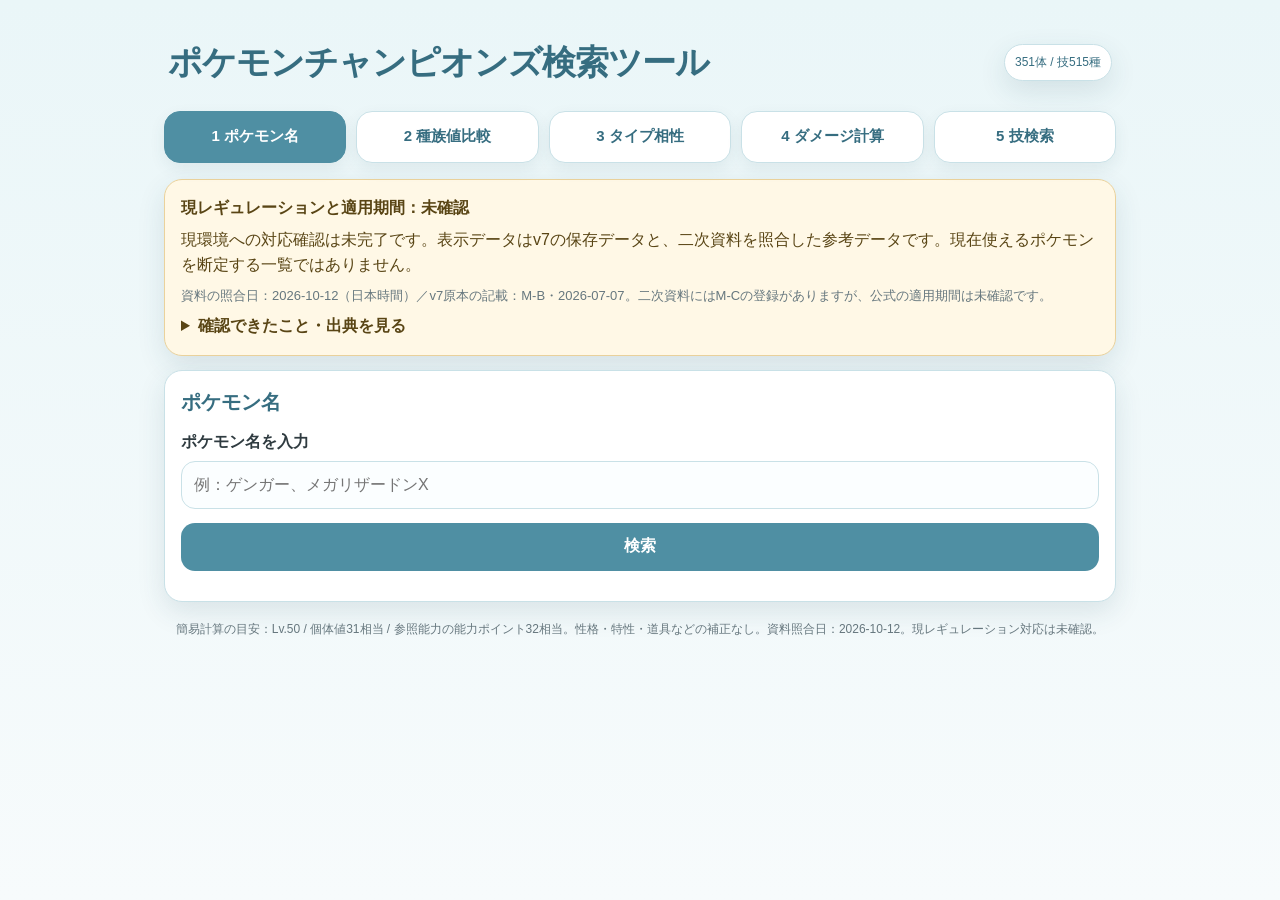
<file: index.html>
<!doctype html>
<html lang="ja">
<head>
  <meta charset="utf-8">
  <meta name="viewport" content="width=device-width, initial-scale=1, viewport-fit=cover">
  <meta name="theme-color" content="#4f8fa3">
  <meta name="apple-mobile-web-app-capable" content="yes">
  <meta name="apple-mobile-web-app-title" content="ポケモンCH検索">
  <title>ポケモンチャンピオンズ検索ツール</title>
  <link rel="stylesheet" href="css/style.css">
</head>
<body>
  <div class="app">
    <header>
      <div class="title-wrap">
        <h1>ポケモンチャンピオンズ検索ツール</h1>
      </div>
      <div class="badge">データ読み込み中</div>
    </header>

    <nav class="tabs" aria-label="機能選択">
      <button class="tab-btn active" data-tab="search">1 ポケモン名</button>
      <button class="tab-btn" data-tab="compare">2 種族値比較</button>
      <button class="tab-btn" data-tab="type">3 タイプ相性</button>
      <button class="tab-btn" data-tab="damage">4 ダメージ計算</button>
      <button class="tab-btn" data-tab="moveSearch">5 技検索</button>
    </nav>

    <aside class="card data-notice" id="dataNotice" aria-label="データの確認状況">
      <strong>現レギュレーションと適用期間：未確認</strong>
      <p>現環境への対応確認は未完了です。利用できるポケモンを断定する一覧ではありません。</p>
    </aside>

    <section id="search" class="panel active">
      <div class="card">
        <h2>ポケモン名</h2>
        <label for="searchName">ポケモン名を入力</label>
        <input id="searchName" list="pokemonNames" placeholder="例：ゲンガー、メガリザードンX" autocomplete="off">
        <div class="action-row"><button class="action" id="searchBtn">検索</button></div>
        <div id="searchResult" class="result"></div>
      </div>
    </section>

    <section id="compare" class="panel">
      <div class="card">
        <h2>種族値比較</h2>
        <div class="grid two">
          <div>
            <label for="compareA">1匹目</label>
            <input id="compareA" list="pokemonNames" placeholder="例：ゲンガー" autocomplete="off">
          </div>
          <div>
            <label for="compareB">2匹目</label>
            <input id="compareB" list="pokemonNames" placeholder="例：メガゲンガー" autocomplete="off">
          </div>
        </div>
        <div class="action-row"><button class="action" id="compareBtn">比較</button></div>
        <div id="compareResult" class="result"></div>
      </div>
    </section>

    <section id="type" class="panel">
      <div class="card">
        <h2>タイプ相性</h2>
        <label for="typeMode">検索方法</label>
        <select id="typeMode">
          <option value="attack">使用する技のタイプから検索</option>
          <option value="defense">防御側のタイプから検索</option>
        </select>
        <label for="typeSelect">タイプ</label>
        <select id="typeSelect"></select>
        <div class="action-row"><button class="action" id="typeBtn">表示</button></div>
        <div id="typeResult" class="result"></div>
      </div>
    </section>

    <section id="damage" class="panel">
      <div class="card">
        <h2>ダメージ計算（簡易・目安）</h2>
        <p class="calculation-notice">特性・道具・天候・能力ランクなどは反映しません。実戦の正確なダメージや勝敗の確率ではありません。</p>
        <details class="calculation-details" id="calculationDetails">
          <summary>計算する条件・計算しない条件</summary>
          <p>計算するもの：固定条件の能力値、登録威力、物理／特殊、通常のタイプ一致1.5倍、タイプ相性、85〜100の16通りの乱数。アクロバットは道具なしで威力2倍、ボディプレス・イカサマ・サイコショックは参照する能力を切り替えます。</p>
          <p>計算しないもの：実際に使う特性（てきおうりょくも含む）、道具、性格、天候、フィールド、能力ランク、急所、やけど、壁、ダブルバトルの複数対象補正、タイプ・威力・能力が変わる特殊効果など。個別の効果説明は計算には使いません。</p>
          <p>変化技、威力が未確認の技、資料で確認した未対応の変動威力・連続攻撃・固定ダメージ・反射・一撃必殺技は計算しません。丸め処理を含め、ゲームの全仕様を再現した計算ではありません。</p>
        </details>
        <div class="grid three">
          <div>
            <label for="attackerName">攻撃側ポケモン</label>
            <input id="attackerName" list="pokemonNames" placeholder="例：メガゲンガー" autocomplete="off">
          </div>
          <div>
            <label for="defenderName">防御側ポケモン</label>
            <input id="defenderName" list="pokemonNames" placeholder="例：カビゴン" autocomplete="off">
          </div>
          <div>
            <label for="moveName">技</label>
            <input id="moveName" list="moveNames" placeholder="例：シャドーボール" autocomplete="off">
          </div>
        </div>
        <div class="action-row"><button class="action" id="damageBtn">計算</button></div>
        <div id="damageResult" class="result"></div>
      </div>
    </section>

    <section id="moveSearch" class="panel">
      <div class="card">
        <h2>技検索</h2>
        <label for="moveSearchName">技名を入力</label>
        <input id="moveSearchName" list="moveNames" placeholder="例：シャドーボール、10まんボルト" autocomplete="off">
        <div class="action-row"><button class="action" id="moveSearchBtn">検索</button></div>
        <div id="moveSearchResult" class="result"></div>
      </div>
    </section>

    <datalist id="pokemonNames"></datalist>
    <datalist id="moveNames"></datalist>
    <p class="footer-note">データ確認状況を読み込んでいます。</p>
  </div>

  <script src="data/pokemon.js"></script>
  <script src="data/moves.js"></script>
  <script src="data/types.js"></script>
  <script src="data/settings.js"></script>
  <script src="data/review.js"></script>
  <script src="js/verification.js"></script>
  <script src="js/search.js"></script>
  <script src="js/calculations.js"></script>
  <script src="js/app.js"></script>

</body>
</html>
</file>
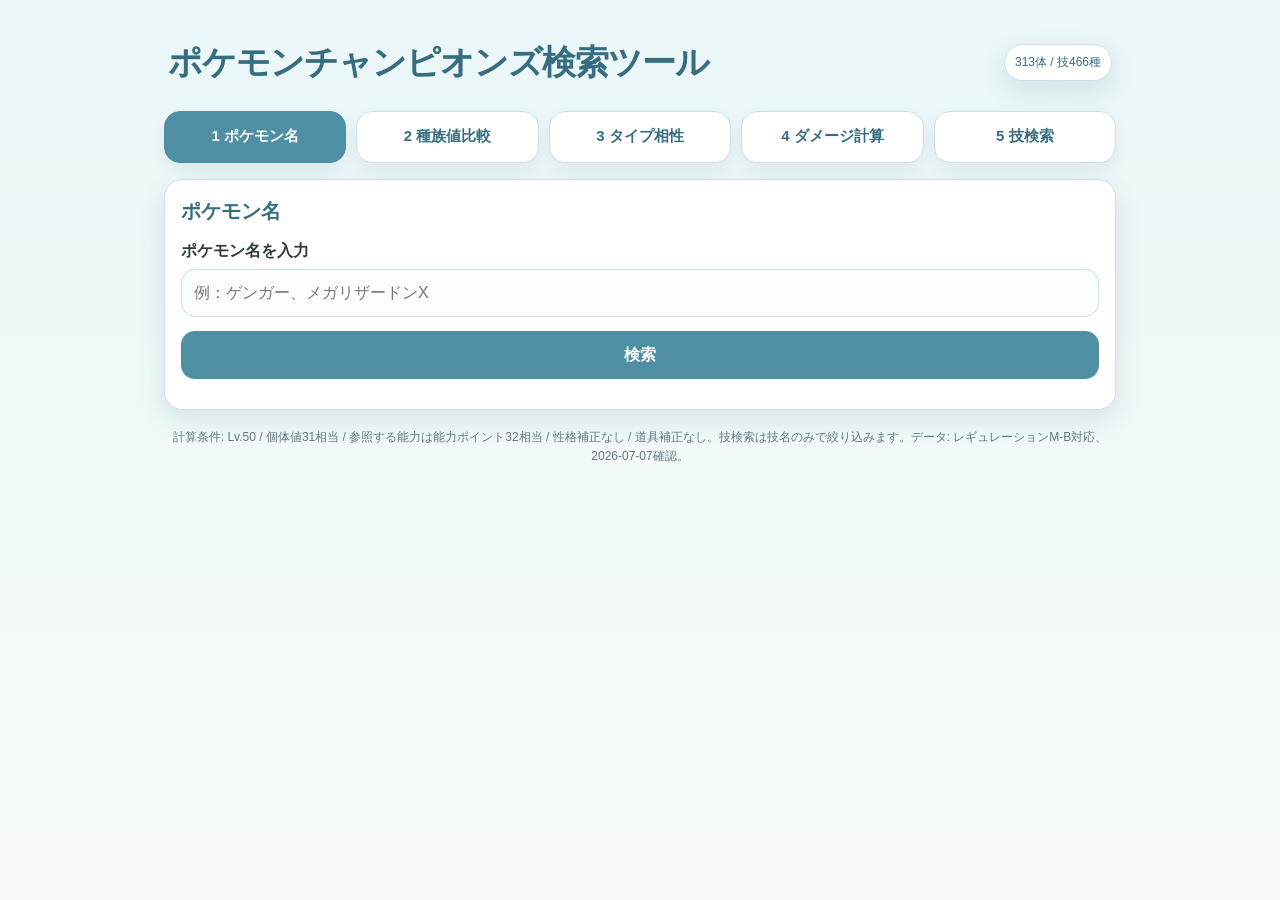
<file: originals/pokemon_champions_webapp_v7_regulation_mb.html>
<!doctype html>
<html lang="ja">
<head>
  <meta charset="utf-8">
  <meta name="viewport" content="width=device-width, initial-scale=1, viewport-fit=cover">
  <meta name="theme-color" content="#4f8fa3">
  <meta name="apple-mobile-web-app-capable" content="yes">
  <meta name="apple-mobile-web-app-title" content="ポケモンCH検索">
  <title>ポケモンチャンピオンズ検索ツール</title>
  <style>
    :root {
      --bg: #eaf6f8;
      --card: #ffffff;
      --main: #4f8fa3;
      --main-dark: #366d80;
      --soft: #d7eef3;
      --text: #2f3b40;
      --muted: #66777e;
      --line: #c9e1e7;
      --danger-bg: #fff8f8;
      --danger-line: #ffd3d3;
      --danger-text: #8b3a3a;
      --shadow: 0 10px 28px rgba(35, 77, 90, 0.12);
      --radius: 18px;
    }
    * { box-sizing: border-box; }
    html, body { margin: 0; padding: 0; }
    body {
      min-height: 100vh;
      font-family: -apple-system, BlinkMacSystemFont, "Hiragino Sans", "Hiragino Kaku Gothic ProN", "Yu Gothic", Meiryo, sans-serif;
      background: linear-gradient(180deg, var(--bg), #f7fbfc);
      color: var(--text);
      line-height: 1.55;
    }
    .app { max-width: 980px; margin: 0 auto; padding: 18px 14px 48px; }
    header {
      padding: 18px 4px 10px;
      display: flex;
      gap: 12px;
      align-items: center;
      justify-content: space-between;
    }
    .title-wrap { min-width: 0; }
    h1 { margin: 0; font-size: clamp(22px, 5vw, 34px); letter-spacing: -0.03em; color: var(--main-dark); }
    .subtitle { margin: 4px 0 0; color: var(--muted); font-size: 13px; }
    .badge {
      flex: 0 0 auto;
      border: 1px solid var(--line);
      background: var(--card);
      color: var(--main-dark);
      border-radius: 999px;
      padding: 8px 10px;
      font-size: 12px;
      box-shadow: var(--shadow);
      white-space: nowrap;
    }
    .tabs {
      display: grid;
      grid-template-columns: repeat(2, minmax(0, 1fr));
      gap: 10px;
      margin: 12px 0 16px;
    }
    @media (min-width: 720px) { .tabs { grid-template-columns: repeat(5, minmax(0, 1fr)); } }
    .tab-btn {
      appearance: none;
      border: 1px solid var(--line);
      background: var(--card);
      color: var(--main-dark);
      border-radius: 16px;
      min-height: 52px;
      padding: 10px 12px;
      font-weight: 700;
      font-size: 15px;
      box-shadow: 0 6px 16px rgba(35, 77, 90, 0.08);
    }
    .tab-btn.active { background: var(--main); color: #fff; border-color: var(--main); }
    .panel { display: none; }
    .panel.active { display: block; }
    .card {
      background: var(--card);
      border: 1px solid var(--line);
      border-radius: var(--radius);
      box-shadow: var(--shadow);
      padding: 16px;
      margin: 0 0 14px;
    }
    .card h2 { margin: 0 0 12px; font-size: 20px; color: var(--main-dark); }
    .card h3 { margin: 16px 0 8px; font-size: 16px; color: var(--main-dark); }
    label { display: block; font-weight: 700; margin: 12px 0 6px; color: var(--text); }
    input, select {
      width: 100%;
      appearance: none;
      border: 1px solid var(--line);
      background: #fbfeff;
      color: var(--text);
      border-radius: 14px;
      min-height: 48px;
      padding: 10px 12px;
      font-size: 16px;
      outline: none;
    }
    input:focus, select:focus { border-color: var(--main); box-shadow: 0 0 0 3px rgba(79, 143, 163, 0.18); }
    .grid { display: grid; gap: 12px; }
    @media (min-width: 720px) { .grid.two { grid-template-columns: repeat(2, minmax(0, 1fr)); } .grid.three { grid-template-columns: repeat(3, minmax(0, 1fr)); } }
    .action-row { display: flex; gap: 10px; flex-wrap: wrap; margin-top: 14px; }
    button.action {
      border: 0;
      border-radius: 14px;
      background: var(--main);
      color: white;
      font-weight: 800;
      font-size: 16px;
      padding: 12px 16px;
      min-height: 48px;
      flex: 1 1 160px;
    }
    button.secondary { background: var(--soft); color: var(--main-dark); }
    .result { margin-top: 14px; }
    .result-card {
      border: 1px solid var(--line);
      background: #fbfeff;
      border-radius: 16px;
      padding: 14px;
      margin: 10px 0;
    }
    .name-line { display: flex; align-items: baseline; gap: 8px; flex-wrap: wrap; }
    .poke-name, .move-name { font-size: 20px; font-weight: 900; color: var(--main-dark); }
    .types { display: inline-flex; gap: 6px; flex-wrap: wrap; }
    .type-pill {
      display: inline-block;
      border-radius: 999px;
      padding: 3px 9px;
      background: var(--soft);
      color: var(--main-dark);
      font-size: 12px;
      font-weight: 800;
    }
    .stats { width: 100%; border-collapse: collapse; margin-top: 10px; overflow: hidden; border-radius: 12px; }
    .stats th, .stats td { border-bottom: 1px solid var(--line); padding: 8px 6px; text-align: right; font-size: 14px; }
    .stats th:first-child, .stats td:first-child { text-align: left; color: var(--muted); }
    .stats tr:last-child th, .stats tr:last-child td { border-bottom: 0; }
    .mini { font-size: 13px; color: var(--muted); }
    .error { border-color: var(--danger-line); background: var(--danger-bg); color: var(--danger-text); }
    .success { border-color: var(--line); background: #fbfeff; }
    .match-group { margin: 10px 0; }
    .match-title { font-weight: 900; color: var(--main-dark); margin-bottom: 5px; }
    .chip-list { display: flex; gap: 6px; flex-wrap: wrap; }
    .chip {
      display: inline-block;
      border: 1px solid var(--line);
      border-radius: 999px;
      background: white;
      padding: 5px 10px;
      font-size: 13px;
      font-weight: 700;
    }
    .damage-output {
      font-size: clamp(26px, 8vw, 42px);
      font-weight: 900;
      color: var(--main-dark);
      letter-spacing: -0.04em;
      text-align: center;
      padding: 20px 8px 8px;
    }
    .move-meta {
      display: grid;
      grid-template-columns: repeat(2, minmax(0, 1fr));
      gap: 8px;
      margin-top: 10px;
    }
    @media (min-width: 720px) { .move-meta { grid-template-columns: repeat(4, minmax(0, 1fr)); } }
    .meta-box {
      border: 1px solid var(--line);
      border-radius: 12px;
      padding: 9px 10px;
      background: white;
    }
    .meta-label { display: block; color: var(--muted); font-size: 12px; font-weight: 700; }
    .meta-value { display: block; color: var(--main-dark); font-weight: 900; font-size: 16px; }
    .effect-text { margin: 12px 0 0; }

    .autocomplete-wrap { position: relative; }
    .suggestions {
      position: absolute;
      top: calc(100% + 5px);
      left: 0;
      right: 0;
      z-index: 50;
      max-height: 260px;
      overflow-y: auto;
      -webkit-overflow-scrolling: touch;
      background: white;
      border: 1px solid var(--line);
      border-radius: 14px;
      box-shadow: var(--shadow);
      padding: 6px;
    }
    .suggestions[hidden] { display: none; }
    .suggestion-btn {
      width: 100%;
      border: 0;
      border-radius: 10px;
      background: white;
      color: var(--text);
      text-align: left;
      padding: 10px 10px;
      font-size: 15px;
      font-weight: 700;
      min-height: 42px;
    }
    .suggestion-btn:active,
    .suggestion-btn:hover {
      background: var(--soft);
      color: var(--main-dark);
    }
    .suggestion-sub {
      display: block;
      margin-top: 2px;
      font-size: 12px;
      font-weight: 700;
      color: var(--muted);
    }
    .footer-note { margin-top: 18px; color: var(--muted); font-size: 12px; text-align: center; }
  </style>
</head>
<body>
  <div class="app">
    <header>
      <div class="title-wrap">
        <h1>ポケモンチャンピオンズ検索ツール</h1>
      </div>
      <div class="badge">313体 / 技466種</div>
    </header>

    <nav class="tabs" aria-label="機能選択">
      <button class="tab-btn active" data-tab="search">1 ポケモン名</button>
      <button class="tab-btn" data-tab="compare">2 種族値比較</button>
      <button class="tab-btn" data-tab="type">3 タイプ相性</button>
      <button class="tab-btn" data-tab="damage">4 ダメージ計算</button>
      <button class="tab-btn" data-tab="moveSearch">5 技検索</button>
    </nav>

    <section id="search" class="panel active">
      <div class="card">
        <h2>ポケモン名</h2>
        <label for="searchName">ポケモン名を入力</label>
        <input id="searchName" list="pokemonNames" placeholder="例：ゲンガー、メガリザードンX" autocomplete="off">
        <div class="action-row"><button class="action" id="searchBtn">検索</button></div>
        <div id="searchResult" class="result"></div>
      </div>
    </section>

    <section id="compare" class="panel">
      <div class="card">
        <h2>種族値比較</h2>
        <div class="grid two">
          <div>
            <label for="compareA">1匹目</label>
            <input id="compareA" list="pokemonNames" placeholder="例：ゲンガー" autocomplete="off">
          </div>
          <div>
            <label for="compareB">2匹目</label>
            <input id="compareB" list="pokemonNames" placeholder="例：メガゲンガー" autocomplete="off">
          </div>
        </div>
        <div class="action-row"><button class="action" id="compareBtn">比較</button></div>
        <div id="compareResult" class="result"></div>
      </div>
    </section>

    <section id="type" class="panel">
      <div class="card">
        <h2>タイプ相性</h2>
        <label for="typeMode">検索方法</label>
        <select id="typeMode">
          <option value="attack">使用する技のタイプから検索</option>
          <option value="defense">防御側のタイプから検索</option>
        </select>
        <label for="typeSelect">タイプ</label>
        <select id="typeSelect"></select>
        <div class="action-row"><button class="action" id="typeBtn">表示</button></div>
        <div id="typeResult" class="result"></div>
      </div>
    </section>

    <section id="damage" class="panel">
      <div class="card">
        <h2>ダメージ計算</h2>
        <div class="grid three">
          <div>
            <label for="attackerName">攻撃側ポケモン</label>
            <input id="attackerName" list="pokemonNames" placeholder="例：メガゲンガー" autocomplete="off">
          </div>
          <div>
            <label for="defenderName">防御側ポケモン</label>
            <input id="defenderName" list="pokemonNames" placeholder="例：カビゴン" autocomplete="off">
          </div>
          <div>
            <label for="moveName">技</label>
            <input id="moveName" list="moveNames" placeholder="例：シャドーボール" autocomplete="off">
          </div>
        </div>
        <div class="action-row"><button class="action" id="damageBtn">計算</button></div>
        <div id="damageResult" class="result"></div>
      </div>
    </section>

    <section id="moveSearch" class="panel">
      <div class="card">
        <h2>技検索</h2>
        <label for="moveSearchName">技名を入力</label>
        <input id="moveSearchName" list="moveNames" placeholder="例：シャドーボール、10まんボルト" autocomplete="off">
        <div class="action-row"><button class="action" id="moveSearchBtn">検索</button></div>
        <div id="moveSearchResult" class="result"></div>
      </div>
    </section>

    <datalist id="pokemonNames"></datalist>
    <datalist id="moveNames"></datalist>
    <p class="footer-note">計算条件: Lv.50 / 個体値31相当 / 参照する能力は能力ポイント32相当 / 性格補正なし / 道具補正なし。技検索は技名のみで絞り込みます。データ: レギュレーションM-B対応、2026-07-07確認。</p>
  </div>

  <script type="application/json" id="app-data">{"pokemon":[{"name":"フシギバナ","type1":"くさ","type2":"どく","ability1":"しんりょく","ability1_description":"HPが最大HPの1/3以下の時、くさタイプの攻撃技を使うと、こうげき・とくこうが1.5倍として計算される。","ability2":"","ability2_description":"","hidden_ability":"ようりょくそ","hidden_ability_description":"天気が「にほんばれ」の時、すばやさが2倍になる。","abilities_all":"しんりょく / ようりょくそ","abilities_description_all":"特性1: しんりょく（HPが最大HPの1/3以下の時、くさタイプの攻撃技を使うと、こうげき・とくこうが1.5倍として計算される。） / 夢特性: ようりょくそ（天気が「にほんばれ」の時、すばやさが2倍になる。）","hp":80,"attack":82,"defense":83,"sp_attack":100,"sp_defense":100,"speed":80},{"name":"メガフシギバナ","type1":"くさ","type2":"どく","ability1":"あついしぼう","ability1_description":"ほのお・こおりタイプの技で受けるダメージが半減する。","ability2":"","ability2_description":"","hidden_ability":"","hidden_ability_description":"","abilities_all":"あついしぼう","abilities_description_all":"特性1: あついしぼう（ほのお・こおりタイプの技で受けるダメージが半減する。）","hp":80,"attack":100,"defense":123,"sp_attack":122,"sp_defense":120,"speed":80},{"name":"リザードン","type1":"ほのお","type2":"ひこう","ability1":"もうか","ability1_description":"HPが最大HPの1/3以下の時、ほのおタイプの攻撃技を使うと、こうげき・とくこうが1.5倍として計算される。","ability2":"","ability2_description":"","hidden_ability":"サンパワー","hidden_ability_description":"天気が「にほんばれ」の時、とくこうが1.5倍になるが、毎ターン終了時に最大HPの1/8ダメージを受ける。","abilities_all":"もうか / サンパワー","abilities_description_all":"特性1: もうか（HPが最大HPの1/3以下の時、ほのおタイプの攻撃技を使うと、こうげき・とくこうが1.5倍として計算される。） / 夢特性: サンパワー（天気が「にほんばれ」の時、とくこうが1.5倍になるが、毎ターン終了時に最大HPの1/8ダメージを受ける。）","hp":78,"attack":84,"defense":78,"sp_attack":109,"sp_defense":85,"speed":100},{"name":"メガリザードンX","type1":"ほのお","type2":"ドラゴン","ability1":"かたいツメ","ability1_description":"接触技の威力が1.3倍になる。","ability2":"","ability2_description":"","hidden_ability":"","hidden_ability_description":"","abilities_all":"かたいツメ","abilities_description_all":"特性1: かたいツメ（接触技の威力が1.3倍になる。）","hp":78,"attack":130,"defense":111,"sp_attack":130,"sp_defense":85,"speed":100},{"name":"メガリザードンY","type1":"ほのお","type2":"ひこう","ability1":"ひでり","ability1_description":"場に出ると、5ターンの間、天気を「にほんばれ」にする。","ability2":"","ability2_description":"","hidden_ability":"","hidden_ability_description":"","abilities_all":"ひでり","abilities_description_all":"特性1: ひでり（場に出ると、5ターンの間、天気を「にほんばれ」にする。）","hp":78,"attack":104,"defense":78,"sp_attack":159,"sp_defense":115,"speed":100},{"name":"カメックス","type1":"みず","type2":"","ability1":"げきりゅう","ability1_description":"HPが最大HPの1/3以下の時、みずタイプの攻撃技を使うと、こうげき・とくこうが1.5倍として計算される。","ability2":"","ability2_description":"","hidden_ability":"あめうけざら","hidden_ability_description":"天気が「あめ」の時、毎ターン終了時に最大HPの1/16回復する。","abilities_all":"げきりゅう / あめうけざら","abilities_description_all":"特性1: げきりゅう（HPが最大HPの1/3以下の時、みずタイプの攻撃技を使うと、こうげき・とくこうが1.5倍として計算される。） / 夢特性: あめうけざら（天気が「あめ」の時、毎ターン終了時に最大HPの1/16回復する。）","hp":79,"attack":83,"defense":100,"sp_attack":85,"sp_defense":105,"speed":78},{"name":"メガカメックス","type1":"みず","type2":"","ability1":"メガランチャー","ability1_description":"波動系の技の威力が1.5倍になる。いやしのはどうは回復量が最大HPの3/4になる。","ability2":"","ability2_description":"","hidden_ability":"","hidden_ability_description":"","abilities_all":"メガランチャー","abilities_description_all":"特性1: メガランチャー（波動系の技の威力が1.5倍になる。いやしのはどうは回復量が最大HPの3/4になる。）","hp":79,"attack":103,"defense":120,"sp_attack":135,"sp_defense":115,"speed":78},{"name":"スピアー","type1":"むし","type2":"どく","ability1":"むしのしらせ","ability1_description":"HPが最大HPの1/3以下の時、むしタイプの攻撃技を使うと、こうげき・とくこうが1.5倍として計算される。","ability2":"","ability2_description":"","hidden_ability":"スナイパー","hidden_ability_description":"急所時のダメージ補正が1.5倍ではなく2.25倍になる。","abilities_all":"むしのしらせ / スナイパー","abilities_description_all":"特性1: むしのしらせ（HPが最大HPの1/3以下の時、むしタイプの攻撃技を使うと、こうげき・とくこうが1.5倍として計算される。） / 夢特性: スナイパー（急所時のダメージ補正が1.5倍ではなく2.25倍になる。）","hp":65,"attack":90,"defense":40,"sp_attack":45,"sp_defense":80,"speed":75},{"name":"メガスピアー","type1":"むし","type2":"どく","ability1":"てきおうりょく","ability1_description":"タイプ一致補正が通常1.5倍ではなく2倍になる。","ability2":"","ability2_description":"","hidden_ability":"","hidden_ability_description":"","abilities_all":"てきおうりょく","abilities_description_all":"特性1: てきおうりょく（タイプ一致補正が通常1.5倍ではなく2倍になる。）","hp":65,"attack":150,"defense":40,"sp_attack":15,"sp_defense":80,"speed":145},{"name":"ピジョット","type1":"ノーマル","type2":"ひこう","ability1":"するどいめ","ability1_description":"命中率ランクが下がらず、相手の回避率ランク変化も無視する。","ability2":"ちどりあし","ability2_description":"こんらん状態の時、回避率が2倍になる。","hidden_ability":"はとむね","hidden_ability_description":"相手の技や特性でぼうぎょランクを下げられない。","abilities_all":"するどいめ / ちどりあし / はとむね","abilities_description_all":"特性1: するどいめ（命中率ランクが下がらず、相手の回避率ランク変化も無視する。） / 特性2: ちどりあし（こんらん状態の時、回避率が2倍になる。） / 夢特性: はとむね（相手の技や特性でぼうぎょランクを下げられない。）","hp":83,"attack":80,"defense":75,"sp_attack":70,"sp_defense":70,"speed":101},{"name":"メガピジョット","type1":"ノーマル","type2":"ひこう","ability1":"ノーガード","ability1_description":"自分と相手の技が命中率・回避率に関係なく必ず命中する。そらをとぶ等の半無敵中にも命中する。","ability2":"","ability2_description":"","hidden_ability":"","hidden_ability_description":"","abilities_all":"ノーガード","abilities_description_all":"特性1: ノーガード（自分と相手の技が命中率・回避率に関係なく必ず命中する。そらをとぶ等の半無敵中にも命中する。）","hp":83,"attack":80,"defense":80,"sp_attack":135,"sp_defense":80,"speed":121},{"name":"アーボック","type1":"どく","type2":"","ability1":"いかく","ability1_description":"場に出た時、相手全体のこうげきランクを1段階下げる。きもったま・せいしんりょく・どんかん・マイペースには無効。","ability2":"だっぴ","ability2_description":"ターン終了時、30%の確率で自分の状態異常が治る。","hidden_ability":"きんちょうかん","hidden_ability_description":"相手はきのみを使えなくなる。","abilities_all":"いかく / だっぴ / きんちょうかん","abilities_description_all":"特性1: いかく（場に出た時、相手全体のこうげきランクを1段階下げる。きもったま・せいしんりょく・どんかん・マイペースには無効。） / 特性2: だっぴ（ターン終了時、30%の確率で自分の状態異常が治る。） / 夢特性: きんちょうかん（相手はきのみを使えなくなる。）","hp":60,"attack":95,"defense":69,"sp_attack":65,"sp_defense":79,"speed":80},{"name":"ピカチュウ","type1":"でんき","type2":"","ability1":"せいでんき","ability1_description":"接触技を受けると、30%の確率で相手をまひ状態にする。","ability2":"","ability2_description":"","hidden_ability":"ひらいしん","hidden_ability_description":"でんきタイプ技を受けると無効化し、とくこうランクが1段階上がる。ダブルでは単体でんき技を自分に引き寄せる。","abilities_all":"せいでんき / ひらいしん","abilities_description_all":"特性1: せいでんき（接触技を受けると、30%の確率で相手をまひ状態にする。） / 夢特性: ひらいしん（でんきタイプ技を受けると無効化し、とくこうランクが1段階上がる。ダブルでは単体でんき技を自分に引き寄せる。）","hp":35,"attack":55,"defense":40,"sp_attack":50,"sp_defense":50,"speed":90},{"name":"ライチュウ","type1":"でんき","type2":"","ability1":"せいでんき","ability1_description":"接触技を受けると、30%の確率で相手をまひ状態にする。","ability2":"","ability2_description":"","hidden_ability":"ひらいしん","hidden_ability_description":"でんきタイプ技を受けると無効化し、とくこうランクが1段階上がる。ダブルでは単体でんき技を自分に引き寄せる。","abilities_all":"せいでんき / ひらいしん","abilities_description_all":"特性1: せいでんき（接触技を受けると、30%の確率で相手をまひ状態にする。） / 夢特性: ひらいしん（でんきタイプ技を受けると無効化し、とくこうランクが1段階上がる。ダブルでは単体でんき技を自分に引き寄せる。）","hp":60,"attack":90,"defense":55,"sp_attack":90,"sp_defense":80,"speed":110},{"name":"ライチュウ (アローラのすがた)","type1":"でんき","type2":"エスパー","ability1":"サーフテール","ability1_description":"場がエレキフィールドの時、すばやさが2倍になる。","ability2":"","ability2_description":"","hidden_ability":"","hidden_ability_description":"","abilities_all":"サーフテール","abilities_description_all":"特性1: サーフテール（場がエレキフィールドの時、すばやさが2倍になる。）","hp":60,"attack":85,"defense":50,"sp_attack":95,"sp_defense":85,"speed":110},{"name":"ピクシー","type1":"フェアリー","type2":"","ability1":"メロメロボディ","ability1_description":"異性から接触技を受けると、30%の確率で相手をメロメロ状態にする。同性・性別不明には無効。","ability2":"マジックガード","ability2_description":"攻撃技などの直接ダメージ以外を受けない。毒・火傷・天気・ステルスロック・反動・いのちのたま等のダメージを受けない。","hidden_ability":"てんねん","hidden_ability_description":"相手のこうげき・ぼうぎょ・とくこう・とくぼう・命中率・回避率ランク変化を無視する。すばやさは無視しない。","abilities_all":"メロメロボディ / マジックガード / てんねん","abilities_description_all":"特性1: メロメロボディ（異性から接触技を受けると、30%の確率で相手をメロメロ状態にする。同性・性別不明には無効。） / 特性2: マジックガード（攻撃技などの直接ダメージ以外を受けない。毒・火傷・天気・ステルスロック・反動・いのちのたま等のダメージを受けない。） / 夢特性: てんねん（相手のこうげき・ぼうぎょ・とくこう・とくぼう・命中率・回避率ランク変化を無視する。すばやさは無視しない。）","hp":95,"attack":70,"defense":73,"sp_attack":95,"sp_defense":90,"speed":60},{"name":"メガピクシー","type1":"フェアリー","type2":"ひこう","ability1":"マジックミラー","ability1_description":"マジックコートで跳ね返せる変化技を相手に跳ね返す。","ability2":"","ability2_description":"","hidden_ability":"","hidden_ability_description":"","abilities_all":"マジックミラー","abilities_description_all":"特性1: マジックミラー（マジックコートで跳ね返せる変化技を相手に跳ね返す。）","hp":95,"attack":80,"defense":93,"sp_attack":135,"sp_defense":110,"speed":70},{"name":"キュウコン","type1":"ほのお","type2":"","ability1":"もらいび","ability1_description":"ほのおタイプ技を受けると無効化し、以後自分のほのおタイプ技の威力が1.5倍になる。","ability2":"","ability2_description":"","hidden_ability":"ひでり","hidden_ability_description":"場に出ると、5ターンの間、天気を「にほんばれ」にする。","abilities_all":"もらいび / ひでり","abilities_description_all":"特性1: もらいび（ほのおタイプ技を受けると無効化し、以後自分のほのおタイプ技の威力が1.5倍になる。） / 夢特性: ひでり（場に出ると、5ターンの間、天気を「にほんばれ」にする。）","hp":73,"attack":76,"defense":75,"sp_attack":81,"sp_defense":100,"speed":100},{"name":"キュウコン (アローラのすがた)","type1":"こおり","type2":"フェアリー","ability1":"ゆきがくれ","ability1_description":"天気が「ゆき」の時、相手の技の命中率が0.8倍になる。","ability2":"","ability2_description":"","hidden_ability":"ゆきふらし","hidden_ability_description":"場に出ると、5ターンの間、天気を「ゆき」にする。","abilities_all":"ゆきがくれ / ゆきふらし","abilities_description_all":"特性1: ゆきがくれ（天気が「ゆき」の時、相手の技の命中率が0.8倍になる。） / 夢特性: ゆきふらし（場に出ると、5ターンの間、天気を「ゆき」にする。）","hp":73,"attack":67,"defense":75,"sp_attack":81,"sp_defense":100,"speed":109},{"name":"ウインディ","type1":"ほのお","type2":"","ability1":"いかく","ability1_description":"場に出た時、相手全体のこうげきランクを1段階下げる。きもったま・せいしんりょく・どんかん・マイペースには無効。","ability2":"もらいび","ability2_description":"ほのおタイプ技を受けると無効化し、以後自分のほのおタイプ技の威力が1.5倍になる。","hidden_ability":"せいぎのこころ","hidden_ability_description":"あくタイプの攻撃技でダメージを受けると、こうげきランクが1段階上がる。","abilities_all":"いかく / もらいび / せいぎのこころ","abilities_description_all":"特性1: いかく（場に出た時、相手全体のこうげきランクを1段階下げる。きもったま・せいしんりょく・どんかん・マイペースには無効。） / 特性2: もらいび（ほのおタイプ技を受けると無効化し、以後自分のほのおタイプ技の威力が1.5倍になる。） / 夢特性: せいぎのこころ（あくタイプの攻撃技でダメージを受けると、こうげきランクが1段階上がる。）","hp":90,"attack":110,"defense":80,"sp_attack":100,"sp_defense":80,"speed":95},{"name":"ウインディ (ヒスイのすがた)","type1":"ほのお","type2":"いわ","ability1":"いかく","ability1_description":"場に出た時、相手全体のこうげきランクを1段階下げる。きもったま・せいしんりょく・どんかん・マイペースには無効。","ability2":"もらいび","ability2_description":"ほのおタイプ技を受けると無効化し、以後自分のほのおタイプ技の威力が1.5倍になる。","hidden_ability":"いしあたま","hidden_ability_description":"すてみタックル・フレアドライブ・ブレイブバード・ボルテッカー・もろはのずつき等の反動ダメージを受けない。","abilities_all":"いかく / もらいび / いしあたま","abilities_description_all":"特性1: いかく（場に出た時、相手全体のこうげきランクを1段階下げる。きもったま・せいしんりょく・どんかん・マイペースには無効。） / 特性2: もらいび（ほのおタイプ技を受けると無効化し、以後自分のほのおタイプ技の威力が1.5倍になる。） / 夢特性: いしあたま（すてみタックル・フレアドライブ・ブレイブバード・ボルテッカー・もろはのずつき等の反動ダメージを受けない。）","hp":95,"attack":115,"defense":80,"sp_attack":95,"sp_defense":80,"speed":90},{"name":"フーディン","type1":"エスパー","type2":"","ability1":"シンクロ","ability1_description":"相手の技や特性で自分がどく・もうどく・まひ・やけど状態になった時、相手も同じ状態異常にする。","ability2":"せいしんりょく","ability2_description":"ひるみ状態にならない。相手のいかくも受けない。","hidden_ability":"マジックガード","hidden_ability_description":"攻撃技などの直接ダメージ以外を受けない。毒・火傷・天気・ステルスロック・反動・いのちのたま等のダメージを受けない。","abilities_all":"シンクロ / せいしんりょく / マジックガード","abilities_description_all":"特性1: シンクロ（相手の技や特性で自分がどく・もうどく・まひ・やけど状態になった時、相手も同じ状態異常にする。） / 特性2: せいしんりょく（ひるみ状態にならない。相手のいかくも受けない。） / 夢特性: マジックガード（攻撃技などの直接ダメージ以外を受けない。毒・火傷・天気・ステルスロック・反動・いのちのたま等のダメージを受けない。）","hp":55,"attack":50,"defense":45,"sp_attack":135,"sp_defense":95,"speed":120},{"name":"メガフーディン","type1":"エスパー","type2":"","ability1":"トレース","ability1_description":"場に出た時、相手と同じ特性になる。相手が2体ならランダム。特定のフォルム系・特殊特性はコピー不可。","ability2":"","ability2_description":"","hidden_ability":"","hidden_ability_description":"","abilities_all":"トレース","abilities_description_all":"特性1: トレース（場に出た時、相手と同じ特性になる。相手が2体ならランダム。特定のフォルム系・特殊特性はコピー不可。）","hp":55,"attack":50,"defense":65,"sp_attack":175,"sp_defense":105,"speed":150},{"name":"カイリキー","type1":"かくとう","type2":"","ability1":"こんじょう","ability1_description":"状態異常の時、こうげきが1.5倍になる。やけどによるこうげき半減も受けない。","ability2":"ノーガード","ability2_description":"自分と相手の技が命中率・回避率に関係なく必ず命中する。そらをとぶ等の半無敵中にも命中する。","hidden_ability":"ふくつのこころ","hidden_ability_description":"相手の技でひるむと、すばやさランクが1段階上がる。","abilities_all":"こんじょう / ノーガード / ふくつのこころ","abilities_description_all":"特性1: こんじょう（状態異常の時、こうげきが1.5倍になる。やけどによるこうげき半減も受けない。） / 特性2: ノーガード（自分と相手の技が命中率・回避率に関係なく必ず命中する。そらをとぶ等の半無敵中にも命中する。） / 夢特性: ふくつのこころ（相手の技でひるむと、すばやさランクが1段階上がる。）","hp":90,"attack":130,"defense":80,"sp_attack":65,"sp_defense":85,"speed":55},{"name":"ウツボット","type1":"くさ","type2":"どく","ability1":"ようりょくそ","ability1_description":"天気が「にほんばれ」の時、すばやさが2倍になる。","ability2":"","ability2_description":"","hidden_ability":"くいしんぼう","hidden_ability_description":"通常はHP1/4以下で使うきのみを、HPが半分以下になった時に使う。","abilities_all":"ようりょくそ / くいしんぼう","abilities_description_all":"特性1: ようりょくそ（天気が「にほんばれ」の時、すばやさが2倍になる。） / 夢特性: くいしんぼう（通常はHP1/4以下で使うきのみを、HPが半分以下になった時に使う。）","hp":80,"attack":105,"defense":65,"sp_attack":100,"sp_defense":70,"speed":70},{"name":"メガウツボット","type1":"くさ","type2":"どく","ability1":"とびだすなかみ","ability1_description":"相手の技のダメージでひんしになった時、攻撃を受ける直前に残っていたHPと同じダメージを相手に与える。","ability2":"","ability2_description":"","hidden_ability":"","hidden_ability_description":"","abilities_all":"とびだすなかみ","abilities_description_all":"特性1: とびだすなかみ（相手の技のダメージでひんしになった時、攻撃を受ける直前に残っていたHPと同じダメージを相手に与える。）","hp":80,"attack":125,"defense":85,"sp_attack":135,"sp_defense":95,"speed":70},{"name":"ヤドラン","type1":"みず","type2":"エスパー","ability1":"どんかん","ability1_description":"メロメロ・ちょうはつ・ゆうわく状態にならない。相手のいかくも受けない。","ability2":"マイペース","ability2_description":"こんらん状態にならない。相手のいかくも受けない。","hidden_ability":"さいせいりょく","hidden_ability_description":"手持ちに戻ると最大HPの1/3回復する。","abilities_all":"どんかん / マイペース / さいせいりょく","abilities_description_all":"特性1: どんかん（メロメロ・ちょうはつ・ゆうわく状態にならない。相手のいかくも受けない。） / 特性2: マイペース（こんらん状態にならない。相手のいかくも受けない。） / 夢特性: さいせいりょく（手持ちに戻ると最大HPの1/3回復する。）","hp":95,"attack":75,"defense":110,"sp_attack":100,"sp_defense":80,"speed":30},{"name":"メガヤドラン","type1":"みず","type2":"エスパー","ability1":"シェルアーマー","ability1_description":"相手の攻撃が急所に当たらない。","ability2":"","ability2_description":"","hidden_ability":"","hidden_ability_description":"","abilities_all":"シェルアーマー","abilities_description_all":"特性1: シェルアーマー（相手の攻撃が急所に当たらない。）","hp":95,"attack":75,"defense":180,"sp_attack":130,"sp_defense":80,"speed":30},{"name":"ヤドラン (ガラルのすがた)","type1":"どく","type2":"エスパー","ability1":"クイックドロウ","ability1_description":"攻撃技を使う時、30%の確率で同じ優先度内で先制できる。変化技には無効。","ability2":"マイペース","ability2_description":"こんらん状態にならない。相手のいかくも受けない。","hidden_ability":"さいせいりょく","hidden_ability_description":"手持ちに戻ると最大HPの1/3回復する。","abilities_all":"クイックドロウ / マイペース / さいせいりょく","abilities_description_all":"特性1: クイックドロウ（攻撃技を使う時、30%の確率で同じ優先度内で先制できる。変化技には無効。） / 特性2: マイペース（こんらん状態にならない。相手のいかくも受けない。） / 夢特性: さいせいりょく（手持ちに戻ると最大HPの1/3回復する。）","hp":95,"attack":100,"defense":95,"sp_attack":100,"sp_defense":70,"speed":30},{"name":"ゲンガー","type1":"ゴースト","type2":"どく","ability1":"のろわれボディ","ability1_description":"相手から技を受けた時、30%の確率で3ターンの間、その技をかなしばり状態にする。","ability2":"","ability2_description":"","hidden_ability":"","hidden_ability_description":"","abilities_all":"のろわれボディ","abilities_description_all":"特性1: のろわれボディ（相手から技を受けた時、30%の確率で3ターンの間、その技をかなしばり状態にする。）","hp":60,"attack":65,"defense":60,"sp_attack":130,"sp_defense":75,"speed":110},{"name":"メガゲンガー","type1":"ゴースト","type2":"どく","ability1":"かげふみ","ability1_description":"相手は逃げたり交代できなくなる。ゴーストタイプや同じ「かげふみ」には無効。","ability2":"","ability2_description":"","hidden_ability":"","hidden_ability_description":"","abilities_all":"かげふみ","abilities_description_all":"特性1: かげふみ（相手は逃げたり交代できなくなる。ゴーストタイプや同じ「かげふみ」には無効。）","hp":60,"attack":65,"defense":80,"sp_attack":170,"sp_defense":95,"speed":130},{"name":"ガルーラ","type1":"ノーマル","type2":"","ability1":"はやおき","ability1_description":"ねむり状態のターン経過が2倍になり、通常より早く起きる。","ability2":"きもったま","ability2_description":"ノーマル・かくとう技がゴーストタイプにも等倍で当たる。相手のいかくも受けない。","hidden_ability":"せいしんりょく","hidden_ability_description":"ひるみ状態にならない。相手のいかくも受けない。","abilities_all":"はやおき / きもったま / せいしんりょく","abilities_description_all":"特性1: はやおき（ねむり状態のターン経過が2倍になり、通常より早く起きる。） / 特性2: きもったま（ノーマル・かくとう技がゴーストタイプにも等倍で当たる。相手のいかくも受けない。） / 夢特性: せいしんりょく（ひるみ状態にならない。相手のいかくも受けない。）","hp":105,"attack":95,"defense":80,"sp_attack":40,"sp_defense":80,"speed":90},{"name":"メガガルーラ","type1":"ノーマル","type2":"","ability1":"おやこあい","ability1_description":"同じ攻撃技で1ターンに2回攻撃する。2回目の威力は0.25倍。範囲技や連続技には基本的に適用されない。","ability2":"","ability2_description":"","hidden_ability":"","hidden_ability_description":"","abilities_all":"おやこあい","abilities_description_all":"特性1: おやこあい（同じ攻撃技で1ターンに2回攻撃する。2回目の威力は0.25倍。範囲技や連続技には基本的に適用されない。）","hp":105,"attack":125,"defense":100,"sp_attack":60,"sp_defense":100,"speed":100},{"name":"スターミー","type1":"みず","type2":"エスパー","ability1":"はっこう","ability1_description":"命中率ランクが下がらず、相手の回避率ランク変化も無視する。","ability2":"しぜんかいふく","ability2_description":"手持ちに戻ると状態異常が回復する。","hidden_ability":"アナライズ","hidden_ability_description":"自分の攻撃がそのターンで一番最後に出る時、技の威力が1.3倍になる。","abilities_all":"はっこう / しぜんかいふく / アナライズ","abilities_description_all":"特性1: はっこう（命中率ランクが下がらず、相手の回避率ランク変化も無視する。） / 特性2: しぜんかいふく（手持ちに戻ると状態異常が回復する。） / 夢特性: アナライズ（自分の攻撃がそのターンで一番最後に出る時、技の威力が1.3倍になる。）","hp":60,"attack":75,"defense":85,"sp_attack":100,"sp_defense":85,"speed":115},{"name":"メガスターミー","type1":"みず","type2":"エスパー","ability1":"ちからもち","ability1_description":"攻撃時、自分のこうげきが2倍として計算される。","ability2":"","ability2_description":"","hidden_ability":"","hidden_ability_description":"","abilities_all":"ちからもち","abilities_description_all":"特性1: ちからもち（攻撃時、自分のこうげきが2倍として計算される。）","hp":60,"attack":100,"defense":105,"sp_attack":130,"sp_defense":105,"speed":120},{"name":"カイロス","type1":"むし","type2":"","ability1":"かいりきバサミ","ability1_description":"相手の技や特性でこうげきランクを下げられない。","ability2":"かたやぶり","ability2_description":"攻撃する時、相手の防御系・無効化系など一部特性の影響を無視する。攻撃後に発動する効果は無視できない。","hidden_ability":"じしんかじょう","hidden_ability_description":"自分の技で相手を倒すと、こうげきランクが1段階上がる。","abilities_all":"かいりきバサミ / かたやぶり / じしんかじょう","abilities_description_all":"特性1: かいりきバサミ（相手の技や特性でこうげきランクを下げられない。） / 特性2: かたやぶり（攻撃する時、相手の防御系・無効化系など一部特性の影響を無視する。攻撃後に発動する効果は無視できない。） / 夢特性: じしんかじょう（自分の技で相手を倒すと、こうげきランクが1段階上がる。）","hp":65,"attack":125,"defense":100,"sp_attack":55,"sp_defense":70,"speed":85},{"name":"メガカイロス","type1":"むし","type2":"ひこう","ability1":"スカイスキン","ability1_description":"自分のノーマルタイプ技がひこうタイプになり、威力が1.2倍になる。","ability2":"","ability2_description":"","hidden_ability":"","hidden_ability_description":"","abilities_all":"スカイスキン","abilities_description_all":"特性1: スカイスキン（自分のノーマルタイプ技がひこうタイプになり、威力が1.2倍になる。）","hp":65,"attack":155,"defense":120,"sp_attack":65,"sp_defense":90,"speed":105},{"name":"ケンタロス","type1":"ノーマル","type2":"","ability1":"いかく","ability1_description":"場に出た時、相手全体のこうげきランクを1段階下げる。きもったま・せいしんりょく・どんかん・マイペースには無効。","ability2":"いかりのつぼ","ability2_description":"自分への攻撃が急所に当たると、こうげきランクが最大まで上がる。","hidden_ability":"ちからずく","hidden_ability_description":"追加効果のある技の追加効果が出ない代わりに、威力が1.3倍になる。いのちのたま等の一部反動も発動しない。","abilities_all":"いかく / いかりのつぼ / ちからずく","abilities_description_all":"特性1: いかく（場に出た時、相手全体のこうげきランクを1段階下げる。きもったま・せいしんりょく・どんかん・マイペースには無効。） / 特性2: いかりのつぼ（自分への攻撃が急所に当たると、こうげきランクが最大まで上がる。） / 夢特性: ちからずく（追加効果のある技の追加効果が出ない代わりに、威力が1.3倍になる。いのちのたま等の一部反動も発動しない。）","hp":75,"attack":100,"defense":95,"sp_attack":40,"sp_defense":70,"speed":110},{"name":"ケンタロス (パルデアのすがた単)","type1":"かくとう","type2":"","ability1":"いかく","ability1_description":"場に出た時、相手全体のこうげきランクを1段階下げる。きもったま・せいしんりょく・どんかん・マイペースには無効。","ability2":"いかりのつぼ","ability2_description":"自分への攻撃が急所に当たると、こうげきランクが最大まで上がる。","hidden_ability":"はんすう","hidden_ability_description":"きのみを食べた次のターン終了時に、もう一度同じきのみを食べる。","abilities_all":"いかく / いかりのつぼ / はんすう","abilities_description_all":"特性1: いかく（場に出た時、相手全体のこうげきランクを1段階下げる。きもったま・せいしんりょく・どんかん・マイペースには無効。） / 特性2: いかりのつぼ（自分への攻撃が急所に当たると、こうげきランクが最大まで上がる。） / 夢特性: はんすう（きのみを食べた次のターン終了時に、もう一度同じきのみを食べる。）","hp":75,"attack":110,"defense":105,"sp_attack":30,"sp_defense":70,"speed":100},{"name":"ケンタロス (パルデアのすがた炎)","type1":"かくとう","type2":"ほのお","ability1":"いかく","ability1_description":"場に出た時、相手全体のこうげきランクを1段階下げる。きもったま・せいしんりょく・どんかん・マイペースには無効。","ability2":"いかりのつぼ","ability2_description":"自分への攻撃が急所に当たると、こうげきランクが最大まで上がる。","hidden_ability":"はんすう","hidden_ability_description":"きのみを食べた次のターン終了時に、もう一度同じきのみを食べる。","abilities_all":"いかく / いかりのつぼ / はんすう","abilities_description_all":"特性1: いかく（場に出た時、相手全体のこうげきランクを1段階下げる。きもったま・せいしんりょく・どんかん・マイペースには無効。） / 特性2: いかりのつぼ（自分への攻撃が急所に当たると、こうげきランクが最大まで上がる。） / 夢特性: はんすう（きのみを食べた次のターン終了時に、もう一度同じきのみを食べる。）","hp":75,"attack":110,"defense":105,"sp_attack":30,"sp_defense":70,"speed":100},{"name":"ケンタロス (パルデアのすがた水)","type1":"かくとう","type2":"みず","ability1":"いかく","ability1_description":"場に出た時、相手全体のこうげきランクを1段階下げる。きもったま・せいしんりょく・どんかん・マイペースには無効。","ability2":"いかりのつぼ","ability2_description":"自分への攻撃が急所に当たると、こうげきランクが最大まで上がる。","hidden_ability":"はんすう","hidden_ability_description":"きのみを食べた次のターン終了時に、もう一度同じきのみを食べる。","abilities_all":"いかく / いかりのつぼ / はんすう","abilities_description_all":"特性1: いかく（場に出た時、相手全体のこうげきランクを1段階下げる。きもったま・せいしんりょく・どんかん・マイペースには無効。） / 特性2: いかりのつぼ（自分への攻撃が急所に当たると、こうげきランクが最大まで上がる。） / 夢特性: はんすう（きのみを食べた次のターン終了時に、もう一度同じきのみを食べる。）","hp":75,"attack":110,"defense":105,"sp_attack":30,"sp_defense":70,"speed":100},{"name":"ギャラドス","type1":"みず","type2":"ひこう","ability1":"いかく","ability1_description":"場に出た時、相手全体のこうげきランクを1段階下げる。きもったま・せいしんりょく・どんかん・マイペースには無効。","ability2":"","ability2_description":"","hidden_ability":"じしんかじょう","hidden_ability_description":"自分の技で相手を倒すと、こうげきランクが1段階上がる。","abilities_all":"いかく / じしんかじょう","abilities_description_all":"特性1: いかく（場に出た時、相手全体のこうげきランクを1段階下げる。きもったま・せいしんりょく・どんかん・マイペースには無効。） / 夢特性: じしんかじょう（自分の技で相手を倒すと、こうげきランクが1段階上がる。）","hp":95,"attack":125,"defense":79,"sp_attack":60,"sp_defense":100,"speed":81},{"name":"メガギャラドス","type1":"みず","type2":"あく","ability1":"かたやぶり","ability1_description":"攻撃する時、相手の防御系・無効化系など一部特性の影響を無視する。攻撃後に発動する効果は無視できない。","ability2":"","ability2_description":"","hidden_ability":"","hidden_ability_description":"","abilities_all":"かたやぶり","abilities_description_all":"特性1: かたやぶり（攻撃する時、相手の防御系・無効化系など一部特性の影響を無視する。攻撃後に発動する効果は無視できない。）","hp":95,"attack":155,"defense":109,"sp_attack":70,"sp_defense":130,"speed":81},{"name":"メタモン","type1":"ノーマル","type2":"","ability1":"じゅうなん","ability1_description":"まひ状態にならない。","ability2":"","ability2_description":"","hidden_ability":"かわりもの","hidden_ability_description":"場に出ると、相手にへんしんする。ダブルでは正面の相手が対象。","abilities_all":"じゅうなん / かわりもの","abilities_description_all":"特性1: じゅうなん（まひ状態にならない。） / 夢特性: かわりもの（場に出ると、相手にへんしんする。ダブルでは正面の相手が対象。）","hp":48,"attack":48,"defense":48,"sp_attack":48,"sp_defense":48,"speed":48},{"name":"シャワーズ","type1":"みず","type2":"","ability1":"ちょすい","ability1_description":"みずタイプ技を受けると無効化し、最大HPの1/4回復する。","ability2":"","ability2_description":"","hidden_ability":"うるおいボディ","hidden_ability_description":"天気が「あめ」の時、ターン終了時に自分の状態異常が回復する。","abilities_all":"ちょすい / うるおいボディ","abilities_description_all":"特性1: ちょすい（みずタイプ技を受けると無効化し、最大HPの1/4回復する。） / 夢特性: うるおいボディ（天気が「あめ」の時、ターン終了時に自分の状態異常が回復する。）","hp":130,"attack":65,"defense":60,"sp_attack":110,"sp_defense":95,"speed":65},{"name":"サンダース","type1":"でんき","type2":"","ability1":"ちくでん","ability1_description":"でんきタイプ技を受けると無効化し、最大HPの1/4回復する。","ability2":"","ability2_description":"","hidden_ability":"はやあし","hidden_ability_description":"状態異常の時、すばやさが1.5倍になる。まひによるすばやさ低下も受けない。","abilities_all":"ちくでん / はやあし","abilities_description_all":"特性1: ちくでん（でんきタイプ技を受けると無効化し、最大HPの1/4回復する。） / 夢特性: はやあし（状態異常の時、すばやさが1.5倍になる。まひによるすばやさ低下も受けない。）","hp":65,"attack":65,"defense":60,"sp_attack":110,"sp_defense":95,"speed":130},{"name":"ブースター","type1":"ほのお","type2":"","ability1":"もらいび","ability1_description":"ほのおタイプ技を受けると無効化し、以後自分のほのおタイプ技の威力が1.5倍になる。","ability2":"","ability2_description":"","hidden_ability":"こんじょう","hidden_ability_description":"状態異常の時、こうげきが1.5倍になる。やけどによるこうげき半減も受けない。","abilities_all":"もらいび / こんじょう","abilities_description_all":"特性1: もらいび（ほのおタイプ技を受けると無効化し、以後自分のほのおタイプ技の威力が1.5倍になる。） / 夢特性: こんじょう（状態異常の時、こうげきが1.5倍になる。やけどによるこうげき半減も受けない。）","hp":65,"attack":130,"defense":60,"sp_attack":95,"sp_defense":110,"speed":65},{"name":"プテラ","type1":"いわ","type2":"ひこう","ability1":"いしあたま","ability1_description":"すてみタックル・フレアドライブ・ブレイブバード・ボルテッカー・もろはのずつき等の反動ダメージを受けない。","ability2":"プレッシャー","ability2_description":"自分を対象にした相手の技のPP消費が1多くなる。","hidden_ability":"きんちょうかん","hidden_ability_description":"相手はきのみを使えなくなる。","abilities_all":"いしあたま / プレッシャー / きんちょうかん","abilities_description_all":"特性1: いしあたま（すてみタックル・フレアドライブ・ブレイブバード・ボルテッカー・もろはのずつき等の反動ダメージを受けない。） / 特性2: プレッシャー（自分を対象にした相手の技のPP消費が1多くなる。） / 夢特性: きんちょうかん（相手はきのみを使えなくなる。）","hp":80,"attack":105,"defense":65,"sp_attack":60,"sp_defense":75,"speed":130},{"name":"メガプテラ","type1":"いわ","type2":"ひこう","ability1":"かたいツメ","ability1_description":"接触技の威力が1.3倍になる。","ability2":"","ability2_description":"","hidden_ability":"","hidden_ability_description":"","abilities_all":"かたいツメ","abilities_description_all":"特性1: かたいツメ（接触技の威力が1.3倍になる。）","hp":80,"attack":135,"defense":85,"sp_attack":70,"sp_defense":95,"speed":150},{"name":"カビゴン","type1":"ノーマル","type2":"","ability1":"めんえき","ability1_description":"どく・もうどく状態にならない。","ability2":"あついしぼう","ability2_description":"ほのお・こおりタイプの技で受けるダメージが半減する。","hidden_ability":"くいしんぼう","hidden_ability_description":"通常はHP1/4以下で使うきのみを、HPが半分以下になった時に使う。","abilities_all":"めんえき / あついしぼう / くいしんぼう","abilities_description_all":"特性1: めんえき（どく・もうどく状態にならない。） / 特性2: あついしぼう（ほのお・こおりタイプの技で受けるダメージが半減する。） / 夢特性: くいしんぼう（通常はHP1/4以下で使うきのみを、HPが半分以下になった時に使う。）","hp":160,"attack":110,"defense":65,"sp_attack":65,"sp_defense":110,"speed":30},{"name":"カイリュー","type1":"ドラゴン","type2":"ひこう","ability1":"せいしんりょく","ability1_description":"ひるみ状態にならない。相手のいかくも受けない。","ability2":"","ability2_description":"","hidden_ability":"マルチスケイル","hidden_ability_description":"HPが満タンの時、受けるダメージが半減する。","abilities_all":"せいしんりょく / マルチスケイル","abilities_description_all":"特性1: せいしんりょく（ひるみ状態にならない。相手のいかくも受けない。） / 夢特性: マルチスケイル（HPが満タンの時、受けるダメージが半減する。）","hp":91,"attack":134,"defense":95,"sp_attack":100,"sp_defense":100,"speed":80},{"name":"メガカイリュー","type1":"ドラゴン","type2":"ひこう","ability1":"マルチスケイル","ability1_description":"HPが満タンの時、受けるダメージが半減する。","ability2":"","ability2_description":"","hidden_ability":"","hidden_ability_description":"","abilities_all":"マルチスケイル","abilities_description_all":"特性1: マルチスケイル（HPが満タンの時、受けるダメージが半減する。）","hp":91,"attack":124,"defense":115,"sp_attack":145,"sp_defense":125,"speed":100},{"name":"メガニウム","type1":"くさ","type2":"","ability1":"しんりょく","ability1_description":"HPが最大HPの1/3以下の時、くさタイプの攻撃技を使うと、こうげき・とくこうが1.5倍として計算される。","ability2":"","ability2_description":"","hidden_ability":"リーフガード","hidden_ability_description":"天気が「にほんばれ」の時、状態異常にならない。","abilities_all":"しんりょく / リーフガード","abilities_description_all":"特性1: しんりょく（HPが最大HPの1/3以下の時、くさタイプの攻撃技を使うと、こうげき・とくこうが1.5倍として計算される。） / 夢特性: リーフガード（天気が「にほんばれ」の時、状態異常にならない。）","hp":80,"attack":82,"defense":100,"sp_attack":83,"sp_defense":100,"speed":80},{"name":"メガメガニウム","type1":"くさ","type2":"フェアリー","ability1":"メガソーラー","ability1_description":"自分が技を使う時だけ、実際の天気に関係なく、にほんばれ状態と同じ効果になる。天気自体は変えない。","ability2":"","ability2_description":"","hidden_ability":"","hidden_ability_description":"","abilities_all":"メガソーラー","abilities_description_all":"特性1: メガソーラー（自分が技を使う時だけ、実際の天気に関係なく、にほんばれ状態と同じ効果になる。天気自体は変えない。）","hp":80,"attack":92,"defense":115,"sp_attack":143,"sp_defense":115,"speed":80},{"name":"バクフーン","type1":"ほのお","type2":"","ability1":"もうか","ability1_description":"HPが最大HPの1/3以下の時、ほのおタイプの攻撃技を使うと、こうげき・とくこうが1.5倍として計算される。","ability2":"","ability2_description":"","hidden_ability":"もらいび","hidden_ability_description":"ほのおタイプ技を受けると無効化し、以後自分のほのおタイプ技の威力が1.5倍になる。","abilities_all":"もうか / もらいび","abilities_description_all":"特性1: もうか（HPが最大HPの1/3以下の時、ほのおタイプの攻撃技を使うと、こうげき・とくこうが1.5倍として計算される。） / 夢特性: もらいび（ほのおタイプ技を受けると無効化し、以後自分のほのおタイプ技の威力が1.5倍になる。）","hp":78,"attack":84,"defense":78,"sp_attack":109,"sp_defense":85,"speed":100},{"name":"バクフーン (ヒスイのすがた)","type1":"ほのお","type2":"ゴースト","ability1":"もうか","ability1_description":"HPが最大HPの1/3以下の時、ほのおタイプの攻撃技を使うと、こうげき・とくこうが1.5倍として計算される。","ability2":"","ability2_description":"","hidden_ability":"おみとおし","hidden_ability_description":"場に出た時、相手の持っている道具が分かる。ダブルでは相手全体の道具が分かる。","abilities_all":"もうか / おみとおし","abilities_description_all":"特性1: もうか（HPが最大HPの1/3以下の時、ほのおタイプの攻撃技を使うと、こうげき・とくこうが1.5倍として計算される。） / 夢特性: おみとおし（場に出た時、相手の持っている道具が分かる。ダブルでは相手全体の道具が分かる。）","hp":73,"attack":84,"defense":78,"sp_attack":119,"sp_defense":85,"speed":95},{"name":"オーダイル","type1":"みず","type2":"","ability1":"げきりゅう","ability1_description":"HPが最大HPの1/3以下の時、みずタイプの攻撃技を使うと、こうげき・とくこうが1.5倍として計算される。","ability2":"","ability2_description":"","hidden_ability":"ちからずく","hidden_ability_description":"追加効果のある技の追加効果が出ない代わりに、威力が1.3倍になる。いのちのたま等の一部反動も発動しない。","abilities_all":"げきりゅう / ちからずく","abilities_description_all":"特性1: げきりゅう（HPが最大HPの1/3以下の時、みずタイプの攻撃技を使うと、こうげき・とくこうが1.5倍として計算される。） / 夢特性: ちからずく（追加効果のある技の追加効果が出ない代わりに、威力が1.3倍になる。いのちのたま等の一部反動も発動しない。）","hp":85,"attack":105,"defense":100,"sp_attack":79,"sp_defense":83,"speed":78},{"name":"メガオーダイル","type1":"みず","type2":"ドラゴン","ability1":"ドラゴンスキン","ability1_description":"自分のノーマルタイプ技がドラゴンタイプになり、威力が1.2倍になる。","ability2":"","ability2_description":"","hidden_ability":"","hidden_ability_description":"","abilities_all":"ドラゴンスキン","abilities_description_all":"特性1: ドラゴンスキン（自分のノーマルタイプ技がドラゴンタイプになり、威力が1.2倍になる。）","hp":85,"attack":160,"defense":125,"sp_attack":89,"sp_defense":93,"speed":78},{"name":"アリアドス","type1":"むし","type2":"どく","ability1":"むしのしらせ","ability1_description":"HPが最大HPの1/3以下の時、むしタイプの攻撃技を使うと、こうげき・とくこうが1.5倍として計算される。","ability2":"ふみん","ability2_description":"ねむり・ねむけ状態にならない。ねむるも使えない。既に眠っている場合は回復する。","hidden_ability":"スナイパー","hidden_ability_description":"急所時のダメージ補正が1.5倍ではなく2.25倍になる。","abilities_all":"むしのしらせ / ふみん / スナイパー","abilities_description_all":"特性1: むしのしらせ（HPが最大HPの1/3以下の時、むしタイプの攻撃技を使うと、こうげき・とくこうが1.5倍として計算される。） / 特性2: ふみん（ねむり・ねむけ状態にならない。ねむるも使えない。既に眠っている場合は回復する。） / 夢特性: スナイパー（急所時のダメージ補正が1.5倍ではなく2.25倍になる。）","hp":70,"attack":90,"defense":70,"sp_attack":60,"sp_defense":70,"speed":40},{"name":"デンリュウ","type1":"でんき","type2":"","ability1":"せいでんき","ability1_description":"接触技を受けると、30%の確率で相手をまひ状態にする。","ability2":"","ability2_description":"","hidden_ability":"プラス","hidden_ability_description":"場にプラスまたはマイナスのポケモンがいると、とくこうが1.5倍になる。","abilities_all":"せいでんき / プラス","abilities_description_all":"特性1: せいでんき（接触技を受けると、30%の確率で相手をまひ状態にする。） / 夢特性: プラス（場にプラスまたはマイナスのポケモンがいると、とくこうが1.5倍になる。）","hp":90,"attack":75,"defense":85,"sp_attack":115,"sp_defense":90,"speed":55},{"name":"メガデンリュウ","type1":"でんき","type2":"ドラゴン","ability1":"かたやぶり","ability1_description":"攻撃する時、相手の防御系・無効化系など一部特性の影響を無視する。攻撃後に発動する効果は無視できない。","ability2":"","ability2_description":"","hidden_ability":"","hidden_ability_description":"","abilities_all":"かたやぶり","abilities_description_all":"特性1: かたやぶり（攻撃する時、相手の防御系・無効化系など一部特性の影響を無視する。攻撃後に発動する効果は無視できない。）","hp":90,"attack":95,"defense":105,"sp_attack":165,"sp_defense":110,"speed":45},{"name":"マリルリ","type1":"みず","type2":"フェアリー","ability1":"あついしぼう","ability1_description":"ほのお・こおりタイプの技で受けるダメージが半減する。","ability2":"ちからもち","ability2_description":"攻撃時、自分のこうげきが2倍として計算される。","hidden_ability":"そうしょく","hidden_ability_description":"くさタイプ技を受けると無効化し、こうげきランクが1段階上がる。","abilities_all":"あついしぼう / ちからもち / そうしょく","abilities_description_all":"特性1: あついしぼう（ほのお・こおりタイプの技で受けるダメージが半減する。） / 特性2: ちからもち（攻撃時、自分のこうげきが2倍として計算される。） / 夢特性: そうしょく（くさタイプ技を受けると無効化し、こうげきランクが1段階上がる。）","hp":100,"attack":50,"defense":80,"sp_attack":60,"sp_defense":80,"speed":50},{"name":"ニョロトノ","type1":"みず","type2":"","ability1":"ちょすい","ability1_description":"みずタイプ技を受けると無効化し、最大HPの1/4回復する。","ability2":"しめりけ","ability2_description":"じばく・だいばくはつ・ビックリヘッド・ミストバーストを失敗させ、ゆうばくも無効にする。","hidden_ability":"あめふらし","hidden_ability_description":"場に出ると、5ターンの間、天気を「あめ」にする。","abilities_all":"ちょすい / しめりけ / あめふらし","abilities_description_all":"特性1: ちょすい（みずタイプ技を受けると無効化し、最大HPの1/4回復する。） / 特性2: しめりけ（じばく・だいばくはつ・ビックリヘッド・ミストバーストを失敗させ、ゆうばくも無効にする。） / 夢特性: あめふらし（場に出ると、5ターンの間、天気を「あめ」にする。）","hp":90,"attack":75,"defense":75,"sp_attack":90,"sp_defense":100,"speed":70},{"name":"エーフィ","type1":"エスパー","type2":"","ability1":"シンクロ","ability1_description":"相手の技や特性で自分がどく・もうどく・まひ・やけど状態になった時、相手も同じ状態異常にする。","ability2":"","ability2_description":"","hidden_ability":"マジックミラー","hidden_ability_description":"マジックコートで跳ね返せる変化技を相手に跳ね返す。","abilities_all":"シンクロ / マジックミラー","abilities_description_all":"特性1: シンクロ（相手の技や特性で自分がどく・もうどく・まひ・やけど状態になった時、相手も同じ状態異常にする。） / 夢特性: マジックミラー（マジックコートで跳ね返せる変化技を相手に跳ね返す。）","hp":65,"attack":65,"defense":60,"sp_attack":130,"sp_defense":95,"speed":110},{"name":"ブラッキー","type1":"あく","type2":"","ability1":"シンクロ","ability1_description":"相手の技や特性で自分がどく・もうどく・まひ・やけど状態になった時、相手も同じ状態異常にする。","ability2":"","ability2_description":"","hidden_ability":"せいしんりょく","hidden_ability_description":"ひるみ状態にならない。相手のいかくも受けない。","abilities_all":"シンクロ / せいしんりょく","abilities_description_all":"特性1: シンクロ（相手の技や特性で自分がどく・もうどく・まひ・やけど状態になった時、相手も同じ状態異常にする。） / 夢特性: せいしんりょく（ひるみ状態にならない。相手のいかくも受けない。）","hp":95,"attack":65,"defense":110,"sp_attack":60,"sp_defense":130,"speed":65},{"name":"ヤドキング","type1":"みず","type2":"エスパー","ability1":"どんかん","ability1_description":"メロメロ・ちょうはつ・ゆうわく状態にならない。相手のいかくも受けない。","ability2":"マイペース","ability2_description":"こんらん状態にならない。相手のいかくも受けない。","hidden_ability":"さいせいりょく","hidden_ability_description":"手持ちに戻ると最大HPの1/3回復する。","abilities_all":"どんかん / マイペース / さいせいりょく","abilities_description_all":"特性1: どんかん（メロメロ・ちょうはつ・ゆうわく状態にならない。相手のいかくも受けない。） / 特性2: マイペース（こんらん状態にならない。相手のいかくも受けない。） / 夢特性: さいせいりょく（手持ちに戻ると最大HPの1/3回復する。）","hp":95,"attack":75,"defense":80,"sp_attack":100,"sp_defense":110,"speed":30},{"name":"ヤドキング (ガラルのすがた)","type1":"どく","type2":"エスパー","ability1":"きみょうなくすり","ability1_description":"場に出た時、味方の能力ランク変化を元に戻す。上昇も下降もリセットする。","ability2":"マイペース","ability2_description":"こんらん状態にならない。相手のいかくも受けない。","hidden_ability":"さいせいりょく","hidden_ability_description":"手持ちに戻ると最大HPの1/3回復する。","abilities_all":"きみょうなくすり / マイペース / さいせいりょく","abilities_description_all":"特性1: きみょうなくすり（場に出た時、味方の能力ランク変化を元に戻す。上昇も下降もリセットする。） / 特性2: マイペース（こんらん状態にならない。相手のいかくも受けない。） / 夢特性: さいせいりょく（手持ちに戻ると最大HPの1/3回復する。）","hp":95,"attack":65,"defense":80,"sp_attack":110,"sp_defense":110,"speed":30},{"name":"フォレトス","type1":"むし","type2":"はがね","ability1":"がんじょう","ability1_description":"HPが満タンの時、一撃で倒されるダメージを受けてもHP1で耐える。一撃必殺技も無効。","ability2":"","ability2_description":"","hidden_ability":"ぼうじん","hidden_ability_description":"天気ダメージ、粉系技、ほうし系技を受けない。","abilities_all":"がんじょう / ぼうじん","abilities_description_all":"特性1: がんじょう（HPが満タンの時、一撃で倒されるダメージを受けてもHP1で耐える。一撃必殺技も無効。） / 夢特性: ぼうじん（天気ダメージ、粉系技、ほうし系技を受けない。）","hp":75,"attack":90,"defense":140,"sp_attack":60,"sp_defense":60,"speed":40},{"name":"ハガネール","type1":"はがね","type2":"じめん","ability1":"いしあたま","ability1_description":"すてみタックル・フレアドライブ・ブレイブバード・ボルテッカー・もろはのずつき等の反動ダメージを受けない。","ability2":"がんじょう","ability2_description":"HPが満タンの時、一撃で倒されるダメージを受けてもHP1で耐える。一撃必殺技も無効。","hidden_ability":"ちからずく","hidden_ability_description":"追加効果のある技の追加効果が出ない代わりに、威力が1.3倍になる。いのちのたま等の一部反動も発動しない。","abilities_all":"いしあたま / がんじょう / ちからずく","abilities_description_all":"特性1: いしあたま（すてみタックル・フレアドライブ・ブレイブバード・ボルテッカー・もろはのずつき等の反動ダメージを受けない。） / 特性2: がんじょう（HPが満タンの時、一撃で倒されるダメージを受けてもHP1で耐える。一撃必殺技も無効。） / 夢特性: ちからずく（追加効果のある技の追加効果が出ない代わりに、威力が1.3倍になる。いのちのたま等の一部反動も発動しない。）","hp":75,"attack":85,"defense":200,"sp_attack":55,"sp_defense":65,"speed":30},{"name":"メガハガネール","type1":"はがね","type2":"じめん","ability1":"すなのちから","ability1_description":"天気が「すなあらし」の時、じめん・いわ・はがねタイプ技の威力が1.3倍になる。すなあらしのダメージも受けない。","ability2":"","ability2_description":"","hidden_ability":"","hidden_ability_description":"","abilities_all":"すなのちから","abilities_description_all":"特性1: すなのちから（天気が「すなあらし」の時、じめん・いわ・はがねタイプ技の威力が1.3倍になる。すなあらしのダメージも受けない。）","hp":75,"attack":125,"defense":230,"sp_attack":55,"sp_defense":95,"speed":30},{"name":"ハッサム","type1":"むし","type2":"はがね","ability1":"むしのしらせ","ability1_description":"HPが最大HPの1/3以下の時、むしタイプの攻撃技を使うと、こうげき・とくこうが1.5倍として計算される。","ability2":"テクニシャン","ability2_description":"威力60以下の技の威力が1.5倍になる。威力変動技は変動後の威力で判定する。","hidden_ability":"ライトメタル","hidden_ability_description":"自分の重さが半分になる。けたぐり・くさむすび等の重さ依存技に影響する。","abilities_all":"むしのしらせ / テクニシャン / ライトメタル","abilities_description_all":"特性1: むしのしらせ（HPが最大HPの1/3以下の時、むしタイプの攻撃技を使うと、こうげき・とくこうが1.5倍として計算される。） / 特性2: テクニシャン（威力60以下の技の威力が1.5倍になる。威力変動技は変動後の威力で判定する。） / 夢特性: ライトメタル（自分の重さが半分になる。けたぐり・くさむすび等の重さ依存技に影響する。）","hp":70,"attack":130,"defense":100,"sp_attack":55,"sp_defense":80,"speed":65},{"name":"メガハッサム","type1":"むし","type2":"はがね","ability1":"テクニシャン","ability1_description":"威力60以下の技の威力が1.5倍になる。威力変動技は変動後の威力で判定する。","ability2":"","ability2_description":"","hidden_ability":"","hidden_ability_description":"","abilities_all":"テクニシャン","abilities_description_all":"特性1: テクニシャン（威力60以下の技の威力が1.5倍になる。威力変動技は変動後の威力で判定する。）","hp":70,"attack":150,"defense":140,"sp_attack":65,"sp_defense":100,"speed":75},{"name":"ヘラクロス","type1":"むし","type2":"かくとう","ability1":"むしのしらせ","ability1_description":"HPが最大HPの1/3以下の時、むしタイプの攻撃技を使うと、こうげき・とくこうが1.5倍として計算される。","ability2":"こんじょう","ability2_description":"状態異常の時、こうげきが1.5倍になる。やけどによるこうげき半減も受けない。","hidden_ability":"じしんかじょう","hidden_ability_description":"自分の技で相手を倒すと、こうげきランクが1段階上がる。","abilities_all":"むしのしらせ / こんじょう / じしんかじょう","abilities_description_all":"特性1: むしのしらせ（HPが最大HPの1/3以下の時、むしタイプの攻撃技を使うと、こうげき・とくこうが1.5倍として計算される。） / 特性2: こんじょう（状態異常の時、こうげきが1.5倍になる。やけどによるこうげき半減も受けない。） / 夢特性: じしんかじょう（自分の技で相手を倒すと、こうげきランクが1段階上がる。）","hp":80,"attack":125,"defense":75,"sp_attack":40,"sp_defense":95,"speed":85},{"name":"メガヘラクロス","type1":"むし","type2":"かくとう","ability1":"スキルリンク","ability1_description":"連続技が、1回目が命中すれば必ず最大回数当たる。","ability2":"","ability2_description":"","hidden_ability":"","hidden_ability_description":"","abilities_all":"スキルリンク","abilities_description_all":"特性1: スキルリンク（連続技が、1回目が命中すれば必ず最大回数当たる。）","hp":80,"attack":185,"defense":115,"sp_attack":40,"sp_defense":105,"speed":75},{"name":"エアームド","type1":"はがね","type2":"ひこう","ability1":"するどいめ","ability1_description":"命中率ランクが下がらず、相手の回避率ランク変化も無視する。","ability2":"がんじょう","ability2_description":"HPが満タンの時、一撃で倒されるダメージを受けてもHP1で耐える。一撃必殺技も無効。","hidden_ability":"くだけるよろい","hidden_ability_description":"物理技を受けると、ぼうぎょランクが1段階下がり、すばやさランクが2段階上がる。","abilities_all":"するどいめ / がんじょう / くだけるよろい","abilities_description_all":"特性1: するどいめ（命中率ランクが下がらず、相手の回避率ランク変化も無視する。） / 特性2: がんじょう（HPが満タンの時、一撃で倒されるダメージを受けてもHP1で耐える。一撃必殺技も無効。） / 夢特性: くだけるよろい（物理技を受けると、ぼうぎょランクが1段階下がり、すばやさランクが2段階上がる。）","hp":65,"attack":80,"defense":140,"sp_attack":40,"sp_defense":70,"speed":70},{"name":"メガエアームド","type1":"はがね","type2":"ひこう","ability1":"すじがねいり","ability1_description":"ひらいしん・よびみず・このゆびとまれ等の攻撃対象変更効果を無視して攻撃できる。","ability2":"","ability2_description":"","hidden_ability":"","hidden_ability_description":"","abilities_all":"すじがねいり","abilities_description_all":"特性1: すじがねいり（ひらいしん・よびみず・このゆびとまれ等の攻撃対象変更効果を無視して攻撃できる。）","hp":65,"attack":140,"defense":110,"sp_attack":40,"sp_defense":100,"speed":110},{"name":"ヘルガー","type1":"あく","type2":"ほのお","ability1":"はやおき","ability1_description":"ねむり状態のターン経過が2倍になり、通常より早く起きる。","ability2":"もらいび","ability2_description":"ほのおタイプ技を受けると無効化し、以後自分のほのおタイプ技の威力が1.5倍になる。","hidden_ability":"きんちょうかん","hidden_ability_description":"相手はきのみを使えなくなる。","abilities_all":"はやおき / もらいび / きんちょうかん","abilities_description_all":"特性1: はやおき（ねむり状態のターン経過が2倍になり、通常より早く起きる。） / 特性2: もらいび（ほのおタイプ技を受けると無効化し、以後自分のほのおタイプ技の威力が1.5倍になる。） / 夢特性: きんちょうかん（相手はきのみを使えなくなる。）","hp":75,"attack":90,"defense":50,"sp_attack":110,"sp_defense":80,"speed":95},{"name":"メガヘルガー","type1":"あく","type2":"ほのお","ability1":"サンパワー","ability1_description":"天気が「にほんばれ」の時、とくこうが1.5倍になるが、毎ターン終了時に最大HPの1/8ダメージを受ける。","ability2":"","ability2_description":"","hidden_ability":"","hidden_ability_description":"","abilities_all":"サンパワー","abilities_description_all":"特性1: サンパワー（天気が「にほんばれ」の時、とくこうが1.5倍になるが、毎ターン終了時に最大HPの1/8ダメージを受ける。）","hp":75,"attack":90,"defense":90,"sp_attack":140,"sp_defense":90,"speed":115},{"name":"バンギラス","type1":"いわ","type2":"あく","ability1":"すなおこし","ability1_description":"場に出ると、5ターンの間、天気を「すなあらし」にする。","ability2":"","ability2_description":"","hidden_ability":"きんちょうかん","hidden_ability_description":"相手はきのみを使えなくなる。","abilities_all":"すなおこし / きんちょうかん","abilities_description_all":"特性1: すなおこし（場に出ると、5ターンの間、天気を「すなあらし」にする。） / 夢特性: きんちょうかん（相手はきのみを使えなくなる。）","hp":100,"attack":134,"defense":110,"sp_attack":95,"sp_defense":100,"speed":61},{"name":"メガバンギラス","type1":"いわ","type2":"あく","ability1":"すなおこし","ability1_description":"場に出ると、5ターンの間、天気を「すなあらし」にする。","ability2":"","ability2_description":"","hidden_ability":"","hidden_ability_description":"","abilities_all":"すなおこし","abilities_description_all":"特性1: すなおこし（場に出ると、5ターンの間、天気を「すなあらし」にする。）","hp":100,"attack":164,"defense":150,"sp_attack":95,"sp_defense":120,"speed":71},{"name":"ペリッパー","type1":"みず","type2":"ひこう","ability1":"するどいめ","ability1_description":"命中率ランクが下がらず、相手の回避率ランク変化も無視する。","ability2":"あめふらし","ability2_description":"場に出ると、5ターンの間、天気を「あめ」にする。","hidden_ability":"あめうけざら","hidden_ability_description":"天気が「あめ」の時、毎ターン終了時に最大HPの1/16回復する。","abilities_all":"するどいめ / あめふらし / あめうけざら","abilities_description_all":"特性1: するどいめ（命中率ランクが下がらず、相手の回避率ランク変化も無視する。） / 特性2: あめふらし（場に出ると、5ターンの間、天気を「あめ」にする。） / 夢特性: あめうけざら（天気が「あめ」の時、毎ターン終了時に最大HPの1/16回復する。）","hp":60,"attack":50,"defense":100,"sp_attack":95,"sp_defense":70,"speed":65},{"name":"サーナイト","type1":"エスパー","type2":"フェアリー","ability1":"シンクロ","ability1_description":"相手の技や特性で自分がどく・もうどく・まひ・やけど状態になった時、相手も同じ状態異常にする。","ability2":"トレース","ability2_description":"場に出た時、相手と同じ特性になる。相手が2体ならランダム。特定のフォルム系・特殊特性はコピー不可。","hidden_ability":"テレパシー","hidden_ability_description":"味方の技によるダメージを受けない。","abilities_all":"シンクロ / トレース / テレパシー","abilities_description_all":"特性1: シンクロ（相手の技や特性で自分がどく・もうどく・まひ・やけど状態になった時、相手も同じ状態異常にする。） / 特性2: トレース（場に出た時、相手と同じ特性になる。相手が2体ならランダム。特定のフォルム系・特殊特性はコピー不可。） / 夢特性: テレパシー（味方の技によるダメージを受けない。）","hp":68,"attack":65,"defense":65,"sp_attack":125,"sp_defense":115,"speed":80},{"name":"メガサーナイト","type1":"エスパー","type2":"フェアリー","ability1":"フェアリースキン","ability1_description":"自分のノーマルタイプ技がフェアリータイプになり、威力が1.2倍になる。","ability2":"","ability2_description":"","hidden_ability":"","hidden_ability_description":"","abilities_all":"フェアリースキン","abilities_description_all":"特性1: フェアリースキン（自分のノーマルタイプ技がフェアリータイプになり、威力が1.2倍になる。）","hp":68,"attack":85,"defense":65,"sp_attack":165,"sp_defense":135,"speed":100},{"name":"ヤミラミ","type1":"あく","type2":"ゴースト","ability1":"するどいめ","ability1_description":"命中率ランクが下がらず、相手の回避率ランク変化も無視する。","ability2":"あとだし","ability2_description":"技を出す順番が、同じ優先度内で必ず一番最後になる。","hidden_ability":"いたずらごころ","hidden_ability_description":"変化技の優先度が+1される。ただし、あくタイプの相手には変化技が失敗する。","abilities_all":"するどいめ / あとだし / いたずらごころ","abilities_description_all":"特性1: するどいめ（命中率ランクが下がらず、相手の回避率ランク変化も無視する。） / 特性2: あとだし（技を出す順番が、同じ優先度内で必ず一番最後になる。） / 夢特性: いたずらごころ（変化技の優先度が+1される。ただし、あくタイプの相手には変化技が失敗する。）","hp":50,"attack":75,"defense":75,"sp_attack":65,"sp_defense":65,"speed":50},{"name":"メガヤミラミ","type1":"あく","type2":"ゴースト","ability1":"マジックミラー","ability1_description":"マジックコートで跳ね返せる変化技を相手に跳ね返す。","ability2":"","ability2_description":"","hidden_ability":"","hidden_ability_description":"","abilities_all":"マジックミラー","abilities_description_all":"特性1: マジックミラー（マジックコートで跳ね返せる変化技を相手に跳ね返す。）","hp":50,"attack":85,"defense":125,"sp_attack":85,"sp_defense":115,"speed":20},{"name":"ボスゴドラ","type1":"はがね","type2":"いわ","ability1":"がんじょう","ability1_description":"HPが満タンの時、一撃で倒されるダメージを受けてもHP1で耐える。一撃必殺技も無効。","ability2":"いしあたま","ability2_description":"すてみタックル・フレアドライブ・ブレイブバード・ボルテッカー・もろはのずつき等の反動ダメージを受けない。","hidden_ability":"ヘヴィメタル","hidden_ability_description":"自分の重さが2倍になる。けたぐり・くさむすび等の重さ依存技に影響する。","abilities_all":"がんじょう / いしあたま / ヘヴィメタル","abilities_description_all":"特性1: がんじょう（HPが満タンの時、一撃で倒されるダメージを受けてもHP1で耐える。一撃必殺技も無効。） / 特性2: いしあたま（すてみタックル・フレアドライブ・ブレイブバード・ボルテッカー・もろはのずつき等の反動ダメージを受けない。） / 夢特性: ヘヴィメタル（自分の重さが2倍になる。けたぐり・くさむすび等の重さ依存技に影響する。）","hp":70,"attack":110,"defense":180,"sp_attack":60,"sp_defense":60,"speed":50},{"name":"メガボスゴドラ","type1":"はがね","type2":"","ability1":"フィルター","ability1_description":"効果抜群の技で受けるダメージが3/4になる。2倍弱点は1.5倍、4倍弱点は3倍に軽減される。","ability2":"","ability2_description":"","hidden_ability":"","hidden_ability_description":"","abilities_all":"フィルター","abilities_description_all":"特性1: フィルター（効果抜群の技で受けるダメージが3/4になる。2倍弱点は1.5倍、4倍弱点は3倍に軽減される。）","hp":70,"attack":140,"defense":230,"sp_attack":60,"sp_defense":80,"speed":50},{"name":"チャーレム","type1":"かくとう","type2":"エスパー","ability1":"ヨガパワー","ability1_description":"攻撃時、自分のこうげきが2倍として計算される。","ability2":"","ability2_description":"","hidden_ability":"テレパシー","hidden_ability_description":"味方の技によるダメージを受けない。","abilities_all":"ヨガパワー / テレパシー","abilities_description_all":"特性1: ヨガパワー（攻撃時、自分のこうげきが2倍として計算される。） / 夢特性: テレパシー（味方の技によるダメージを受けない。）","hp":60,"attack":60,"defense":75,"sp_attack":60,"sp_defense":75,"speed":80},{"name":"メガチャーレム","type1":"かくとう","type2":"エスパー","ability1":"ヨガパワー","ability1_description":"攻撃時、自分のこうげきが2倍として計算される。","ability2":"","ability2_description":"","hidden_ability":"","hidden_ability_description":"","abilities_all":"ヨガパワー","abilities_description_all":"特性1: ヨガパワー（攻撃時、自分のこうげきが2倍として計算される。）","hp":60,"attack":100,"defense":85,"sp_attack":80,"sp_defense":85,"speed":100},{"name":"ライボルト","type1":"でんき","type2":"","ability1":"せいでんき","ability1_description":"接触技を受けると、30%の確率で相手をまひ状態にする。","ability2":"ひらいしん","ability2_description":"でんきタイプ技を受けると無効化し、とくこうランクが1段階上がる。ダブルでは単体でんき技を自分に引き寄せる。","hidden_ability":"マイナス","hidden_ability_description":"場にプラスまたはマイナスのポケモンがいると、とくこうが1.5倍になる。","abilities_all":"せいでんき / ひらいしん / マイナス","abilities_description_all":"特性1: せいでんき（接触技を受けると、30%の確率で相手をまひ状態にする。） / 特性2: ひらいしん（でんきタイプ技を受けると無効化し、とくこうランクが1段階上がる。ダブルでは単体でんき技を自分に引き寄せる。） / 夢特性: マイナス（場にプラスまたはマイナスのポケモンがいると、とくこうが1.5倍になる。）","hp":70,"attack":75,"defense":60,"sp_attack":105,"sp_defense":60,"speed":105},{"name":"メガライボルト","type1":"でんき","type2":"","ability1":"いかく","ability1_description":"場に出た時、相手全体のこうげきランクを1段階下げる。きもったま・せいしんりょく・どんかん・マイペースには無効。","ability2":"","ability2_description":"","hidden_ability":"","hidden_ability_description":"","abilities_all":"いかく","abilities_description_all":"特性1: いかく（場に出た時、相手全体のこうげきランクを1段階下げる。きもったま・せいしんりょく・どんかん・マイペースには無効。）","hp":70,"attack":75,"defense":80,"sp_attack":135,"sp_defense":80,"speed":135},{"name":"サメハダー","type1":"みず","type2":"あく","ability1":"さめはだ","ability1_description":"接触技を受けると、相手に相手最大HPの1/8ダメージを与える。","ability2":"","ability2_description":"","hidden_ability":"かそく","hidden_ability_description":"毎ターン終了時にすばやさランクが1段階上がる。","abilities_all":"さめはだ / かそく","abilities_description_all":"特性1: さめはだ（接触技を受けると、相手に相手最大HPの1/8ダメージを与える。） / 夢特性: かそく（毎ターン終了時にすばやさランクが1段階上がる。）","hp":70,"attack":120,"defense":40,"sp_attack":95,"sp_defense":40,"speed":95},{"name":"メガサメハダー","type1":"みず","type2":"あく","ability1":"がんじょうあご","ability1_description":"かみつく・かみくだく・各種キバ技など、あごやキバを使う技の威力が1.5倍になる。","ability2":"","ability2_description":"","hidden_ability":"","hidden_ability_description":"","abilities_all":"がんじょうあご","abilities_description_all":"特性1: がんじょうあご（かみつく・かみくだく・各種キバ技など、あごやキバを使う技の威力が1.5倍になる。）","hp":70,"attack":140,"defense":70,"sp_attack":110,"sp_defense":65,"speed":105},{"name":"バクーダ","type1":"ほのお","type2":"じめん","ability1":"マグマのよろい","ability1_description":"こおり状態にならない。","ability2":"ハードロック","ability2_description":"効果抜群の技で受けるダメージが3/4になる。2倍弱点は1.5倍、4倍弱点は3倍に軽減される。","hidden_ability":"いかりのつぼ","hidden_ability_description":"自分への攻撃が急所に当たると、こうげきランクが最大まで上がる。","abilities_all":"マグマのよろい / ハードロック / いかりのつぼ","abilities_description_all":"特性1: マグマのよろい（こおり状態にならない。） / 特性2: ハードロック（効果抜群の技で受けるダメージが3/4になる。2倍弱点は1.5倍、4倍弱点は3倍に軽減される。） / 夢特性: いかりのつぼ（自分への攻撃が急所に当たると、こうげきランクが最大まで上がる。）","hp":70,"attack":100,"defense":70,"sp_attack":105,"sp_defense":75,"speed":40},{"name":"メガバクーダ","type1":"ほのお","type2":"じめん","ability1":"ちからずく","ability1_description":"追加効果のある技の追加効果が出ない代わりに、威力が1.3倍になる。いのちのたま等の一部反動も発動しない。","ability2":"","ability2_description":"","hidden_ability":"","hidden_ability_description":"","abilities_all":"ちからずく","abilities_description_all":"特性1: ちからずく（追加効果のある技の追加効果が出ない代わりに、威力が1.3倍になる。いのちのたま等の一部反動も発動しない。）","hp":70,"attack":120,"defense":100,"sp_attack":145,"sp_defense":105,"speed":20},{"name":"コータス","type1":"ほのお","type2":"","ability1":"しろいけむり","ability1_description":"相手の技や特性で能力ランクを下げられない。","ability2":"ひでり","ability2_description":"場に出ると、5ターンの間、天気を「にほんばれ」にする。","hidden_ability":"シェルアーマー","hidden_ability_description":"相手の攻撃が急所に当たらない。","abilities_all":"しろいけむり / ひでり / シェルアーマー","abilities_description_all":"特性1: しろいけむり（相手の技や特性で能力ランクを下げられない。） / 特性2: ひでり（場に出ると、5ターンの間、天気を「にほんばれ」にする。） / 夢特性: シェルアーマー（相手の攻撃が急所に当たらない。）","hp":70,"attack":85,"defense":140,"sp_attack":85,"sp_defense":70,"speed":20},{"name":"チルタリス","type1":"ドラゴン","type2":"ひこう","ability1":"しぜんかいふく","ability1_description":"手持ちに戻ると状態異常が回復する。","ability2":"","ability2_description":"","hidden_ability":"ノーてんき","hidden_ability_description":"全てのポケモンに対する天気の影響をなくす。","abilities_all":"しぜんかいふく / ノーてんき","abilities_description_all":"特性1: しぜんかいふく（手持ちに戻ると状態異常が回復する。） / 夢特性: ノーてんき（全てのポケモンに対する天気の影響をなくす。）","hp":75,"attack":70,"defense":90,"sp_attack":70,"sp_defense":105,"speed":80},{"name":"メガチルタリス","type1":"ドラゴン","type2":"フェアリー","ability1":"フェアリースキン","ability1_description":"自分のノーマルタイプ技がフェアリータイプになり、威力が1.2倍になる。","ability2":"","ability2_description":"","hidden_ability":"","hidden_ability_description":"","abilities_all":"フェアリースキン","abilities_description_all":"特性1: フェアリースキン（自分のノーマルタイプ技がフェアリータイプになり、威力が1.2倍になる。）","hp":75,"attack":110,"defense":110,"sp_attack":110,"sp_defense":105,"speed":80},{"name":"ミロカロス","type1":"みず","type2":"","ability1":"ふしぎなうろこ","ability1_description":"状態異常の時、ぼうぎょが1.5倍になる。","ability2":"かちき","ability2_description":"相手の技や特性で自分の能力ランクが下がると、とくこうランクが2段階上がる。味方や自分の効果では発動しない。","hidden_ability":"メロメロボディ","hidden_ability_description":"異性から接触技を受けると、30%の確率で相手をメロメロ状態にする。同性・性別不明には無効。","abilities_all":"ふしぎなうろこ / かちき / メロメロボディ","abilities_description_all":"特性1: ふしぎなうろこ（状態異常の時、ぼうぎょが1.5倍になる。） / 特性2: かちき（相手の技や特性で自分の能力ランクが下がると、とくこうランクが2段階上がる。味方や自分の効果では発動しない。） / 夢特性: メロメロボディ（異性から接触技を受けると、30%の確率で相手をメロメロ状態にする。同性・性別不明には無効。）","hp":95,"attack":60,"defense":79,"sp_attack":100,"sp_defense":125,"speed":81},{"name":"ポワルン","type1":"ノーマル","type2":"","ability1":"てんきや","ability1_description":"天気に応じてタイプと姿が変わる。晴れ=ほのお、雨=みず、雪=こおり。","ability2":"","ability2_description":"","hidden_ability":"","hidden_ability_description":"","abilities_all":"てんきや","abilities_description_all":"特性1: てんきや（天気に応じてタイプと姿が変わる。晴れ=ほのお、雨=みず、雪=こおり。）","hp":70,"attack":70,"defense":70,"sp_attack":70,"sp_defense":70,"speed":70},{"name":"ジュペッタ","type1":"ゴースト","type2":"","ability1":"ふみん","ability1_description":"ねむり・ねむけ状態にならない。ねむるも使えない。既に眠っている場合は回復する。","ability2":"おみとおし","ability2_description":"場に出た時、相手の持っている道具が分かる。ダブルでは相手全体の道具が分かる。","hidden_ability":"のろわれボディ","hidden_ability_description":"相手から技を受けた時、30%の確率で3ターンの間、その技をかなしばり状態にする。","abilities_all":"ふみん / おみとおし / のろわれボディ","abilities_description_all":"特性1: ふみん（ねむり・ねむけ状態にならない。ねむるも使えない。既に眠っている場合は回復する。） / 特性2: おみとおし（場に出た時、相手の持っている道具が分かる。ダブルでは相手全体の道具が分かる。） / 夢特性: のろわれボディ（相手から技を受けた時、30%の確率で3ターンの間、その技をかなしばり状態にする。）","hp":64,"attack":115,"defense":65,"sp_attack":83,"sp_defense":63,"speed":65},{"name":"メガジュペッタ","type1":"ゴースト","type2":"","ability1":"いたずらごころ","ability1_description":"変化技の優先度が+1される。ただし、あくタイプの相手には変化技が失敗する。","ability2":"","ability2_description":"","hidden_ability":"","hidden_ability_description":"","abilities_all":"いたずらごころ","abilities_description_all":"特性1: いたずらごころ（変化技の優先度が+1される。ただし、あくタイプの相手には変化技が失敗する。）","hp":64,"attack":165,"defense":75,"sp_attack":93,"sp_defense":83,"speed":75},{"name":"チリーン","type1":"エスパー","type2":"","ability1":"ふゆう","ability1_description":"じめんタイプ技、まきびし・どくびし・ねばねばネット、ありじごく、各種フィールドの効果を受けない。","ability2":"","ability2_description":"","hidden_ability":"","hidden_ability_description":"","abilities_all":"ふゆう","abilities_description_all":"特性1: ふゆう（じめんタイプ技、まきびし・どくびし・ねばねばネット、ありじごく、各種フィールドの効果を受けない。）","hp":75,"attack":50,"defense":80,"sp_attack":95,"sp_defense":90,"speed":65},{"name":"メガチリーン","type1":"エスパー","type2":"はがね","ability1":"ふゆう","ability1_description":"じめんタイプ技、まきびし・どくびし・ねばねばネット、ありじごく、各種フィールドの効果を受けない。","ability2":"","ability2_description":"","hidden_ability":"","hidden_ability_description":"","abilities_all":"ふゆう","abilities_description_all":"特性1: ふゆう（じめんタイプ技、まきびし・どくびし・ねばねばネット、ありじごく、各種フィールドの効果を受けない。）","hp":75,"attack":50,"defense":110,"sp_attack":135,"sp_defense":120,"speed":65},{"name":"アブソル","type1":"あく","type2":"","ability1":"プレッシャー","ability1_description":"自分を対象にした相手の技のPP消費が1多くなる。","ability2":"きょううん","ability2_description":"急所ランクが1段階上がり、急所に当たりやすくなる。","hidden_ability":"せいぎのこころ","hidden_ability_description":"あくタイプの攻撃技でダメージを受けると、こうげきランクが1段階上がる。","abilities_all":"プレッシャー / きょううん / せいぎのこころ","abilities_description_all":"特性1: プレッシャー（自分を対象にした相手の技のPP消費が1多くなる。） / 特性2: きょううん（急所ランクが1段階上がり、急所に当たりやすくなる。） / 夢特性: せいぎのこころ（あくタイプの攻撃技でダメージを受けると、こうげきランクが1段階上がる。）","hp":65,"attack":130,"defense":60,"sp_attack":75,"sp_defense":60,"speed":75},{"name":"メガアブソル","type1":"あく","type2":"","ability1":"マジックミラー","ability1_description":"マジックコートで跳ね返せる変化技を相手に跳ね返す。","ability2":"","ability2_description":"","hidden_ability":"","hidden_ability_description":"","abilities_all":"マジックミラー","abilities_description_all":"特性1: マジックミラー（マジックコートで跳ね返せる変化技を相手に跳ね返す。）","hp":65,"attack":150,"defense":60,"sp_attack":115,"sp_defense":60,"speed":115},{"name":"オニゴーリ","type1":"こおり","type2":"","ability1":"せいしんりょく","ability1_description":"ひるみ状態にならない。相手のいかくも受けない。","ability2":"アイスボディ","ability2_description":"天気が「ゆき」の時、毎ターン終了時に最大HPの1/16回復する。","hidden_ability":"ムラっけ","hidden_ability_description":"毎ターン終了時、こうげき・ぼうぎょ・とくこう・とくぼう・すばやさのどれかが2段階上がり、別のどれかが1段階下がる。","abilities_all":"せいしんりょく / アイスボディ / ムラっけ","abilities_description_all":"特性1: せいしんりょく（ひるみ状態にならない。相手のいかくも受けない。） / 特性2: アイスボディ（天気が「ゆき」の時、毎ターン終了時に最大HPの1/16回復する。） / 夢特性: ムラっけ（毎ターン終了時、こうげき・ぼうぎょ・とくこう・とくぼう・すばやさのどれかが2段階上がり、別のどれかが1段階下がる。）","hp":80,"attack":80,"defense":80,"sp_attack":80,"sp_defense":80,"speed":80},{"name":"メガオニゴーリ","type1":"こおり","type2":"","ability1":"フリーズスキン","ability1_description":"自分のノーマルタイプ技がこおりタイプになり、威力が1.2倍になる。","ability2":"","ability2_description":"","hidden_ability":"","hidden_ability_description":"","abilities_all":"フリーズスキン","abilities_description_all":"特性1: フリーズスキン（自分のノーマルタイプ技がこおりタイプになり、威力が1.2倍になる。）","hp":80,"attack":120,"defense":80,"sp_attack":120,"sp_defense":80,"speed":100},{"name":"ドダイトス","type1":"くさ","type2":"じめん","ability1":"しんりょく","ability1_description":"HPが最大HPの1/3以下の時、くさタイプの攻撃技を使うと、こうげき・とくこうが1.5倍として計算される。","ability2":"","ability2_description":"","hidden_ability":"シェルアーマー","hidden_ability_description":"相手の攻撃が急所に当たらない。","abilities_all":"しんりょく / シェルアーマー","abilities_description_all":"特性1: しんりょく（HPが最大HPの1/3以下の時、くさタイプの攻撃技を使うと、こうげき・とくこうが1.5倍として計算される。） / 夢特性: シェルアーマー（相手の攻撃が急所に当たらない。）","hp":95,"attack":109,"defense":105,"sp_attack":75,"sp_defense":85,"speed":56},{"name":"ゴウカザル","type1":"ほのお","type2":"かくとう","ability1":"もうか","ability1_description":"HPが最大HPの1/3以下の時、ほのおタイプの攻撃技を使うと、こうげき・とくこうが1.5倍として計算される。","ability2":"","ability2_description":"","hidden_ability":"てつのこぶし","hidden_ability_description":"パンチ系の技の威力が1.2倍になる。","abilities_all":"もうか / てつのこぶし","abilities_description_all":"特性1: もうか（HPが最大HPの1/3以下の時、ほのおタイプの攻撃技を使うと、こうげき・とくこうが1.5倍として計算される。） / 夢特性: てつのこぶし（パンチ系の技の威力が1.2倍になる。）","hp":76,"attack":104,"defense":71,"sp_attack":104,"sp_defense":71,"speed":108},{"name":"エンペルト","type1":"みず","type2":"はがね","ability1":"げきりゅう","ability1_description":"HPが最大HPの1/3以下の時、みずタイプの攻撃技を使うと、こうげき・とくこうが1.5倍として計算される。","ability2":"","ability2_description":"","hidden_ability":"かちき","hidden_ability_description":"相手の技や特性で自分の能力ランクが下がると、とくこうランクが2段階上がる。味方や自分の効果では発動しない。","abilities_all":"げきりゅう / かちき","abilities_description_all":"特性1: げきりゅう（HPが最大HPの1/3以下の時、みずタイプの攻撃技を使うと、こうげき・とくこうが1.5倍として計算される。） / 夢特性: かちき（相手の技や特性で自分の能力ランクが下がると、とくこうランクが2段階上がる。味方や自分の効果では発動しない。）","hp":84,"attack":86,"defense":88,"sp_attack":111,"sp_defense":101,"speed":60},{"name":"レントラー","type1":"でんき","type2":"","ability1":"とうそうしん","ability1_description":"相手と性別が同じならこうげき・とくこうが1.25倍、異なるなら0.75倍。性別不明相手では変化なし。","ability2":"いかく","ability2_description":"場に出た時、相手全体のこうげきランクを1段階下げる。きもったま・せいしんりょく・どんかん・マイペースには無効。","hidden_ability":"こんじょう","hidden_ability_description":"状態異常の時、こうげきが1.5倍になる。やけどによるこうげき半減も受けない。","abilities_all":"とうそうしん / いかく / こんじょう","abilities_description_all":"特性1: とうそうしん（相手と性別が同じならこうげき・とくこうが1.25倍、異なるなら0.75倍。性別不明相手では変化なし。） / 特性2: いかく（場に出た時、相手全体のこうげきランクを1段階下げる。きもったま・せいしんりょく・どんかん・マイペースには無効。） / 夢特性: こんじょう（状態異常の時、こうげきが1.5倍になる。やけどによるこうげき半減も受けない。）","hp":80,"attack":120,"defense":79,"sp_attack":95,"sp_defense":79,"speed":70},{"name":"ロズレイド","type1":"くさ","type2":"どく","ability1":"しぜんかいふく","ability1_description":"手持ちに戻ると状態異常が回復する。","ability2":"どくのトゲ","ability2_description":"接触技を受けると、30%の確率で相手をどく状態にする。","hidden_ability":"テクニシャン","hidden_ability_description":"威力60以下の技の威力が1.5倍になる。威力変動技は変動後の威力で判定する。","abilities_all":"しぜんかいふく / どくのトゲ / テクニシャン","abilities_description_all":"特性1: しぜんかいふく（手持ちに戻ると状態異常が回復する。） / 特性2: どくのトゲ（接触技を受けると、30%の確率で相手をどく状態にする。） / 夢特性: テクニシャン（威力60以下の技の威力が1.5倍になる。威力変動技は変動後の威力で判定する。）","hp":60,"attack":70,"defense":65,"sp_attack":125,"sp_defense":105,"speed":90},{"name":"ラムパルド","type1":"いわ","type2":"","ability1":"かたやぶり","ability1_description":"攻撃する時、相手の防御系・無効化系など一部特性の影響を無視する。攻撃後に発動する効果は無視できない。","ability2":"","ability2_description":"","hidden_ability":"ちからずく","hidden_ability_description":"追加効果のある技の追加効果が出ない代わりに、威力が1.3倍になる。いのちのたま等の一部反動も発動しない。","abilities_all":"かたやぶり / ちからずく","abilities_description_all":"特性1: かたやぶり（攻撃する時、相手の防御系・無効化系など一部特性の影響を無視する。攻撃後に発動する効果は無視できない。） / 夢特性: ちからずく（追加効果のある技の追加効果が出ない代わりに、威力が1.3倍になる。いのちのたま等の一部反動も発動しない。）","hp":97,"attack":165,"defense":60,"sp_attack":65,"sp_defense":50,"speed":58},{"name":"トリデプス","type1":"いわ","type2":"はがね","ability1":"がんじょう","ability1_description":"HPが満タンの時、一撃で倒されるダメージを受けてもHP1で耐える。一撃必殺技も無効。","ability2":"","ability2_description":"","hidden_ability":"ぼうおん","hidden_ability_description":"音系の技を受けない。","abilities_all":"がんじょう / ぼうおん","abilities_description_all":"特性1: がんじょう（HPが満タンの時、一撃で倒されるダメージを受けてもHP1で耐える。一撃必殺技も無効。） / 夢特性: ぼうおん（音系の技を受けない。）","hp":60,"attack":52,"defense":168,"sp_attack":47,"sp_defense":138,"speed":30},{"name":"ミミロップ","type1":"ノーマル","type2":"","ability1":"メロメロボディ","ability1_description":"異性から接触技を受けると、30%の確率で相手をメロメロ状態にする。同性・性別不明には無効。","ability2":"ぶきよう","ability2_description":"持っている道具を使えず、道具の効果も発動しない。ただし一部の道具や効果は例外。","hidden_ability":"じゅうなん","hidden_ability_description":"まひ状態にならない。","abilities_all":"メロメロボディ / ぶきよう / じゅうなん","abilities_description_all":"特性1: メロメロボディ（異性から接触技を受けると、30%の確率で相手をメロメロ状態にする。同性・性別不明には無効。） / 特性2: ぶきよう（持っている道具を使えず、道具の効果も発動しない。ただし一部の道具や効果は例外。） / 夢特性: じゅうなん（まひ状態にならない。）","hp":65,"attack":76,"defense":84,"sp_attack":54,"sp_defense":96,"speed":105},{"name":"メガミミロップ","type1":"ノーマル","type2":"かくとう","ability1":"きもったま","ability1_description":"ノーマル・かくとう技がゴーストタイプにも等倍で当たる。相手のいかくも受けない。","ability2":"","ability2_description":"","hidden_ability":"","hidden_ability_description":"","abilities_all":"きもったま","abilities_description_all":"特性1: きもったま（ノーマル・かくとう技がゴーストタイプにも等倍で当たる。相手のいかくも受けない。）","hp":65,"attack":136,"defense":94,"sp_attack":54,"sp_defense":96,"speed":135},{"name":"ミカルゲ","type1":"ゴースト","type2":"あく","ability1":"プレッシャー","ability1_description":"自分を対象にした相手の技のPP消費が1多くなる。","ability2":"","ability2_description":"","hidden_ability":"すりぬけ","hidden_ability_description":"相手のリフレクター・ひかりのかべ・オーロラベール・しんぴのまもり・みがわり等を無視して攻撃できる。","abilities_all":"プレッシャー / すりぬけ","abilities_description_all":"特性1: プレッシャー（自分を対象にした相手の技のPP消費が1多くなる。） / 夢特性: すりぬけ（相手のリフレクター・ひかりのかべ・オーロラベール・しんぴのまもり・みがわり等を無視して攻撃できる。）","hp":50,"attack":92,"defense":108,"sp_attack":92,"sp_defense":108,"speed":35},{"name":"ガブリアス","type1":"ドラゴン","type2":"じめん","ability1":"すながくれ","ability1_description":"天気が「すなあらし」の時、相手から受ける技の命中率が0.8倍になる。すなあらしのダメージも受けない。","ability2":"","ability2_description":"","hidden_ability":"さめはだ","hidden_ability_description":"接触技を受けると、相手に相手最大HPの1/8ダメージを与える。","abilities_all":"すながくれ / さめはだ","abilities_description_all":"特性1: すながくれ（天気が「すなあらし」の時、相手から受ける技の命中率が0.8倍になる。すなあらしのダメージも受けない。） / 夢特性: さめはだ（接触技を受けると、相手に相手最大HPの1/8ダメージを与える。）","hp":108,"attack":130,"defense":95,"sp_attack":80,"sp_defense":85,"speed":102},{"name":"メガガブリアス","type1":"ドラゴン","type2":"じめん","ability1":"すなのちから","ability1_description":"天気が「すなあらし」の時、じめん・いわ・はがねタイプ技の威力が1.3倍になる。すなあらしのダメージも受けない。","ability2":"","ability2_description":"","hidden_ability":"","hidden_ability_description":"","abilities_all":"すなのちから","abilities_description_all":"特性1: すなのちから（天気が「すなあらし」の時、じめん・いわ・はがねタイプ技の威力が1.3倍になる。すなあらしのダメージも受けない。）","hp":108,"attack":170,"defense":115,"sp_attack":120,"sp_defense":95,"speed":92},{"name":"ルカリオ","type1":"かくとう","type2":"はがね","ability1":"ふくつのこころ","ability1_description":"相手の技でひるむと、すばやさランクが1段階上がる。","ability2":"せいしんりょく","ability2_description":"ひるみ状態にならない。相手のいかくも受けない。","hidden_ability":"せいぎのこころ","hidden_ability_description":"あくタイプの攻撃技でダメージを受けると、こうげきランクが1段階上がる。","abilities_all":"ふくつのこころ / せいしんりょく / せいぎのこころ","abilities_description_all":"特性1: ふくつのこころ（相手の技でひるむと、すばやさランクが1段階上がる。） / 特性2: せいしんりょく（ひるみ状態にならない。相手のいかくも受けない。） / 夢特性: せいぎのこころ（あくタイプの攻撃技でダメージを受けると、こうげきランクが1段階上がる。）","hp":70,"attack":110,"defense":70,"sp_attack":115,"sp_defense":70,"speed":90},{"name":"メガルカリオ","type1":"かくとう","type2":"はがね","ability1":"てきおうりょく","ability1_description":"タイプ一致補正が通常1.5倍ではなく2倍になる。","ability2":"","ability2_description":"","hidden_ability":"","hidden_ability_description":"","abilities_all":"てきおうりょく","abilities_description_all":"特性1: てきおうりょく（タイプ一致補正が通常1.5倍ではなく2倍になる。）","hp":70,"attack":145,"defense":88,"sp_attack":140,"sp_defense":70,"speed":112},{"name":"カバルドン","type1":"じめん","type2":"","ability1":"すなおこし","ability1_description":"場に出ると、5ターンの間、天気を「すなあらし」にする。","ability2":"","ability2_description":"","hidden_ability":"すなのちから","hidden_ability_description":"天気が「すなあらし」の時、じめん・いわ・はがねタイプ技の威力が1.3倍になる。すなあらしのダメージも受けない。","abilities_all":"すなおこし / すなのちから","abilities_description_all":"特性1: すなおこし（場に出ると、5ターンの間、天気を「すなあらし」にする。） / 夢特性: すなのちから（天気が「すなあらし」の時、じめん・いわ・はがねタイプ技の威力が1.3倍になる。すなあらしのダメージも受けない。）","hp":108,"attack":112,"defense":118,"sp_attack":68,"sp_defense":72,"speed":47},{"name":"ドクロッグ","type1":"どく","type2":"かくとう","ability1":"きけんよち","ability1_description":"場に出た時、相手が自分に効果抜群または一撃必殺の技を持っているか分かる。技名までは分からない。","ability2":"かんそうはだ","ability2_description":"みず技を受けると無効化して最大HPの1/4回復。ほのお技の被ダメージは1.25倍。晴れでは毎ターン最大HPの1/8減少、雨では1/8回復。","hidden_ability":"どくしゅ","hidden_ability_description":"接触技で攻撃すると、30%の確率で相手をどく状態にする。","abilities_all":"きけんよち / かんそうはだ / どくしゅ","abilities_description_all":"特性1: きけんよち（場に出た時、相手が自分に効果抜群または一撃必殺の技を持っているか分かる。技名までは分からない。） / 特性2: かんそうはだ（みず技を受けると無効化して最大HPの1/4回復。ほのお技の被ダメージは1.25倍。晴れでは毎ターン最大HPの1/8減少、雨では1/8回復。） / 夢特性: どくしゅ（接触技で攻撃すると、30%の確率で相手をどく状態にする。）","hp":83,"attack":106,"defense":65,"sp_attack":86,"sp_defense":65,"speed":85},{"name":"ユキノオー","type1":"くさ","type2":"こおり","ability1":"ゆきふらし","ability1_description":"場に出ると、5ターンの間、天気を「ゆき」にする。","ability2":"","ability2_description":"","hidden_ability":"ぼうおん","hidden_ability_description":"音系の技を受けない。","abilities_all":"ゆきふらし / ぼうおん","abilities_description_all":"特性1: ゆきふらし（場に出ると、5ターンの間、天気を「ゆき」にする。） / 夢特性: ぼうおん（音系の技を受けない。）","hp":90,"attack":92,"defense":75,"sp_attack":92,"sp_defense":85,"speed":60},{"name":"メガユキノオー","type1":"くさ","type2":"こおり","ability1":"ゆきふらし","ability1_description":"場に出ると、5ターンの間、天気を「ゆき」にする。","ability2":"","ability2_description":"","hidden_ability":"","hidden_ability_description":"","abilities_all":"ゆきふらし","abilities_description_all":"特性1: ゆきふらし（場に出ると、5ターンの間、天気を「ゆき」にする。）","hp":90,"attack":132,"defense":105,"sp_attack":132,"sp_defense":105,"speed":30},{"name":"マニューラ","type1":"あく","type2":"こおり","ability1":"プレッシャー","ability1_description":"自分を対象にした相手の技のPP消費が1多くなる。","ability2":"","ability2_description":"","hidden_ability":"わるいてぐせ","hidden_ability_description":"接触技を受けた時、自分が道具を持っていなければ、相手の道具を奪う。","abilities_all":"プレッシャー / わるいてぐせ","abilities_description_all":"特性1: プレッシャー（自分を対象にした相手の技のPP消費が1多くなる。） / 夢特性: わるいてぐせ（接触技を受けた時、自分が道具を持っていなければ、相手の道具を奪う。）","hp":70,"attack":120,"defense":65,"sp_attack":45,"sp_defense":85,"speed":125},{"name":"ドサイドン","type1":"じめん","type2":"いわ","ability1":"ひらいしん","ability1_description":"でんきタイプ技を受けると無効化し、とくこうランクが1段階上がる。ダブルでは単体でんき技を自分に引き寄せる。","ability2":"ハードロック","ability2_description":"効果抜群の技で受けるダメージが3/4になる。2倍弱点は1.5倍、4倍弱点は3倍に軽減される。","hidden_ability":"すてみ","hidden_ability_description":"すてみタックル・フレアドライブ・ブレイブバード・とびひざげり等、反動や失敗ダメージのある技の威力が1.2倍になる。","abilities_all":"ひらいしん / ハードロック / すてみ","abilities_description_all":"特性1: ひらいしん（でんきタイプ技を受けると無効化し、とくこうランクが1段階上がる。ダブルでは単体でんき技を自分に引き寄せる。） / 特性2: ハードロック（効果抜群の技で受けるダメージが3/4になる。2倍弱点は1.5倍、4倍弱点は3倍に軽減される。） / 夢特性: すてみ（すてみタックル・フレアドライブ・ブレイブバード・とびひざげり等、反動や失敗ダメージのある技の威力が1.2倍になる。）","hp":115,"attack":140,"defense":130,"sp_attack":55,"sp_defense":55,"speed":40},{"name":"リーフィア","type1":"くさ","type2":"","ability1":"リーフガード","ability1_description":"天気が「にほんばれ」の時、状態異常にならない。","ability2":"","ability2_description":"","hidden_ability":"ようりょくそ","hidden_ability_description":"天気が「にほんばれ」の時、すばやさが2倍になる。","abilities_all":"リーフガード / ようりょくそ","abilities_description_all":"特性1: リーフガード（天気が「にほんばれ」の時、状態異常にならない。） / 夢特性: ようりょくそ（天気が「にほんばれ」の時、すばやさが2倍になる。）","hp":65,"attack":110,"defense":130,"sp_attack":60,"sp_defense":65,"speed":95},{"name":"グレイシア","type1":"こおり","type2":"","ability1":"ゆきがくれ","ability1_description":"天気が「ゆき」の時、相手の技の命中率が0.8倍になる。","ability2":"","ability2_description":"","hidden_ability":"アイスボディ","hidden_ability_description":"天気が「ゆき」の時、毎ターン終了時に最大HPの1/16回復する。","abilities_all":"ゆきがくれ / アイスボディ","abilities_description_all":"特性1: ゆきがくれ（天気が「ゆき」の時、相手の技の命中率が0.8倍になる。） / 夢特性: アイスボディ（天気が「ゆき」の時、毎ターン終了時に最大HPの1/16回復する。）","hp":65,"attack":60,"defense":110,"sp_attack":130,"sp_defense":95,"speed":65},{"name":"グライオン","type1":"じめん","type2":"ひこう","ability1":"かいりきバサミ","ability1_description":"相手の技や特性でこうげきランクを下げられない。","ability2":"すながくれ","ability2_description":"天気が「すなあらし」の時、相手から受ける技の命中率が0.8倍になる。すなあらしのダメージも受けない。","hidden_ability":"ポイズンヒール","hidden_ability_description":"どく・もうどく状態の時、毎ターン最大HPの1/8回復する。もうどくでも回復量は変わらない。","abilities_all":"かいりきバサミ / すながくれ / ポイズンヒール","abilities_description_all":"特性1: かいりきバサミ（相手の技や特性でこうげきランクを下げられない。） / 特性2: すながくれ（天気が「すなあらし」の時、相手から受ける技の命中率が0.8倍になる。すなあらしのダメージも受けない。） / 夢特性: ポイズンヒール（どく・もうどく状態の時、毎ターン最大HPの1/8回復する。もうどくでも回復量は変わらない。）","hp":75,"attack":95,"defense":125,"sp_attack":45,"sp_defense":75,"speed":95},{"name":"マンムー","type1":"こおり","type2":"じめん","ability1":"どんかん","ability1_description":"メロメロ・ちょうはつ・ゆうわく状態にならない。相手のいかくも受けない。","ability2":"ゆきがくれ","ability2_description":"天気が「ゆき」の時、相手の技の命中率が0.8倍になる。","hidden_ability":"あついしぼう","hidden_ability_description":"ほのお・こおりタイプの技で受けるダメージが半減する。","abilities_all":"どんかん / ゆきがくれ / あついしぼう","abilities_description_all":"特性1: どんかん（メロメロ・ちょうはつ・ゆうわく状態にならない。相手のいかくも受けない。） / 特性2: ゆきがくれ（天気が「ゆき」の時、相手の技の命中率が0.8倍になる。） / 夢特性: あついしぼう（ほのお・こおりタイプの技で受けるダメージが半減する。）","hp":110,"attack":130,"defense":80,"sp_attack":70,"sp_defense":60,"speed":80},{"name":"エルレイド","type1":"エスパー","type2":"かくとう","ability1":"ふくつのこころ","ability1_description":"相手の技でひるむと、すばやさランクが1段階上がる。","ability2":"きれあじ","ability2_description":"アクアカッター・エアスラッシュ・サイコカッター・リーフブレード・つじぎり等、切る技の威力が1.5倍になる。","hidden_ability":"せいぎのこころ","hidden_ability_description":"あくタイプの攻撃技でダメージを受けると、こうげきランクが1段階上がる。","abilities_all":"ふくつのこころ / きれあじ / せいぎのこころ","abilities_description_all":"特性1: ふくつのこころ（相手の技でひるむと、すばやさランクが1段階上がる。） / 特性2: きれあじ（アクアカッター・エアスラッシュ・サイコカッター・リーフブレード・つじぎり等、切る技の威力が1.5倍になる。） / 夢特性: せいぎのこころ（あくタイプの攻撃技でダメージを受けると、こうげきランクが1段階上がる。）","hp":68,"attack":125,"defense":65,"sp_attack":65,"sp_defense":115,"speed":80},{"name":"メガエルレイド","type1":"エスパー","type2":"かくとう","ability1":"せいしんりょく","ability1_description":"ひるみ状態にならない。相手のいかくも受けない。","ability2":"","ability2_description":"","hidden_ability":"","hidden_ability_description":"","abilities_all":"せいしんりょく","abilities_description_all":"特性1: せいしんりょく（ひるみ状態にならない。相手のいかくも受けない。）","hp":68,"attack":165,"defense":95,"sp_attack":65,"sp_defense":115,"speed":110},{"name":"ユキメノコ","type1":"こおり","type2":"ゴースト","ability1":"ゆきがくれ","ability1_description":"天気が「ゆき」の時、相手の技の命中率が0.8倍になる。","ability2":"","ability2_description":"","hidden_ability":"のろわれボディ","hidden_ability_description":"相手から技を受けた時、30%の確率で3ターンの間、その技をかなしばり状態にする。","abilities_all":"ゆきがくれ / のろわれボディ","abilities_description_all":"特性1: ゆきがくれ（天気が「ゆき」の時、相手の技の命中率が0.8倍になる。） / 夢特性: のろわれボディ（相手から技を受けた時、30%の確率で3ターンの間、その技をかなしばり状態にする。）","hp":70,"attack":80,"defense":70,"sp_attack":80,"sp_defense":70,"speed":110},{"name":"メガユキメノコ","type1":"こおり","type2":"ゴースト","ability1":"ゆきふらし","ability1_description":"場に出ると、5ターンの間、天気を「ゆき」にする。","ability2":"","ability2_description":"","hidden_ability":"","hidden_ability_description":"","abilities_all":"ゆきふらし","abilities_description_all":"特性1: ゆきふらし（場に出ると、5ターンの間、天気を「ゆき」にする。）","hp":70,"attack":80,"defense":70,"sp_attack":140,"sp_defense":100,"speed":120},{"name":"ロトム","type1":"でんき","type2":"ゴースト","ability1":"ふゆう","ability1_description":"じめんタイプ技、まきびし・どくびし・ねばねばネット、ありじごく、各種フィールドの効果を受けない。","ability2":"","ability2_description":"","hidden_ability":"","hidden_ability_description":"","abilities_all":"ふゆう","abilities_description_all":"特性1: ふゆう（じめんタイプ技、まきびし・どくびし・ねばねばネット、ありじごく、各種フィールドの効果を受けない。）","hp":50,"attack":50,"defense":77,"sp_attack":95,"sp_defense":77,"speed":91},{"name":"ロトム (ヒートロトム)","type1":"でんき","type2":"ほのお","ability1":"ふゆう","ability1_description":"じめんタイプ技、まきびし・どくびし・ねばねばネット、ありじごく、各種フィールドの効果を受けない。","ability2":"","ability2_description":"","hidden_ability":"","hidden_ability_description":"","abilities_all":"ふゆう","abilities_description_all":"特性1: ふゆう（じめんタイプ技、まきびし・どくびし・ねばねばネット、ありじごく、各種フィールドの効果を受けない。）","hp":50,"attack":65,"defense":107,"sp_attack":105,"sp_defense":107,"speed":86},{"name":"ロトム (ウォッシュロトム)","type1":"でんき","type2":"みず","ability1":"ふゆう","ability1_description":"じめんタイプ技、まきびし・どくびし・ねばねばネット、ありじごく、各種フィールドの効果を受けない。","ability2":"","ability2_description":"","hidden_ability":"","hidden_ability_description":"","abilities_all":"ふゆう","abilities_description_all":"特性1: ふゆう（じめんタイプ技、まきびし・どくびし・ねばねばネット、ありじごく、各種フィールドの効果を受けない。）","hp":50,"attack":65,"defense":107,"sp_attack":105,"sp_defense":107,"speed":86},{"name":"ロトム (フロストロトム)","type1":"でんき","type2":"こおり","ability1":"ふゆう","ability1_description":"じめんタイプ技、まきびし・どくびし・ねばねばネット、ありじごく、各種フィールドの効果を受けない。","ability2":"","ability2_description":"","hidden_ability":"","hidden_ability_description":"","abilities_all":"ふゆう","abilities_description_all":"特性1: ふゆう（じめんタイプ技、まきびし・どくびし・ねばねばネット、ありじごく、各種フィールドの効果を受けない。）","hp":50,"attack":65,"defense":107,"sp_attack":105,"sp_defense":107,"speed":86},{"name":"ロトム (スピンロトム)","type1":"でんき","type2":"ひこう","ability1":"ふゆう","ability1_description":"じめんタイプ技、まきびし・どくびし・ねばねばネット、ありじごく、各種フィールドの効果を受けない。","ability2":"","ability2_description":"","hidden_ability":"","hidden_ability_description":"","abilities_all":"ふゆう","abilities_description_all":"特性1: ふゆう（じめんタイプ技、まきびし・どくびし・ねばねばネット、ありじごく、各種フィールドの効果を受けない。）","hp":50,"attack":65,"defense":107,"sp_attack":105,"sp_defense":107,"speed":86},{"name":"ロトム (カットロトム)","type1":"でんき","type2":"くさ","ability1":"ふゆう","ability1_description":"じめんタイプ技、まきびし・どくびし・ねばねばネット、ありじごく、各種フィールドの効果を受けない。","ability2":"","ability2_description":"","hidden_ability":"","hidden_ability_description":"","abilities_all":"ふゆう","abilities_description_all":"特性1: ふゆう（じめんタイプ技、まきびし・どくびし・ねばねばネット、ありじごく、各種フィールドの効果を受けない。）","hp":50,"attack":65,"defense":107,"sp_attack":105,"sp_defense":107,"speed":86},{"name":"ジャローダ","type1":"くさ","type2":"","ability1":"しんりょく","ability1_description":"HPが最大HPの1/3以下の時、くさタイプの攻撃技を使うと、こうげき・とくこうが1.5倍として計算される。","ability2":"","ability2_description":"","hidden_ability":"あまのじゃく","hidden_ability_description":"能力ランク変化が逆になる。上がる効果は下がり、下がる効果は上がる。","abilities_all":"しんりょく / あまのじゃく","abilities_description_all":"特性1: しんりょく（HPが最大HPの1/3以下の時、くさタイプの攻撃技を使うと、こうげき・とくこうが1.5倍として計算される。） / 夢特性: あまのじゃく（能力ランク変化が逆になる。上がる効果は下がり、下がる効果は上がる。）","hp":75,"attack":75,"defense":95,"sp_attack":75,"sp_defense":95,"speed":113},{"name":"エンブオー","type1":"ほのお","type2":"かくとう","ability1":"もうか","ability1_description":"HPが最大HPの1/3以下の時、ほのおタイプの攻撃技を使うと、こうげき・とくこうが1.5倍として計算される。","ability2":"","ability2_description":"","hidden_ability":"すてみ","hidden_ability_description":"すてみタックル・フレアドライブ・ブレイブバード・とびひざげり等、反動や失敗ダメージのある技の威力が1.2倍になる。","abilities_all":"もうか / すてみ","abilities_description_all":"特性1: もうか（HPが最大HPの1/3以下の時、ほのおタイプの攻撃技を使うと、こうげき・とくこうが1.5倍として計算される。） / 夢特性: すてみ（すてみタックル・フレアドライブ・ブレイブバード・とびひざげり等、反動や失敗ダメージのある技の威力が1.2倍になる。）","hp":110,"attack":123,"defense":65,"sp_attack":100,"sp_defense":65,"speed":65},{"name":"メガエンブオー","type1":"ほのお","type2":"かくとう","ability1":"かたやぶり","ability1_description":"攻撃する時、相手の防御系・無効化系など一部特性の影響を無視する。攻撃後に発動する効果は無視できない。","ability2":"","ability2_description":"","hidden_ability":"","hidden_ability_description":"","abilities_all":"かたやぶり","abilities_description_all":"特性1: かたやぶり（攻撃する時、相手の防御系・無効化系など一部特性の影響を無視する。攻撃後に発動する効果は無視できない。）","hp":110,"attack":148,"defense":75,"sp_attack":110,"sp_defense":110,"speed":75},{"name":"ダイケンキ","type1":"みず","type2":"","ability1":"げきりゅう","ability1_description":"HPが最大HPの1/3以下の時、みずタイプの攻撃技を使うと、こうげき・とくこうが1.5倍として計算される。","ability2":"","ability2_description":"","hidden_ability":"シェルアーマー","hidden_ability_description":"相手の攻撃が急所に当たらない。","abilities_all":"げきりゅう / シェルアーマー","abilities_description_all":"特性1: げきりゅう（HPが最大HPの1/3以下の時、みずタイプの攻撃技を使うと、こうげき・とくこうが1.5倍として計算される。） / 夢特性: シェルアーマー（相手の攻撃が急所に当たらない。）","hp":95,"attack":100,"defense":85,"sp_attack":108,"sp_defense":70,"speed":70},{"name":"ダイケンキ (ヒスイのすがた)","type1":"みず","type2":"あく","ability1":"げきりゅう","ability1_description":"HPが最大HPの1/3以下の時、みずタイプの攻撃技を使うと、こうげき・とくこうが1.5倍として計算される。","ability2":"","ability2_description":"","hidden_ability":"きれあじ","hidden_ability_description":"アクアカッター・エアスラッシュ・サイコカッター・リーフブレード・つじぎり等、切る技の威力が1.5倍になる。","abilities_all":"げきりゅう / きれあじ","abilities_description_all":"特性1: げきりゅう（HPが最大HPの1/3以下の時、みずタイプの攻撃技を使うと、こうげき・とくこうが1.5倍として計算される。） / 夢特性: きれあじ（アクアカッター・エアスラッシュ・サイコカッター・リーフブレード・つじぎり等、切る技の威力が1.5倍になる。）","hp":90,"attack":108,"defense":80,"sp_attack":100,"sp_defense":65,"speed":85},{"name":"ミルホッグ","type1":"ノーマル","type2":"","ability1":"はっこう","ability1_description":"命中率ランクが下がらず、相手の回避率ランク変化も無視する。","ability2":"するどいめ","ability2_description":"命中率ランクが下がらず、相手の回避率ランク変化も無視する。","hidden_ability":"アナライズ","hidden_ability_description":"自分の攻撃がそのターンで一番最後に出る時、技の威力が1.3倍になる。","abilities_all":"はっこう / するどいめ / アナライズ","abilities_description_all":"特性1: はっこう（命中率ランクが下がらず、相手の回避率ランク変化も無視する。） / 特性2: するどいめ（命中率ランクが下がらず、相手の回避率ランク変化も無視する。） / 夢特性: アナライズ（自分の攻撃がそのターンで一番最後に出る時、技の威力が1.3倍になる。）","hp":60,"attack":85,"defense":69,"sp_attack":60,"sp_defense":69,"speed":77},{"name":"レパルダス","type1":"あく","type2":"","ability1":"じゅうなん","ability1_description":"まひ状態にならない。","ability2":"かるわざ","ability2_description":"持っていた道具がなくなると、すばやさが2倍になる。再び道具を持つと元に戻る。最初から道具なしでは発動しない。","hidden_ability":"いたずらごころ","hidden_ability_description":"変化技の優先度が+1される。ただし、あくタイプの相手には変化技が失敗する。","abilities_all":"じゅうなん / かるわざ / いたずらごころ","abilities_description_all":"特性1: じゅうなん（まひ状態にならない。） / 特性2: かるわざ（持っていた道具がなくなると、すばやさが2倍になる。再び道具を持つと元に戻る。最初から道具なしでは発動しない。） / 夢特性: いたずらごころ（変化技の優先度が+1される。ただし、あくタイプの相手には変化技が失敗する。）","hp":64,"attack":88,"defense":50,"sp_attack":88,"sp_defense":50,"speed":106},{"name":"ヤナッキー","type1":"くさ","type2":"","ability1":"くいしんぼう","ability1_description":"通常はHP1/4以下で使うきのみを、HPが半分以下になった時に使う。","ability2":"","ability2_description":"","hidden_ability":"しんりょく","hidden_ability_description":"HPが最大HPの1/3以下の時、くさタイプの攻撃技を使うと、こうげき・とくこうが1.5倍として計算される。","abilities_all":"くいしんぼう / しんりょく","abilities_description_all":"特性1: くいしんぼう（通常はHP1/4以下で使うきのみを、HPが半分以下になった時に使う。） / 夢特性: しんりょく（HPが最大HPの1/3以下の時、くさタイプの攻撃技を使うと、こうげき・とくこうが1.5倍として計算される。）","hp":75,"attack":98,"defense":63,"sp_attack":98,"sp_defense":63,"speed":101},{"name":"バオッキー","type1":"ほのお","type2":"","ability1":"くいしんぼう","ability1_description":"通常はHP1/4以下で使うきのみを、HPが半分以下になった時に使う。","ability2":"","ability2_description":"","hidden_ability":"もうか","hidden_ability_description":"HPが最大HPの1/3以下の時、ほのおタイプの攻撃技を使うと、こうげき・とくこうが1.5倍として計算される。","abilities_all":"くいしんぼう / もうか","abilities_description_all":"特性1: くいしんぼう（通常はHP1/4以下で使うきのみを、HPが半分以下になった時に使う。） / 夢特性: もうか（HPが最大HPの1/3以下の時、ほのおタイプの攻撃技を使うと、こうげき・とくこうが1.5倍として計算される。）","hp":75,"attack":98,"defense":63,"sp_attack":98,"sp_defense":63,"speed":101},{"name":"ヒヤッキー","type1":"みず","type2":"","ability1":"くいしんぼう","ability1_description":"通常はHP1/4以下で使うきのみを、HPが半分以下になった時に使う。","ability2":"","ability2_description":"","hidden_ability":"げきりゅう","hidden_ability_description":"HPが最大HPの1/3以下の時、みずタイプの攻撃技を使うと、こうげき・とくこうが1.5倍として計算される。","abilities_all":"くいしんぼう / げきりゅう","abilities_description_all":"特性1: くいしんぼう（通常はHP1/4以下で使うきのみを、HPが半分以下になった時に使う。） / 夢特性: げきりゅう（HPが最大HPの1/3以下の時、みずタイプの攻撃技を使うと、こうげき・とくこうが1.5倍として計算される。）","hp":75,"attack":98,"defense":63,"sp_attack":98,"sp_defense":63,"speed":101},{"name":"ドリュウズ","type1":"じめん","type2":"はがね","ability1":"すなかき","ability1_description":"天気が「すなあらし」の時、すばやさが2倍になる。すなあらしのダメージも受けない。","ability2":"すなのちから","ability2_description":"天気が「すなあらし」の時、じめん・いわ・はがねタイプ技の威力が1.3倍になる。すなあらしのダメージも受けない。","hidden_ability":"かたやぶり","hidden_ability_description":"攻撃する時、相手の防御系・無効化系など一部特性の影響を無視する。攻撃後に発動する効果は無視できない。","abilities_all":"すなかき / すなのちから / かたやぶり","abilities_description_all":"特性1: すなかき（天気が「すなあらし」の時、すばやさが2倍になる。すなあらしのダメージも受けない。） / 特性2: すなのちから（天気が「すなあらし」の時、じめん・いわ・はがねタイプ技の威力が1.3倍になる。すなあらしのダメージも受けない。） / 夢特性: かたやぶり（攻撃する時、相手の防御系・無効化系など一部特性の影響を無視する。攻撃後に発動する効果は無視できない。）","hp":110,"attack":135,"defense":60,"sp_attack":50,"sp_defense":65,"speed":88},{"name":"メガドリュウズ","type1":"じめん","type2":"はがね","ability1":"かんつうドリル","ability1_description":"接触技で相手のまもる・みきり等を貫通し、本来の1/4ダメージを与える。","ability2":"","ability2_description":"","hidden_ability":"","hidden_ability_description":"","abilities_all":"かんつうドリル","abilities_description_all":"特性1: かんつうドリル（接触技で相手のまもる・みきり等を貫通し、本来の1/4ダメージを与える。）","hp":110,"attack":165,"defense":100,"sp_attack":65,"sp_defense":65,"speed":103},{"name":"タブンネ","type1":"ノーマル","type2":"","ability1":"いやしのこころ","ability1_description":"毎ターン終了時、50%の確率で自分以外の味方の状態異常を治す。","ability2":"さいせいりょく","ability2_description":"手持ちに戻ると最大HPの1/3回復する。","hidden_ability":"ぶきよう","hidden_ability_description":"持っている道具を使えず、道具の効果も発動しない。ただし一部の道具や効果は例外。","abilities_all":"いやしのこころ / さいせいりょく / ぶきよう","abilities_description_all":"特性1: いやしのこころ（毎ターン終了時、50%の確率で自分以外の味方の状態異常を治す。） / 特性2: さいせいりょく（手持ちに戻ると最大HPの1/3回復する。） / 夢特性: ぶきよう（持っている道具を使えず、道具の効果も発動しない。ただし一部の道具や効果は例外。）","hp":103,"attack":60,"defense":86,"sp_attack":60,"sp_defense":86,"speed":50},{"name":"メガタブンネ","type1":"ノーマル","type2":"フェアリー","ability1":"いやしのこころ","ability1_description":"毎ターン終了時、50%の確率で自分以外の味方の状態異常を治す。","ability2":"","ability2_description":"","hidden_ability":"","hidden_ability_description":"","abilities_all":"いやしのこころ","abilities_description_all":"特性1: いやしのこころ（毎ターン終了時、50%の確率で自分以外の味方の状態異常を治す。）","hp":103,"attack":60,"defense":126,"sp_attack":80,"sp_defense":126,"speed":50},{"name":"ローブシン","type1":"かくとう","type2":"","ability1":"こんじょう","ability1_description":"状態異常の時、こうげきが1.5倍になる。やけどによるこうげき半減も受けない。","ability2":"ちからずく","ability2_description":"追加効果のある技の追加効果が出ない代わりに、威力が1.3倍になる。いのちのたま等の一部反動も発動しない。","hidden_ability":"てつのこぶし","hidden_ability_description":"パンチ系の技の威力が1.2倍になる。","abilities_all":"こんじょう / ちからずく / てつのこぶし","abilities_description_all":"特性1: こんじょう（状態異常の時、こうげきが1.5倍になる。やけどによるこうげき半減も受けない。） / 特性2: ちからずく（追加効果のある技の追加効果が出ない代わりに、威力が1.3倍になる。いのちのたま等の一部反動も発動しない。） / 夢特性: てつのこぶし（パンチ系の技の威力が1.2倍になる。）","hp":105,"attack":140,"defense":95,"sp_attack":55,"sp_defense":65,"speed":45},{"name":"エルフーン","type1":"くさ","type2":"フェアリー","ability1":"いたずらごころ","ability1_description":"変化技の優先度が+1される。ただし、あくタイプの相手には変化技が失敗する。","ability2":"すりぬけ","ability2_description":"相手のリフレクター・ひかりのかべ・オーロラベール・しんぴのまもり・みがわり等を無視して攻撃できる。","hidden_ability":"ようりょくそ","hidden_ability_description":"天気が「にほんばれ」の時、すばやさが2倍になる。","abilities_all":"いたずらごころ / すりぬけ / ようりょくそ","abilities_description_all":"特性1: いたずらごころ（変化技の優先度が+1される。ただし、あくタイプの相手には変化技が失敗する。） / 特性2: すりぬけ（相手のリフレクター・ひかりのかべ・オーロラベール・しんぴのまもり・みがわり等を無視して攻撃できる。） / 夢特性: ようりょくそ（天気が「にほんばれ」の時、すばやさが2倍になる。）","hp":60,"attack":67,"defense":85,"sp_attack":77,"sp_defense":75,"speed":116},{"name":"ワルビアル","type1":"じめん","type2":"あく","ability1":"いかく","ability1_description":"場に出た時、相手全体のこうげきランクを1段階下げる。きもったま・せいしんりょく・どんかん・マイペースには無効。","ability2":"じしんかじょう","ability2_description":"自分の技で相手を倒すと、こうげきランクが1段階上がる。","hidden_ability":"いかりのつぼ","hidden_ability_description":"自分への攻撃が急所に当たると、こうげきランクが最大まで上がる。","abilities_all":"いかく / じしんかじょう / いかりのつぼ","abilities_description_all":"特性1: いかく（場に出た時、相手全体のこうげきランクを1段階下げる。きもったま・せいしんりょく・どんかん・マイペースには無効。） / 特性2: じしんかじょう（自分の技で相手を倒すと、こうげきランクが1段階上がる。） / 夢特性: いかりのつぼ（自分への攻撃が急所に当たると、こうげきランクが最大まで上がる。）","hp":95,"attack":117,"defense":80,"sp_attack":65,"sp_defense":70,"speed":92},{"name":"デスカーン","type1":"ゴースト","type2":"","ability1":"ミイラ","ability1_description":"接触技を受けると、相手の特性をミイラに変える。","ability2":"","ability2_description":"","hidden_ability":"","hidden_ability_description":"","abilities_all":"ミイラ","abilities_description_all":"特性1: ミイラ（接触技を受けると、相手の特性をミイラに変える。）","hp":58,"attack":50,"defense":145,"sp_attack":95,"sp_defense":105,"speed":30},{"name":"ダストダス","type1":"どく","type2":"","ability1":"あくしゅう","ability1_description":"攻撃技でダメージを与えた時、10%の確率で相手をひるませる。","ability2":"くだけるよろい","ability2_description":"物理技を受けると、ぼうぎょランクが1段階下がり、すばやさランクが2段階上がる。","hidden_ability":"ゆうばく","hidden_ability_description":"相手の接触技でひんしになった時、相手に相手最大HPの1/4ダメージを与える。","abilities_all":"あくしゅう / くだけるよろい / ゆうばく","abilities_description_all":"特性1: あくしゅう（攻撃技でダメージを与えた時、10%の確率で相手をひるませる。） / 特性2: くだけるよろい（物理技を受けると、ぼうぎょランクが1段階下がり、すばやさランクが2段階上がる。） / 夢特性: ゆうばく（相手の接触技でひんしになった時、相手に相手最大HPの1/4ダメージを与える。）","hp":80,"attack":95,"defense":82,"sp_attack":60,"sp_defense":82,"speed":75},{"name":"ゾロアーク","type1":"あく","type2":"","ability1":"イリュージョン","ability1_description":"手持ち最後のポケモンの姿と名前で出る。タイプや能力は変わらず、ダメージを受けると元に戻る。","ability2":"","ability2_description":"","hidden_ability":"","hidden_ability_description":"","abilities_all":"イリュージョン","abilities_description_all":"特性1: イリュージョン（手持ち最後のポケモンの姿と名前で出る。タイプや能力は変わらず、ダメージを受けると元に戻る。）","hp":60,"attack":105,"defense":60,"sp_attack":120,"sp_defense":60,"speed":105},{"name":"ゾロアーク (ヒスイのすがた)","type1":"ノーマル","type2":"ゴースト","ability1":"イリュージョン","ability1_description":"手持ち最後のポケモンの姿と名前で出る。タイプや能力は変わらず、ダメージを受けると元に戻る。","ability2":"","ability2_description":"","hidden_ability":"","hidden_ability_description":"","abilities_all":"イリュージョン","abilities_description_all":"特性1: イリュージョン（手持ち最後のポケモンの姿と名前で出る。タイプや能力は変わらず、ダメージを受けると元に戻る。）","hp":55,"attack":100,"defense":60,"sp_attack":125,"sp_defense":60,"speed":110},{"name":"ランクルス","type1":"エスパー","type2":"","ability1":"ぼうじん","ability1_description":"天気ダメージ、粉系技、ほうし系技を受けない。","ability2":"マジックガード","ability2_description":"攻撃技などの直接ダメージ以外を受けない。毒・火傷・天気・ステルスロック・反動・いのちのたま等のダメージを受けない。","hidden_ability":"さいせいりょく","hidden_ability_description":"手持ちに戻ると最大HPの1/3回復する。","abilities_all":"ぼうじん / マジックガード / さいせいりょく","abilities_description_all":"特性1: ぼうじん（天気ダメージ、粉系技、ほうし系技を受けない。） / 特性2: マジックガード（攻撃技などの直接ダメージ以外を受けない。毒・火傷・天気・ステルスロック・反動・いのちのたま等のダメージを受けない。） / 夢特性: さいせいりょく（手持ちに戻ると最大HPの1/3回復する。）","hp":110,"attack":65,"defense":75,"sp_attack":125,"sp_defense":85,"speed":30},{"name":"バイバニラ","type1":"こおり","type2":"","ability1":"アイスボディ","ability1_description":"天気が「ゆき」の時、毎ターン終了時に最大HPの1/16回復する。","ability2":"ゆきふらし","ability2_description":"場に出ると、5ターンの間、天気を「ゆき」にする。","hidden_ability":"くだけるよろい","hidden_ability_description":"物理技を受けると、ぼうぎょランクが1段階下がり、すばやさランクが2段階上がる。","abilities_all":"アイスボディ / ゆきふらし / くだけるよろい","abilities_description_all":"特性1: アイスボディ（天気が「ゆき」の時、毎ターン終了時に最大HPの1/16回復する。） / 特性2: ゆきふらし（場に出ると、5ターンの間、天気を「ゆき」にする。） / 夢特性: くだけるよろい（物理技を受けると、ぼうぎょランクが1段階下がり、すばやさランクが2段階上がる。）","hp":71,"attack":95,"defense":85,"sp_attack":110,"sp_defense":95,"speed":79},{"name":"エモンガ","type1":"でんき","type2":"ひこう","ability1":"せいでんき","ability1_description":"接触技を受けると、30%の確率で相手をまひ状態にする。","ability2":"","ability2_description":"","hidden_ability":"でんきエンジン","hidden_ability_description":"でんきタイプ技を受けると無効化し、すばやさランクが1段階上がる。","abilities_all":"せいでんき / でんきエンジン","abilities_description_all":"特性1: せいでんき（接触技を受けると、30%の確率で相手をまひ状態にする。） / 夢特性: でんきエンジン（でんきタイプ技を受けると無効化し、すばやさランクが1段階上がる。）","hp":55,"attack":75,"defense":60,"sp_attack":75,"sp_defense":60,"speed":103},{"name":"シャンデラ","type1":"ゴースト","type2":"ほのお","ability1":"もらいび","ability1_description":"ほのおタイプ技を受けると無効化し、以後自分のほのおタイプ技の威力が1.5倍になる。","ability2":"ほのおのからだ","ability2_description":"接触技を受けると、30%の確率で相手をやけど状態にする。","hidden_ability":"すりぬけ","hidden_ability_description":"相手のリフレクター・ひかりのかべ・オーロラベール・しんぴのまもり・みがわり等を無視して攻撃できる。","abilities_all":"もらいび / ほのおのからだ / すりぬけ","abilities_description_all":"特性1: もらいび（ほのおタイプ技を受けると無効化し、以後自分のほのおタイプ技の威力が1.5倍になる。） / 特性2: ほのおのからだ（接触技を受けると、30%の確率で相手をやけど状態にする。） / 夢特性: すりぬけ（相手のリフレクター・ひかりのかべ・オーロラベール・しんぴのまもり・みがわり等を無視して攻撃できる。）","hp":60,"attack":55,"defense":90,"sp_attack":145,"sp_defense":90,"speed":80},{"name":"メガシャンデラ","type1":"ゴースト","type2":"ほのお","ability1":"すりぬけ","ability1_description":"相手のリフレクター・ひかりのかべ・オーロラベール・しんぴのまもり・みがわり等を無視して攻撃できる。","ability2":"","ability2_description":"","hidden_ability":"","hidden_ability_description":"","abilities_all":"すりぬけ","abilities_description_all":"特性1: すりぬけ（相手のリフレクター・ひかりのかべ・オーロラベール・しんぴのまもり・みがわり等を無視して攻撃できる。）","hp":60,"attack":75,"defense":110,"sp_attack":175,"sp_defense":110,"speed":90},{"name":"ツンベアー","type1":"こおり","type2":"","ability1":"ゆきがくれ","ability1_description":"天気が「ゆき」の時、相手の技の命中率が0.8倍になる。","ability2":"ゆきかき","ability2_description":"天気が「ゆき」の時、すばやさが2倍になる。","hidden_ability":"すいすい","hidden_ability_description":"天気が「あめ」の時、すばやさが2倍になる。","abilities_all":"ゆきがくれ / ゆきかき / すいすい","abilities_description_all":"特性1: ゆきがくれ（天気が「ゆき」の時、相手の技の命中率が0.8倍になる。） / 特性2: ゆきかき（天気が「ゆき」の時、すばやさが2倍になる。） / 夢特性: すいすい（天気が「あめ」の時、すばやさが2倍になる。）","hp":95,"attack":130,"defense":80,"sp_attack":70,"sp_defense":80,"speed":50},{"name":"マッギョ","type1":"じめん","type2":"でんき","ability1":"せいでんき","ability1_description":"接触技を受けると、30%の確率で相手をまひ状態にする。","ability2":"じゅうなん","ability2_description":"まひ状態にならない。","hidden_ability":"すながくれ","hidden_ability_description":"天気が「すなあらし」の時、相手から受ける技の命中率が0.8倍になる。すなあらしのダメージも受けない。","abilities_all":"せいでんき / じゅうなん / すながくれ","abilities_description_all":"特性1: せいでんき（接触技を受けると、30%の確率で相手をまひ状態にする。） / 特性2: じゅうなん（まひ状態にならない。） / 夢特性: すながくれ（天気が「すなあらし」の時、相手から受ける技の命中率が0.8倍になる。すなあらしのダメージも受けない。）","hp":109,"attack":66,"defense":84,"sp_attack":81,"sp_defense":99,"speed":32},{"name":"マッギョ (ガラルのすがた)","type1":"じめん","type2":"はがね","ability1":"ぎたい","ability1_description":"フィールドに応じて自分のタイプが変わる。エレキ=でんき、グラス=くさ、サイコ=エスパー、ミスト=フェアリー。","ability2":"","ability2_description":"","hidden_ability":"","hidden_ability_description":"","abilities_all":"ぎたい","abilities_description_all":"特性1: ぎたい（フィールドに応じて自分のタイプが変わる。エレキ=でんき、グラス=くさ、サイコ=エスパー、ミスト=フェアリー。）","hp":109,"attack":81,"defense":99,"sp_attack":66,"sp_defense":84,"speed":32},{"name":"ゴルーグ","type1":"じめん","type2":"ゴースト","ability1":"てつのこぶし","ability1_description":"パンチ系の技の威力が1.2倍になる。","ability2":"ぶきよう","ability2_description":"持っている道具を使えず、道具の効果も発動しない。ただし一部の道具や効果は例外。","hidden_ability":"ノーガード","hidden_ability_description":"自分と相手の技が命中率・回避率に関係なく必ず命中する。そらをとぶ等の半無敵中にも命中する。","abilities_all":"てつのこぶし / ぶきよう / ノーガード","abilities_description_all":"特性1: てつのこぶし（パンチ系の技の威力が1.2倍になる。） / 特性2: ぶきよう（持っている道具を使えず、道具の効果も発動しない。ただし一部の道具や効果は例外。） / 夢特性: ノーガード（自分と相手の技が命中率・回避率に関係なく必ず命中する。そらをとぶ等の半無敵中にも命中する。）","hp":89,"attack":124,"defense":80,"sp_attack":55,"sp_defense":80,"speed":55},{"name":"メガゴルーグ","type1":"じめん","type2":"ゴースト","ability1":"ふかしのこぶし","ability1_description":"接触技で相手のまもる・みきり等を貫通し、本来の1/4ダメージを与える。","ability2":"","ability2_description":"","hidden_ability":"","hidden_ability_description":"","abilities_all":"ふかしのこぶし","abilities_description_all":"特性1: ふかしのこぶし（接触技で相手のまもる・みきり等を貫通し、本来の1/4ダメージを与える。）","hp":89,"attack":159,"defense":105,"sp_attack":70,"sp_defense":105,"speed":55},{"name":"サザンドラ","type1":"あく","type2":"ドラゴン","ability1":"ふゆう","ability1_description":"じめんタイプ技、まきびし・どくびし・ねばねばネット、ありじごく、各種フィールドの効果を受けない。","ability2":"","ability2_description":"","hidden_ability":"","hidden_ability_description":"","abilities_all":"ふゆう","abilities_description_all":"特性1: ふゆう（じめんタイプ技、まきびし・どくびし・ねばねばネット、ありじごく、各種フィールドの効果を受けない。）","hp":92,"attack":105,"defense":90,"sp_attack":125,"sp_defense":90,"speed":98},{"name":"ウルガモス","type1":"むし","type2":"ほのお","ability1":"ほのおのからだ","ability1_description":"接触技を受けると、30%の確率で相手をやけど状態にする。","ability2":"","ability2_description":"","hidden_ability":"むしのしらせ","hidden_ability_description":"HPが最大HPの1/3以下の時、むしタイプの攻撃技を使うと、こうげき・とくこうが1.5倍として計算される。","abilities_all":"ほのおのからだ / むしのしらせ","abilities_description_all":"特性1: ほのおのからだ（接触技を受けると、30%の確率で相手をやけど状態にする。） / 夢特性: むしのしらせ（HPが最大HPの1/3以下の時、むしタイプの攻撃技を使うと、こうげき・とくこうが1.5倍として計算される。）","hp":85,"attack":60,"defense":65,"sp_attack":135,"sp_defense":105,"speed":100},{"name":"ブリガロン","type1":"くさ","type2":"かくとう","ability1":"しんりょく","ability1_description":"HPが最大HPの1/3以下の時、くさタイプの攻撃技を使うと、こうげき・とくこうが1.5倍として計算される。","ability2":"","ability2_description":"","hidden_ability":"ぼうだん","hidden_ability_description":"たま・爆弾系の技を無効化する。例：シャドーボール、ヘドロばくだん、きあいだま等。","abilities_all":"しんりょく / ぼうだん","abilities_description_all":"特性1: しんりょく（HPが最大HPの1/3以下の時、くさタイプの攻撃技を使うと、こうげき・とくこうが1.5倍として計算される。） / 夢特性: ぼうだん（たま・爆弾系の技を無効化する。例：シャドーボール、ヘドロばくだん、きあいだま等。）","hp":88,"attack":107,"defense":122,"sp_attack":74,"sp_defense":75,"speed":64},{"name":"メガブリガロン","type1":"くさ","type2":"かくとう","ability1":"ぼうだん","ability1_description":"たま・爆弾系の技を無効化する。例：シャドーボール、ヘドロばくだん、きあいだま等。","ability2":"","ability2_description":"","hidden_ability":"","hidden_ability_description":"","abilities_all":"ぼうだん","abilities_description_all":"特性1: ぼうだん（たま・爆弾系の技を無効化する。例：シャドーボール、ヘドロばくだん、きあいだま等。）","hp":88,"attack":137,"defense":172,"sp_attack":74,"sp_defense":115,"speed":44},{"name":"マフォクシー","type1":"ほのお","type2":"エスパー","ability1":"もうか","ability1_description":"HPが最大HPの1/3以下の時、ほのおタイプの攻撃技を使うと、こうげき・とくこうが1.5倍として計算される。","ability2":"","ability2_description":"","hidden_ability":"マジシャン","hidden_ability_description":"攻撃を当てた時、自分が道具を持っていなければ相手の道具を奪う。","abilities_all":"もうか / マジシャン","abilities_description_all":"特性1: もうか（HPが最大HPの1/3以下の時、ほのおタイプの攻撃技を使うと、こうげき・とくこうが1.5倍として計算される。） / 夢特性: マジシャン（攻撃を当てた時、自分が道具を持っていなければ相手の道具を奪う。）","hp":75,"attack":69,"defense":72,"sp_attack":114,"sp_defense":100,"speed":104},{"name":"メガマフォクシー","type1":"ほのお","type2":"エスパー","ability1":"ふゆう","ability1_description":"じめんタイプ技、まきびし・どくびし・ねばねばネット、ありじごく、各種フィールドの効果を受けない。","ability2":"","ability2_description":"","hidden_ability":"","hidden_ability_description":"","abilities_all":"ふゆう","abilities_description_all":"特性1: ふゆう（じめんタイプ技、まきびし・どくびし・ねばねばネット、ありじごく、各種フィールドの効果を受けない。）","hp":75,"attack":69,"defense":72,"sp_attack":159,"sp_defense":125,"speed":134},{"name":"ゲッコウガ","type1":"みず","type2":"あく","ability1":"げきりゅう","ability1_description":"HPが最大HPの1/3以下の時、みずタイプの攻撃技を使うと、こうげき・とくこうが1.5倍として計算される。","ability2":"","ability2_description":"","hidden_ability":"へんげんじざい","hidden_ability_description":"場に出てから最初に技を出す直前、自分のタイプがその技と同じタイプになる。","abilities_all":"げきりゅう / へんげんじざい","abilities_description_all":"特性1: げきりゅう（HPが最大HPの1/3以下の時、みずタイプの攻撃技を使うと、こうげき・とくこうが1.5倍として計算される。） / 夢特性: へんげんじざい（場に出てから最初に技を出す直前、自分のタイプがその技と同じタイプになる。）","hp":72,"attack":95,"defense":67,"sp_attack":103,"sp_defense":71,"speed":122},{"name":"メガゲッコウガ","type1":"みず","type2":"あく","ability1":"へんげんじざい","ability1_description":"場に出てから最初に技を出す直前、自分のタイプがその技と同じタイプになる。","ability2":"","ability2_description":"","hidden_ability":"","hidden_ability_description":"","abilities_all":"へんげんじざい","abilities_description_all":"特性1: へんげんじざい（場に出てから最初に技を出す直前、自分のタイプがその技と同じタイプになる。）","hp":72,"attack":125,"defense":77,"sp_attack":133,"sp_defense":81,"speed":142},{"name":"ホルード","type1":"ノーマル","type2":"じめん","ability1":"ものひろい","ability1_description":"毎ターン終了時、そのターンに相手や味方が消費した道具を拾う。自分が道具を持っていない時のみ発動。","ability2":"ほおぶくろ","ability2_description":"きのみを食べた時、本来の効果に加えて最大HPの1/3回復する。","hidden_ability":"ちからもち","hidden_ability_description":"攻撃時、自分のこうげきが2倍として計算される。","abilities_all":"ものひろい / ほおぶくろ / ちからもち","abilities_description_all":"特性1: ものひろい（毎ターン終了時、そのターンに相手や味方が消費した道具を拾う。自分が道具を持っていない時のみ発動。） / 特性2: ほおぶくろ（きのみを食べた時、本来の効果に加えて最大HPの1/3回復する。） / 夢特性: ちからもち（攻撃時、自分のこうげきが2倍として計算される。）","hp":85,"attack":56,"defense":77,"sp_attack":50,"sp_defense":77,"speed":78},{"name":"ファイアロー","type1":"ほのお","type2":"ひこう","ability1":"ほのおのからだ","ability1_description":"接触技を受けると、30%の確率で相手をやけど状態にする。","ability2":"","ability2_description":"","hidden_ability":"はやてのつばさ","hidden_ability_description":"残りHPが最大の時、ひこうタイプ技を優先度+1で出せる。","abilities_all":"ほのおのからだ / はやてのつばさ","abilities_description_all":"特性1: ほのおのからだ（接触技を受けると、30%の確率で相手をやけど状態にする。） / 夢特性: はやてのつばさ（残りHPが最大の時、ひこうタイプ技を優先度+1で出せる。）","hp":78,"attack":81,"defense":71,"sp_attack":74,"sp_defense":69,"speed":126},{"name":"ビビヨン","type1":"むし","type2":"ひこう","ability1":"りんぷん","ability1_description":"技の追加効果を受けない。状態異常・能力ランク低下・ひるみなどの追加効果を防ぐ。","ability2":"ふくがん","ability2_description":"自分の技の命中率が1.3倍になる。","hidden_ability":"フレンドガード","hidden_ability_description":"味方が受けるダメージを3/4に軽減する。","abilities_all":"りんぷん / ふくがん / フレンドガード","abilities_description_all":"特性1: りんぷん（技の追加効果を受けない。状態異常・能力ランク低下・ひるみなどの追加効果を防ぐ。） / 特性2: ふくがん（自分の技の命中率が1.3倍になる。） / 夢特性: フレンドガード（味方が受けるダメージを3/4に軽減する。）","hp":80,"attack":52,"defense":50,"sp_attack":90,"sp_defense":50,"speed":89},{"name":"フラエッテ (えいえんのはな)","type1":"フェアリー","type2":"","ability1":"フラワーベール","ability1_description":"味方のくさタイプポケモンは、能力ランクを下げられず、状態異常にもならない。","ability2":"","ability2_description":"","hidden_ability":"きょうせい","hidden_ability_description":"味方が道具を使ったり失った時、自分の持っている道具をその味方に渡す。","abilities_all":"フラワーベール / きょうせい","abilities_description_all":"特性1: フラワーベール（味方のくさタイプポケモンは、能力ランクを下げられず、状態異常にもならない。） / 夢特性: きょうせい（味方が道具を使ったり失った時、自分の持っている道具をその味方に渡す。）","hp":74,"attack":65,"defense":67,"sp_attack":125,"sp_defense":128,"speed":92},{"name":"メガフラエッテ","type1":"フェアリー","type2":"","ability1":"フェアリーオーラ","ability1_description":"場にいる全ポケモンのフェアリータイプ技の威力が4/3倍（約1.33倍）になる。","ability2":"","ability2_description":"","hidden_ability":"","hidden_ability_description":"","abilities_all":"フェアリーオーラ","abilities_description_all":"特性1: フェアリーオーラ（場にいる全ポケモンのフェアリータイプ技の威力が4/3倍（約1.33倍）になる。）","hp":74,"attack":85,"defense":87,"sp_attack":155,"sp_defense":148,"speed":102},{"name":"フラージェス","type1":"フェアリー","type2":"","ability1":"フラワーベール","ability1_description":"味方のくさタイプポケモンは、能力ランクを下げられず、状態異常にもならない。","ability2":"","ability2_description":"","hidden_ability":"きょうせい","hidden_ability_description":"味方が道具を使ったり失った時、自分の持っている道具をその味方に渡す。","abilities_all":"フラワーベール / きょうせい","abilities_description_all":"特性1: フラワーベール（味方のくさタイプポケモンは、能力ランクを下げられず、状態異常にもならない。） / 夢特性: きょうせい（味方が道具を使ったり失った時、自分の持っている道具をその味方に渡す。）","hp":78,"attack":65,"defense":68,"sp_attack":112,"sp_defense":154,"speed":75},{"name":"ゴロンダ","type1":"かくとう","type2":"あく","ability1":"てつのこぶし","ability1_description":"パンチ系の技の威力が1.2倍になる。","ability2":"かたやぶり","ability2_description":"攻撃する時、相手の防御系・無効化系など一部特性の影響を無視する。攻撃後に発動する効果は無視できない。","hidden_ability":"きもったま","hidden_ability_description":"ノーマル・かくとう技がゴーストタイプにも等倍で当たる。相手のいかくも受けない。","abilities_all":"てつのこぶし / かたやぶり / きもったま","abilities_description_all":"特性1: てつのこぶし（パンチ系の技の威力が1.2倍になる。） / 特性2: かたやぶり（攻撃する時、相手の防御系・無効化系など一部特性の影響を無視する。攻撃後に発動する効果は無視できない。） / 夢特性: きもったま（ノーマル・かくとう技がゴーストタイプにも等倍で当たる。相手のいかくも受けない。）","hp":95,"attack":124,"defense":78,"sp_attack":69,"sp_defense":71,"speed":58},{"name":"トリミアン","type1":"ノーマル","type2":"","ability1":"ファーコート","ability1_description":"物理攻撃で受けるダメージが半減する。","ability2":"","ability2_description":"","hidden_ability":"","hidden_ability_description":"","abilities_all":"ファーコート","abilities_description_all":"特性1: ファーコート（物理攻撃で受けるダメージが半減する。）","hp":75,"attack":80,"defense":60,"sp_attack":65,"sp_defense":90,"speed":102},{"name":"ニャオニクス (オスの姿)","type1":"エスパー","type2":"","ability1":"するどいめ","ability1_description":"命中率ランクが下がらず、相手の回避率ランク変化も無視する。","ability2":"すりぬけ","ability2_description":"相手のリフレクター・ひかりのかべ・オーロラベール・しんぴのまもり・みがわり等を無視して攻撃できる。","hidden_ability":"いたずらごころ","hidden_ability_description":"変化技の優先度が+1される。ただし、あくタイプの相手には変化技が失敗する。","abilities_all":"するどいめ / すりぬけ / いたずらごころ","abilities_description_all":"特性1: するどいめ（命中率ランクが下がらず、相手の回避率ランク変化も無視する。） / 特性2: すりぬけ（相手のリフレクター・ひかりのかべ・オーロラベール・しんぴのまもり・みがわり等を無視して攻撃できる。） / 夢特性: いたずらごころ（変化技の優先度が+1される。ただし、あくタイプの相手には変化技が失敗する。）","hp":74,"attack":48,"defense":76,"sp_attack":83,"sp_defense":81,"speed":104},{"name":"ニャオニクス (メスの姿)","type1":"エスパー","type2":"","ability1":"するどいめ","ability1_description":"命中率ランクが下がらず、相手の回避率ランク変化も無視する。","ability2":"すりぬけ","ability2_description":"相手のリフレクター・ひかりのかべ・オーロラベール・しんぴのまもり・みがわり等を無視して攻撃できる。","hidden_ability":"かちき","hidden_ability_description":"相手の技や特性で自分の能力ランクが下がると、とくこうランクが2段階上がる。味方や自分の効果では発動しない。","abilities_all":"するどいめ / すりぬけ / かちき","abilities_description_all":"特性1: するどいめ（命中率ランクが下がらず、相手の回避率ランク変化も無視する。） / 特性2: すりぬけ（相手のリフレクター・ひかりのかべ・オーロラベール・しんぴのまもり・みがわり等を無視して攻撃できる。） / 夢特性: かちき（相手の技や特性で自分の能力ランクが下がると、とくこうランクが2段階上がる。味方や自分の効果では発動しない。）","hp":74,"attack":48,"defense":76,"sp_attack":83,"sp_defense":81,"speed":104},{"name":"メガニャオニクス (メガニャオニクス♂)","type1":"エスパー","type2":"","ability1":"トレース","ability1_description":"場に出た時、相手と同じ特性になる。相手が2体ならランダム。特定のフォルム系・特殊特性はコピー不可。","ability2":"","ability2_description":"","hidden_ability":"","hidden_ability_description":"","abilities_all":"トレース","abilities_description_all":"特性1: トレース（場に出た時、相手と同じ特性になる。相手が2体ならランダム。特定のフォルム系・特殊特性はコピー不可。）","hp":74,"attack":48,"defense":76,"sp_attack":143,"sp_defense":101,"speed":124},{"name":"メガニャオニクス (メガニャオニクス♀)","type1":"エスパー","type2":"","ability1":"トレース","ability1_description":"場に出た時、相手と同じ特性になる。相手が2体ならランダム。特定のフォルム系・特殊特性はコピー不可。","ability2":"","ability2_description":"","hidden_ability":"","hidden_ability_description":"","abilities_all":"トレース","abilities_description_all":"特性1: トレース（場に出た時、相手と同じ特性になる。相手が2体ならランダム。特定のフォルム系・特殊特性はコピー不可。）","hp":74,"attack":48,"defense":76,"sp_attack":143,"sp_defense":101,"speed":124},{"name":"ギルガルド (シールドフォルム)","type1":"はがね","type2":"ゴースト","ability1":"バトルスイッチ","ability1_description":"攻撃技を使うとブレードフォルム、キングシールドを使うとシールドフォルムになる。","ability2":"","ability2_description":"","hidden_ability":"","hidden_ability_description":"","abilities_all":"バトルスイッチ","abilities_description_all":"特性1: バトルスイッチ（攻撃技を使うとブレードフォルム、キングシールドを使うとシールドフォルムになる。）","hp":60,"attack":50,"defense":140,"sp_attack":50,"sp_defense":140,"speed":60},{"name":"ギルガルド (ブレードフォルム)","type1":"はがね","type2":"ゴースト","ability1":"バトルスイッチ","ability1_description":"攻撃技を使うとブレードフォルム、キングシールドを使うとシールドフォルムになる。","ability2":"","ability2_description":"","hidden_ability":"","hidden_ability_description":"","abilities_all":"バトルスイッチ","abilities_description_all":"特性1: バトルスイッチ（攻撃技を使うとブレードフォルム、キングシールドを使うとシールドフォルムになる。）","hp":60,"attack":140,"defense":50,"sp_attack":140,"sp_defense":50,"speed":60},{"name":"フレフワン","type1":"フェアリー","type2":"","ability1":"いやしのこころ","ability1_description":"毎ターン終了時、50%の確率で自分以外の味方の状態異常を治す。","ability2":"","ability2_description":"","hidden_ability":"アロマベール","hidden_ability_description":"自分と味方はアンコール・かなしばり・ちょうはつ・メロメロなどのメンタル系効果を受けない。","abilities_all":"いやしのこころ / アロマベール","abilities_description_all":"特性1: いやしのこころ（毎ターン終了時、50%の確率で自分以外の味方の状態異常を治す。） / 夢特性: アロマベール（自分と味方はアンコール・かなしばり・ちょうはつ・メロメロなどのメンタル系効果を受けない。）","hp":101,"attack":72,"defense":72,"sp_attack":99,"sp_defense":89,"speed":29},{"name":"ペロリーム","type1":"フェアリー","type2":"","ability1":"スイートベール","ability1_description":"自分と味方は、ねむり・ねむけ状態にならない。","ability2":"","ability2_description":"","hidden_ability":"かるわざ","hidden_ability_description":"持っていた道具がなくなると、すばやさが2倍になる。再び道具を持つと元に戻る。最初から道具なしでは発動しない。","abilities_all":"スイートベール / かるわざ","abilities_description_all":"特性1: スイートベール（自分と味方は、ねむり・ねむけ状態にならない。） / 夢特性: かるわざ（持っていた道具がなくなると、すばやさが2倍になる。再び道具を持つと元に戻る。最初から道具なしでは発動しない。）","hp":82,"attack":80,"defense":86,"sp_attack":85,"sp_defense":75,"speed":72},{"name":"ブロスター","type1":"みず","type2":"","ability1":"メガランチャー","ability1_description":"波動系の技の威力が1.5倍になる。いやしのはどうは回復量が最大HPの3/4になる。","ability2":"","ability2_description":"","hidden_ability":"","hidden_ability_description":"","abilities_all":"メガランチャー","abilities_description_all":"特性1: メガランチャー（波動系の技の威力が1.5倍になる。いやしのはどうは回復量が最大HPの3/4になる。）","hp":71,"attack":73,"defense":88,"sp_attack":120,"sp_defense":89,"speed":59},{"name":"エレザード","type1":"でんき","type2":"ノーマル","ability1":"かんそうはだ","ability1_description":"みず技を受けると無効化して最大HPの1/4回復。ほのお技の被ダメージは1.25倍。晴れでは毎ターン最大HPの1/8減少、雨では1/8回復。","ability2":"すながくれ","ability2_description":"天気が「すなあらし」の時、相手から受ける技の命中率が0.8倍になる。すなあらしのダメージも受けない。","hidden_ability":"サンパワー","hidden_ability_description":"天気が「にほんばれ」の時、とくこうが1.5倍になるが、毎ターン終了時に最大HPの1/8ダメージを受ける。","abilities_all":"かんそうはだ / すながくれ / サンパワー","abilities_description_all":"特性1: かんそうはだ（みず技を受けると無効化して最大HPの1/4回復。ほのお技の被ダメージは1.25倍。晴れでは毎ターン最大HPの1/8減少、雨では1/8回復。） / 特性2: すながくれ（天気が「すなあらし」の時、相手から受ける技の命中率が0.8倍になる。すなあらしのダメージも受けない。） / 夢特性: サンパワー（天気が「にほんばれ」の時、とくこうが1.5倍になるが、毎ターン終了時に最大HPの1/8ダメージを受ける。）","hp":62,"attack":55,"defense":52,"sp_attack":109,"sp_defense":94,"speed":109},{"name":"ガチゴラス","type1":"いわ","type2":"ドラゴン","ability1":"がんじょうあご","ability1_description":"かみつく・かみくだく・各種キバ技など、あごやキバを使う技の威力が1.5倍になる。","ability2":"","ability2_description":"","hidden_ability":"いしあたま","hidden_ability_description":"すてみタックル・フレアドライブ・ブレイブバード・ボルテッカー・もろはのずつき等の反動ダメージを受けない。","abilities_all":"がんじょうあご / いしあたま","abilities_description_all":"特性1: がんじょうあご（かみつく・かみくだく・各種キバ技など、あごやキバを使う技の威力が1.5倍になる。） / 夢特性: いしあたま（すてみタックル・フレアドライブ・ブレイブバード・ボルテッカー・もろはのずつき等の反動ダメージを受けない。）","hp":82,"attack":121,"defense":119,"sp_attack":69,"sp_defense":59,"speed":71},{"name":"アマルルガ","type1":"いわ","type2":"こおり","ability1":"フリーズスキン","ability1_description":"自分のノーマルタイプ技がこおりタイプになり、威力が1.2倍になる。","ability2":"","ability2_description":"","hidden_ability":"ゆきふらし","hidden_ability_description":"場に出ると、5ターンの間、天気を「ゆき」にする。","abilities_all":"フリーズスキン / ゆきふらし","abilities_description_all":"特性1: フリーズスキン（自分のノーマルタイプ技がこおりタイプになり、威力が1.2倍になる。） / 夢特性: ゆきふらし（場に出ると、5ターンの間、天気を「ゆき」にする。）","hp":123,"attack":77,"defense":72,"sp_attack":99,"sp_defense":92,"speed":58},{"name":"ニンフィア","type1":"フェアリー","type2":"","ability1":"メロメロボディ","ability1_description":"異性から接触技を受けると、30%の確率で相手をメロメロ状態にする。同性・性別不明には無効。","ability2":"","ability2_description":"","hidden_ability":"フェアリースキン","hidden_ability_description":"自分のノーマルタイプ技がフェアリータイプになり、威力が1.2倍になる。","abilities_all":"メロメロボディ / フェアリースキン","abilities_description_all":"特性1: メロメロボディ（異性から接触技を受けると、30%の確率で相手をメロメロ状態にする。同性・性別不明には無効。） / 夢特性: フェアリースキン（自分のノーマルタイプ技がフェアリータイプになり、威力が1.2倍になる。）","hp":95,"attack":65,"defense":65,"sp_attack":110,"sp_defense":130,"speed":60},{"name":"ルチャブル","type1":"かくとう","type2":"ひこう","ability1":"じゅうなん","ability1_description":"まひ状態にならない。","ability2":"かるわざ","ability2_description":"持っていた道具がなくなると、すばやさが2倍になる。再び道具を持つと元に戻る。最初から道具なしでは発動しない。","hidden_ability":"かたやぶり","hidden_ability_description":"攻撃する時、相手の防御系・無効化系など一部特性の影響を無視する。攻撃後に発動する効果は無視できない。","abilities_all":"じゅうなん / かるわざ / かたやぶり","abilities_description_all":"特性1: じゅうなん（まひ状態にならない。） / 特性2: かるわざ（持っていた道具がなくなると、すばやさが2倍になる。再び道具を持つと元に戻る。最初から道具なしでは発動しない。） / 夢特性: かたやぶり（攻撃する時、相手の防御系・無効化系など一部特性の影響を無視する。攻撃後に発動する効果は無視できない。）","hp":78,"attack":92,"defense":75,"sp_attack":74,"sp_defense":63,"speed":118},{"name":"メガルチャブル","type1":"かくとう","type2":"ひこう","ability1":"ノーガード","ability1_description":"自分と相手の技が命中率・回避率に関係なく必ず命中する。そらをとぶ等の半無敵中にも命中する。","ability2":"","ability2_description":"","hidden_ability":"","hidden_ability_description":"","abilities_all":"ノーガード","abilities_description_all":"特性1: ノーガード（自分と相手の技が命中率・回避率に関係なく必ず命中する。そらをとぶ等の半無敵中にも命中する。）","hp":78,"attack":137,"defense":100,"sp_attack":74,"sp_defense":93,"speed":118},{"name":"デデンネ","type1":"でんき","type2":"フェアリー","ability1":"ほおぶくろ","ability1_description":"きのみを食べた時、本来の効果に加えて最大HPの1/3回復する。","ability2":"ものひろい","ability2_description":"毎ターン終了時、そのターンに相手や味方が消費した道具を拾う。自分が道具を持っていない時のみ発動。","hidden_ability":"プラス","hidden_ability_description":"場にプラスまたはマイナスのポケモンがいると、とくこうが1.5倍になる。","abilities_all":"ほおぶくろ / ものひろい / プラス","abilities_description_all":"特性1: ほおぶくろ（きのみを食べた時、本来の効果に加えて最大HPの1/3回復する。） / 特性2: ものひろい（毎ターン終了時、そのターンに相手や味方が消費した道具を拾う。自分が道具を持っていない時のみ発動。） / 夢特性: プラス（場にプラスまたはマイナスのポケモンがいると、とくこうが1.5倍になる。）","hp":67,"attack":58,"defense":57,"sp_attack":81,"sp_defense":67,"speed":101},{"name":"ヌメルゴン","type1":"ドラゴン","type2":"","ability1":"そうしょく","ability1_description":"くさタイプ技を受けると無効化し、こうげきランクが1段階上がる。","ability2":"うるおいボディ","ability2_description":"天気が「あめ」の時、ターン終了時に自分の状態異常が回復する。","hidden_ability":"ぬめぬめ","hidden_ability_description":"接触技を受けると、相手のすばやさランクを1段階下げる。","abilities_all":"そうしょく / うるおいボディ / ぬめぬめ","abilities_description_all":"特性1: そうしょく（くさタイプ技を受けると無効化し、こうげきランクが1段階上がる。） / 特性2: うるおいボディ（天気が「あめ」の時、ターン終了時に自分の状態異常が回復する。） / 夢特性: ぬめぬめ（接触技を受けると、相手のすばやさランクを1段階下げる。）","hp":90,"attack":100,"defense":70,"sp_attack":110,"sp_defense":150,"speed":80},{"name":"ヌメルゴン (ヒスイのすがた)","type1":"はがね","type2":"ドラゴン","ability1":"そうしょく","ability1_description":"くさタイプ技を受けると無効化し、こうげきランクが1段階上がる。","ability2":"シェルアーマー","ability2_description":"相手の攻撃が急所に当たらない。","hidden_ability":"ぬめぬめ","hidden_ability_description":"接触技を受けると、相手のすばやさランクを1段階下げる。","abilities_all":"そうしょく / シェルアーマー / ぬめぬめ","abilities_description_all":"特性1: そうしょく（くさタイプ技を受けると無効化し、こうげきランクが1段階上がる。） / 特性2: シェルアーマー（相手の攻撃が急所に当たらない。） / 夢特性: ぬめぬめ（接触技を受けると、相手のすばやさランクを1段階下げる。）","hp":80,"attack":100,"defense":100,"sp_attack":110,"sp_defense":150,"speed":60},{"name":"クレッフィ","type1":"はがね","type2":"フェアリー","ability1":"いたずらごころ","ability1_description":"変化技の優先度が+1される。ただし、あくタイプの相手には変化技が失敗する。","ability2":"","ability2_description":"","hidden_ability":"マジシャン","hidden_ability_description":"攻撃を当てた時、自分が道具を持っていなければ相手の道具を奪う。","abilities_all":"いたずらごころ / マジシャン","abilities_description_all":"特性1: いたずらごころ（変化技の優先度が+1される。ただし、あくタイプの相手には変化技が失敗する。） / 夢特性: マジシャン（攻撃を当てた時、自分が道具を持っていなければ相手の道具を奪う。）","hp":57,"attack":80,"defense":91,"sp_attack":80,"sp_defense":87,"speed":75},{"name":"オーロット","type1":"ゴースト","type2":"くさ","ability1":"しぜんかいふく","ability1_description":"手持ちに戻ると状態異常が回復する。","ability2":"おみとおし","ability2_description":"場に出た時、相手の持っている道具が分かる。ダブルでは相手全体の道具が分かる。","hidden_ability":"しゅうかく","hidden_ability_description":"ターン終了時、50%の確率で最後に使ったきのみが戻る。晴れの時は100%戻る。","abilities_all":"しぜんかいふく / おみとおし / しゅうかく","abilities_description_all":"特性1: しぜんかいふく（手持ちに戻ると状態異常が回復する。） / 特性2: おみとおし（場に出た時、相手の持っている道具が分かる。ダブルでは相手全体の道具が分かる。） / 夢特性: しゅうかく（ターン終了時、50%の確率で最後に使ったきのみが戻る。晴れの時は100%戻る。）","hp":85,"attack":110,"defense":76,"sp_attack":65,"sp_defense":82,"speed":56},{"name":"パンプジン (ちゅうだましゅ)","type1":"ゴースト","type2":"くさ","ability1":"ものひろい","ability1_description":"毎ターン終了時、そのターンに相手や味方が消費した道具を拾う。自分が道具を持っていない時のみ発動。","ability2":"おみとおし","ability2_description":"場に出た時、相手の持っている道具が分かる。ダブルでは相手全体の道具が分かる。","hidden_ability":"ふみん","hidden_ability_description":"ねむり・ねむけ状態にならない。ねむるも使えない。既に眠っている場合は回復する。","abilities_all":"ものひろい / おみとおし / ふみん","abilities_description_all":"特性1: ものひろい（毎ターン終了時、そのターンに相手や味方が消費した道具を拾う。自分が道具を持っていない時のみ発動。） / 特性2: おみとおし（場に出た時、相手の持っている道具が分かる。ダブルでは相手全体の道具が分かる。） / 夢特性: ふみん（ねむり・ねむけ状態にならない。ねむるも使えない。既に眠っている場合は回復する。）","hp":65,"attack":90,"defense":122,"sp_attack":58,"sp_defense":75,"speed":84},{"name":"パンプジン (こだましゅ)","type1":"ゴースト","type2":"くさ","ability1":"ものひろい","ability1_description":"毎ターン終了時、そのターンに相手や味方が消費した道具を拾う。自分が道具を持っていない時のみ発動。","ability2":"おみとおし","ability2_description":"場に出た時、相手の持っている道具が分かる。ダブルでは相手全体の道具が分かる。","hidden_ability":"ふみん","hidden_ability_description":"ねむり・ねむけ状態にならない。ねむるも使えない。既に眠っている場合は回復する。","abilities_all":"ものひろい / おみとおし / ふみん","abilities_description_all":"特性1: ものひろい（毎ターン終了時、そのターンに相手や味方が消費した道具を拾う。自分が道具を持っていない時のみ発動。） / 特性2: おみとおし（場に出た時、相手の持っている道具が分かる。ダブルでは相手全体の道具が分かる。） / 夢特性: ふみん（ねむり・ねむけ状態にならない。ねむるも使えない。既に眠っている場合は回復する。）","hp":55,"attack":85,"defense":122,"sp_attack":58,"sp_defense":75,"speed":99},{"name":"パンプジン (おおだましゅ)","type1":"ゴースト","type2":"くさ","ability1":"ものひろい","ability1_description":"毎ターン終了時、そのターンに相手や味方が消費した道具を拾う。自分が道具を持っていない時のみ発動。","ability2":"おみとおし","ability2_description":"場に出た時、相手の持っている道具が分かる。ダブルでは相手全体の道具が分かる。","hidden_ability":"ふみん","hidden_ability_description":"ねむり・ねむけ状態にならない。ねむるも使えない。既に眠っている場合は回復する。","abilities_all":"ものひろい / おみとおし / ふみん","abilities_description_all":"特性1: ものひろい（毎ターン終了時、そのターンに相手や味方が消費した道具を拾う。自分が道具を持っていない時のみ発動。） / 特性2: おみとおし（場に出た時、相手の持っている道具が分かる。ダブルでは相手全体の道具が分かる。） / 夢特性: ふみん（ねむり・ねむけ状態にならない。ねむるも使えない。既に眠っている場合は回復する。）","hp":75,"attack":95,"defense":122,"sp_attack":58,"sp_defense":75,"speed":69},{"name":"パンプジン (ギガだましゅ)","type1":"ゴースト","type2":"くさ","ability1":"ものひろい","ability1_description":"毎ターン終了時、そのターンに相手や味方が消費した道具を拾う。自分が道具を持っていない時のみ発動。","ability2":"おみとおし","ability2_description":"場に出た時、相手の持っている道具が分かる。ダブルでは相手全体の道具が分かる。","hidden_ability":"ふみん","hidden_ability_description":"ねむり・ねむけ状態にならない。ねむるも使えない。既に眠っている場合は回復する。","abilities_all":"ものひろい / おみとおし / ふみん","abilities_description_all":"特性1: ものひろい（毎ターン終了時、そのターンに相手や味方が消費した道具を拾う。自分が道具を持っていない時のみ発動。） / 特性2: おみとおし（場に出た時、相手の持っている道具が分かる。ダブルでは相手全体の道具が分かる。） / 夢特性: ふみん（ねむり・ねむけ状態にならない。ねむるも使えない。既に眠っている場合は回復する。）","hp":85,"attack":100,"defense":122,"sp_attack":58,"sp_defense":75,"speed":54},{"name":"クレベース","type1":"こおり","type2":"","ability1":"マイペース","ability1_description":"こんらん状態にならない。相手のいかくも受けない。","ability2":"アイスボディ","ability2_description":"天気が「ゆき」の時、毎ターン終了時に最大HPの1/16回復する。","hidden_ability":"がんじょう","hidden_ability_description":"HPが満タンの時、一撃で倒されるダメージを受けてもHP1で耐える。一撃必殺技も無効。","abilities_all":"マイペース / アイスボディ / がんじょう","abilities_description_all":"特性1: マイペース（こんらん状態にならない。相手のいかくも受けない。） / 特性2: アイスボディ（天気が「ゆき」の時、毎ターン終了時に最大HPの1/16回復する。） / 夢特性: がんじょう（HPが満タンの時、一撃で倒されるダメージを受けてもHP1で耐える。一撃必殺技も無効。）","hp":95,"attack":117,"defense":184,"sp_attack":44,"sp_defense":46,"speed":28},{"name":"クレベース (ヒスイのすがた)","type1":"こおり","type2":"いわ","ability1":"がんじょうあご","ability1_description":"かみつく・かみくだく・各種キバ技など、あごやキバを使う技の威力が1.5倍になる。","ability2":"アイスボディ","ability2_description":"天気が「ゆき」の時、毎ターン終了時に最大HPの1/16回復する。","hidden_ability":"がんじょう","hidden_ability_description":"HPが満タンの時、一撃で倒されるダメージを受けてもHP1で耐える。一撃必殺技も無効。","abilities_all":"がんじょうあご / アイスボディ / がんじょう","abilities_description_all":"特性1: がんじょうあご（かみつく・かみくだく・各種キバ技など、あごやキバを使う技の威力が1.5倍になる。） / 特性2: アイスボディ（天気が「ゆき」の時、毎ターン終了時に最大HPの1/16回復する。） / 夢特性: がんじょう（HPが満タンの時、一撃で倒されるダメージを受けてもHP1で耐える。一撃必殺技も無効。）","hp":95,"attack":127,"defense":184,"sp_attack":34,"sp_defense":36,"speed":38},{"name":"オンバーン","type1":"ひこう","type2":"ドラゴン","ability1":"おみとおし","ability1_description":"場に出た時、相手の持っている道具が分かる。ダブルでは相手全体の道具が分かる。","ability2":"すりぬけ","ability2_description":"相手のリフレクター・ひかりのかべ・オーロラベール・しんぴのまもり・みがわり等を無視して攻撃できる。","hidden_ability":"テレパシー","hidden_ability_description":"味方の技によるダメージを受けない。","abilities_all":"おみとおし / すりぬけ / テレパシー","abilities_description_all":"特性1: おみとおし（場に出た時、相手の持っている道具が分かる。ダブルでは相手全体の道具が分かる。） / 特性2: すりぬけ（相手のリフレクター・ひかりのかべ・オーロラベール・しんぴのまもり・みがわり等を無視して攻撃できる。） / 夢特性: テレパシー（味方の技によるダメージを受けない。）","hp":85,"attack":70,"defense":80,"sp_attack":97,"sp_defense":80,"speed":123},{"name":"ジュナイパー","type1":"くさ","type2":"ゴースト","ability1":"しんりょく","ability1_description":"HPが最大HPの1/3以下の時、くさタイプの攻撃技を使うと、こうげき・とくこうが1.5倍として計算される。","ability2":"","ability2_description":"","hidden_ability":"えんかく","hidden_ability_description":"自分の使う技はすべて非接触技として扱われる。","abilities_all":"しんりょく / えんかく","abilities_description_all":"特性1: しんりょく（HPが最大HPの1/3以下の時、くさタイプの攻撃技を使うと、こうげき・とくこうが1.5倍として計算される。） / 夢特性: えんかく（自分の使う技はすべて非接触技として扱われる。）","hp":78,"attack":107,"defense":75,"sp_attack":100,"sp_defense":100,"speed":70},{"name":"ジュナイパー (ヒスイのすがた)","type1":"くさ","type2":"かくとう","ability1":"しんりょく","ability1_description":"HPが最大HPの1/3以下の時、くさタイプの攻撃技を使うと、こうげき・とくこうが1.5倍として計算される。","ability2":"","ability2_description":"","hidden_ability":"きもったま","hidden_ability_description":"ノーマル・かくとう技がゴーストタイプにも等倍で当たる。相手のいかくも受けない。","abilities_all":"しんりょく / きもったま","abilities_description_all":"特性1: しんりょく（HPが最大HPの1/3以下の時、くさタイプの攻撃技を使うと、こうげき・とくこうが1.5倍として計算される。） / 夢特性: きもったま（ノーマル・かくとう技がゴーストタイプにも等倍で当たる。相手のいかくも受けない。）","hp":88,"attack":112,"defense":80,"sp_attack":95,"sp_defense":95,"speed":60},{"name":"ガオガエン","type1":"ほのお","type2":"あく","ability1":"もうか","ability1_description":"HPが最大HPの1/3以下の時、ほのおタイプの攻撃技を使うと、こうげき・とくこうが1.5倍として計算される。","ability2":"","ability2_description":"","hidden_ability":"いかく","hidden_ability_description":"場に出た時、相手全体のこうげきランクを1段階下げる。きもったま・せいしんりょく・どんかん・マイペースには無効。","abilities_all":"もうか / いかく","abilities_description_all":"特性1: もうか（HPが最大HPの1/3以下の時、ほのおタイプの攻撃技を使うと、こうげき・とくこうが1.5倍として計算される。） / 夢特性: いかく（場に出た時、相手全体のこうげきランクを1段階下げる。きもったま・せいしんりょく・どんかん・マイペースには無効。）","hp":95,"attack":115,"defense":90,"sp_attack":80,"sp_defense":90,"speed":60},{"name":"アシレーヌ","type1":"みず","type2":"フェアリー","ability1":"げきりゅう","ability1_description":"HPが最大HPの1/3以下の時、みずタイプの攻撃技を使うと、こうげき・とくこうが1.5倍として計算される。","ability2":"","ability2_description":"","hidden_ability":"うるおいボイス","hidden_ability_description":"音系の技がすべてみずタイプになる。","abilities_all":"げきりゅう / うるおいボイス","abilities_description_all":"特性1: げきりゅう（HPが最大HPの1/3以下の時、みずタイプの攻撃技を使うと、こうげき・とくこうが1.5倍として計算される。） / 夢特性: うるおいボイス（音系の技がすべてみずタイプになる。）","hp":80,"attack":74,"defense":74,"sp_attack":126,"sp_defense":116,"speed":60},{"name":"ドデカバシ","type1":"ノーマル","type2":"ひこう","ability1":"するどいめ","ability1_description":"命中率ランクが下がらず、相手の回避率ランク変化も無視する。","ability2":"スキルリンク","ability2_description":"連続技が、1回目が命中すれば必ず最大回数当たる。","hidden_ability":"ちからずく","hidden_ability_description":"追加効果のある技の追加効果が出ない代わりに、威力が1.3倍になる。いのちのたま等の一部反動も発動しない。","abilities_all":"するどいめ / スキルリンク / ちからずく","abilities_description_all":"特性1: するどいめ（命中率ランクが下がらず、相手の回避率ランク変化も無視する。） / 特性2: スキルリンク（連続技が、1回目が命中すれば必ず最大回数当たる。） / 夢特性: ちからずく（追加効果のある技の追加効果が出ない代わりに、威力が1.3倍になる。いのちのたま等の一部反動も発動しない。）","hp":80,"attack":120,"defense":75,"sp_attack":75,"sp_defense":75,"speed":60},{"name":"ケケンカニ","type1":"かくとう","type2":"こおり","ability1":"かいりきバサミ","ability1_description":"相手の技や特性でこうげきランクを下げられない。","ability2":"てつのこぶし","ability2_description":"パンチ系の技の威力が1.2倍になる。","hidden_ability":"いかりのつぼ","hidden_ability_description":"自分への攻撃が急所に当たると、こうげきランクが最大まで上がる。","abilities_all":"かいりきバサミ / てつのこぶし / いかりのつぼ","abilities_description_all":"特性1: かいりきバサミ（相手の技や特性でこうげきランクを下げられない。） / 特性2: てつのこぶし（パンチ系の技の威力が1.2倍になる。） / 夢特性: いかりのつぼ（自分への攻撃が急所に当たると、こうげきランクが最大まで上がる。）","hp":97,"attack":132,"defense":77,"sp_attack":62,"sp_defense":67,"speed":43},{"name":"メガケケンカニ","type1":"かくとう","type2":"こおり","ability1":"てつのこぶし","ability1_description":"パンチ系の技の威力が1.2倍になる。","ability2":"","ability2_description":"","hidden_ability":"","hidden_ability_description":"","abilities_all":"てつのこぶし","abilities_description_all":"特性1: てつのこぶし（パンチ系の技の威力が1.2倍になる。）","hp":97,"attack":157,"defense":122,"sp_attack":62,"sp_defense":107,"speed":33},{"name":"ルガルガン (まひるのすがた)","type1":"いわ","type2":"","ability1":"するどいめ","ability1_description":"命中率ランクが下がらず、相手の回避率ランク変化も無視する。","ability2":"すなかき","ability2_description":"天気が「すなあらし」の時、すばやさが2倍になる。すなあらしのダメージも受けない。","hidden_ability":"ふくつのこころ","hidden_ability_description":"相手の技でひるむと、すばやさランクが1段階上がる。","abilities_all":"するどいめ / すなかき / ふくつのこころ","abilities_description_all":"特性1: するどいめ（命中率ランクが下がらず、相手の回避率ランク変化も無視する。） / 特性2: すなかき（天気が「すなあらし」の時、すばやさが2倍になる。すなあらしのダメージも受けない。） / 夢特性: ふくつのこころ（相手の技でひるむと、すばやさランクが1段階上がる。）","hp":75,"attack":115,"defense":65,"sp_attack":55,"sp_defense":65,"speed":112},{"name":"ルガルガン (まよなかのすがた)","type1":"いわ","type2":"","ability1":"するどいめ","ability1_description":"命中率ランクが下がらず、相手の回避率ランク変化も無視する。","ability2":"やるき","ability2_description":"ねむり・ねむけ状態にならない。ねむるも使えない。既に眠っている場合は回復する。","hidden_ability":"ノーガード","hidden_ability_description":"自分と相手の技が命中率・回避率に関係なく必ず命中する。そらをとぶ等の半無敵中にも命中する。","abilities_all":"するどいめ / やるき / ノーガード","abilities_description_all":"特性1: するどいめ（命中率ランクが下がらず、相手の回避率ランク変化も無視する。） / 特性2: やるき（ねむり・ねむけ状態にならない。ねむるも使えない。既に眠っている場合は回復する。） / 夢特性: ノーガード（自分と相手の技が命中率・回避率に関係なく必ず命中する。そらをとぶ等の半無敵中にも命中する。）","hp":85,"attack":115,"defense":75,"sp_attack":55,"sp_defense":75,"speed":82},{"name":"ルガルガン (たそがれのすがた)","type1":"いわ","type2":"","ability1":"かたいツメ","ability1_description":"接触技の威力が1.3倍になる。","ability2":"","ability2_description":"","hidden_ability":"","hidden_ability_description":"","abilities_all":"かたいツメ","abilities_description_all":"特性1: かたいツメ（接触技の威力が1.3倍になる。）","hp":75,"attack":117,"defense":65,"sp_attack":55,"sp_defense":65,"speed":110},{"name":"ドヒドイデ","type1":"どく","type2":"みず","ability1":"ひとでなし","ability1_description":"相手がどく・もうどく状態なら、自分の攻撃が必ず急所に当たる。","ability2":"じゅうなん","ability2_description":"まひ状態にならない。","hidden_ability":"さいせいりょく","hidden_ability_description":"手持ちに戻ると最大HPの1/3回復する。","abilities_all":"ひとでなし / じゅうなん / さいせいりょく","abilities_description_all":"特性1: ひとでなし（相手がどく・もうどく状態なら、自分の攻撃が必ず急所に当たる。） / 特性2: じゅうなん（まひ状態にならない。） / 夢特性: さいせいりょく（手持ちに戻ると最大HPの1/3回復する。）","hp":50,"attack":63,"defense":152,"sp_attack":53,"sp_defense":142,"speed":35},{"name":"バンバドロ","type1":"じめん","type2":"","ability1":"マイペース","ability1_description":"こんらん状態にならない。相手のいかくも受けない。","ability2":"じきゅうりょく","ability2_description":"技のダメージを受けると、ぼうぎょランクが1段階上がる。","hidden_ability":"せいしんりょく","hidden_ability_description":"ひるみ状態にならない。相手のいかくも受けない。","abilities_all":"マイペース / じきゅうりょく / せいしんりょく","abilities_description_all":"特性1: マイペース（こんらん状態にならない。相手のいかくも受けない。） / 特性2: じきゅうりょく（技のダメージを受けると、ぼうぎょランクが1段階上がる。） / 夢特性: せいしんりょく（ひるみ状態にならない。相手のいかくも受けない。）","hp":100,"attack":125,"defense":100,"sp_attack":55,"sp_defense":85,"speed":35},{"name":"オニシズクモ","type1":"みず","type2":"むし","ability1":"すいほう","ability1_description":"みずタイプ技の威力が2倍。ほのおタイプ技の被ダメージが半減し、やけど状態にならない。","ability2":"","ability2_description":"","hidden_ability":"ちょすい","hidden_ability_description":"みずタイプ技を受けると無効化し、最大HPの1/4回復する。","abilities_all":"すいほう / ちょすい","abilities_description_all":"特性1: すいほう（みずタイプ技の威力が2倍。ほのおタイプ技の被ダメージが半減し、やけど状態にならない。） / 夢特性: ちょすい（みずタイプ技を受けると無効化し、最大HPの1/4回復する。）","hp":68,"attack":70,"defense":92,"sp_attack":50,"sp_defense":132,"speed":42},{"name":"エンニュート","type1":"どく","type2":"ほのお","ability1":"ふしょく","ability1_description":"どくタイプ・はがねタイプのポケモンも、どく・もうどく状態にできる。","ability2":"","ability2_description":"","hidden_ability":"どんかん","hidden_ability_description":"メロメロ・ちょうはつ・ゆうわく状態にならない。相手のいかくも受けない。","abilities_all":"ふしょく / どんかん","abilities_description_all":"特性1: ふしょく（どくタイプ・はがねタイプのポケモンも、どく・もうどく状態にできる。） / 夢特性: どんかん（メロメロ・ちょうはつ・ゆうわく状態にならない。相手のいかくも受けない。）","hp":68,"attack":64,"defense":60,"sp_attack":111,"sp_defense":60,"speed":117},{"name":"アマージョ","type1":"くさ","type2":"","ability1":"リーフガード","ability1_description":"天気が「にほんばれ」の時、状態異常にならない。","ability2":"じょおうのいげん","ability2_description":"自分と味方は相手の先制技を受けない。自分や味方の先制技には影響しない。","hidden_ability":"スイートベール","hidden_ability_description":"自分と味方は、ねむり・ねむけ状態にならない。","abilities_all":"リーフガード / じょおうのいげん / スイートベール","abilities_description_all":"特性1: リーフガード（天気が「にほんばれ」の時、状態異常にならない。） / 特性2: じょおうのいげん（自分と味方は相手の先制技を受けない。自分や味方の先制技には影響しない。） / 夢特性: スイートベール（自分と味方は、ねむり・ねむけ状態にならない。）","hp":72,"attack":120,"defense":98,"sp_attack":50,"sp_defense":98,"speed":72},{"name":"ヤレユータン","type1":"ノーマル","type2":"エスパー","ability1":"せいしんりょく","ability1_description":"ひるみ状態にならない。相手のいかくも受けない。","ability2":"テレパシー","ability2_description":"味方の技によるダメージを受けない。","hidden_ability":"きょうせい","hidden_ability_description":"味方が道具を使ったり失った時、自分の持っている道具をその味方に渡す。","abilities_all":"せいしんりょく / テレパシー / きょうせい","abilities_description_all":"特性1: せいしんりょく（ひるみ状態にならない。相手のいかくも受けない。） / 特性2: テレパシー（味方の技によるダメージを受けない。） / 夢特性: きょうせい（味方が道具を使ったり失った時、自分の持っている道具をその味方に渡す。）","hp":90,"attack":60,"defense":80,"sp_attack":90,"sp_defense":110,"speed":60},{"name":"ナゲツケサル","type1":"かくとう","type2":"","ability1":"レシーバー","ability1_description":"味方がひんしになると、その味方の特性を引き継ぐ。場を離れると元に戻る。特定の特殊特性は対象外。","ability2":"","ability2_description":"","hidden_ability":"まけんき","hidden_ability_description":"相手の技や特性で能力ランクが下がると、こうげきランクが2段階上がる。味方や自分の効果では発動しない。","abilities_all":"レシーバー / まけんき","abilities_description_all":"特性1: レシーバー（味方がひんしになると、その味方の特性を引き継ぐ。場を離れると元に戻る。特定の特殊特性は対象外。） / 夢特性: まけんき（相手の技や特性で能力ランクが下がると、こうげきランクが2段階上がる。味方や自分の効果では発動しない。）","hp":100,"attack":120,"defense":90,"sp_attack":40,"sp_defense":60,"speed":80},{"name":"ミミッキュ","type1":"ゴースト","type2":"フェアリー","ability1":"ばけのかわ","ability1_description":"1回だけ相手の技のダメージやこんらん自傷を無効化する。その時、最大HPの1/8ダメージを受ける。","ability2":"","ability2_description":"","hidden_ability":"","hidden_ability_description":"","abilities_all":"ばけのかわ","abilities_description_all":"特性1: ばけのかわ（1回だけ相手の技のダメージやこんらん自傷を無効化する。その時、最大HPの1/8ダメージを受ける。）","hp":55,"attack":90,"defense":80,"sp_attack":50,"sp_defense":105,"speed":96},{"name":"ジジーロン","type1":"ノーマル","type2":"ドラゴン","ability1":"ぎゃくじょう","ability1_description":"相手の技のダメージで残りHPが半分以下になると、とくこうランクが1段階上がる。既に半分以下の時は発動しない。","ability2":"そうしょく","ability2_description":"くさタイプ技を受けると無効化し、こうげきランクが1段階上がる。","hidden_ability":"ノーてんき","hidden_ability_description":"全てのポケモンに対する天気の影響をなくす。","abilities_all":"ぎゃくじょう / そうしょく / ノーてんき","abilities_description_all":"特性1: ぎゃくじょう（相手の技のダメージで残りHPが半分以下になると、とくこうランクが1段階上がる。既に半分以下の時は発動しない。） / 特性2: そうしょく（くさタイプ技を受けると無効化し、こうげきランクが1段階上がる。） / 夢特性: ノーてんき（全てのポケモンに対する天気の影響をなくす。）","hp":78,"attack":60,"defense":85,"sp_attack":135,"sp_defense":91,"speed":36},{"name":"メガジジーロン","type1":"ノーマル","type2":"ドラゴン","ability1":"ぎゃくじょう","ability1_description":"相手の技のダメージで残りHPが半分以下になると、とくこうランクが1段階上がる。既に半分以下の時は発動しない。","ability2":"","ability2_description":"","hidden_ability":"","hidden_ability_description":"","abilities_all":"ぎゃくじょう","abilities_description_all":"特性1: ぎゃくじょう（相手の技のダメージで残りHPが半分以下になると、とくこうランクが1段階上がる。既に半分以下の時は発動しない。）","hp":78,"attack":85,"defense":110,"sp_attack":160,"sp_defense":116,"speed":36},{"name":"ジャラランガ","type1":"ドラゴン","type2":"かくとう","ability1":"ぼうだん","ability1_description":"たま・爆弾系の技を無効化する。例：シャドーボール、ヘドロばくだん、きあいだま等。","ability2":"ぼうおん","ability2_description":"音系の技を受けない。","hidden_ability":"ぼうじん","hidden_ability_description":"天気ダメージ、粉系技、ほうし系技を受けない。","abilities_all":"ぼうだん / ぼうおん / ぼうじん","abilities_description_all":"特性1: ぼうだん（たま・爆弾系の技を無効化する。例：シャドーボール、ヘドロばくだん、きあいだま等。） / 特性2: ぼうおん（音系の技を受けない。） / 夢特性: ぼうじん（天気ダメージ、粉系技、ほうし系技を受けない。）","hp":75,"attack":110,"defense":125,"sp_attack":100,"sp_defense":105,"speed":85},{"name":"アーマーガア","type1":"ひこう","type2":"はがね","ability1":"プレッシャー","ability1_description":"自分を対象にした相手の技のPP消費が1多くなる。","ability2":"きんちょうかん","ability2_description":"相手はきのみを使えなくなる。","hidden_ability":"ミラーアーマー","hidden_ability_description":"自分の能力ランクを下げる効果を受けず、相手に跳ね返す。技の追加効果も含む。","abilities_all":"プレッシャー / きんちょうかん / ミラーアーマー","abilities_description_all":"特性1: プレッシャー（自分を対象にした相手の技のPP消費が1多くなる。） / 特性2: きんちょうかん（相手はきのみを使えなくなる。） / 夢特性: ミラーアーマー（自分の能力ランクを下げる効果を受けず、相手に跳ね返す。技の追加効果も含む。）","hp":98,"attack":87,"defense":105,"sp_attack":53,"sp_defense":85,"speed":67},{"name":"アップリュー","type1":"くさ","type2":"ドラゴン","ability1":"じゅくせい","ability1_description":"きのみを使う時、効果が2倍になる。例：オボンのみは最大HPの1/2回復になる。","ability2":"くいしんぼう","ability2_description":"通常はHP1/4以下で使うきのみを、HPが半分以下になった時に使う。","hidden_ability":"はりきり","hidden_ability_description":"物理技を使う時、こうげきが1.5倍になるが、命中率が0.8倍になる。","abilities_all":"じゅくせい / くいしんぼう / はりきり","abilities_description_all":"特性1: じゅくせい（きのみを使う時、効果が2倍になる。例：オボンのみは最大HPの1/2回復になる。） / 特性2: くいしんぼう（通常はHP1/4以下で使うきのみを、HPが半分以下になった時に使う。） / 夢特性: はりきり（物理技を使う時、こうげきが1.5倍になるが、命中率が0.8倍になる。）","hp":70,"attack":110,"defense":80,"sp_attack":95,"sp_defense":60,"speed":70},{"name":"タルップル","type1":"くさ","type2":"ドラゴン","ability1":"じゅくせい","ability1_description":"きのみを使う時、効果が2倍になる。例：オボンのみは最大HPの1/2回復になる。","ability2":"くいしんぼう","ability2_description":"通常はHP1/4以下で使うきのみを、HPが半分以下になった時に使う。","hidden_ability":"あついしぼう","hidden_ability_description":"ほのお・こおりタイプの技で受けるダメージが半減する。","abilities_all":"じゅくせい / くいしんぼう / あついしぼう","abilities_description_all":"特性1: じゅくせい（きのみを使う時、効果が2倍になる。例：オボンのみは最大HPの1/2回復になる。） / 特性2: くいしんぼう（通常はHP1/4以下で使うきのみを、HPが半分以下になった時に使う。） / 夢特性: あついしぼう（ほのお・こおりタイプの技で受けるダメージが半減する。）","hp":110,"attack":85,"defense":80,"sp_attack":100,"sp_defense":80,"speed":30},{"name":"サダイジャ","type1":"じめん","type2":"","ability1":"すなはき","ability1_description":"技のダメージを受けると、5ターンの間、天気を「すなあらし」にする。","ability2":"だっぴ","ability2_description":"ターン終了時、30%の確率で自分の状態異常が治る。","hidden_ability":"すながくれ","hidden_ability_description":"天気が「すなあらし」の時、相手から受ける技の命中率が0.8倍になる。すなあらしのダメージも受けない。","abilities_all":"すなはき / だっぴ / すながくれ","abilities_description_all":"特性1: すなはき（技のダメージを受けると、5ターンの間、天気を「すなあらし」にする。） / 特性2: だっぴ（ターン終了時、30%の確率で自分の状態異常が治る。） / 夢特性: すながくれ（天気が「すなあらし」の時、相手から受ける技の命中率が0.8倍になる。すなあらしのダメージも受けない。）","hp":72,"attack":107,"defense":125,"sp_attack":65,"sp_defense":70,"speed":71},{"name":"ポットデス","type1":"ゴースト","type2":"","ability1":"くだけるよろい","ability1_description":"物理技を受けると、ぼうぎょランクが1段階下がり、すばやさランクが2段階上がる。","ability2":"","ability2_description":"","hidden_ability":"のろわれボディ","hidden_ability_description":"相手から技を受けた時、30%の確率で3ターンの間、その技をかなしばり状態にする。","abilities_all":"くだけるよろい / のろわれボディ","abilities_description_all":"特性1: くだけるよろい（物理技を受けると、ぼうぎょランクが1段階下がり、すばやさランクが2段階上がる。） / 夢特性: のろわれボディ（相手から技を受けた時、30%の確率で3ターンの間、その技をかなしばり状態にする。）","hp":60,"attack":65,"defense":65,"sp_attack":134,"sp_defense":114,"speed":70},{"name":"ブリムオン","type1":"エスパー","type2":"フェアリー","ability1":"いやしのこころ","ability1_description":"毎ターン終了時、50%の確率で自分以外の味方の状態異常を治す。","ability2":"きけんよち","ability2_description":"場に出た時、相手が自分に効果抜群または一撃必殺の技を持っているか分かる。技名までは分からない。","hidden_ability":"マジックミラー","hidden_ability_description":"マジックコートで跳ね返せる変化技を相手に跳ね返す。","abilities_all":"いやしのこころ / きけんよち / マジックミラー","abilities_description_all":"特性1: いやしのこころ（毎ターン終了時、50%の確率で自分以外の味方の状態異常を治す。） / 特性2: きけんよち（場に出た時、相手が自分に効果抜群または一撃必殺の技を持っているか分かる。技名までは分からない。） / 夢特性: マジックミラー（マジックコートで跳ね返せる変化技を相手に跳ね返す。）","hp":57,"attack":90,"defense":95,"sp_attack":136,"sp_defense":103,"speed":29},{"name":"バリコオル","type1":"こおり","type2":"エスパー","ability1":"ちどりあし","ability1_description":"こんらん状態の時、回避率が2倍になる。","ability2":"バリアフリー","ability2_description":"場に出た時、双方の場のリフレクター・ひかりのかべ・オーロラベールを解除する。","hidden_ability":"アイスボディ","hidden_ability_description":"天気が「ゆき」の時、毎ターン終了時に最大HPの1/16回復する。","abilities_all":"ちどりあし / バリアフリー / アイスボディ","abilities_description_all":"特性1: ちどりあし（こんらん状態の時、回避率が2倍になる。） / 特性2: バリアフリー（場に出た時、双方の場のリフレクター・ひかりのかべ・オーロラベールを解除する。） / 夢特性: アイスボディ（天気が「ゆき」の時、毎ターン終了時に最大HPの1/16回復する。）","hp":80,"attack":85,"defense":75,"sp_attack":110,"sp_defense":100,"speed":70},{"name":"デスバーン","type1":"じめん","type2":"ゴースト","ability1":"さまようたましい","ability1_description":"接触技を受けると、自分と相手の特性を入れ替える。","ability2":"","ability2_description":"","hidden_ability":"","hidden_ability_description":"","abilities_all":"さまようたましい","abilities_description_all":"特性1: さまようたましい（接触技を受けると、自分と相手の特性を入れ替える。）","hp":58,"attack":95,"defense":145,"sp_attack":50,"sp_defense":105,"speed":30},{"name":"マホイップ","type1":"フェアリー","type2":"","ability1":"スイートベール","ability1_description":"自分と味方は、ねむり・ねむけ状態にならない。","ability2":"","ability2_description":"","hidden_ability":"アロマベール","hidden_ability_description":"自分と味方はアンコール・かなしばり・ちょうはつ・メロメロなどのメンタル系効果を受けない。","abilities_all":"スイートベール / アロマベール","abilities_description_all":"特性1: スイートベール（自分と味方は、ねむり・ねむけ状態にならない。） / 夢特性: アロマベール（自分と味方はアンコール・かなしばり・ちょうはつ・メロメロなどのメンタル系効果を受けない。）","hp":65,"attack":60,"defense":75,"sp_attack":110,"sp_defense":121,"speed":64},{"name":"モルペコ","type1":"でんき","type2":"あく","ability1":"はらぺこスイッチ","ability1_description":"ターン終了時に、まんぷくもようとはらぺこもようを交互に切り替える。オーラぐるまのタイプも変わる。","ability2":"","ability2_description":"","hidden_ability":"","hidden_ability_description":"","abilities_all":"はらぺこスイッチ","abilities_description_all":"特性1: はらぺこスイッチ（ターン終了時に、まんぷくもようとはらぺこもようを交互に切り替える。オーラぐるまのタイプも変わる。）","hp":58,"attack":95,"defense":58,"sp_attack":70,"sp_defense":58,"speed":97},{"name":"ドラパルト","type1":"ドラゴン","type2":"ゴースト","ability1":"クリアボディ","ability1_description":"相手の技や特性で能力ランクを下げられない。","ability2":"すりぬけ","ability2_description":"相手のリフレクター・ひかりのかべ・オーロラベール・しんぴのまもり・みがわり等を無視して攻撃できる。","hidden_ability":"のろわれボディ","hidden_ability_description":"相手から技を受けた時、30%の確率で3ターンの間、その技をかなしばり状態にする。","abilities_all":"クリアボディ / すりぬけ / のろわれボディ","abilities_description_all":"特性1: クリアボディ（相手の技や特性で能力ランクを下げられない。） / 特性2: すりぬけ（相手のリフレクター・ひかりのかべ・オーロラベール・しんぴのまもり・みがわり等を無視して攻撃できる。） / 夢特性: のろわれボディ（相手から技を受けた時、30%の確率で3ターンの間、その技をかなしばり状態にする。）","hp":88,"attack":120,"defense":75,"sp_attack":100,"sp_defense":75,"speed":142},{"name":"アヤシシ","type1":"ノーマル","type2":"エスパー","ability1":"いかく","ability1_description":"場に出た時、相手全体のこうげきランクを1段階下げる。きもったま・せいしんりょく・どんかん・マイペースには無効。","ability2":"おみとおし","ability2_description":"場に出た時、相手の持っている道具が分かる。ダブルでは相手全体の道具が分かる。","hidden_ability":"そうしょく","hidden_ability_description":"くさタイプ技を受けると無効化し、こうげきランクが1段階上がる。","abilities_all":"いかく / おみとおし / そうしょく","abilities_description_all":"特性1: いかく（場に出た時、相手全体のこうげきランクを1段階下げる。きもったま・せいしんりょく・どんかん・マイペースには無効。） / 特性2: おみとおし（場に出た時、相手の持っている道具が分かる。ダブルでは相手全体の道具が分かる。） / 夢特性: そうしょく（くさタイプ技を受けると無効化し、こうげきランクが1段階上がる。）","hp":103,"attack":105,"defense":72,"sp_attack":105,"sp_defense":75,"speed":65},{"name":"バサギリ","type1":"むし","type2":"いわ","ability1":"むしのしらせ","ability1_description":"HPが最大HPの1/3以下の時、むしタイプの攻撃技を使うと、こうげき・とくこうが1.5倍として計算される。","ability2":"ちからずく","ability2_description":"追加効果のある技の追加効果が出ない代わりに、威力が1.3倍になる。いのちのたま等の一部反動も発動しない。","hidden_ability":"ふくつのこころ","hidden_ability_description":"相手の技でひるむと、すばやさランクが1段階上がる。","abilities_all":"むしのしらせ / ちからずく / ふくつのこころ","abilities_description_all":"特性1: むしのしらせ（HPが最大HPの1/3以下の時、むしタイプの攻撃技を使うと、こうげき・とくこうが1.5倍として計算される。） / 特性2: ちからずく（追加効果のある技の追加効果が出ない代わりに、威力が1.3倍になる。いのちのたま等の一部反動も発動しない。） / 夢特性: ふくつのこころ（相手の技でひるむと、すばやさランクが1段階上がる。）","hp":70,"attack":135,"defense":95,"sp_attack":45,"sp_defense":70,"speed":85},{"name":"イダイトウ (オスのすがた)","type1":"みず","type2":"ゴースト","ability1":"すいすい","ability1_description":"天気が「あめ」の時、すばやさが2倍になる。","ability2":"てきおうりょく","ability2_description":"タイプ一致補正が通常1.5倍ではなく2倍になる。","hidden_ability":"かたやぶり","hidden_ability_description":"攻撃する時、相手の防御系・無効化系など一部特性の影響を無視する。攻撃後に発動する効果は無視できない。","abilities_all":"すいすい / てきおうりょく / かたやぶり","abilities_description_all":"特性1: すいすい（天気が「あめ」の時、すばやさが2倍になる。） / 特性2: てきおうりょく（タイプ一致補正が通常1.5倍ではなく2倍になる。） / 夢特性: かたやぶり（攻撃する時、相手の防御系・無効化系など一部特性の影響を無視する。攻撃後に発動する効果は無視できない。）","hp":120,"attack":112,"defense":65,"sp_attack":80,"sp_defense":75,"speed":78},{"name":"イダイトウ (メスのすがた)","type1":"みず","type2":"ゴースト","ability1":"すいすい","ability1_description":"天気が「あめ」の時、すばやさが2倍になる。","ability2":"てきおうりょく","ability2_description":"タイプ一致補正が通常1.5倍ではなく2倍になる。","hidden_ability":"かたやぶり","hidden_ability_description":"攻撃する時、相手の防御系・無効化系など一部特性の影響を無視する。攻撃後に発動する効果は無視できない。","abilities_all":"すいすい / てきおうりょく / かたやぶり","abilities_description_all":"特性1: すいすい（天気が「あめ」の時、すばやさが2倍になる。） / 特性2: てきおうりょく（タイプ一致補正が通常1.5倍ではなく2倍になる。） / 夢特性: かたやぶり（攻撃する時、相手の防御系・無効化系など一部特性の影響を無視する。攻撃後に発動する効果は無視できない。）","hp":120,"attack":92,"defense":65,"sp_attack":100,"sp_defense":75,"speed":78},{"name":"オオニューラ","type1":"かくとう","type2":"どく","ability1":"プレッシャー","ability1_description":"自分を対象にした相手の技のPP消費が1多くなる。","ability2":"かるわざ","ability2_description":"持っていた道具がなくなると、すばやさが2倍になる。再び道具を持つと元に戻る。最初から道具なしでは発動しない。","hidden_ability":"どくしゅ","hidden_ability_description":"接触技で攻撃すると、30%の確率で相手をどく状態にする。","abilities_all":"プレッシャー / かるわざ / どくしゅ","abilities_description_all":"特性1: プレッシャー（自分を対象にした相手の技のPP消費が1多くなる。） / 特性2: かるわざ（持っていた道具がなくなると、すばやさが2倍になる。再び道具を持つと元に戻る。最初から道具なしでは発動しない。） / 夢特性: どくしゅ（接触技で攻撃すると、30%の確率で相手をどく状態にする。）","hp":80,"attack":130,"defense":60,"sp_attack":40,"sp_defense":80,"speed":120},{"name":"マスカーニャ","type1":"くさ","type2":"あく","ability1":"しんりょく","ability1_description":"HPが最大HPの1/3以下の時、くさタイプの攻撃技を使うと、こうげき・とくこうが1.5倍として計算される。","ability2":"","ability2_description":"","hidden_ability":"へんげんじざい","hidden_ability_description":"場に出てから最初に技を出す直前、自分のタイプがその技と同じタイプになる。","abilities_all":"しんりょく / へんげんじざい","abilities_description_all":"特性1: しんりょく（HPが最大HPの1/3以下の時、くさタイプの攻撃技を使うと、こうげき・とくこうが1.5倍として計算される。） / 夢特性: へんげんじざい（場に出てから最初に技を出す直前、自分のタイプがその技と同じタイプになる。）","hp":76,"attack":110,"defense":70,"sp_attack":81,"sp_defense":70,"speed":123},{"name":"ラウドボーン","type1":"ほのお","type2":"ゴースト","ability1":"もうか","ability1_description":"HPが最大HPの1/3以下の時、ほのおタイプの攻撃技を使うと、こうげき・とくこうが1.5倍として計算される。","ability2":"","ability2_description":"","hidden_ability":"てんねん","hidden_ability_description":"相手のこうげき・ぼうぎょ・とくこう・とくぼう・命中率・回避率ランク変化を無視する。すばやさは無視しない。","abilities_all":"もうか / てんねん","abilities_description_all":"特性1: もうか（HPが最大HPの1/3以下の時、ほのおタイプの攻撃技を使うと、こうげき・とくこうが1.5倍として計算される。） / 夢特性: てんねん（相手のこうげき・ぼうぎょ・とくこう・とくぼう・命中率・回避率ランク変化を無視する。すばやさは無視しない。）","hp":104,"attack":75,"defense":100,"sp_attack":110,"sp_defense":75,"speed":66},{"name":"ウェーニバル","type1":"みず","type2":"かくとう","ability1":"げきりゅう","ability1_description":"HPが最大HPの1/3以下の時、みずタイプの攻撃技を使うと、こうげき・とくこうが1.5倍として計算される。","ability2":"","ability2_description":"","hidden_ability":"じしんかじょう","hidden_ability_description":"自分の技で相手を倒すと、こうげきランクが1段階上がる。","abilities_all":"げきりゅう / じしんかじょう","abilities_description_all":"特性1: げきりゅう（HPが最大HPの1/3以下の時、みずタイプの攻撃技を使うと、こうげき・とくこうが1.5倍として計算される。） / 夢特性: じしんかじょう（自分の技で相手を倒すと、こうげきランクが1段階上がる。）","hp":85,"attack":120,"defense":80,"sp_attack":85,"sp_defense":75,"speed":85},{"name":"イッカネズミ","type1":"ノーマル","type2":"","ability1":"フレンドガード","ability1_description":"味方が受けるダメージを3/4に軽減する。","ability2":"ほおぶくろ","ability2_description":"きのみを食べた時、本来の効果に加えて最大HPの1/3回復する。","hidden_ability":"テクニシャン","hidden_ability_description":"威力60以下の技の威力が1.5倍になる。威力変動技は変動後の威力で判定する。","abilities_all":"フレンドガード / ほおぶくろ / テクニシャン","abilities_description_all":"特性1: フレンドガード（味方が受けるダメージを3/4に軽減する。） / 特性2: ほおぶくろ（きのみを食べた時、本来の効果に加えて最大HPの1/3回復する。） / 夢特性: テクニシャン（威力60以下の技の威力が1.5倍になる。威力変動技は変動後の威力で判定する。）","hp":74,"attack":75,"defense":70,"sp_attack":65,"sp_defense":75,"speed":111},{"name":"キョジオーン","type1":"いわ","type2":"","ability1":"きよめのしお","ability1_description":"状態異常にならない。ねむるは使えない。さらにゴーストタイプ技で受けるダメージが半減する。","ability2":"がんじょう","ability2_description":"HPが満タンの時、一撃で倒されるダメージを受けてもHP1で耐える。一撃必殺技も無効。","hidden_ability":"クリアボディ","hidden_ability_description":"相手の技や特性で能力ランクを下げられない。","abilities_all":"きよめのしお / がんじょう / クリアボディ","abilities_description_all":"特性1: きよめのしお（状態異常にならない。ねむるは使えない。さらにゴーストタイプ技で受けるダメージが半減する。） / 特性2: がんじょう（HPが満タンの時、一撃で倒されるダメージを受けてもHP1で耐える。一撃必殺技も無効。） / 夢特性: クリアボディ（相手の技や特性で能力ランクを下げられない。）","hp":100,"attack":100,"defense":130,"sp_attack":45,"sp_defense":90,"speed":35},{"name":"グレンアルマ","type1":"ほのお","type2":"エスパー","ability1":"もらいび","ability1_description":"ほのおタイプ技を受けると無効化し、以後自分のほのおタイプ技の威力が1.5倍になる。","ability2":"","ability2_description":"","hidden_ability":"くだけるよろい","hidden_ability_description":"物理技を受けると、ぼうぎょランクが1段階下がり、すばやさランクが2段階上がる。","abilities_all":"もらいび / くだけるよろい","abilities_description_all":"特性1: もらいび（ほのおタイプ技を受けると無効化し、以後自分のほのおタイプ技の威力が1.5倍になる。） / 夢特性: くだけるよろい（物理技を受けると、ぼうぎょランクが1段階下がり、すばやさランクが2段階上がる。）","hp":85,"attack":60,"defense":100,"sp_attack":125,"sp_defense":80,"speed":75},{"name":"ソウブレイズ","type1":"ほのお","type2":"ゴースト","ability1":"もらいび","ability1_description":"ほのおタイプ技を受けると無効化し、以後自分のほのおタイプ技の威力が1.5倍になる。","ability2":"","ability2_description":"","hidden_ability":"くだけるよろい","hidden_ability_description":"物理技を受けると、ぼうぎょランクが1段階下がり、すばやさランクが2段階上がる。","abilities_all":"もらいび / くだけるよろい","abilities_description_all":"特性1: もらいび（ほのおタイプ技を受けると無効化し、以後自分のほのおタイプ技の威力が1.5倍になる。） / 夢特性: くだけるよろい（物理技を受けると、ぼうぎょランクが1段階下がり、すばやさランクが2段階上がる。）","hp":75,"attack":125,"defense":80,"sp_attack":60,"sp_defense":100,"speed":85},{"name":"ハラバリー","type1":"でんき","type2":"","ability1":"でんきにかえる","ability1_description":"攻撃を受けると「じゅうでん」状態になり、次に使うでんきタイプ技の威力が1度だけ2倍になる。","ability2":"せいでんき","ability2_description":"接触技を受けると、30%の確率で相手をまひ状態にする。","hidden_ability":"しめりけ","hidden_ability_description":"じばく・だいばくはつ・ビックリヘッド・ミストバーストを失敗させ、ゆうばくも無効にする。","abilities_all":"でんきにかえる / せいでんき / しめりけ","abilities_description_all":"特性1: でんきにかえる（攻撃を受けると「じゅうでん」状態になり、次に使うでんきタイプ技の威力が1度だけ2倍になる。） / 特性2: せいでんき（接触技を受けると、30%の確率で相手をまひ状態にする。） / 夢特性: しめりけ（じばく・だいばくはつ・ビックリヘッド・ミストバーストを失敗させ、ゆうばくも無効にする。）","hp":109,"attack":64,"defense":91,"sp_attack":103,"sp_defense":83,"speed":45},{"name":"スコヴィラン","type1":"くさ","type2":"ほのお","ability1":"ようりょくそ","ability1_description":"天気が「にほんばれ」の時、すばやさが2倍になる。","ability2":"ふみん","ability2_description":"ねむり・ねむけ状態にならない。ねむるも使えない。既に眠っている場合は回復する。","hidden_ability":"ムラっけ","hidden_ability_description":"毎ターン終了時、こうげき・ぼうぎょ・とくこう・とくぼう・すばやさのどれかが2段階上がり、別のどれかが1段階下がる。","abilities_all":"ようりょくそ / ふみん / ムラっけ","abilities_description_all":"特性1: ようりょくそ（天気が「にほんばれ」の時、すばやさが2倍になる。） / 特性2: ふみん（ねむり・ねむけ状態にならない。ねむるも使えない。既に眠っている場合は回復する。） / 夢特性: ムラっけ（毎ターン終了時、こうげき・ぼうぎょ・とくこう・とくぼう・すばやさのどれかが2段階上がり、別のどれかが1段階下がる。）","hp":65,"attack":108,"defense":65,"sp_attack":108,"sp_defense":65,"speed":75},{"name":"メガスコヴィラン","type1":"くさ","type2":"ほのお","ability1":"とびだすハバネロ","ability1_description":"技のダメージを受けると、相手をやけど状態にする。","ability2":"","ability2_description":"","hidden_ability":"","hidden_ability_description":"","abilities_all":"とびだすハバネロ","abilities_description_all":"特性1: とびだすハバネロ（技のダメージを受けると、相手をやけど状態にする。）","hp":65,"attack":138,"defense":85,"sp_attack":138,"sp_defense":85,"speed":75},{"name":"クエスパトラ","type1":"エスパー","type2":"","ability1":"びんじょう","ability1_description":"相手の能力ランクが上がった時、自分も同じ能力ランクを同じだけ上げる。","ability2":"おみとおし","ability2_description":"場に出た時、相手の持っている道具が分かる。ダブルでは相手全体の道具が分かる。","hidden_ability":"かそく","hidden_ability_description":"毎ターン終了時にすばやさランクが1段階上がる。","abilities_all":"びんじょう / おみとおし / かそく","abilities_description_all":"特性1: びんじょう（相手の能力ランクが上がった時、自分も同じ能力ランクを同じだけ上げる。） / 特性2: おみとおし（場に出た時、相手の持っている道具が分かる。ダブルでは相手全体の道具が分かる。） / 夢特性: かそく（毎ターン終了時にすばやさランクが1段階上がる。）","hp":95,"attack":60,"defense":60,"sp_attack":101,"sp_defense":60,"speed":105},{"name":"デカヌチャン","type1":"フェアリー","type2":"はがね","ability1":"かたやぶり","ability1_description":"攻撃する時、相手の防御系・無効化系など一部特性の影響を無視する。攻撃後に発動する効果は無視できない。","ability2":"マイペース","ability2_description":"こんらん状態にならない。相手のいかくも受けない。","hidden_ability":"わるいてぐせ","hidden_ability_description":"接触技を受けた時、自分が道具を持っていなければ、相手の道具を奪う。","abilities_all":"かたやぶり / マイペース / わるいてぐせ","abilities_description_all":"特性1: かたやぶり（攻撃する時、相手の防御系・無効化系など一部特性の影響を無視する。攻撃後に発動する効果は無視できない。） / 特性2: マイペース（こんらん状態にならない。相手のいかくも受けない。） / 夢特性: わるいてぐせ（接触技を受けた時、自分が道具を持っていなければ、相手の道具を奪う。）","hp":85,"attack":75,"defense":77,"sp_attack":70,"sp_defense":105,"speed":94},{"name":"イルカマン (ナイーブフォルム)","type1":"みず","type2":"","ability1":"マイティチェンジ","ability1_description":"手持ちに戻ると、イルカマンがマイティフォルムにフォルムチェンジする。","ability2":"","ability2_description":"","hidden_ability":"","hidden_ability_description":"","abilities_all":"マイティチェンジ","abilities_description_all":"特性1: マイティチェンジ（手持ちに戻ると、イルカマンがマイティフォルムにフォルムチェンジする。）","hp":100,"attack":70,"defense":72,"sp_attack":53,"sp_defense":62,"speed":100},{"name":"イルカマン (マイティフォルム)","type1":"みず","type2":"","ability1":"マイティチェンジ","ability1_description":"手持ちに戻ると、イルカマンがマイティフォルムにフォルムチェンジする。","ability2":"","ability2_description":"","hidden_ability":"","hidden_ability_description":"","abilities_all":"マイティチェンジ","abilities_description_all":"特性1: マイティチェンジ（手持ちに戻ると、イルカマンがマイティフォルムにフォルムチェンジする。）","hp":100,"attack":160,"defense":97,"sp_attack":106,"sp_defense":87,"speed":100},{"name":"ミミズズ","type1":"はがね","type2":"","ability1":"どしょく","ability1_description":"じめんタイプ技を受けると無効化し、最大HPの1/4回復する。","ability2":"","ability2_description":"","hidden_ability":"すながくれ","hidden_ability_description":"天気が「すなあらし」の時、相手から受ける技の命中率が0.8倍になる。すなあらしのダメージも受けない。","abilities_all":"どしょく / すながくれ","abilities_description_all":"特性1: どしょく（じめんタイプ技を受けると無効化し、最大HPの1/4回復する。） / 夢特性: すながくれ（天気が「すなあらし」の時、相手から受ける技の命中率が0.8倍になる。すなあらしのダメージも受けない。）","hp":70,"attack":85,"defense":145,"sp_attack":60,"sp_defense":55,"speed":65},{"name":"キラフロル","type1":"いわ","type2":"どく","ability1":"どくげしょう","ability1_description":"物理技のダメージを受けると、相手の場をどくびし状態にする。2回分で交代時にもうどくになる。","ability2":"","ability2_description":"","hidden_ability":"ふしょく","hidden_ability_description":"どくタイプ・はがねタイプのポケモンも、どく・もうどく状態にできる。","abilities_all":"どくげしょう / ふしょく","abilities_description_all":"特性1: どくげしょう（物理技のダメージを受けると、相手の場をどくびし状態にする。2回分で交代時にもうどくになる。） / 夢特性: ふしょく（どくタイプ・はがねタイプのポケモンも、どく・もうどく状態にできる。）","hp":83,"attack":55,"defense":90,"sp_attack":130,"sp_defense":81,"speed":86},{"name":"メガキラフロル","type1":"いわ","type2":"どく","ability1":"てきおうりょく","ability1_description":"タイプ一致補正が通常1.5倍ではなく2倍になる。","ability2":"","ability2_description":"","hidden_ability":"","hidden_ability_description":"","abilities_all":"てきおうりょく","abilities_description_all":"特性1: てきおうりょく（タイプ一致補正が通常1.5倍ではなく2倍になる。）","hp":83,"attack":90,"defense":105,"sp_attack":150,"sp_defense":96,"speed":101},{"name":"リキキリン","type1":"ノーマル","type2":"エスパー","ability1":"はんすう","ability1_description":"きのみを食べた次のターン終了時に、もう一度同じきのみを食べる。","ability2":"テイルアーマー","ability2_description":"自分と味方は相手の先制技を受けない。自分や味方の先制技には影響しない。","hidden_ability":"そうしょく","hidden_ability_description":"くさタイプ技を受けると無効化し、こうげきランクが1段階上がる。","abilities_all":"はんすう / テイルアーマー / そうしょく","abilities_description_all":"特性1: はんすう（きのみを食べた次のターン終了時に、もう一度同じきのみを食べる。） / 特性2: テイルアーマー（自分と味方は相手の先制技を受けない。自分や味方の先制技には影響しない。） / 夢特性: そうしょく（くさタイプ技を受けると無効化し、こうげきランクが1段階上がる。）","hp":120,"attack":90,"defense":70,"sp_attack":110,"sp_defense":70,"speed":60},{"name":"ドドゲザン","type1":"あく","type2":"はがね","ability1":"まけんき","ability1_description":"相手の技や特性で能力ランクが下がると、こうげきランクが2段階上がる。味方や自分の効果では発動しない。","ability2":"そうだいしょう","ability2_description":"場に出た時、これまでにひんしになった味方1体につき技の威力が10%上がる。最大1.5倍。","hidden_ability":"プレッシャー","hidden_ability_description":"自分を対象にした相手の技のPP消費が1多くなる。","abilities_all":"まけんき / そうだいしょう / プレッシャー","abilities_description_all":"特性1: まけんき（相手の技や特性で能力ランクが下がると、こうげきランクが2段階上がる。味方や自分の効果では発動しない。） / 特性2: そうだいしょう（場に出た時、これまでにひんしになった味方1体につき技の威力が10%上がる。最大1.5倍。） / 夢特性: プレッシャー（自分を対象にした相手の技のPP消費が1多くなる。）","hp":100,"attack":135,"defense":120,"sp_attack":60,"sp_defense":85,"speed":50},{"name":"ヤバソチャ","type1":"くさ","type2":"ゴースト","ability1":"おもてなし","ability1_description":"場に出た時、自分以外の味方全体のHPをそれぞれ最大HPの1/4回復する。","ability2":"","ability2_description":"","hidden_ability":"たいねつ","hidden_ability_description":"ほのおタイプ技の被ダメージと、やけど状態のダメージが半減する。","abilities_all":"おもてなし / たいねつ","abilities_description_all":"特性1: おもてなし（場に出た時、自分以外の味方全体のHPをそれぞれ最大HPの1/4回復する。） / 夢特性: たいねつ（ほのおタイプ技の被ダメージと、やけど状態のダメージが半減する。）","hp":71,"attack":60,"defense":106,"sp_attack":121,"sp_defense":80,"speed":70},{"name":"ブリジュラス","type1":"はがね","type2":"ドラゴン","ability1":"じきゅうりょく","ability1_description":"技のダメージを受けると、ぼうぎょランクが1段階上がる。","ability2":"がんじょう","ability2_description":"HPが満タンの時、一撃で倒されるダメージを受けてもHP1で耐える。一撃必殺技も無効。","hidden_ability":"すじがねいり","hidden_ability_description":"ひらいしん・よびみず・このゆびとまれ等の攻撃対象変更効果を無視して攻撃できる。","abilities_all":"じきゅうりょく / がんじょう / すじがねいり","abilities_description_all":"特性1: じきゅうりょく（技のダメージを受けると、ぼうぎょランクが1段階上がる。） / 特性2: がんじょう（HPが満タンの時、一撃で倒されるダメージを受けてもHP1で耐える。一撃必殺技も無効。） / 夢特性: すじがねいり（ひらいしん・よびみず・このゆびとまれ等の攻撃対象変更効果を無視して攻撃できる。）","hp":90,"attack":105,"defense":130,"sp_attack":125,"sp_defense":65,"speed":85},{"name":"カミツオロチ","type1":"くさ","type2":"ドラゴン","ability1":"かんろなミツ","ability1_description":"最初に場に出た時、相手全体の回避率ランクを1段階下げる。1回の戦闘で1度だけ発動。","ability2":"さいせいりょく","ability2_description":"手持ちに戻ると最大HPの1/3回復する。","hidden_ability":"ねんちゃく","hidden_ability_description":"持っている道具を相手に奪われない。","abilities_all":"かんろなミツ / さいせいりょく / ねんちゃく","abilities_description_all":"特性1: かんろなミツ（最初に場に出た時、相手全体の回避率ランクを1段階下げる。1回の戦闘で1度だけ発動。） / 特性2: さいせいりょく（手持ちに戻ると最大HPの1/3回復する。） / 夢特性: ねんちゃく（持っている道具を相手に奪われない。）","hp":106,"attack":80,"defense":110,"sp_attack":120,"sp_defense":80,"speed":44},{"name":"メガライチュウX","type1":"でんき","type2":"","ability1":"","ability1_description":"","ability2":"","ability2_description":"","hidden_ability":"","hidden_ability_description":"","abilities_all":"未掲載","abilities_description_all":"ポケモン徹底攻略の一覧ページでは特性欄が未掲載のため、特性は未登録です。","hp":60,"attack":135,"defense":95,"sp_attack":90,"sp_defense":95,"speed":110},{"name":"メガライチュウY","type1":"でんき","type2":"","ability1":"","ability1_description":"","ability2":"","ability2_description":"","hidden_ability":"","hidden_ability_description":"","abilities_all":"未掲載","abilities_description_all":"ポケモン徹底攻略の一覧ページでは特性欄が未掲載のため、特性は未登録です。","hp":60,"attack":100,"defense":55,"sp_attack":160,"sp_defense":80,"speed":130},{"name":"ラフレシア","type1":"くさ","type2":"どく","ability1":"ようりょくそ","ability1_description":"","ability2":"ほうし","ability2_description":"","hidden_ability":"","hidden_ability_description":"","abilities_all":"ようりょくそ / ほうし","abilities_description_all":"追加分は特性名のみ登録。詳細効果はポケモン徹底攻略などで確認してください。","hp":75,"attack":80,"defense":85,"sp_attack":110,"sp_defense":90,"speed":50},{"name":"ハリーセン","type1":"みず","type2":"どく","ability1":"どくのトゲ","ability1_description":"","ability2":"すいすい","ability2_description":"","hidden_ability":"いかく","hidden_ability_description":"","abilities_all":"どくのトゲ / すいすい / いかく","abilities_description_all":"追加分は特性名のみ登録。詳細効果はポケモン徹底攻略などで確認してください。","hp":65,"attack":95,"defense":85,"sp_attack":55,"sp_defense":55,"speed":85},{"name":"ジュカイン","type1":"くさ","type2":"","ability1":"しんりょく","ability1_description":"","ability2":"かるわざ","ability2_description":"","hidden_ability":"","hidden_ability_description":"","abilities_all":"しんりょく / かるわざ","abilities_description_all":"追加分は特性名のみ登録。詳細効果はポケモン徹底攻略などで確認してください。","hp":70,"attack":85,"defense":65,"sp_attack":105,"sp_defense":85,"speed":120},{"name":"メガジュカイン","type1":"くさ","type2":"ドラゴン","ability1":"ひらいしん","ability1_description":"","ability2":"","ability2_description":"","hidden_ability":"","hidden_ability_description":"","abilities_all":"ひらいしん","abilities_description_all":"追加分は特性名のみ登録。詳細効果はポケモン徹底攻略などで確認してください。","hp":70,"attack":110,"defense":75,"sp_attack":145,"sp_defense":85,"speed":145},{"name":"バシャーモ","type1":"ほのお","type2":"かくとう","ability1":"もうか","ability1_description":"","ability2":"かそく","ability2_description":"","hidden_ability":"","hidden_ability_description":"","abilities_all":"もうか / かそく","abilities_description_all":"追加分は特性名のみ登録。詳細効果はポケモン徹底攻略などで確認してください。","hp":80,"attack":120,"defense":70,"sp_attack":110,"sp_defense":70,"speed":80},{"name":"メガバシャーモ","type1":"ほのお","type2":"かくとう","ability1":"かそく","ability1_description":"","ability2":"","ability2_description":"","hidden_ability":"","hidden_ability_description":"","abilities_all":"かそく","abilities_description_all":"追加分は特性名のみ登録。詳細効果はポケモン徹底攻略などで確認してください。","hp":80,"attack":160,"defense":80,"sp_attack":130,"sp_defense":80,"speed":100},{"name":"ラグラージ","type1":"みず","type2":"じめん","ability1":"げきりゅう","ability1_description":"","ability2":"しめりけ","ability2_description":"","hidden_ability":"","hidden_ability_description":"","abilities_all":"げきりゅう / しめりけ","abilities_description_all":"追加分は特性名のみ登録。詳細効果はポケモン徹底攻略などで確認してください。","hp":100,"attack":110,"defense":90,"sp_attack":85,"sp_defense":90,"speed":60},{"name":"メガラグラージ","type1":"みず","type2":"じめん","ability1":"すいすい","ability1_description":"","ability2":"","ability2_description":"","hidden_ability":"","hidden_ability_description":"","abilities_all":"すいすい","abilities_description_all":"追加分は特性名のみ登録。詳細効果はポケモン徹底攻略などで確認してください。","hp":100,"attack":150,"defense":110,"sp_attack":95,"sp_defense":110,"speed":70},{"name":"クチート","type1":"はがね","type2":"フェアリー","ability1":"かいりきバサミ","ability1_description":"","ability2":"いかく","ability2_description":"","hidden_ability":"ちからずく","hidden_ability_description":"","abilities_all":"かいりきバサミ / いかく / ちからずく","abilities_description_all":"追加分は特性名のみ登録。詳細効果はポケモン徹底攻略などで確認してください。","hp":50,"attack":85,"defense":85,"sp_attack":55,"sp_defense":55,"speed":50},{"name":"メガクチート","type1":"はがね","type2":"フェアリー","ability1":"ちからもち","ability1_description":"","ability2":"","ability2_description":"","hidden_ability":"","hidden_ability_description":"","abilities_all":"ちからもち","abilities_description_all":"追加分は特性名のみ登録。詳細効果はポケモン徹底攻略などで確認してください。","hp":50,"attack":105,"defense":125,"sp_attack":55,"sp_defense":95,"speed":50},{"name":"メタグロス","type1":"はがね","type2":"エスパー","ability1":"クリアボディ","ability1_description":"","ability2":"ライトメタル","ability2_description":"","hidden_ability":"","hidden_ability_description":"","abilities_all":"クリアボディ / ライトメタル","abilities_description_all":"追加分は特性名のみ登録。詳細効果はポケモン徹底攻略などで確認してください。","hp":80,"attack":135,"defense":130,"sp_attack":95,"sp_defense":90,"speed":70},{"name":"メガメタグロス","type1":"はがね","type2":"エスパー","ability1":"かたいツメ","ability1_description":"","ability2":"","ability2_description":"","hidden_ability":"","hidden_ability_description":"","abilities_all":"かたいツメ","abilities_description_all":"追加分は特性名のみ登録。詳細効果はポケモン徹底攻略などで確認してください。","hp":80,"attack":145,"defense":150,"sp_attack":105,"sp_defense":110,"speed":110},{"name":"ムクホーク","type1":"ノーマル","type2":"ひこう","ability1":"いかく","ability1_description":"","ability2":"すてみ","ability2_description":"","hidden_ability":"","hidden_ability_description":"","abilities_all":"いかく / すてみ","abilities_description_all":"追加分は特性名のみ登録。詳細効果はポケモン徹底攻略などで確認してください。","hp":85,"attack":120,"defense":70,"sp_attack":50,"sp_defense":60,"speed":100},{"name":"メガムクホーク","type1":"かくとう","type2":"ひこう","ability1":"","ability1_description":"","ability2":"","ability2_description":"","hidden_ability":"","hidden_ability_description":"","abilities_all":"未掲載","abilities_description_all":"ポケモン徹底攻略の一覧ページでは特性欄が未掲載のため、特性は未登録です。","hp":85,"attack":140,"defense":100,"sp_attack":60,"sp_defense":90,"speed":110},{"name":"ムシャーナ","type1":"エスパー","type2":"","ability1":"よちむ","ability1_description":"","ability2":"シンクロ","ability2_description":"","hidden_ability":"テレパシー","hidden_ability_description":"","abilities_all":"よちむ / シンクロ / テレパシー","abilities_description_all":"追加分は特性名のみ登録。詳細効果はポケモン徹底攻略などで確認してください。","hp":116,"attack":55,"defense":85,"sp_attack":107,"sp_defense":95,"speed":29},{"name":"ペンドラー","type1":"むし","type2":"どく","ability1":"どくのトゲ","ability1_description":"","ability2":"むしのしらせ","ability2_description":"","hidden_ability":"かそく","hidden_ability_description":"","abilities_all":"どくのトゲ / むしのしらせ / かそく","abilities_description_all":"追加分は特性名のみ登録。詳細効果はポケモン徹底攻略などで確認してください。","hp":60,"attack":100,"defense":89,"sp_attack":55,"sp_defense":69,"speed":112},{"name":"メガペンドラー","type1":"むし","type2":"どく","ability1":"","ability1_description":"","ability2":"","ability2_description":"","hidden_ability":"","hidden_ability_description":"","abilities_all":"未掲載","abilities_description_all":"ポケモン徹底攻略の一覧ページでは特性欄が未掲載のため、特性は未登録です。","hp":60,"attack":140,"defense":149,"sp_attack":75,"sp_defense":99,"speed":62},{"name":"ズルズキン","type1":"あく","type2":"かくとう","ability1":"だっぴ","ability1_description":"","ability2":"じしんかじょう","ability2_description":"","hidden_ability":"いかく","hidden_ability_description":"","abilities_all":"だっぴ / じしんかじょう / いかく","abilities_description_all":"追加分は特性名のみ登録。詳細効果はポケモン徹底攻略などで確認してください。","hp":65,"attack":90,"defense":115,"sp_attack":45,"sp_defense":115,"speed":58},{"name":"メガズルズキン","type1":"あく","type2":"かくとう","ability1":"","ability1_description":"","ability2":"","ability2_description":"","hidden_ability":"","hidden_ability_description":"","abilities_all":"未掲載","abilities_description_all":"ポケモン徹底攻略の一覧ページでは特性欄が未掲載のため、特性は未登録です。","hp":65,"attack":130,"defense":135,"sp_attack":55,"sp_defense":135,"speed":68},{"name":"シビルドン","type1":"でんき","type2":"","ability1":"ふゆう","ability1_description":"","ability2":"","ability2_description":"","hidden_ability":"","hidden_ability_description":"","abilities_all":"ふゆう","abilities_description_all":"追加分は特性名のみ登録。詳細効果はポケモン徹底攻略などで確認してください。","hp":85,"attack":115,"defense":80,"sp_attack":105,"sp_defense":80,"speed":50},{"name":"メガシビルドン","type1":"でんき","type2":"","ability1":"","ability1_description":"","ability2":"","ability2_description":"","hidden_ability":"","hidden_ability_description":"","abilities_all":"未掲載","abilities_description_all":"ポケモン徹底攻略の一覧ページでは特性欄が未掲載のため、特性は未登録です。","hp":85,"attack":145,"defense":80,"sp_attack":135,"sp_defense":90,"speed":80},{"name":"カエンジシ","type1":"ほのお","type2":"ノーマル","ability1":"とうそうしん","ability1_description":"","ability2":"きんちょうかん","ability2_description":"","hidden_ability":"じしんかじょう","hidden_ability_description":"","abilities_all":"とうそうしん / きんちょうかん / じしんかじょう","abilities_description_all":"追加分は特性名のみ登録。詳細効果はポケモン徹底攻略などで確認してください。","hp":86,"attack":68,"defense":72,"sp_attack":109,"sp_defense":66,"speed":106},{"name":"メガカエンジシ","type1":"ほのお","type2":"ノーマル","ability1":"","ability1_description":"","ability2":"","ability2_description":"","hidden_ability":"","hidden_ability_description":"","abilities_all":"未掲載","abilities_description_all":"ポケモン徹底攻略の一覧ページでは特性欄が未掲載のため、特性は未登録です。","hp":86,"attack":88,"defense":92,"sp_attack":129,"sp_defense":86,"speed":126},{"name":"カラマネロ","type1":"あく","type2":"エスパー","ability1":"あまのじゃく","ability1_description":"","ability2":"きゅうばん","ability2_description":"","hidden_ability":"すりぬけ","hidden_ability_description":"","abilities_all":"あまのじゃく / きゅうばん / すりぬけ","abilities_description_all":"追加分は特性名のみ登録。詳細効果はポケモン徹底攻略などで確認してください。","hp":86,"attack":92,"defense":88,"sp_attack":68,"sp_defense":75,"speed":73},{"name":"メガカラマネロ","type1":"あく","type2":"エスパー","ability1":"","ability1_description":"","ability2":"","ability2_description":"","hidden_ability":"","hidden_ability_description":"","abilities_all":"未掲載","abilities_description_all":"ポケモン徹底攻略の一覧ページでは特性欄が未掲載のため、特性は未登録です。","hp":86,"attack":102,"defense":88,"sp_attack":98,"sp_defense":120,"speed":88},{"name":"ガメノデス","type1":"いわ","type2":"みず","ability1":"かたいツメ","ability1_description":"","ability2":"スナイパー","ability2_description":"","hidden_ability":"わるいてぐせ","hidden_ability_description":"","abilities_all":"かたいツメ / スナイパー / わるいてぐせ","abilities_description_all":"追加分は特性名のみ登録。詳細効果はポケモン徹底攻略などで確認してください。","hp":72,"attack":105,"defense":115,"sp_attack":54,"sp_defense":86,"speed":68},{"name":"メガガメノデス","type1":"いわ","type2":"かくとう","ability1":"","ability1_description":"","ability2":"","ability2_description":"","hidden_ability":"","hidden_ability_description":"","abilities_all":"未掲載","abilities_description_all":"ポケモン徹底攻略の一覧ページでは特性欄が未掲載のため、特性は未登録です。","hp":72,"attack":140,"defense":130,"sp_attack":64,"sp_defense":106,"speed":88},{"name":"ドラミドロ","type1":"どく","type2":"ドラゴン","ability1":"どくのトゲ","ability1_description":"","ability2":"どくしゅ","ability2_description":"","hidden_ability":"てきおうりょく","hidden_ability_description":"","abilities_all":"どくのトゲ / どくしゅ / てきおうりょく","abilities_description_all":"追加分は特性名のみ登録。詳細効果はポケモン徹底攻略などで確認してください。","hp":65,"attack":75,"defense":90,"sp_attack":97,"sp_defense":123,"speed":44},{"name":"メガドラミドロ","type1":"どく","type2":"ドラゴン","ability1":"","ability1_description":"","ability2":"","ability2_description":"","hidden_ability":"","hidden_ability_description":"","abilities_all":"未掲載","abilities_description_all":"ポケモン徹底攻略の一覧ページでは特性欄が未掲載のため、特性は未登録です。","hp":65,"attack":85,"defense":105,"sp_attack":132,"sp_defense":163,"speed":44},{"name":"オーロンゲ","type1":"あく","type2":"フェアリー","ability1":"いたずらごころ","ability1_description":"","ability2":"おみとおし","ability2_description":"","hidden_ability":"わるいてぐせ","hidden_ability_description":"","abilities_all":"いたずらごころ / おみとおし / わるいてぐせ","abilities_description_all":"追加分は特性名のみ登録。詳細効果はポケモン徹底攻略などで確認してください。","hp":95,"attack":120,"defense":65,"sp_attack":95,"sp_defense":75,"speed":60},{"name":"タイレーツ","type1":"かくとう","type2":"","ability1":"カブトアーマー","ability1_description":"","ability2":"まけんき","ability2_description":"","hidden_ability":"","hidden_ability_description":"","abilities_all":"カブトアーマー / まけんき","abilities_description_all":"追加分は特性名のみ登録。詳細効果はポケモン徹底攻略などで確認してください。","hp":65,"attack":100,"defense":100,"sp_attack":70,"sp_defense":60,"speed":75},{"name":"メガタイレーツ","type1":"かくとう","type2":"","ability1":"","ability1_description":"","ability2":"","ability2_description":"","hidden_ability":"","hidden_ability_description":"","abilities_all":"未掲載","abilities_description_all":"ポケモン徹底攻略の一覧ページでは特性欄が未掲載のため、特性は未登録です。","hp":65,"attack":135,"defense":135,"sp_attack":70,"sp_defense":65,"speed":100},{"name":"ハリーマン","type1":"あく","type2":"どく","ability1":"どくのトゲ","ability1_description":"","ability2":"すいすい","ability2_description":"","hidden_ability":"いかく","hidden_ability_description":"","abilities_all":"どくのトゲ / すいすい / いかく","abilities_description_all":"追加分は特性名のみ登録。詳細効果はポケモン徹底攻略などで確認してください。","hp":85,"attack":115,"defense":95,"sp_attack":65,"sp_defense":65,"speed":85},{"name":"ハカドッグ","type1":"ゴースト","type2":"","ability1":"すなかき","ability1_description":"","ability2":"もふもふ","ability2_description":"","hidden_ability":"","hidden_ability_description":"","abilities_all":"すなかき / もふもふ","abilities_description_all":"追加分は特性名のみ登録。詳細効果はポケモン徹底攻略などで確認してください。","hp":72,"attack":101,"defense":100,"sp_attack":50,"sp_defense":97,"speed":68},{"name":"コノヨザル","type1":"かくとう","type2":"ゴースト","ability1":"やるき","ability1_description":"","ability2":"せいしんりょく","ability2_description":"","hidden_ability":"まけんき","hidden_ability_description":"","abilities_all":"やるき / せいしんりょく / まけんき","abilities_description_all":"追加分は特性名のみ登録。詳細効果はポケモン徹底攻略などで確認してください。","hp":110,"attack":115,"defense":80,"sp_attack":50,"sp_defense":90,"speed":90},{"name":"サーフゴー","type1":"はがね","type2":"ゴースト","ability1":"おうごんのからだ","ability1_description":"","ability2":"","ability2_description":"","hidden_ability":"","hidden_ability_description":"","abilities_all":"おうごんのからだ","abilities_description_all":"追加分は特性名のみ登録。詳細効果はポケモン徹底攻略などで確認してください。","hp":87,"attack":60,"defense":95,"sp_attack":133,"sp_defense":91,"speed":84}],"typeChartDefense":{"ノーマル":{"かくとう":2,"ゴースト":0},"ほのお":{"みず":2,"じめん":2,"いわ":2,"ほのお":0.5,"くさ":0.5,"こおり":0.5,"むし":0.5,"はがね":0.5,"フェアリー":0.5},"みず":{"でんき":2,"くさ":2,"ほのお":0.5,"みず":0.5,"こおり":0.5,"はがね":0.5},"でんき":{"じめん":2,"でんき":0.5,"ひこう":0.5,"はがね":0.5},"くさ":{"ほのお":2,"こおり":2,"どく":2,"ひこう":2,"むし":2,"みず":0.5,"でんき":0.5,"くさ":0.5,"じめん":0.5},"こおり":{"ほのお":2,"かくとう":2,"いわ":2,"はがね":2,"こおり":0.5},"かくとう":{"ひこう":2,"エスパー":2,"フェアリー":2,"むし":0.5,"いわ":0.5,"あく":0.5},"どく":{"じめん":2,"エスパー":2,"くさ":0.5,"かくとう":0.5,"どく":0.5,"むし":0.5,"フェアリー":0.5},"じめん":{"みず":2,"くさ":2,"こおり":2,"どく":0.5,"いわ":0.5,"でんき":0},"ひこう":{"でんき":2,"こおり":2,"いわ":2,"くさ":0.5,"かくとう":0.5,"むし":0.5,"じめん":0},"エスパー":{"むし":2,"ゴースト":2,"あく":2,"かくとう":0.5,"エスパー":0.5},"むし":{"ほのお":2,"ひこう":2,"いわ":2,"くさ":0.5,"かくとう":0.5,"じめん":0.5},"いわ":{"みず":2,"くさ":2,"かくとう":2,"じめん":2,"はがね":2,"ノーマル":0.5,"ほのお":0.5,"どく":0.5,"ひこう":0.5},"ゴースト":{"ゴースト":2,"あく":2,"どく":0.5,"むし":0.5,"ノーマル":0,"かくとう":0},"ドラゴン":{"こおり":2,"ドラゴン":2,"フェアリー":2,"ほのお":0.5,"みず":0.5,"でんき":0.5,"くさ":0.5},"あく":{"かくとう":2,"むし":2,"フェアリー":2,"ゴースト":0.5,"あく":0.5,"エスパー":0},"はがね":{"ほのお":2,"かくとう":2,"じめん":2,"ノーマル":0.5,"くさ":0.5,"こおり":0.5,"ひこう":0.5,"エスパー":0.5,"むし":0.5,"いわ":0.5,"ドラゴン":0.5,"はがね":0.5,"フェアリー":0.5,"どく":0},"フェアリー":{"どく":2,"はがね":2,"かくとう":0.5,"むし":0.5,"あく":0.5,"ドラゴン":0}},"allTypes":["ノーマル","ほのお","みず","でんき","くさ","こおり","かくとう","どく","じめん","ひこう","エスパー","むし","いわ","ゴースト","ドラゴン","あく","はがね","フェアリー"],"moves":[{"name":"アクセルロック","type":"いわ","category":"physical","power":40,"aliases":[],"effect":"優先度+1で先制しやすい。"},{"name":"アシッドボム","type":"どく","category":"special","power":40,"aliases":[],"effect":"命中時、相手のとくぼうを2段階下げる。"},{"name":"アクロバット","type":"ひこう","category":"physical","power":55,"aliases":[],"special_rule":"acrobatics","effect":"持ち物を持っていない時、威力が2倍になる。"},{"name":"つばめがえし","type":"ひこう","category":"physical","power":60,"aliases":[],"effect":"命中率・回避率の影響を受けず必ず命中する。"},{"name":"エアカッター","type":"ひこう","category":"special","power":60,"aliases":[],"effect":"急所に当たりやすい。相手全体攻撃。"},{"name":"エアスラッシュ","type":"ひこう","category":"special","power":75,"aliases":[],"effect":"一定確率で相手をひるませる。"},{"name":"みわくのボイス","type":"フェアリー","category":"special","power":80,"aliases":[],"effect":"そのターンに能力が上がった相手をこんらんにする。音技。"},{"name":"げんしのちから","type":"いわ","category":"special","power":60,"aliases":[],"effect":"一定確率で自分の全能力が上がる。"},{"name":"りんごさん","type":"くさ","category":"special","power":90,"aliases":[],"effect":"命中時、相手のとくぼうを下げる。"},{"name":"アクアジェット","type":"みず","category":"physical","power":40,"aliases":[],"effect":"優先度+1で先制しやすい。"},{"name":"アクアステップ","type":"みず","category":"physical","power":80,"aliases":[],"effect":"命中後、自分のすばやさが1段階上がる。"},{"name":"アクアテール","type":"みず","category":"physical","power":90,"aliases":[],"effect":""},{"name":"アーマーキャノン","type":"ほのお","category":"special","power":120,"aliases":[],"effect":"攻撃後、自分のぼうぎょ・とくぼうが下がる。"},{"name":"ダメおし","type":"あく","category":"physical","power":60,"aliases":[],"effect":"そのターンに相手が既にダメージを受けていると威力が上がる。"},{"name":"はどうだん","type":"かくとう","category":"special","power":80,"aliases":[],"effect":"必中の波動技。"},{"name":"オーラぐるま","type":"でんき","category":"physical","power":110,"aliases":[],"effect":"攻撃後、自分のすばやさが上がる。モルペコの姿でタイプが変わる。"},{"name":"ゆきなだれ","type":"こおり","category":"physical","power":60,"aliases":[],"effect":"後攻になりやすく、そのターンに攻撃を受けていると威力が2倍。"},{"name":"かかとおとし","type":"かくとう","category":"physical","power":120,"aliases":[],"effect":"外すか防がれると自分も大きな反動ダメージを受ける。一定確率でこんらん。"},{"name":"くちばしキャノン","type":"ひこう","category":"physical","power":120,"aliases":[],"effect":"そのターンに接触してきた相手をやけどにする。"},{"name":"ゲップ","type":"どく","category":"special","power":120,"aliases":[],"effect":""},{"name":"しめつける","type":"ノーマル","category":"physical","power":15,"aliases":[],"effect":"数ターン拘束し、継続ダメージを与える。"},{"name":"かみつく","type":"あく","category":"physical","power":60,"aliases":[],"effect":"一定確率で相手をひるませる。"},{"name":"むねんのつるぎ","type":"ほのお","category":"physical","power":90,"aliases":[],"effect":"与えたダメージの一部を回復する。"},{"name":"うらみつらみ","type":"ゴースト","category":"special","power":75,"aliases":[],"effect":"命中時、相手のこうげきを下げる。"},{"name":"ブラストバーン","type":"ほのお","category":"special","power":150,"aliases":[],"effect":"高威力だが、次のターン動けない。"},{"name":"ブレイズキック","type":"ほのお","category":"physical","power":85,"aliases":[],"effect":"急所に当たりやすく、一定確率でやけど。"},{"name":"ふぶき","type":"こおり","category":"special","power":110,"aliases":[],"effect":"一定確率でこおり。天候がゆきなら命中安定。"},{"name":"ブラッドムーン","type":"ノーマル","category":"special","power":130,"aliases":[],"effect":"連続使用できない高威力特殊技。"},{"name":"ボディプレス","type":"かくとう","category":"physical","power":80,"aliases":[],"special_rule":"defense_attack","effect":"自分のぼうぎょを攻撃側能力として計算する。"},{"name":"のしかかり","type":"ノーマル","category":"physical","power":85,"aliases":[],"effect":"一定確率でまひ。"},{"name":"ボーンラッシュ","type":"じめん","category":"physical","power":30,"aliases":[],"effect":"2〜5回連続で攻撃する。"},{"name":"ばくおんぱ","type":"ノーマル","category":"special","power":140,"aliases":[],"effect":"高威力の音技。自分以外全体に当たる。"},{"name":"とびはねる","type":"ひこう","category":"physical","power":85,"aliases":[],"effect":"1ターン目に空中へ、2ターン目に攻撃。一定確率でまひ。"},{"name":"ブレイブバード","type":"ひこう","category":"physical","power":120,"aliases":[],"effect":"与えたダメージの一部を反動で受ける。"},{"name":"ワイドブレイカー","type":"ドラゴン","category":"physical","power":60,"aliases":[],"effect":"相手のこうげきを下げる。相手全体攻撃。"},{"name":"かわらわり","type":"かくとう","category":"physical","power":75,"aliases":[],"effect":"リフレクター・ひかりのかべ・オーロラベールを壊す。"},{"name":"ぶんまわす","type":"あく","category":"physical","power":60,"aliases":[],"effect":""},{"name":"むしくい","type":"むし","category":"physical","power":60,"aliases":[],"effect":"相手のきのみを奪って使うことがある。"},{"name":"むしのさざめき","type":"むし","category":"special","power":90,"aliases":[],"effect":"一定確率で相手のとくぼうを下げる。音技。"},{"name":"じならし","type":"じめん","category":"physical","power":60,"aliases":[],"effect":"命中時、相手のすばやさを下げる。全体攻撃。"},{"name":"バレットパンチ","type":"はがね","category":"physical","power":40,"aliases":[],"effect":"優先度+1で先制しやすい。パンチ技。"},{"name":"タネマシンガン","type":"くさ","category":"physical","power":25,"aliases":[],"effect":"2〜5回連続で攻撃する。"},{"name":"もえつきる","type":"ほのお","category":"special","power":130,"aliases":[],"effect":"使用後、自分のほのおタイプがなくなる。"},{"name":"しっとのほのお","type":"ほのお","category":"special","power":70,"aliases":[],"effect":"そのターンに能力が上がった相手をやけどにする。"},{"name":"ひけん・ちえなみ","type":"あく","category":"physical","power":65,"aliases":[],"effect":"相手の場にまきびしを設置する。"},{"name":"チャージビーム","type":"でんき","category":"special","power":50,"aliases":[],"effect":"一定確率で自分のとくこうが上がる。"},{"name":"ひやみず","type":"みず","category":"special","power":50,"aliases":[],"effect":"命中時、相手のこうげきを下げる。"},{"name":"ともえなげ","type":"かくとう","category":"physical","power":60,"aliases":[],"effect":"後攻になり、命中後に相手を交代させる。"},{"name":"スケイルノイズ","type":"ドラゴン","category":"special","power":110,"aliases":[],"effect":"攻撃後、自分のぼうぎょが下がる。音技。"},{"name":"クリアスモッグ","type":"どく","category":"special","power":50,"aliases":[],"effect":"相手の能力ランク変化をリセットする。"},{"name":"インファイト","type":"かくとう","category":"physical","power":120,"aliases":[],"effect":"攻撃後、自分のぼうぎょ・とくぼうが下がる。"},{"name":"ほしがる","type":"ノーマル","category":"physical","power":60,"aliases":[],"effect":"相手の持ち物を奪うことがある。"},{"name":"クラブハンマー","type":"みず","category":"physical","power":100,"aliases":[],"effect":"急所に当たりやすい。"},{"name":"クロスチョップ","type":"かくとう","category":"physical","power":100,"aliases":[],"effect":"急所に当たりやすい。"},{"name":"クロスポイズン","type":"どく","category":"physical","power":70,"aliases":[],"effect":"急所に当たりやすく、一定確率でどく。"},{"name":"かみくだく","type":"あく","category":"physical","power":80,"aliases":[],"effect":"一定確率で相手のぼうぎょを下げる。"},{"name":"ブレイククロー","type":"ノーマル","category":"physical","power":75,"aliases":[],"effect":"一定確率で相手のぼうぎょを下げる。"},{"name":"あくのはどう","type":"あく","category":"special","power":80,"aliases":[],"effect":"一定確率で相手をひるませる。"},{"name":"DDラリアット","type":"あく","category":"physical","power":85,"aliases":["ddラリアット","ＤＤラリアット"],"effect":"相手の能力ランク変化を無視して攻撃する。"},{"name":"マジカルシャイン","type":"フェアリー","category":"special","power":80,"aliases":[],"effect":""},{"name":"あなをほる","type":"じめん","category":"physical","power":80,"aliases":[],"effect":"1ターン目に地中へ、2ターン目に攻撃。"},{"name":"フェイタルクロー","type":"どく","category":"physical","power":80,"aliases":[],"effect":"一定確率でどく・まひ・ねむりのいずれかにする。"},{"name":"ほうでん","type":"でんき","category":"special","power":80,"aliases":[],"effect":"周囲全体攻撃。一定確率でまひ。"},{"name":"ダイビング","type":"みず","category":"physical","power":80,"aliases":[],"effect":"1ターン目に水中へ、2ターン目に攻撃。"},{"name":"ダブルアタック","type":"ノーマル","category":"physical","power":35,"aliases":[],"effect":"2回連続で攻撃する。"},{"name":"すてみタックル","type":"ノーマル","category":"physical","power":120,"aliases":[],"effect":"与えたダメージの一部を反動で受ける。"},{"name":"りゅうせいぐん","type":"ドラゴン","category":"special","power":130,"aliases":[],"effect":"攻撃後、自分のとくこうが大きく下がる。"},{"name":"ドラゴンクロー","type":"ドラゴン","category":"physical","power":80,"aliases":[],"effect":""},{"name":"ドラゴンアロー","type":"ドラゴン","category":"physical","power":50,"aliases":[],"effect":"2回攻撃。ダブルでは相手2体に分散することがある。"},{"name":"りゅうのはどう","type":"ドラゴン","category":"special","power":85,"aliases":[],"effect":""},{"name":"ドラゴンダイブ","type":"ドラゴン","category":"physical","power":100,"aliases":[],"effect":"一定確率で相手をひるませる。"},{"name":"ドラゴンテール","type":"ドラゴン","category":"physical","power":60,"aliases":[],"effect":"後攻になり、命中後に相手を交代させる。"},{"name":"ドレインパンチ","type":"かくとう","category":"physical","power":75,"aliases":[],"effect":"与えたダメージの一部を回復する。パンチ技。"},{"name":"ドレインキッス","type":"フェアリー","category":"special","power":50,"aliases":[],"effect":"与えたダメージの多めの割合を回復する。"},{"name":"ドリルくちばし","type":"ひこう","category":"physical","power":80,"aliases":[],"effect":""},{"name":"ドリルライナー","type":"じめん","category":"physical","power":80,"aliases":[],"effect":"急所に当たりやすい。"},{"name":"ダブルウイング","type":"ひこう","category":"physical","power":40,"aliases":[],"effect":"2回連続で攻撃する。"},{"name":"ばくれつパンチ","type":"かくとう","category":"physical","power":100,"aliases":[],"effect":"命中時、相手をこんらんにする。パンチ技。"},{"name":"だいちのちから","type":"じめん","category":"special","power":90,"aliases":[],"effect":"一定確率で相手のとくぼうを下げる。"},{"name":"じしん","type":"じめん","category":"physical","power":100,"aliases":[],"effect":"全体攻撃。じめん定番高威力技。"},{"name":"ぶきみなじゅもん","type":"エスパー","category":"special","power":80,"aliases":[],"effect":"相手が最後に使った技のPPを減らす。"},{"name":"エレクトロビーム","type":"でんき","category":"special","power":130,"aliases":[],"effect":"1ターン目にとくこうを上げ、2ターン目に攻撃。雨なら即攻撃。"},{"name":"エレキネット","type":"でんき","category":"special","power":55,"aliases":[],"effect":"相手全体のすばやさを下げる。"},{"name":"エナジーボール","type":"くさ","category":"special","power":90,"aliases":[],"effect":"一定確率で相手のとくぼうを下げる。"},{"name":"ふんか","type":"ほのお","category":"special","power":150,"aliases":[],"effect":"自分のHPが多いほど威力が高い。"},{"name":"ワイドフォース","type":"エスパー","category":"special","power":80,"aliases":[],"effect":"サイコフィールド下で威力が上がり相手全体攻撃になる。"},{"name":"だいばくはつ","type":"ノーマル","category":"physical","power":250,"aliases":[],"effect":"使用後、自分はひんしになる。高威力全体攻撃。"},{"name":"じんつうりき","type":"エスパー","category":"special","power":80,"aliases":[],"effect":"一定確率で相手をひるませる。"},{"name":"しんそく","type":"ノーマル","category":"physical","power":80,"aliases":[],"effect":"高優先度の先制技。"},{"name":"からげんき","type":"ノーマル","category":"physical","power":70,"aliases":[],"effect":"自分が状態異常なら威力が2倍。やけどの物理低下も受けにくい。"},{"name":"ねこだまし","type":"ノーマル","category":"physical","power":40,"aliases":[],"effect":"場に出た最初のターンのみ使える先制ひるみ技。"},{"name":"フェイント","type":"ノーマル","category":"physical","power":30,"aliases":[],"effect":"まもる系を崩して攻撃できる先制技。"},{"name":"とどめばり","type":"むし","category":"physical","power":50,"aliases":[],"effect":"この技で相手を倒すと自分のこうげきが大きく上がる。"},{"name":"きまぐレーザー","type":"ドラゴン","category":"special","power":80,"aliases":[],"effect":"一定確率で威力が大きく上がる。"},{"name":"ほのおのまい","type":"ほのお","category":"special","power":80,"aliases":[],"effect":"一定確率で自分のとくこうが上がる。"},{"name":"だいもんじ","type":"ほのお","category":"special","power":110,"aliases":[],"effect":"一定確率でやけど。"},{"name":"ほのおのキバ","type":"ほのお","category":"physical","power":65,"aliases":[],"effect":"一定確率でやけど、またはひるみ。"},{"name":"ほのおのムチ","type":"ほのお","category":"physical","power":90,"aliases":[],"effect":"命中時、相手のぼうぎょを下げる。"},{"name":"ほのおのパンチ","type":"ほのお","category":"physical","power":75,"aliases":[],"effect":"一定確率でやけど。パンチ技。"},{"name":"ほのおのうず","type":"ほのお","category":"special","power":35,"aliases":[],"effect":"数ターン拘束し、継続ダメージを与える。"},{"name":"であいがしら","type":"むし","category":"physical","power":100,"aliases":[],"effect":"場に出た最初のターンのみ使える高威力先制技。"},{"name":"ニトロチャージ","type":"ほのお","category":"physical","power":50,"aliases":[],"effect":"命中後、自分のすばやさが上がる。"},{"name":"かえんほうしゃ","type":"ほのお","category":"special","power":90,"aliases":[],"effect":"一定確率でやけど。"},{"name":"フレアドライブ","type":"ほのお","category":"physical","power":120,"aliases":[],"effect":"反動ダメージあり。一定確率でやけど。"},{"name":"ラスターカノン","type":"はがね","category":"special","power":80,"aliases":[],"effect":"一定確率で相手のとくぼうを下げる。"},{"name":"クイックターン","type":"みず","category":"physical","power":60,"aliases":[],"effect":"攻撃後、手持ちに戻る。"},{"name":"トリックフラワー","type":"くさ","category":"physical","power":70,"aliases":[],"effect":"必中かつ急所に当たりやすい。"},{"name":"そらをとぶ","type":"ひこう","category":"physical","power":90,"aliases":[],"effect":"1ターン目に空中へ、2ターン目に攻撃。"},{"name":"フライングプレス","type":"かくとう","category":"physical","power":100,"aliases":[],"effect":"かくとう・ひこう両方の相性を含む特殊な技。"},{"name":"きあいだま","type":"かくとう","category":"special","power":120,"aliases":[],"effect":""},{"name":"きあいパンチ","type":"かくとう","category":"physical","power":150,"aliases":[],"effect":"後攻発動。攻撃前に被弾すると失敗する。パンチ技。"},{"name":"イカサマ","type":"あく","category":"physical","power":95,"aliases":[],"special_rule":"target_attack","effect":"相手のこうげきを使ってダメージ計算する。"},{"name":"フリーズドライ","type":"こおり","category":"special","power":70,"aliases":[],"effect":"みずタイプにも効果抜群。一定確率でこおり。"},{"name":"ハードプラント","type":"くさ","category":"special","power":150,"aliases":[],"effect":"高威力だが、次のターン動けない。"},{"name":"こおりのいぶき","type":"こおり","category":"special","power":60,"aliases":[],"effect":"必ず急所に当たる。"},{"name":"みらいよち","type":"エスパー","category":"special","power":120,"aliases":[],"effect":"使用から数ターン後に攻撃が発生する。"},{"name":"ギガドレイン","type":"くさ","category":"special","power":75,"aliases":[],"effect":"与えたダメージの一部を回復する。"},{"name":"ギガインパクト","type":"ノーマル","category":"physical","power":150,"aliases":[],"effect":"高威力だが、次のターン動けない。"},{"name":"デカハンマー","type":"はがね","category":"physical","power":160,"aliases":[],"effect":"連続して使えない高威力技。"},{"name":"グラススライダー","type":"くさ","category":"physical","power":55,"aliases":[],"effect":"グラスフィールド下で先制しやすい。"},{"name":"Gのちから","type":"くさ","category":"physical","power":90,"aliases":["gのちから","Ｇのちから"],"effect":"命中時、相手のぼうぎょを下げる。"},{"name":"ダストシュート","type":"どく","category":"physical","power":120,"aliases":[],"effect":"一定確率でどく。"},{"name":"アームハンマー","type":"かくとう","category":"physical","power":100,"aliases":[],"effect":"攻撃後、自分のすばやさが下がる。パンチ技。"},{"name":"もろはのずつき","type":"いわ","category":"physical","power":150,"aliases":[],"effect":"強い反動ダメージを受ける。"},{"name":"ぶちかまし","type":"じめん","category":"physical","power":120,"aliases":[],"effect":"攻撃後、自分のぼうぎょ・とくぼうが下がる。"},{"name":"ねっぷう","type":"ほのお","category":"special","power":95,"aliases":[],"effect":"相手全体攻撃。一定確率でやけど。"},{"name":"10まんばりき","type":"じめん","category":"physical","power":95,"aliases":["１０まんばりき"],"effect":""},{"name":"とびひざげり","type":"かくとう","category":"physical","power":130,"aliases":[],"effect":"外すか防がれると自分も大きな反動ダメージを受ける。"},{"name":"ウッドホーン","type":"くさ","category":"physical","power":75,"aliases":[],"effect":"与えたダメージの一部を回復する。"},{"name":"ぼうふう","type":"ひこう","category":"special","power":110,"aliases":[],"effect":"一定確率でこんらん。雨で命中しやすく、晴れで命中しにくい。"},{"name":"ハイドロカノン","type":"みず","category":"special","power":150,"aliases":[],"effect":"高威力だが、次のターン動けない。"},{"name":"ハイドロポンプ","type":"みず","category":"special","power":110,"aliases":[],"effect":""},{"name":"はかいこうせん","type":"ノーマル","category":"special","power":150,"aliases":[],"effect":"高威力だが、次のターン動けない。"},{"name":"ハイパーボイス","type":"ノーマル","category":"special","power":90,"aliases":[],"effect":""},{"name":"れいとうビーム","type":"こおり","category":"special","power":90,"aliases":[],"effect":"一定確率でこおり。"},{"name":"こおりのキバ","type":"こおり","category":"physical","power":65,"aliases":[],"effect":"一定確率でこおり、またはひるみ。"},{"name":"アイスハンマー","type":"こおり","category":"physical","power":100,"aliases":[],"effect":"攻撃後、自分のすばやさが下がる。パンチ技。"},{"name":"れいとうパンチ","type":"こおり","category":"physical","power":75,"aliases":[],"effect":"一定確率でこおり。パンチ技。"},{"name":"こおりのつぶて","type":"こおり","category":"physical","power":40,"aliases":[],"effect":"優先度+1で先制しやすい。"},{"name":"アイススピナー","type":"こおり","category":"physical","power":80,"aliases":[],"effect":"フィールド状態を解除する。"},{"name":"つららおとし","type":"こおり","category":"physical","power":85,"aliases":[],"effect":"一定確率で相手をひるませる。"},{"name":"つららばり","type":"こおり","category":"physical","power":25,"aliases":[],"effect":"2〜5回連続で攻撃する。"},{"name":"こごえるかぜ","type":"こおり","category":"special","power":55,"aliases":[],"effect":"相手全体のすばやさを下げる。"},{"name":"ひゃっきやこう","type":"ゴースト","category":"special","power":65,"aliases":[],"effect":"状態異常の相手に威力が上がる。一定確率でやけど。"},{"name":"れんごく","type":"ほのお","category":"special","power":100,"aliases":[],"effect":"命中時、相手をやけどにする。"},{"name":"まとわりつく","type":"むし","category":"special","power":20,"aliases":[],"effect":"数ターン拘束し、継続ダメージを与える。"},{"name":"アイアンヘッド","type":"はがね","category":"physical","power":80,"aliases":[],"effect":"一定確率で相手をひるませる。"},{"name":"アイアンテール","type":"はがね","category":"physical","power":100,"aliases":[],"effect":"一定確率で相手のぼうぎょを下げる。"},{"name":"ツタこんぼう","type":"くさ","category":"physical","power":100,"aliases":[],"effect":"急所に当たりやすい。オーガポンの姿でタイプが変わる。"},{"name":"ジェットパンチ","type":"みず","category":"physical","power":60,"aliases":[],"effect":"優先度+1で先制しやすい。パンチ技。"},{"name":"はたきおとす","type":"あく","category":"physical","power":65,"aliases":[],"effect":"相手の持ち物を落とす。持ち物がある相手には威力が上がる。"},{"name":"ドゲザン","type":"あく","category":"physical","power":85,"aliases":[],"effect":"必中扱いの攻撃。"},{"name":"うっぷんばらし","type":"あく","category":"physical","power":75,"aliases":[],"effect":"そのターンに能力を下げられていると威力が2倍。"},{"name":"とっておき","type":"ノーマル","category":"physical","power":140,"aliases":[],"effect":""},{"name":"おはかまいり","type":"ゴースト","category":"physical","power":50,"aliases":[],"effect":"味方がひんしになるほど威力が上がる。"},{"name":"ふんえん","type":"ほのお","category":"special","power":80,"aliases":[],"effect":"周囲全体攻撃。一定確率でやけど。"},{"name":"リーフブレード","type":"くさ","category":"physical","power":90,"aliases":[],"effect":"急所に当たりやすい。"},{"name":"リーフストーム","type":"くさ","category":"special","power":130,"aliases":[],"effect":"攻撃後、自分のとくこうが大きく下がる。"},{"name":"きゅうけつ","type":"むし","category":"physical","power":80,"aliases":[],"effect":"与えたダメージの一部を回復する。"},{"name":"はめつのひかり","type":"フェアリー","category":"special","power":140,"aliases":[],"effect":"与えたダメージの一部を反動で受ける。"},{"name":"アクアブレイク","type":"みず","category":"physical","power":85,"aliases":[],"effect":"一定確率で相手のぼうぎょを下げる。"},{"name":"ローキック","type":"かくとう","category":"physical","power":65,"aliases":[],"effect":"命中時、相手のすばやさを下げる。"},{"name":"ルミナコリジョン","type":"エスパー","category":"special","power":80,"aliases":[],"effect":"命中時、相手のとくぼうを大きく下げる。"},{"name":"とびかかる","type":"むし","category":"physical","power":80,"aliases":[],"effect":"命中時、相手のこうげきを下げる。"},{"name":"マッハパンチ","type":"かくとう","category":"physical","power":40,"aliases":[],"effect":"優先度+1で先制しやすい。パンチ技。"},{"name":"シャカシャカほう","type":"くさ","category":"special","power":80,"aliases":[],"effect":"一定確率で相手の命中率を下げる。自分の状態異常を治すことがある。"},{"name":"メガトンキック","type":"ノーマル","category":"physical","power":120,"aliases":[],"effect":"通常攻撃。命中は不安定。"},{"name":"メガホーン","type":"むし","category":"physical","power":120,"aliases":[],"effect":"通常攻撃。高威力のむし物理技。"},{"name":"メテオビーム","type":"いわ","category":"special","power":120,"aliases":[],"effect":"1ターン目にとくこうを上げ、2ターン目に攻撃。"},{"name":"コメットパンチ","type":"はがね","category":"physical","power":90,"aliases":[],"effect":"一定確率で自分のこうげきが上がる。パンチ技。"},{"name":"ミストバースト","type":"フェアリー","category":"special","power":100,"aliases":[],"effect":"使用後、自分はひんし。ミストフィールド下で威力上昇。"},{"name":"ムーンフォース","type":"フェアリー","category":"special","power":95,"aliases":[],"effect":"一定確率で相手のとくこうを下げる。"},{"name":"キラースピン","type":"どく","category":"physical","power":30,"aliases":[],"effect":"拘束技・設置技を解除し、一定確率でどく。"},{"name":"ひょうざんおろし","type":"こおり","category":"physical","power":120,"aliases":[],"effect":"一定確率で相手をひるませる。"},{"name":"マッドショット","type":"じめん","category":"special","power":55,"aliases":[],"effect":"命中時、相手のすばやさを下げる。"},{"name":"どろかけ","type":"じめん","category":"special","power":20,"aliases":[],"effect":"命中時、相手の命中率を下げる。"},{"name":"だくりゅう","type":"みず","category":"special","power":90,"aliases":[],"effect":"相手全体攻撃。一定確率で命中率を下げる。"},{"name":"マジカルフレイム","type":"ほのお","category":"special","power":75,"aliases":[],"effect":"命中時、相手のとくこうを下げる。"},{"name":"ナイトバースト","type":"あく","category":"special","power":90,"aliases":[],"effect":"一定確率で相手の命中率を下げる。"},{"name":"ほっぺすりすり","type":"でんき","category":"physical","power":20,"aliases":[],"effect":"命中時、相手をまひにする。"},{"name":"げきりん","type":"ドラゴン","category":"physical","power":120,"aliases":[],"effect":"2〜3ターン連続攻撃後、こんらんする。"},{"name":"オーバーヒート","type":"ほのお","category":"special","power":130,"aliases":[],"effect":"攻撃後、自分のとくこうが大きく下がる。"},{"name":"パラボラチャージ","type":"でんき","category":"special","power":65,"aliases":[],"effect":"与えたダメージの一部を回復する。周囲攻撃。"},{"name":"しっぺがえし","type":"あく","category":"physical","power":50,"aliases":[],"effect":"後攻で攻撃すると威力が上がる。"},{"name":"はなふぶき","type":"くさ","category":"physical","power":90,"aliases":[],"effect":""},{"name":"はなびらのまい","type":"くさ","category":"special","power":120,"aliases":[],"effect":"2〜3ターン連続攻撃後、こんらんする。"},{"name":"ゴーストダイブ","type":"ゴースト","category":"physical","power":90,"aliases":[],"effect":"1ターン目に消え、2ターン目に攻撃。まもる系を一部貫通。"},{"name":"ミサイルばり","type":"むし","category":"physical","power":25,"aliases":[],"effect":"2〜5回連続で攻撃する。"},{"name":"じゃれつく","type":"フェアリー","category":"physical","power":90,"aliases":[],"effect":"一定確率で相手のこうげきを下げる。"},{"name":"ついばむ","type":"ひこう","category":"physical","power":60,"aliases":[],"effect":""},{"name":"どくどくのキバ","type":"どく","category":"physical","power":50,"aliases":[],"effect":"一定確率で相手をもうどくにする。"},{"name":"どくづき","type":"どく","category":"physical","power":80,"aliases":[],"effect":"一定確率でどく。"},{"name":"かふんだんご","type":"むし","category":"special","power":90,"aliases":[],"effect":"相手には攻撃、味方には回復として働く。"},{"name":"ポルターガイスト","type":"ゴースト","category":"physical","power":110,"aliases":[],"effect":"相手が持ち物を持っている時に成功する。"},{"name":"ネズミざん","type":"ノーマル","category":"physical","power":20,"aliases":[],"effect":"最大10回まで連続攻撃する。"},{"name":"とびつく","type":"むし","category":"physical","power":50,"aliases":[],"effect":"命中時、相手のすばやさを下げる。"},{"name":"はたく","type":"ノーマル","category":"physical","power":40,"aliases":[],"effect":""},{"name":"パワージェム","type":"いわ","category":"special","power":80,"aliases":[],"effect":""},{"name":"つけあがる","type":"あく","category":"physical","power":20,"aliases":[],"effect":"自分の能力上昇が多いほど威力が上がる。"},{"name":"パワーウィップ","type":"くさ","category":"physical","power":120,"aliases":[],"effect":""},{"name":"サイコキネシス","type":"エスパー","category":"special","power":90,"aliases":[],"effect":"一定確率で相手のとくぼうを下げる。"},{"name":"サイコファング","type":"エスパー","category":"physical","power":85,"aliases":[],"effect":"リフレクター・ひかりのかべ・オーロラベールを壊す。"},{"name":"サイコノイズ","type":"エスパー","category":"special","power":75,"aliases":[],"effect":"相手を数ターン回復できない状態にする。音技。"},{"name":"サイコカッター","type":"エスパー","category":"physical","power":70,"aliases":[],"effect":"急所に当たりやすい。"},{"name":"バリアーラッシュ","type":"エスパー","category":"physical","power":90,"aliases":[],"effect":"命中後、自分のぼうぎょが上がる。"},{"name":"サイコショック","type":"エスパー","category":"special","power":80,"aliases":[],"special_rule":"physical_defense","effect":"相手のぼうぎょでダメージ計算する特殊技。"},{"name":"でんこうせっか","type":"ノーマル","category":"physical","power":40,"aliases":[],"effect":"優先度+1で先制しやすい。"},{"name":"レイジングブル","type":"ノーマル","category":"physical","power":90,"aliases":[],"effect":"壁技を破壊する。ケンタロスの姿でタイプが変わる。"},{"name":"だいふんげき","type":"ほのお","category":"physical","power":120,"aliases":[],"effect":"2〜3ターン連続攻撃後、こんらんする。"},{"name":"こうそくスピン","type":"ノーマル","category":"physical","power":50,"aliases":[],"effect":"拘束技・設置技を解除し、自分のすばやさが上がる。"},{"name":"シェルブレード","type":"みず","category":"physical","power":75,"aliases":[],"effect":"一定確率で相手のぼうぎょを下げる。"},{"name":"ライジングボルト","type":"でんき","category":"special","power":70,"aliases":[],"effect":"相手がエレキフィールド上にいると威力が2倍。"},{"name":"ロックブラスト","type":"いわ","category":"physical","power":25,"aliases":[],"effect":"2〜5回連続で攻撃する。"},{"name":"いわなだれ","type":"いわ","category":"physical","power":75,"aliases":[],"effect":"相手全体攻撃。一定確率でひるみ。"},{"name":"がんせきふうじ","type":"いわ","category":"physical","power":60,"aliases":[],"effect":"命中時、相手のすばやさを下げる。"},{"name":"がんせきほう","type":"いわ","category":"physical","power":150,"aliases":[],"effect":"高威力だが、次のターン動けない。"},{"name":"りんしょう","type":"ノーマル","category":"special","power":60,"aliases":[],"effect":""},{"name":"せいなるつるぎ","type":"かくとう","category":"physical","power":90,"aliases":[],"effect":"相手の能力ランク変化を無視して攻撃する。"},{"name":"しおづけ","type":"いわ","category":"physical","power":40,"aliases":[],"effect":"継続ダメージを与える。みず・はがねには効果が大きい。"},{"name":"すなじごく","type":"じめん","category":"physical","power":35,"aliases":[],"effect":"数ターン拘束し、継続ダメージを与える。"},{"name":"ねっとう","type":"みず","category":"special","power":80,"aliases":[],"effect":"一定確率でやけど。"},{"name":"スケイルショット","type":"ドラゴン","category":"physical","power":25,"aliases":[],"effect":"2〜5回攻撃後、すばやさが上がりぼうぎょが下がる。"},{"name":"ねっさのだいち","type":"じめん","category":"special","power":70,"aliases":[],"effect":"一定確率でやけど。"},{"name":"タネばくだん","type":"くさ","category":"physical","power":80,"aliases":[],"effect":""},{"name":"じばく","type":"ノーマル","category":"physical","power":200,"aliases":[],"effect":"使用後、自分はひんしになる。高威力全体攻撃。"},{"name":"シャドーボール","type":"ゴースト","category":"special","power":80,"aliases":[],"effect":"一定確率で相手のとくぼうを下げる。"},{"name":"シャドークロー","type":"ゴースト","category":"physical","power":70,"aliases":[],"effect":""},{"name":"シャドーパンチ","type":"ゴースト","category":"physical","power":60,"aliases":[],"effect":"必中のパンチ技。"},{"name":"かげうち","type":"ゴースト","category":"physical","power":40,"aliases":[],"effect":"優先度+1で先制しやすい。"},{"name":"シェルアームズ","type":"どく","category":"special","power":90,"aliases":[],"effect":"物理・特殊のうち通りやすい側で攻撃することがある。一定確率でどく。"},{"name":"はいよるいちげき","type":"むし","category":"physical","power":70,"aliases":[],"effect":"命中時、相手のとくこうを下げる。"},{"name":"ゴッドバード","type":"ひこう","category":"physical","power":140,"aliases":[],"effect":"1ターン目にため、2ターン目に攻撃。急所・ひるみ要素あり。"},{"name":"ヘドロばくだん","type":"どく","category":"special","power":90,"aliases":[],"effect":"一定確率でどく。"},{"name":"ヘドロウェーブ","type":"どく","category":"special","power":95,"aliases":[],"effect":"周囲全体攻撃。一定確率でどく。"},{"name":"うちおとす","type":"いわ","category":"physical","power":50,"aliases":[],"effect":"ひこう・ふゆう等を地面に落とし、じめん技を当てやすくする。"},{"name":"スマートホーン","type":"はがね","category":"physical","power":70,"aliases":[],"effect":"必中技。"},{"name":"トラバサミ","type":"はがね","category":"physical","power":35,"aliases":[],"effect":"数ターン拘束し、継続ダメージを与える。"},{"name":"バークアウト","type":"あく","category":"special","power":55,"aliases":[],"effect":"相手全体のとくこうを下げる。音技。"},{"name":"いびき","type":"ノーマル","category":"special","power":50,"aliases":[],"effect":"自分がねむりの時のみ使用。一定確率でひるみ。音技。"},{"name":"ソーラービーム","type":"くさ","category":"special","power":120,"aliases":[],"effect":"通常は1ターンためる。晴れなら即攻撃。"},{"name":"ソーラーブレード","type":"くさ","category":"physical","power":125,"aliases":[],"effect":"通常は1ターンためる。晴れなら即攻撃。"},{"name":"うたかたのアリア","type":"みず","category":"special","power":90,"aliases":[],"effect":"音技。対象のやけどを治す。"},{"name":"かげぬい","type":"ゴースト","category":"physical","power":90,"aliases":[],"effect":"命中した相手を交代・逃走しにくくする。"},{"name":"てっていこうせん","type":"はがね","category":"special","power":140,"aliases":[],"effect":"自分のHPを大きく削る高威力技。"},{"name":"アイアンローラー","type":"はがね","category":"physical","power":130,"aliases":[],"effect":"フィールドを解除する。フィールドがないと失敗。"},{"name":"はがねのつばさ","type":"はがね","category":"physical","power":70,"aliases":[],"effect":"一定確率で自分のぼうぎょが上がる。"},{"name":"じだんだ","type":"じめん","category":"physical","power":75,"aliases":[],"effect":"直前の技が失敗していると威力が2倍。"},{"name":"がんせきアックス","type":"いわ","category":"physical","power":65,"aliases":[],"effect":"相手の場にステルスロックを設置する。"},{"name":"ストーンエッジ","type":"いわ","category":"physical","power":100,"aliases":[],"effect":"急所に当たりやすい。"},{"name":"アシストパワー","type":"エスパー","category":"special","power":20,"aliases":[],"effect":"自分の能力上昇が多いほど威力が上がる。"},{"name":"やまあらし","type":"かくとう","category":"physical","power":60,"aliases":[],"effect":"必ず急所に当たる。"},{"name":"むしのていこう","type":"むし","category":"special","power":50,"aliases":[],"effect":"相手全体のとくこうを下げる。"},{"name":"ふいうち","type":"あく","category":"physical","power":70,"aliases":[],"effect":"相手が攻撃技を選んだ時に先制して成功する。"},{"name":"サンダーダイブ","type":"でんき","category":"physical","power":100,"aliases":[],"effect":"外すか防がれると自分も大きな反動ダメージを受ける。一定確率でまひ。"},{"name":"ばかぢから","type":"かくとう","category":"physical","power":120,"aliases":[],"effect":"攻撃後、自分のこうげき・ぼうぎょが下がる。"},{"name":"なみのり","type":"みず","category":"special","power":90,"aliases":[],"effect":""},{"name":"みずあめボム","type":"くさ","category":"special","power":60,"aliases":[],"effect":"命中後、相手のすばやさを下げる。"},{"name":"タキオンカッター","type":"はがね","category":"special","power":50,"aliases":[],"effect":"2回攻撃。必中扱い。"},{"name":"スイープビンタ","type":"ノーマル","category":"physical","power":25,"aliases":[],"effect":"2〜5回連続で攻撃する。"},{"name":"やけっぱち","type":"ほのお","category":"physical","power":75,"aliases":[],"effect":"前のターンに技が失敗していると威力が2倍。"},{"name":"テラクラスター","type":"ノーマル","category":"special","power":120,"aliases":[],"effect":"テラスタル時にタイプが変わり、攻撃・特攻の高い方で計算。"},{"name":"だいちのはどう","type":"ノーマル","category":"special","power":50,"aliases":[],"effect":"フィールドに応じてタイプと威力が変わる。"},{"name":"どろぼう","type":"あく","category":"physical","power":60,"aliases":[],"effect":"相手の持ち物を奪うことがある。"},{"name":"あばれる","type":"ノーマル","category":"physical","power":120,"aliases":[],"effect":"2〜3ターン連続攻撃後、こんらんする。"},{"name":"じごくづき","type":"あく","category":"physical","power":80,"aliases":[],"effect":"相手を数ターン音技が使えない状態にする。"},{"name":"かみなり","type":"でんき","category":"special","power":110,"aliases":[],"effect":"一定確率でまひ。雨で命中しやすく、晴れで命中しにくい。"},{"name":"かみなりのキバ","type":"でんき","category":"physical","power":65,"aliases":[],"effect":"一定確率でまひ、またはひるみ。"},{"name":"かみなりパンチ","type":"でんき","category":"physical","power":75,"aliases":[],"effect":"一定確率でまひ。パンチ技。"},{"name":"10まんボルト","type":"でんき","category":"special","power":90,"aliases":["１０まんボルト"],"effect":"一定確率でまひ。"},{"name":"フレアソング","type":"ほのお","category":"special","power":80,"aliases":[],"effect":"攻撃後、自分のとくこうが上がる。音技。"},{"name":"くさわけ","type":"くさ","category":"physical","power":50,"aliases":[],"effect":"攻撃後、自分のすばやさが上がる。"},{"name":"トライアタック","type":"ノーマル","category":"special","power":80,"aliases":[],"effect":"一定確率でまひ・やけど・こおりのいずれかにする。"},{"name":"3ぼんのや","type":"かくとう","category":"physical","power":90,"aliases":[],"effect":"急所に当たりやすく、防御低下・ひるみの追加効果を持つ。"},{"name":"トリプルアクセル","type":"こおり","category":"physical","power":20,"aliases":[],"effect":"最大3回連続で攻撃し、当たるたび威力が上がる。"},{"name":"トロピカルキック","type":"くさ","category":"physical","power":85,"aliases":[],"effect":"命中時、相手のこうげきを下げる。"},{"name":"ツインビーム","type":"エスパー","category":"special","power":40,"aliases":[],"effect":"2回連続で攻撃する。"},{"name":"とんぼがえり","type":"むし","category":"physical","power":70,"aliases":[],"effect":"攻撃後、手持ちに戻る。"},{"name":"はやてがえし","type":"かくとう","category":"physical","power":65,"aliases":[],"effect":"相手の先制技に反応して有効。成功時にひるませる。"},{"name":"さわぐ","type":"ノーマル","category":"special","power":90,"aliases":[],"effect":"数ターン連続攻撃。音技。場のポケモンが眠れなくなる。"},{"name":"しんくうは","type":"かくとう","category":"special","power":40,"aliases":[],"effect":"優先度+1で先制しやすい特殊技。"},{"name":"ベノムショック","type":"どく","category":"special","power":65,"aliases":[],"effect":"相手がどく状態なら威力が2倍。"},{"name":"ボルトチェンジ","type":"でんき","category":"special","power":70,"aliases":[],"effect":"攻撃後、手持ちに戻る。"},{"name":"ボルテッカー","type":"でんき","category":"physical","power":120,"aliases":[],"effect":"反動ダメージあり。一定確率でまひ。"},{"name":"みずのはどう","type":"みず","category":"special","power":60,"aliases":[],"effect":"一定確率でこんらん。波動技。"},{"name":"みずしゅりけん","type":"みず","category":"special","power":15,"aliases":[],"effect":"優先度+1。2〜5回連続で攻撃する。"},{"name":"しおふき","type":"みず","category":"special","power":150,"aliases":[],"effect":"自分のHPが多いほど威力が高い。"},{"name":"たきのぼり","type":"みず","category":"physical","power":80,"aliases":[],"effect":"一定確率で相手をひるませる。"},{"name":"ウェーブタックル","type":"みず","category":"physical","power":120,"aliases":[],"effect":"与えたダメージの一部を反動で受ける。"},{"name":"ウェザーボール","type":"ノーマル","category":"special","power":50,"aliases":[],"effect":"天気でタイプが変わり、天気下で威力が上がる。"},{"name":"うずしお","type":"みず","category":"special","power":35,"aliases":[],"effect":"数ターン拘束し、継続ダメージを与える。"},{"name":"ワイルドボルト","type":"でんき","category":"physical","power":90,"aliases":[],"effect":"与えたダメージの一部を反動で受ける。"},{"name":"ウッドハンマー","type":"くさ","category":"physical","power":120,"aliases":[],"effect":"与えたダメージの一部を反動で受ける。"},{"name":"まきつく","type":"ノーマル","category":"physical","power":15,"aliases":[],"effect":"数ターン拘束し、継続ダメージを与える。"},{"name":"シザークロス","type":"むし","category":"physical","power":80,"aliases":[],"effect":""},{"name":"でんじほう","type":"でんき","category":"special","power":120,"aliases":[],"effect":"命中時、相手をまひにする。"},{"name":"しねんのずつき","type":"エスパー","category":"physical","power":80,"aliases":[],"effect":""},{"name":"アクアリング","type":"みず","category":"status","power":null,"accuracy":null,"pp":null,"effect":"変化技。詳細効果はゲーム内またはポケモンチャンピオンズの最新技一覧で確認してください。"},{"name":"あくび","type":"ノーマル","category":"status","power":null,"accuracy":null,"pp":null,"effect":"変化技。詳細効果はゲーム内またはポケモンチャンピオンズの最新技一覧で確認してください。"},{"name":"あさのひざし","type":"ノーマル","category":"status","power":null,"accuracy":null,"pp":null,"effect":"変化技。詳細効果はゲーム内またはポケモンチャンピオンズの最新技一覧で確認してください。"},{"name":"あまいかおり","type":"ノーマル","category":"status","power":null,"accuracy":null,"pp":null,"effect":"変化技。詳細効果はゲーム内またはポケモンチャンピオンズの最新技一覧で確認してください。"},{"name":"あまえる","type":"フェアリー","category":"status","power":null,"accuracy":null,"pp":null,"effect":"変化技。詳細効果はゲーム内またはポケモンチャンピオンズの最新技一覧で確認してください。"},{"name":"あまごい","type":"みず","category":"status","power":null,"accuracy":null,"pp":null,"effect":"変化技。詳細効果はゲーム内またはポケモンチャンピオンズの最新技一覧で確認してください。"},{"name":"あやしいひかり","type":"ゴースト","category":"status","power":null,"accuracy":null,"pp":null,"effect":"変化技。詳細効果はゲーム内またはポケモンチャンピオンズの最新技一覧で確認してください。"},{"name":"アロマミスト","type":"フェアリー","category":"status","power":null,"accuracy":null,"pp":null,"effect":"変化技。詳細効果はゲーム内またはポケモンチャンピオンズの最新技一覧で確認してください。"},{"name":"アンコール","type":"ノーマル","category":"status","power":null,"accuracy":null,"pp":null,"effect":"変化技。詳細効果はゲーム内またはポケモンチャンピオンズの最新技一覧で確認してください。"},{"name":"いえき","type":"どく","category":"status","power":null,"accuracy":null,"pp":null,"effect":"変化技。詳細効果はゲーム内またはポケモンチャンピオンズの最新技一覧で確認してください。"},{"name":"いかりのこな","type":"むし","category":"status","power":null,"accuracy":null,"pp":null,"effect":"変化技。詳細効果はゲーム内またはポケモンチャンピオンズの最新技一覧で確認してください。"},{"name":"いたみわけ","type":"ノーマル","category":"status","power":null,"accuracy":null,"pp":null,"effect":"変化技。詳細効果はゲーム内またはポケモンチャンピオンズの最新技一覧で確認してください。"},{"name":"いちゃもん","type":"あく","category":"status","power":null,"accuracy":null,"pp":null,"effect":"変化技。詳細効果はゲーム内またはポケモンチャンピオンズの最新技一覧で確認してください。"},{"name":"いとをはく","type":"むし","category":"status","power":null,"accuracy":null,"pp":null,"effect":"変化技。詳細効果はゲーム内またはポケモンチャンピオンズの最新技一覧で確認してください。"},{"name":"いのちのしずく","type":"みず","category":"status","power":null,"accuracy":null,"pp":null,"effect":"変化技。詳細効果はゲーム内またはポケモンチャンピオンズの最新技一覧で確認してください。"},{"name":"いばる","type":"ノーマル","category":"status","power":null,"accuracy":null,"pp":null,"effect":"変化技。詳細効果はゲーム内またはポケモンチャンピオンズの最新技一覧で確認してください。"},{"name":"いやしのすず","type":"ノーマル","category":"status","power":null,"accuracy":null,"pp":null,"effect":"変化技。詳細効果はゲーム内またはポケモンチャンピオンズの最新技一覧で確認してください。"},{"name":"いやしのねがい","type":"エスパー","category":"status","power":null,"accuracy":null,"pp":null,"effect":"変化技。詳細効果はゲーム内またはポケモンチャンピオンズの最新技一覧で確認してください。"},{"name":"いやしのはどう","type":"エスパー","category":"status","power":null,"accuracy":null,"pp":null,"effect":"変化技。詳細効果はゲーム内またはポケモンチャンピオンズの最新技一覧で確認してください。"},{"name":"いやなおと","type":"ノーマル","category":"status","power":null,"accuracy":null,"pp":null,"effect":"変化技。詳細効果はゲーム内またはポケモンチャンピオンズの最新技一覧で確認してください。"},{"name":"うそなき","type":"あく","category":"status","power":null,"accuracy":null,"pp":null,"effect":"変化技。詳細効果はゲーム内またはポケモンチャンピオンズの最新技一覧で確認してください。"},{"name":"うたう","type":"ノーマル","category":"status","power":null,"accuracy":null,"pp":null,"effect":"変化技。詳細効果はゲーム内またはポケモンチャンピオンズの最新技一覧で確認してください。"},{"name":"うらみ","type":"ゴースト","category":"status","power":null,"accuracy":null,"pp":null,"effect":"変化技。詳細効果はゲーム内またはポケモンチャンピオンズの最新技一覧で確認してください。"},{"name":"エレキフィールド","type":"でんき","category":"status","power":null,"accuracy":null,"pp":null,"effect":"変化技。詳細効果はゲーム内またはポケモンチャンピオンズの最新技一覧で確認してください。"},{"name":"おいかぜ","type":"ひこう","category":"status","power":null,"accuracy":null,"pp":null,"effect":"変化技。詳細効果はゲーム内またはポケモンチャンピオンズの最新技一覧で確認してください。"},{"name":"おかたづけ","type":"ノーマル","category":"status","power":null,"accuracy":null,"pp":null,"effect":"変化技。詳細効果はゲーム内またはポケモンチャンピオンズの最新技一覧で確認してください。"},{"name":"おきみやげ","type":"あく","category":"status","power":null,"accuracy":null,"pp":null,"effect":"変化技。詳細効果はゲーム内またはポケモンチャンピオンズの最新技一覧で確認してください。"},{"name":"おさきにどうぞ","type":"ノーマル","category":"status","power":null,"accuracy":null,"pp":null,"effect":"変化技。詳細効果はゲーム内またはポケモンチャンピオンズの最新技一覧で確認してください。"},{"name":"おたけび","type":"ノーマル","category":"status","power":null,"accuracy":null,"pp":null,"effect":"変化技。詳細効果はゲーム内またはポケモンチャンピオンズの最新技一覧で確認してください。"},{"name":"おだてる","type":"あく","category":"status","power":null,"accuracy":null,"pp":null,"effect":"変化技。詳細効果はゲーム内またはポケモンチャンピオンズの最新技一覧で確認してください。"},{"name":"おちゃかい","type":"ノーマル","category":"status","power":null,"accuracy":null,"pp":null,"effect":"変化技。詳細効果はゲーム内またはポケモンチャンピオンズの最新技一覧で確認してください。"},{"name":"おにび","type":"ほのお","category":"status","power":null,"accuracy":null,"pp":null,"effect":"変化技。詳細効果はゲーム内またはポケモンチャンピオンズの最新技一覧で確認してください。"},{"name":"オーロラベール","type":"こおり","category":"status","power":null,"accuracy":null,"pp":null,"effect":"変化技。詳細効果はゲーム内またはポケモンチャンピオンズの最新技一覧で確認してください。"},{"name":"かいでんぱ","type":"でんき","category":"status","power":null,"accuracy":null,"pp":null,"effect":"変化技。詳細効果はゲーム内またはポケモンチャンピオンズの最新技一覧で確認してください。"},{"name":"かげぶんしん","type":"ノーマル","category":"status","power":null,"accuracy":null,"pp":null,"effect":"変化技。詳細効果はゲーム内またはポケモンチャンピオンズの最新技一覧で確認してください。"},{"name":"かなしばり","type":"ノーマル","category":"status","power":null,"accuracy":null,"pp":null,"effect":"変化技。詳細効果はゲーム内またはポケモンチャンピオンズの最新技一覧で確認してください。"},{"name":"からをやぶる","type":"ノーマル","category":"status","power":null,"accuracy":null,"pp":null,"effect":"変化技。詳細効果はゲーム内またはポケモンチャンピオンズの最新技一覧で確認してください。"},{"name":"ガードシェア","type":"エスパー","category":"status","power":null,"accuracy":null,"pp":null,"effect":"変化技。詳細効果はゲーム内またはポケモンチャンピオンズの最新技一覧で確認してください。"},{"name":"ガードスワップ","type":"エスパー","category":"status","power":null,"accuracy":null,"pp":null,"effect":"変化技。詳細効果はゲーム内またはポケモンチャンピオンズの最新技一覧で確認してください。"},{"name":"きあいだめ","type":"ノーマル","category":"status","power":null,"accuracy":null,"pp":null,"effect":"変化技。詳細効果はゲーム内またはポケモンチャンピオンズの最新技一覧で確認してください。"},{"name":"きりばらい","type":"ひこう","category":"status","power":null,"accuracy":null,"pp":null,"effect":"変化技。詳細効果はゲーム内またはポケモンチャンピオンズの最新技一覧で確認してください。"},{"name":"キングシールド","type":"はがね","category":"status","power":null,"accuracy":null,"pp":null,"effect":"変化技。詳細効果はゲーム内またはポケモンチャンピオンズの最新技一覧で確認してください。"},{"name":"きんぞくおん","type":"はがね","category":"status","power":null,"accuracy":null,"pp":null,"effect":"変化技。詳細効果はゲーム内またはポケモンチャンピオンズの最新技一覧で確認してください。"},{"name":"くすぐる","type":"ノーマル","category":"status","power":null,"accuracy":null,"pp":null,"effect":"変化技。詳細効果はゲーム内またはポケモンチャンピオンズの最新技一覧で確認してください。"},{"name":"グラスフィールド","type":"くさ","category":"status","power":null,"accuracy":null,"pp":null,"effect":"変化技。詳細効果はゲーム内またはポケモンチャンピオンズの最新技一覧で確認してください。"},{"name":"くろいきり","type":"こおり","category":"status","power":null,"accuracy":null,"pp":null,"effect":"変化技。詳細効果はゲーム内またはポケモンチャンピオンズの最新技一覧で確認してください。"},{"name":"くろいまなざし","type":"ノーマル","category":"status","power":null,"accuracy":null,"pp":null,"effect":"変化技。詳細効果はゲーム内またはポケモンチャンピオンズの最新技一覧で確認してください。"},{"name":"こうごうせい","type":"くさ","category":"status","power":null,"accuracy":null,"pp":null,"effect":"変化技。詳細効果はゲーム内またはポケモンチャンピオンズの最新技一覧で確認してください。"},{"name":"こうそくいどう","type":"エスパー","category":"status","power":null,"accuracy":null,"pp":null,"effect":"変化技。詳細効果はゲーム内またはポケモンチャンピオンズの最新技一覧で確認してください。"},{"name":"コスモパワー","type":"エスパー","category":"status","power":null,"accuracy":null,"pp":null,"effect":"変化技。詳細効果はゲーム内またはポケモンチャンピオンズの最新技一覧で確認してください。"},{"name":"コットンガード","type":"くさ","category":"status","power":null,"accuracy":null,"pp":null,"effect":"変化技。詳細効果はゲーム内またはポケモンチャンピオンズの最新技一覧で確認してください。"},{"name":"このゆびとまれ","type":"ノーマル","category":"status","power":null,"accuracy":null,"pp":null,"effect":"変化技。詳細効果はゲーム内またはポケモンチャンピオンズの最新技一覧で確認してください。"},{"name":"こらえる","type":"ノーマル","category":"status","power":null,"accuracy":null,"pp":null,"effect":"変化技。詳細効果はゲーム内またはポケモンチャンピオンズの最新技一覧で確認してください。"},{"name":"こわいかお","type":"ノーマル","category":"status","power":null,"accuracy":null,"pp":null,"effect":"変化技。詳細効果はゲーム内またはポケモンチャンピオンズの最新技一覧で確認してください。"},{"name":"コーチング","type":"かくとう","category":"status","power":null,"accuracy":null,"pp":null,"effect":"変化技。詳細効果はゲーム内またはポケモンチャンピオンズの最新技一覧で確認してください。"},{"name":"サイコフィールド","type":"エスパー","category":"status","power":null,"accuracy":null,"pp":null,"effect":"変化技。詳細効果はゲーム内またはポケモンチャンピオンズの最新技一覧で確認してください。"},{"name":"サイドチェンジ","type":"エスパー","category":"status","power":null,"accuracy":null,"pp":null,"effect":"変化技。詳細効果はゲーム内またはポケモンチャンピオンズの最新技一覧で確認してください。"},{"name":"さいはい","type":"エスパー","category":"status","power":null,"accuracy":null,"pp":null,"effect":"変化技。詳細効果はゲーム内またはポケモンチャンピオンズの最新技一覧で確認してください。"},{"name":"さいみんじゅつ","type":"エスパー","category":"status","power":null,"accuracy":null,"pp":null,"effect":"変化技。詳細効果はゲーム内またはポケモンチャンピオンズの最新技一覧で確認してください。"},{"name":"さきおくり","type":"あく","category":"status","power":null,"accuracy":null,"pp":null,"effect":"変化技。詳細効果はゲーム内またはポケモンチャンピオンズの最新技一覧で確認してください。"},{"name":"さむいギャグ","type":"こおり","category":"status","power":null,"accuracy":null,"pp":null,"effect":"変化技。詳細効果はゲーム内またはポケモンチャンピオンズの最新技一覧で確認してください。"},{"name":"じこあんじ","type":"ノーマル","category":"status","power":null,"accuracy":null,"pp":null,"effect":"変化技。詳細効果はゲーム内またはポケモンチャンピオンズの最新技一覧で確認してください。"},{"name":"じこさいせい","type":"ノーマル","category":"status","power":null,"accuracy":null,"pp":null,"effect":"変化技。詳細効果はゲーム内またはポケモンチャンピオンズの最新技一覧で確認してください。"},{"name":"しっぽきり","type":"ノーマル","category":"status","power":null,"accuracy":null,"pp":null,"effect":"変化技。詳細効果はゲーム内またはポケモンチャンピオンズの最新技一覧で確認してください。"},{"name":"じばそうさ","type":"でんき","category":"status","power":null,"accuracy":null,"pp":null,"effect":"変化技。詳細効果はゲーム内またはポケモンチャンピオンズの最新技一覧で確認してください。"},{"name":"しびれごな","type":"くさ","category":"status","power":null,"accuracy":null,"pp":null,"effect":"変化技。詳細効果はゲーム内またはポケモンチャンピオンズの最新技一覧で確認してください。"},{"name":"じゅうでん","type":"でんき","category":"status","power":null,"accuracy":null,"pp":null,"effect":"変化技。詳細効果はゲーム内またはポケモンチャンピオンズの最新技一覧で確認してください。"},{"name":"じゅうりょく","type":"エスパー","category":"status","power":null,"accuracy":null,"pp":null,"effect":"変化技。詳細効果はゲーム内またはポケモンチャンピオンズの最新技一覧で確認してください。"},{"name":"しんぴのまもり","type":"ノーマル","category":"status","power":null,"accuracy":null,"pp":null,"effect":"変化技。詳細効果はゲーム内またはポケモンチャンピオンズの最新技一覧で確認してください。"},{"name":"シンプルビーム","type":"ノーマル","category":"status","power":null,"accuracy":null,"pp":null,"effect":"変化技。詳細効果はゲーム内またはポケモンチャンピオンズの最新技一覧で確認してください。"},{"name":"スキルスワップ","type":"エスパー","category":"status","power":null,"accuracy":null,"pp":null,"effect":"変化技。詳細効果はゲーム内またはポケモンチャンピオンズの最新技一覧で確認してください。"},{"name":"すてゼリフ","type":"あく","category":"status","power":null,"accuracy":null,"pp":null,"effect":"変化技。詳細効果はゲーム内またはポケモンチャンピオンズの最新技一覧で確認してください。"},{"name":"ステルスロック","type":"いわ","category":"status","power":null,"accuracy":null,"pp":null,"effect":"変化技。詳細効果はゲーム内またはポケモンチャンピオンズの最新技一覧で確認してください。"},{"name":"すなあらし","type":"いわ","category":"status","power":null,"accuracy":null,"pp":null,"effect":"変化技。詳細効果はゲーム内またはポケモンチャンピオンズの最新技一覧で確認してください。"},{"name":"スピードスワップ","type":"エスパー","category":"status","power":null,"accuracy":null,"pp":null,"effect":"変化技。詳細効果はゲーム内またはポケモンチャンピオンズの最新技一覧で確認してください。"},{"name":"すりかえ","type":"あく","category":"status","power":null,"accuracy":null,"pp":null,"effect":"変化技。詳細効果はゲーム内またはポケモンチャンピオンズの最新技一覧で確認してください。"},{"name":"せいちょう","type":"ノーマル","category":"status","power":null,"accuracy":null,"pp":null,"effect":"変化技。詳細効果はゲーム内またはポケモンチャンピオンズの最新技一覧で確認してください。"},{"name":"そうでん","type":"でんき","category":"status","power":null,"accuracy":null,"pp":null,"effect":"変化技。詳細効果はゲーム内またはポケモンチャンピオンズの最新技一覧で確認してください。"},{"name":"ソウルビート","type":"ドラゴン","category":"status","power":null,"accuracy":null,"pp":null,"effect":"変化技。詳細効果はゲーム内またはポケモンチャンピオンズの最新技一覧で確認してください。"},{"name":"たくわえる","type":"ノーマル","category":"status","power":null,"accuracy":null,"pp":null,"effect":"変化技。詳細効果はゲーム内またはポケモンチャンピオンズの最新技一覧で確認してください。"},{"name":"たてこもる","type":"はがね","category":"status","power":null,"accuracy":null,"pp":null,"effect":"変化技。詳細効果はゲーム内またはポケモンチャンピオンズの最新技一覧で確認してください。"},{"name":"ちいさくなる","type":"ノーマル","category":"status","power":null,"accuracy":null,"pp":null,"effect":"変化技。詳細効果はゲーム内またはポケモンチャンピオンズの最新技一覧で確認してください。"},{"name":"ちからをすいとる","type":"くさ","category":"status","power":null,"accuracy":null,"pp":null,"effect":"変化技。詳細効果はゲーム内またはポケモンチャンピオンズの最新技一覧で確認してください。"},{"name":"ちょうのまい","type":"むし","category":"status","power":null,"accuracy":null,"pp":null,"effect":"変化技。詳細効果はゲーム内またはポケモンチャンピオンズの最新技一覧で確認してください。"},{"name":"ちょうはつ","type":"あく","category":"status","power":null,"accuracy":null,"pp":null,"effect":"変化技。詳細効果はゲーム内またはポケモンチャンピオンズの最新技一覧で確認してください。"},{"name":"つきのひかり","type":"フェアリー","category":"status","power":null,"accuracy":null,"pp":null,"effect":"変化技。詳細効果はゲーム内またはポケモンチャンピオンズの最新技一覧で確認してください。"},{"name":"つぶらなひとみ","type":"フェアリー","category":"status","power":null,"accuracy":null,"pp":null,"effect":"変化技。詳細効果はゲーム内またはポケモンチャンピオンズの最新技一覧で確認してください。"},{"name":"つぼをつく","type":"ノーマル","category":"status","power":null,"accuracy":null,"pp":null,"effect":"変化技。詳細効果はゲーム内またはポケモンチャンピオンズの最新技一覧で確認してください。"},{"name":"つるぎのまい","type":"ノーマル","category":"status","power":null,"accuracy":null,"pp":null,"effect":"変化技。詳細効果はゲーム内またはポケモンチャンピオンズの最新技一覧で確認してください。"},{"name":"てだすけ","type":"ノーマル","category":"status","power":null,"accuracy":null,"pp":null,"effect":"変化技。詳細効果はゲーム内またはポケモンチャンピオンズの最新技一覧で確認してください。"},{"name":"てっぺき","type":"はがね","category":"status","power":null,"accuracy":null,"pp":null,"effect":"変化技。詳細効果はゲーム内またはポケモンチャンピオンズの最新技一覧で確認してください。"},{"name":"てんしのキッス","type":"フェアリー","category":"status","power":null,"accuracy":null,"pp":null,"effect":"変化技。詳細効果はゲーム内またはポケモンチャンピオンズの最新技一覧で確認してください。"},{"name":"とおせんぼう","type":"ノーマル","category":"status","power":null,"accuracy":null,"pp":null,"effect":"変化技。詳細効果はゲーム内またはポケモンチャンピオンズの最新技一覧で確認してください。"},{"name":"とおぼえ","type":"ノーマル","category":"status","power":null,"accuracy":null,"pp":null,"effect":"変化技。詳細効果はゲーム内またはポケモンチャンピオンズの最新技一覧で確認してください。"},{"name":"とぐろをまく","type":"どく","category":"status","power":null,"accuracy":null,"pp":null,"effect":"変化技。詳細効果はゲーム内またはポケモンチャンピオンズの最新技一覧で確認してください。"},{"name":"とける","type":"どく","category":"status","power":null,"accuracy":null,"pp":null,"effect":"変化技。詳細効果はゲーム内またはポケモンチャンピオンズの最新技一覧で確認してください。"},{"name":"デコレーション","type":"フェアリー","category":"status","power":null,"accuracy":null,"pp":null,"effect":"変化技。詳細効果はゲーム内またはポケモンチャンピオンズの最新技一覧で確認してください。"},{"name":"トリック","type":"エスパー","category":"status","power":null,"accuracy":null,"pp":null,"effect":"変化技。詳細効果はゲーム内またはポケモンチャンピオンズの最新技一覧で確認してください。"},{"name":"トリックルーム","type":"エスパー","category":"status","power":null,"accuracy":null,"pp":null,"effect":"変化技。詳細効果はゲーム内またはポケモンチャンピオンズの最新技一覧で確認してください。"},{"name":"でんじは","type":"でんき","category":"status","power":null,"accuracy":null,"pp":null,"effect":"変化技。詳細効果はゲーム内またはポケモンチャンピオンズの最新技一覧で確認してください。"},{"name":"でんじふゆう","type":"でんき","category":"status","power":null,"accuracy":null,"pp":null,"effect":"変化技。詳細効果はゲーム内またはポケモンチャンピオンズの最新技一覧で確認してください。"},{"name":"トーチカ","type":"どく","category":"status","power":null,"accuracy":null,"pp":null,"effect":"変化技。詳細効果はゲーム内またはポケモンチャンピオンズの最新技一覧で確認してください。"},{"name":"なかまづくり","type":"ノーマル","category":"status","power":null,"accuracy":null,"pp":null,"effect":"変化技。詳細効果はゲーム内またはポケモンチャンピオンズの最新技一覧で確認してください。"},{"name":"どくどく","type":"どく","category":"status","power":null,"accuracy":null,"pp":null,"effect":"変化技。詳細効果はゲーム内またはポケモンチャンピオンズの最新技一覧で確認してください。"},{"name":"どくのいと","type":"どく","category":"status","power":null,"accuracy":null,"pp":null,"effect":"変化技。詳細効果はゲーム内またはポケモンチャンピオンズの最新技一覧で確認してください。"},{"name":"どくのこな","type":"どく","category":"status","power":null,"accuracy":null,"pp":null,"effect":"変化技。詳細効果はゲーム内またはポケモンチャンピオンズの最新技一覧で確認してください。"},{"name":"どくびし","type":"どく","category":"status","power":null,"accuracy":null,"pp":null,"effect":"変化技。詳細効果はゲーム内またはポケモンチャンピオンズの最新技一覧で確認してください。"},{"name":"なまける","type":"ノーマル","category":"status","power":null,"accuracy":null,"pp":null,"effect":"変化技。詳細効果はゲーム内またはポケモンチャンピオンズの最新技一覧で確認してください。"},{"name":"なみだめ","type":"ノーマル","category":"status","power":null,"accuracy":null,"pp":null,"effect":"変化技。詳細効果はゲーム内またはポケモンチャンピオンズの最新技一覧で確認してください。"},{"name":"なやみのタネ","type":"くさ","category":"status","power":null,"accuracy":null,"pp":null,"effect":"変化技。詳細効果はゲーム内またはポケモンチャンピオンズの最新技一覧で確認してください。"},{"name":"ドラゴンエール","type":"ドラゴン","category":"status","power":null,"accuracy":null,"pp":null,"effect":"変化技。詳細効果はゲーム内またはポケモンチャンピオンズの最新技一覧で確認してください。"},{"name":"なりきり","type":"エスパー","category":"status","power":null,"accuracy":null,"pp":null,"effect":"変化技。詳細効果はゲーム内またはポケモンチャンピオンズの最新技一覧で確認してください。"},{"name":"ドわすれ","type":"エスパー","category":"status","power":null,"accuracy":null,"pp":null,"effect":"変化技。詳細効果はゲーム内またはポケモンチャンピオンズの最新技一覧で確認してください。"},{"name":"にほんばれ","type":"ほのお","category":"status","power":null,"accuracy":null,"pp":null,"effect":"変化技。詳細効果はゲーム内またはポケモンチャンピオンズの最新技一覧で確認してください。"},{"name":"ニードルガード","type":"くさ","category":"status","power":null,"accuracy":null,"pp":null,"effect":"変化技。詳細効果はゲーム内またはポケモンチャンピオンズの最新技一覧で確認してください。"},{"name":"ねがいごと","type":"ノーマル","category":"status","power":null,"accuracy":null,"pp":null,"effect":"変化技。詳細効果はゲーム内またはポケモンチャンピオンズの最新技一覧で確認してください。"},{"name":"ねごと","type":"ノーマル","category":"status","power":null,"accuracy":null,"pp":null,"effect":"変化技。詳細効果はゲーム内またはポケモンチャンピオンズの最新技一覧で確認してください。"},{"name":"ねばねばネット","type":"むし","category":"status","power":null,"accuracy":null,"pp":null,"effect":"変化技。詳細効果はゲーム内またはポケモンチャンピオンズの最新技一覧で確認してください。"},{"name":"のみこむ","type":"ノーマル","category":"status","power":null,"accuracy":null,"pp":null,"effect":"変化技。詳細効果はゲーム内またはポケモンチャンピオンズの最新技一覧で確認してください。"},{"name":"ねむりごな","type":"くさ","category":"status","power":null,"accuracy":null,"pp":null,"effect":"変化技。詳細効果はゲーム内またはポケモンチャンピオンズの最新技一覧で確認してください。"},{"name":"ねむる","type":"エスパー","category":"status","power":null,"accuracy":null,"pp":null,"effect":"変化技。詳細効果はゲーム内またはポケモンチャンピオンズの最新技一覧で確認してください。"},{"name":"のろい","type":"ゴースト","category":"status","power":null,"accuracy":null,"pp":null,"effect":"変化技。詳細効果はゲーム内またはポケモンチャンピオンズの最新技一覧で確認してください。"},{"name":"ねをはる","type":"くさ","category":"status","power":null,"accuracy":null,"pp":null,"effect":"変化技。詳細効果はゲーム内またはポケモンチャンピオンズの最新技一覧で確認してください。"},{"name":"バトンタッチ","type":"ノーマル","category":"status","power":null,"accuracy":null,"pp":null,"effect":"変化技。詳細効果はゲーム内またはポケモンチャンピオンズの最新技一覧で確認してください。"},{"name":"はねやすめ","type":"ひこう","category":"status","power":null,"accuracy":null,"pp":null,"effect":"変化技。詳細効果はゲーム内またはポケモンチャンピオンズの最新技一覧で確認してください。"},{"name":"ハバネロエキス","type":"くさ","category":"status","power":null,"accuracy":null,"pp":null,"effect":"変化技。詳細効果はゲーム内またはポケモンチャンピオンズの最新技一覧で確認してください。"},{"name":"はらだいこ","type":"ノーマル","category":"status","power":null,"accuracy":null,"pp":null,"effect":"変化技。詳細効果はゲーム内またはポケモンチャンピオンズの最新技一覧で確認してください。"},{"name":"ハロウィン","type":"ゴースト","category":"status","power":null,"accuracy":null,"pp":null,"effect":"変化技。詳細効果はゲーム内またはポケモンチャンピオンズの最新技一覧で確認してください。"},{"name":"パワーシェア","type":"エスパー","category":"status","power":null,"accuracy":null,"pp":null,"effect":"変化技。詳細効果はゲーム内またはポケモンチャンピオンズの最新技一覧で確認してください。"},{"name":"パワースワップ","type":"エスパー","category":"status","power":null,"accuracy":null,"pp":null,"effect":"変化技。詳細効果はゲーム内またはポケモンチャンピオンズの最新技一覧で確認してください。"},{"name":"パワートリック","type":"エスパー","category":"status","power":null,"accuracy":null,"pp":null,"effect":"変化技。詳細効果はゲーム内またはポケモンチャンピオンズの最新技一覧で確認してください。"},{"name":"ひかりのかべ","type":"エスパー","category":"status","power":null,"accuracy":null,"pp":null,"effect":"変化技。詳細効果はゲーム内またはポケモンチャンピオンズの最新技一覧で確認してください。"},{"name":"ビルドアップ","type":"かくとう","category":"status","power":null,"accuracy":null,"pp":null,"effect":"変化技。詳細効果はゲーム内またはポケモンチャンピオンズの最新技一覧で確認してください。"},{"name":"ファストガード","type":"かくとう","category":"status","power":null,"accuracy":null,"pp":null,"effect":"変化技。詳細効果はゲーム内またはポケモンチャンピオンズの最新技一覧で確認してください。"},{"name":"ふういん","type":"エスパー","category":"status","power":null,"accuracy":null,"pp":null,"effect":"変化技。詳細効果はゲーム内またはポケモンチャンピオンズの最新技一覧で確認してください。"},{"name":"フェアリーロック","type":"フェアリー","category":"status","power":null,"accuracy":null,"pp":null,"effect":"変化技。詳細効果はゲーム内またはポケモンチャンピオンズの最新技一覧で確認してください。"},{"name":"フェザーダンス","type":"ひこう","category":"status","power":null,"accuracy":null,"pp":null,"effect":"変化技。詳細効果はゲーム内またはポケモンチャンピオンズの最新技一覧で確認してください。"},{"name":"ふきとばし","type":"ノーマル","category":"status","power":null,"accuracy":null,"pp":null,"effect":"変化技。詳細効果はゲーム内またはポケモンチャンピオンズの最新技一覧で確認してください。"},{"name":"ふしょくガス","type":"どく","category":"status","power":null,"accuracy":null,"pp":null,"effect":"変化技。詳細効果はゲーム内またはポケモンチャンピオンズの最新技一覧で確認してください。"},{"name":"フラフラダンス","type":"ノーマル","category":"status","power":null,"accuracy":null,"pp":null,"effect":"変化技。詳細効果はゲーム内またはポケモンチャンピオンズの最新技一覧で確認してください。"},{"name":"へびにらみ","type":"ノーマル","category":"status","power":null,"accuracy":null,"pp":null,"effect":"変化技。詳細効果はゲーム内またはポケモンチャンピオンズの最新技一覧で確認してください。"},{"name":"へんしん","type":"ノーマル","category":"status","power":null,"accuracy":null,"pp":null,"effect":"変化技。詳細効果はゲーム内またはポケモンチャンピオンズの最新技一覧で確認してください。"},{"name":"ほえる","type":"ノーマル","category":"status","power":null,"accuracy":null,"pp":null,"effect":"変化技。詳細効果はゲーム内またはポケモンチャンピオンズの最新技一覧で確認してください。"},{"name":"ほおばる","type":"ノーマル","category":"status","power":null,"accuracy":null,"pp":null,"effect":"変化技。詳細効果はゲーム内またはポケモンチャンピオンズの最新技一覧で確認してください。"},{"name":"ほろびのうた","type":"ノーマル","category":"status","power":null,"accuracy":null,"pp":null,"effect":"変化技。詳細効果はゲーム内またはポケモンチャンピオンズの最新技一覧で確認してください。"},{"name":"まきびし","type":"じめん","category":"status","power":null,"accuracy":null,"pp":null,"effect":"変化技。詳細効果はゲーム内またはポケモンチャンピオンズの最新技一覧で確認してください。"},{"name":"マジックルーム","type":"エスパー","category":"status","power":null,"accuracy":null,"pp":null,"effect":"変化技。詳細効果はゲーム内またはポケモンチャンピオンズの最新技一覧で確認してください。"},{"name":"まねっこ","type":"ノーマル","category":"status","power":null,"accuracy":null,"pp":null,"effect":"変化技。詳細効果はゲーム内またはポケモンチャンピオンズの最新技一覧で確認してください。"},{"name":"まほうのこな","type":"エスパー","category":"status","power":null,"accuracy":null,"pp":null,"effect":"変化技。詳細効果はゲーム内またはポケモンチャンピオンズの最新技一覧で確認してください。"},{"name":"まもる","type":"ノーマル","category":"status","power":null,"accuracy":null,"pp":null,"effect":"変化技。詳細効果はゲーム内またはポケモンチャンピオンズの最新技一覧で確認してください。"},{"name":"みがわり","type":"ノーマル","category":"status","power":null,"accuracy":null,"pp":null,"effect":"変化技。詳細効果はゲーム内またはポケモンチャンピオンズの最新技一覧で確認してください。"},{"name":"みきり","type":"かくとう","category":"status","power":null,"accuracy":null,"pp":null,"effect":"変化技。詳細効果はゲーム内またはポケモンチャンピオンズの最新技一覧で確認してください。"},{"name":"ミストフィールド","type":"フェアリー","category":"status","power":null,"accuracy":null,"pp":null,"effect":"変化技。詳細効果はゲーム内またはポケモンチャンピオンズの最新技一覧で確認してください。"},{"name":"みずびたし","type":"みず","category":"status","power":null,"accuracy":null,"pp":null,"effect":"変化技。詳細効果はゲーム内またはポケモンチャンピオンズの最新技一覧で確認してください。"},{"name":"みちづれ","type":"ゴースト","category":"status","power":null,"accuracy":null,"pp":null,"effect":"変化技。詳細効果はゲーム内またはポケモンチャンピオンズの最新技一覧で確認してください。"},{"name":"ミラータイプ","type":"ノーマル","category":"status","power":null,"accuracy":null,"pp":null,"effect":"変化技。詳細効果はゲーム内またはポケモンチャンピオンズの最新技一覧で確認してください。"},{"name":"めいそう","type":"エスパー","category":"status","power":null,"accuracy":null,"pp":null,"effect":"変化技。詳細効果はゲーム内またはポケモンチャンピオンズの最新技一覧で確認してください。"},{"name":"メロメロ","type":"ノーマル","category":"status","power":null,"accuracy":null,"pp":null,"effect":"変化技。詳細効果はゲーム内またはポケモンチャンピオンズの最新技一覧で確認してください。"},{"name":"もりののろい","type":"くさ","category":"status","power":null,"accuracy":null,"pp":null,"effect":"変化技。詳細効果はゲーム内またはポケモンチャンピオンズの最新技一覧で確認してください。"},{"name":"やどりぎのタネ","type":"くさ","category":"status","power":null,"accuracy":null,"pp":null,"effect":"変化技。詳細効果はゲーム内またはポケモンチャンピオンズの最新技一覧で確認してください。"},{"name":"ゆきげしき","type":"こおり","category":"status","power":null,"accuracy":null,"pp":null,"effect":"変化技。詳細効果はゲーム内またはポケモンチャンピオンズの最新技一覧で確認してください。"},{"name":"リサイクル","type":"ノーマル","category":"status","power":null,"accuracy":null,"pp":null,"effect":"変化技。詳細効果はゲーム内またはポケモンチャンピオンズの最新技一覧で確認してください。"},{"name":"リフレクター","type":"エスパー","category":"status","power":null,"accuracy":null,"pp":null,"effect":"変化技。詳細効果はゲーム内またはポケモンチャンピオンズの最新技一覧で確認してください。"},{"name":"りゅうのまい","type":"ドラゴン","category":"status","power":null,"accuracy":null,"pp":null,"effect":"変化技。詳細効果はゲーム内またはポケモンチャンピオンズの最新技一覧で確認してください。"},{"name":"ロックオン","type":"ノーマル","category":"status","power":null,"accuracy":null,"pp":null,"effect":"変化技。詳細効果はゲーム内またはポケモンチャンピオンズの最新技一覧で確認してください。"},{"name":"ロックカット","type":"いわ","category":"status","power":null,"accuracy":null,"pp":null,"effect":"変化技。詳細効果はゲーム内またはポケモンチャンピオンズの最新技一覧で確認してください。"},{"name":"ワイドガード","type":"いわ","category":"status","power":null,"accuracy":null,"pp":null,"effect":"変化技。詳細効果はゲーム内またはポケモンチャンピオンズの最新技一覧で確認してください。"},{"name":"わたほうし","type":"くさ","category":"status","power":null,"accuracy":null,"pp":null,"effect":"変化技。詳細効果はゲーム内またはポケモンチャンピオンズの最新技一覧で確認してください。"},{"name":"わるだくみ","type":"あく","category":"status","power":null,"accuracy":null,"pp":null,"effect":"変化技。詳細効果はゲーム内またはポケモンチャンピオンズの最新技一覧で確認してください。"},{"name":"ワンダールーム","type":"エスパー","category":"status","power":null,"accuracy":null,"pp":null,"effect":"変化技。詳細効果はゲーム内またはポケモンチャンピオンズの最新技一覧で確認してください。"}],"moveAliases":{"アクセルロック":"アクセルロック","アシッドボム":"アシッドボム","アクロバット":"アクロバット","つばめがえし":"つばめがえし","エアカッター":"エアカッター","エアスラッシュ":"エアスラッシュ","みわくのボイス":"みわくのボイス","げんしのちから":"げんしのちから","りんごさん":"りんごさん","アクアジェット":"アクアジェット","アクアステップ":"アクアステップ","アクアテール":"アクアテール","アーマーキャノン":"アーマーキャノン","ダメおし":"ダメおし","はどうだん":"はどうだん","オーラぐるま":"オーラぐるま","ゆきなだれ":"ゆきなだれ","かかとおとし":"かかとおとし","くちばしキャノン":"くちばしキャノン","ゲップ":"ゲップ","しめつける":"しめつける","かみつく":"かみつく","むねんのつるぎ":"むねんのつるぎ","うらみつらみ":"うらみつらみ","ブラストバーン":"ブラストバーン","ブレイズキック":"ブレイズキック","ふぶき":"ふぶき","ブラッドムーン":"ブラッドムーン","ボディプレス":"ボディプレス","のしかかり":"のしかかり","ボーンラッシュ":"ボーンラッシュ","ばくおんぱ":"ばくおんぱ","とびはねる":"とびはねる","ブレイブバード":"ブレイブバード","ワイドブレイカー":"ワイドブレイカー","かわらわり":"かわらわり","ぶんまわす":"ぶんまわす","むしくい":"むしくい","むしのさざめき":"むしのさざめき","じならし":"じならし","バレットパンチ":"バレットパンチ","タネマシンガン":"タネマシンガン","もえつきる":"もえつきる","しっとのほのお":"しっとのほのお","ひけん・ちえなみ":"ひけん・ちえなみ","チャージビーム":"チャージビーム","ひやみず":"ひやみず","ともえなげ":"ともえなげ","スケイルノイズ":"スケイルノイズ","クリアスモッグ":"クリアスモッグ","インファイト":"インファイト","ほしがる":"ほしがる","クラブハンマー":"クラブハンマー","クロスチョップ":"クロスチョップ","クロスポイズン":"クロスポイズン","かみくだく":"かみくだく","ブレイククロー":"ブレイククロー","あくのはどう":"あくのはどう","ddラリアット":"DDラリアット","ｄｄラリアット":"DDラリアット","マジカルシャイン":"マジカルシャイン","あなをほる":"あなをほる","フェイタルクロー":"フェイタルクロー","ほうでん":"ほうでん","ダイビング":"ダイビング","ダブルアタック":"ダブルアタック","すてみタックル":"すてみタックル","りゅうせいぐん":"りゅうせいぐん","ドラゴンクロー":"ドラゴンクロー","ドラゴンアロー":"ドラゴンアロー","りゅうのはどう":"りゅうのはどう","ドラゴンダイブ":"ドラゴンダイブ","ドラゴンテール":"ドラゴンテール","ドレインパンチ":"ドレインパンチ","ドレインキッス":"ドレインキッス","ドリルくちばし":"ドリルくちばし","ドリルライナー":"ドリルライナー","ダブルウイング":"ダブルウイング","ばくれつパンチ":"ばくれつパンチ","だいちのちから":"だいちのちから","じしん":"じしん","ぶきみなじゅもん":"ぶきみなじゅもん","エレクトロビーム":"エレクトロビーム","エレキネット":"エレキネット","エナジーボール":"エナジーボール","ふんか":"ふんか","ワイドフォース":"ワイドフォース","だいばくはつ":"だいばくはつ","じんつうりき":"じんつうりき","しんそく":"しんそく","からげんき":"からげんき","ねこだまし":"ねこだまし","フェイント":"フェイント","とどめばり":"とどめばり","きまぐレーザー":"きまぐレーザー","ほのおのまい":"ほのおのまい","だいもんじ":"だいもんじ","ほのおのキバ":"ほのおのキバ","ほのおのムチ":"ほのおのムチ","ほのおのパンチ":"ほのおのパンチ","ほのおのうず":"ほのおのうず","であいがしら":"であいがしら","ニトロチャージ":"ニトロチャージ","かえんほうしゃ":"かえんほうしゃ","フレアドライブ":"フレアドライブ","ラスターカノン":"ラスターカノン","クイックターン":"クイックターン","トリックフラワー":"トリックフラワー","そらをとぶ":"そらをとぶ","フライングプレス":"フライングプレス","きあいだま":"きあいだま","きあいパンチ":"きあいパンチ","イカサマ":"イカサマ","フリーズドライ":"フリーズドライ","ハードプラント":"ハードプラント","こおりのいぶき":"こおりのいぶき","みらいよち":"みらいよち","ギガドレイン":"ギガドレイン","ギガインパクト":"ギガインパクト","デカハンマー":"デカハンマー","グラススライダー":"グラススライダー","gのちから":"Gのちから","ｇのちから":"Gのちから","ダストシュート":"ダストシュート","アームハンマー":"アームハンマー","もろはのずつき":"もろはのずつき","ぶちかまし":"ぶちかまし","ねっぷう":"ねっぷう","10まんばりき":"10まんばりき","１０まんばりき":"10まんばりき","とびひざげり":"とびひざげり","ウッドホーン":"ウッドホーン","ぼうふう":"ぼうふう","ハイドロカノン":"ハイドロカノン","ハイドロポンプ":"ハイドロポンプ","はかいこうせん":"はかいこうせん","ハイパーボイス":"ハイパーボイス","れいとうビーム":"れいとうビーム","こおりのキバ":"こおりのキバ","アイスハンマー":"アイスハンマー","れいとうパンチ":"れいとうパンチ","こおりのつぶて":"こおりのつぶて","アイススピナー":"アイススピナー","つららおとし":"つららおとし","つららばり":"つららばり","こごえるかぜ":"こごえるかぜ","ひゃっきやこう":"ひゃっきやこう","れんごく":"れんごく","まとわりつく":"まとわりつく","アイアンヘッド":"アイアンヘッド","アイアンテール":"アイアンテール","ツタこんぼう":"ツタこんぼう","ジェットパンチ":"ジェットパンチ","はたきおとす":"はたきおとす","ドゲザン":"ドゲザン","うっぷんばらし":"うっぷんばらし","とっておき":"とっておき","おはかまいり":"おはかまいり","ふんえん":"ふんえん","リーフブレード":"リーフブレード","リーフストーム":"リーフストーム","きゅうけつ":"きゅうけつ","はめつのひかり":"はめつのひかり","アクアブレイク":"アクアブレイク","ローキック":"ローキック","ルミナコリジョン":"ルミナコリジョン","とびかかる":"とびかかる","マッハパンチ":"マッハパンチ","シャカシャカほう":"シャカシャカほう","メガトンキック":"メガトンキック","メガホーン":"メガホーン","メテオビーム":"メテオビーム","コメットパンチ":"コメットパンチ","ミストバースト":"ミストバースト","ムーンフォース":"ムーンフォース","キラースピン":"キラースピン","ひょうざんおろし":"ひょうざんおろし","マッドショット":"マッドショット","どろかけ":"どろかけ","だくりゅう":"だくりゅう","マジカルフレイム":"マジカルフレイム","ナイトバースト":"ナイトバースト","ほっぺすりすり":"ほっぺすりすり","げきりん":"げきりん","オーバーヒート":"オーバーヒート","パラボラチャージ":"パラボラチャージ","しっぺがえし":"しっぺがえし","はなふぶき":"はなふぶき","はなびらのまい":"はなびらのまい","ゴーストダイブ":"ゴーストダイブ","ミサイルばり":"ミサイルばり","じゃれつく":"じゃれつく","ついばむ":"ついばむ","どくどくのキバ":"どくどくのキバ","どくづき":"どくづき","かふんだんご":"かふんだんご","ポルターガイスト":"ポルターガイスト","ネズミざん":"ネズミざん","とびつく":"とびつく","はたく":"はたく","パワージェム":"パワージェム","つけあがる":"つけあがる","パワーウィップ":"パワーウィップ","サイコキネシス":"サイコキネシス","サイコファング":"サイコファング","サイコノイズ":"サイコノイズ","サイコカッター":"サイコカッター","バリアーラッシュ":"バリアーラッシュ","サイコショック":"サイコショック","でんこうせっか":"でんこうせっか","レイジングブル":"レイジングブル","だいふんげき":"だいふんげき","こうそくスピン":"こうそくスピン","シェルブレード":"シェルブレード","ライジングボルト":"ライジングボルト","ロックブラスト":"ロックブラスト","いわなだれ":"いわなだれ","がんせきふうじ":"がんせきふうじ","がんせきほう":"がんせきほう","りんしょう":"りんしょう","せいなるつるぎ":"せいなるつるぎ","しおづけ":"しおづけ","すなじごく":"すなじごく","ねっとう":"ねっとう","スケイルショット":"スケイルショット","ねっさのだいち":"ねっさのだいち","タネばくだん":"タネばくだん","じばく":"じばく","シャドーボール":"シャドーボール","シャドークロー":"シャドークロー","シャドーパンチ":"シャドーパンチ","かげうち":"かげうち","シェルアームズ":"シェルアームズ","はいよるいちげき":"はいよるいちげき","ゴッドバード":"ゴッドバード","ヘドロばくだん":"ヘドロばくだん","ヘドロウェーブ":"ヘドロウェーブ","うちおとす":"うちおとす","スマートホーン":"スマートホーン","トラバサミ":"トラバサミ","バークアウト":"バークアウト","いびき":"いびき","ソーラービーム":"ソーラービーム","ソーラーブレード":"ソーラーブレード","うたかたのアリア":"うたかたのアリア","かげぬい":"かげぬい","てっていこうせん":"てっていこうせん","アイアンローラー":"アイアンローラー","はがねのつばさ":"はがねのつばさ","じだんだ":"じだんだ","がんせきアックス":"がんせきアックス","ストーンエッジ":"ストーンエッジ","アシストパワー":"アシストパワー","やまあらし":"やまあらし","むしのていこう":"むしのていこう","ふいうち":"ふいうち","サンダーダイブ":"サンダーダイブ","ばかぢから":"ばかぢから","なみのり":"なみのり","みずあめボム":"みずあめボム","タキオンカッター":"タキオンカッター","スイープビンタ":"スイープビンタ","やけっぱち":"やけっぱち","テラクラスター":"テラクラスター","だいちのはどう":"だいちのはどう","どろぼう":"どろぼう","あばれる":"あばれる","じごくづき":"じごくづき","かみなり":"かみなり","かみなりのキバ":"かみなりのキバ","かみなりパンチ":"かみなりパンチ","10まんボルト":"10まんボルト","１０まんボルト":"10まんボルト","フレアソング":"フレアソング","くさわけ":"くさわけ","トライアタック":"トライアタック","3ぼんのや":"3ぼんのや","トリプルアクセル":"トリプルアクセル","トロピカルキック":"トロピカルキック","ツインビーム":"ツインビーム","とんぼがえり":"とんぼがえり","はやてがえし":"はやてがえし","さわぐ":"さわぐ","しんくうは":"しんくうは","ベノムショック":"ベノムショック","ボルトチェンジ":"ボルトチェンジ","ボルテッカー":"ボルテッカー","みずのはどう":"みずのはどう","みずしゅりけん":"みずしゅりけん","しおふき":"しおふき","たきのぼり":"たきのぼり","ウェーブタックル":"ウェーブタックル","ウェザーボール":"ウェザーボール","うずしお":"うずしお","ワイルドボルト":"ワイルドボルト","ウッドハンマー":"ウッドハンマー","まきつく":"まきつく","シザークロス":"シザークロス","でんじほう":"でんじほう","しねんのずつき":"しねんのずつき"},"settings":{"level":50,"iv":31,"sp":32,"nature":1},"sources":{"regulation":"M-B","checked_at":"2026-07-07","pokemon_reference":"ポケモン徹底攻略 チャンピオンズ図鑑","regulation_reference":"GameWith レギュレーションM-Bの追加ポケモン一覧","note":"M-Bで新規追加された38体を追加。新メガシンカ等でポケ徹一覧に特性が未掲載のものは、特性を未掲載として登録。"}}</script>
  <script>
    const DATA = JSON.parse(document.getElementById('app-data').textContent);
    const POKEMON = DATA.pokemon;
    const TYPE_CHART_DEFENSE = DATA.typeChartDefense;
    const ALL_TYPES = DATA.allTypes;
    const MOVES = DATA.moves;
    const MOVE_ALIASES = DATA.moveAliases || {};
    const SETTINGS = DATA.settings;

    const CATEGORY_LABEL = {
      physical: '物理',
      special: '特殊',
      status: '変化'
    };

    const SPECIAL_RULE_LABEL = {
      acrobatics: '道具なし前提で、ダメージ計算では威力2倍として扱います。',
      defense_attack: 'ダメージ計算では、攻撃側の「ぼうぎょ」を攻撃能力として扱います。',
      target_attack: 'ダメージ計算では、防御側の「こうげき」を攻撃能力として扱います。',
      physical_defense: 'ダメージ計算では、特殊技ですが相手の「ぼうぎょ」を参照します。'
    };

    function escapeHtml(value) {
      return String(value ?? '').replace(/[&<>"']/g, ch => ({
        '&': '&amp;',
        '<': '&lt;',
        '>': '&gt;',
        '"': '&quot;',
        "'": '&#39;'
      }[ch]));
    }

    function kataToHira(value) {
      return String(value ?? '').replace(/[ァ-ヶ]/g, ch => String.fromCharCode(ch.charCodeAt(0) - 0x60));
    }

    function normalize(value) {
      return kataToHira(String(value ?? '').normalize('NFKC'))
        .trim()
        .toLowerCase()
        .replace(/\s+/g, '');
    }

    const NORMALIZED_MOVE_ALIASES = {};
    Object.entries(MOVE_ALIASES).forEach(([alias, canonicalName]) => {
      NORMALIZED_MOVE_ALIASES[normalize(alias)] = canonicalName;
    });

    function renderError(message) {
      return `<div class="result-card error">${escapeHtml(message)}</div>`;
    }

    function formatTypeText(pokemon) {
      return pokemon.type2 ? `${pokemon.type1} / ${pokemon.type2}` : pokemon.type1;
    }

    function getPokemonByExactName(name) {
      const key = normalize(name);
      return POKEMON.find(p => normalize(p.name) === key) || null;
    }

    function searchPokemonByName(keyword) {
      const key = normalize(keyword);
      if (!key) return [];
      const exact = POKEMON.filter(p => normalize(p.name) === key);
      const partial = POKEMON.filter(p => normalize(p.name).includes(key) && !exact.includes(p));
      return exact.concat(partial).slice(0, 20);
    }

    function getMoveByExactName(name) {
      const key = normalize(name);
      const aliasName = NORMALIZED_MOVE_ALIASES[key];
      if (aliasName) {
        return MOVES.find(m => m.name === aliasName) || null;
      }
      return MOVES.find(m => normalize(m.name) === key) || null;
    }

    function searchMoveByName(keyword) {
      const key = normalize(keyword);
      if (!key) return [];
      const exact = [];
      const exactMove = getMoveByExactName(keyword);
      if (exactMove) exact.push(exactMove);
      const partial = MOVES.filter(m => normalize(m.name).includes(key) && !exact.includes(m));
      return exact.concat(partial).slice(0, 40);
    }

    function populateInputs() {
      const pokemonList = document.getElementById('pokemonNames');
      const moveList = document.getElementById('moveNames');
      pokemonList.innerHTML = POKEMON.map(p => `<option value="${escapeHtml(p.name)}"></option>`).join('');
      moveList.innerHTML = MOVES.map(m => `<option value="${escapeHtml(m.name)}"></option>`).join('');
      const typeSelect = document.getElementById('typeSelect');
      typeSelect.innerHTML = ALL_TYPES.map(t => `<option value="${escapeHtml(t)}">${escapeHtml(t)}</option>`).join('');
    }

    function getComboMultiplier(attackType, defenseType1, defenseType2='') {
      const m1 = (TYPE_CHART_DEFENSE[defenseType1] && TYPE_CHART_DEFENSE[defenseType1][attackType] !== undefined)
        ? TYPE_CHART_DEFENSE[defenseType1][attackType] : 1.0;
      const m2 = defenseType2 && TYPE_CHART_DEFENSE[defenseType2] && TYPE_CHART_DEFENSE[defenseType2][attackType] !== undefined
        ? TYPE_CHART_DEFENSE[defenseType2][attackType] : 1.0;
      return m1 * m2;
    }

    function classifyPokemonDefense(pokemon) {
      const groups = {'4倍':[], '2倍':[], '等倍':[], '1/2倍':[], '1/4倍':[], '無効':[]};
      ALL_TYPES.forEach(type => {
        const value = getComboMultiplier(type, pokemon.type1, pokemon.type2);
        if (value === 4) groups['4倍'].push(type);
        else if (value === 2) groups['2倍'].push(type);
        else if (value === 1) groups['等倍'].push(type);
        else if (value === 0.5) groups['1/2倍'].push(type);
        else if (value === 0.25) groups['1/4倍'].push(type);
        else if (value === 0) groups['無効'].push(type);
      });
      return groups;
    }

    function renderPokemonTypeMatchup(pokemon) {
      const groups = classifyPokemonDefense(pokemon);
      const htmlGroups = ['4倍','2倍','等倍','1/2倍','1/4倍','無効'].map(label => `
        <div class="match-group"><div class="match-title">${label}</div>
          <div class="chip-list">${groups[label].length ? groups[label].map(v => `<span class="chip">${escapeHtml(v)}</span>`).join('') : '<span class="chip">なし</span>'}</div>
        </div>`).join('');
      return `<div class="type-matchup-block">
        <div class="match-title">このポケモンが受けるタイプ相性</div>
        ${htmlGroups}
      </div>`;
    }

    function renderPokemonCard(pokemon) {
      const total = ['hp','attack','defense','sp_attack','sp_defense','speed'].reduce((sum, key) => sum + Number(pokemon[key] || 0), 0);
      const typeHtml = `<span class="type-pill">${escapeHtml(pokemon.type1)}</span>${pokemon.type2 ? `<span class="type-pill">${escapeHtml(pokemon.type2)}</span>` : ''}`;
      return `<div class="result-card success">
        <div class="name-line">
          <div class="poke-name">${escapeHtml(pokemon.name)}</div>
          <div class="types">${typeHtml}</div>
        </div>
        <p><strong>特性:</strong> ${escapeHtml(pokemon.abilities_all || '未登録')}</p>
        <p class="mini">${escapeHtml(pokemon.abilities_description_all || '')}</p>
        <table class="stats">
          <tr><th>HP</th><td>${pokemon.hp}</td><th>こうげき</th><td>${pokemon.attack}</td></tr>
          <tr><th>ぼうぎょ</th><td>${pokemon.defense}</td><th>とくこう</th><td>${pokemon.sp_attack}</td></tr>
          <tr><th>とくぼう</th><td>${pokemon.sp_defense}</td><th>すばやさ</th><td>${pokemon.speed}</td></tr>
          <tr><th>合計</th><td colspan="3">${total}</td></tr>
        </table>
        ${renderPokemonTypeMatchup(pokemon)}
      </div>`;
    }

    function renderPokemonSearch() {
      const keyword = document.getElementById('searchName').value;
      const result = document.getElementById('searchResult');
      const results = searchPokemonByName(keyword);
      if (!normalize(keyword)) {
        result.innerHTML = renderError('ポケモン名を入力してください。');
        return;
      }
      if (!results.length) {
        result.innerHTML = renderError('該当するポケモンが見つかりませんでした。');
        return;
      }
      result.innerHTML = results.map(renderPokemonCard).join('');
    }

    function compareTwoPokemon() {
      const a = getPokemonByExactName(document.getElementById('compareA').value);
      const b = getPokemonByExactName(document.getElementById('compareB').value);
      const result = document.getElementById('compareResult');
      if (!a || !b) {
        result.innerHTML = renderError('2匹とも候補から正確な名前を選んでください。');
        return;
      }
      const rows = [
        ['HP','hp'],
        ['こうげき','attack'],
        ['ぼうぎょ','defense'],
        ['とくこう','sp_attack'],
        ['とくぼう','sp_defense'],
        ['すばやさ','speed']
      ];
      const totalA = rows.reduce((s, [,k]) => s + Number(a[k]), 0);
      const totalB = rows.reduce((s, [,k]) => s + Number(b[k]), 0);
      const body = rows.map(([label,key]) => {
        const av = Number(a[key]), bv = Number(b[key]);
        const diff = av - bv;
        const verdict = diff > 0 ? `${escapeHtml(a.name)} +${diff}` : diff < 0 ? `${escapeHtml(b.name)} +${Math.abs(diff)}` : '同じ';
        return `<tr><th>${label}</th><td>${av}</td><td>${bv}</td><td>${verdict}</td></tr>`;
      }).join('') + `<tr><th>合計</th><td>${totalA}</td><td>${totalB}</td><td>${totalA===totalB ? '同じ' : totalA > totalB ? `${escapeHtml(a.name)} +${totalA-totalB}` : `${escapeHtml(b.name)} +${totalB-totalA}`}</td></tr>`;
      result.innerHTML = `<div class="result-card success">
        <div class="poke-name">${escapeHtml(a.name)} vs ${escapeHtml(b.name)}</div>
        <table class="stats">
          <tr><th>項目</th><th>${escapeHtml(a.name)}</th><th>${escapeHtml(b.name)}</th><th>比較</th></tr>
          ${body}
        </table>
      </div>`;
    }

    function classifyValues(mode, selectedType) {
      const groups = {'2倍':[], '等倍':[], '1/2倍':[], '無効':[]};
      ALL_TYPES.forEach(type => {
        const value = mode === 'attack'
          ? getComboMultiplier(selectedType, type, '')
          : getComboMultiplier(type, selectedType, '');
        if (value === 2) groups['2倍'].push(type);
        else if (value === 1) groups['等倍'].push(type);
        else if (value === 0.5) groups['1/2倍'].push(type);
        else if (value === 0) groups['無効'].push(type);
      });
      return groups;
    }

    function renderTypeMatchup() {
      const mode = document.getElementById('typeMode').value;
      const type = document.getElementById('typeSelect').value;
      const result = document.getElementById('typeResult');
      if (!ALL_TYPES.includes(type)) {
        result.innerHTML = renderError('タイプを選択してください。');
        return;
      }
      const groups = classifyValues(mode, type);
      const title = mode === 'attack' ? `${type}技で攻撃した場合` : `${type}タイプで受ける場合`;
      const htmlGroups = ['2倍','等倍','1/2倍','無効'].map(label => `
        <div class="match-group"><div class="match-title">${label}</div>
          <div class="chip-list">${groups[label].length ? groups[label].map(v => `<span class="chip">${escapeHtml(v)}</span>`).join('') : '<span class="chip">なし</span>'}</div>
        </div>`).join('');
      result.innerHTML = `<div class="result-card success"><div class="poke-name">${escapeHtml(title)}</div>${htmlGroups}</div>`;
    }

    function calculateActualStat(base, isHp=false) {
      const level = SETTINGS.level, iv = SETTINGS.iv, sp = SETTINGS.sp;
      if (isHp) return Math.floor(((2 * base + iv + (sp * 2)) * level) / 100) + level + 10;
      return Math.floor(((2 * base + iv + (sp * 2)) * level) / 100) + 5;
    }

    function getStab(attacker, moveType) {
      if (attacker.type1 !== moveType && attacker.type2 !== moveType) return 1.0;
      const abilities = `${attacker.abilities_all || ''} ${attacker.ability1 || ''} ${attacker.ability2 || ''} ${attacker.hidden_ability || ''}`;
      return abilities.includes('てきおうりょく') ? 2.0 : 1.5;
    }

    function getMovePower(move) {
      if (!move || move.category === 'status' || move.power === null || move.power === undefined || move.power === '') return null;
      if (move.special_rule === 'acrobatics') return Number(move.power) * 2;
      return Number(move.power);
    }

    function calculateDamagePercent(attacker, defender, move) {
      const typeMultiplier = getComboMultiplier(move.type, defender.type1, defender.type2);
      const defenderHp = calculateActualStat(Number(defender.hp), true);
      if (typeMultiplier === 0) {
        return { min: 0, max: 0, ohkoChance: 0, ohkoCount: 0, rollCount: 16, typeMultiplier, power: getMovePower(move) };
      }

      let attackBase, defenseBase;
      if (move.special_rule === 'defense_attack') {
        attackBase = Number(attacker.defense);
        defenseBase = Number(defender.defense);
      } else if (move.special_rule === 'target_attack') {
        attackBase = Number(defender.attack);
        defenseBase = Number(defender.defense);
      } else if (move.category === 'physical') {
        attackBase = Number(attacker.attack);
        defenseBase = Number(defender.defense);
      } else if (move.category === 'special') {
        attackBase = Number(attacker.sp_attack);
        defenseBase = move.special_rule === 'physical_defense' ? Number(defender.defense) : Number(defender.sp_defense);
      } else {
        return null;
      }

      const attackStat = calculateActualStat(attackBase, false);
      const defenseStat = calculateActualStat(defenseBase, false);
      const power = getMovePower(move);
      if (!power || !attackStat || !defenseStat) return null;

      const stab = getStab(attacker, move.type);
      const modifierWithoutRandom = stab * typeMultiplier;
      const baseDamage = Math.floor(Math.floor(Math.floor(((Math.floor((2 * SETTINGS.level) / 5) + 2) * power * attackStat) / defenseStat) / 50) + 2);
      const rolls = [];
      for (let r = 85; r <= 100; r++) {
        rolls.push(Math.max(1, Math.floor(baseDamage * modifierWithoutRandom * r / 100)));
      }
      const percents = rolls.map(v => v / defenderHp * 100);
      const ohkoCount = rolls.filter(v => v >= defenderHp).length;
      return {
        min: Math.min(...percents),
        max: Math.max(...percents),
        ohkoChance: ohkoCount / rolls.length * 100,
        ohkoCount,
        rollCount: rolls.length,
        typeMultiplier,
        power
      };
    }

    function renderDamage() {
      const attacker = getPokemonByExactName(document.getElementById('attackerName').value);
      const defender = getPokemonByExactName(document.getElementById('defenderName').value);
      const move = getMoveByExactName(document.getElementById('moveName').value);
      const result = document.getElementById('damageResult');
      if (!attacker || !defender || !move) {
        result.innerHTML = renderError('攻撃側、防御側、技を候補から正確に選んでください。');
        return;
      }
      const output = calculateDamagePercent(attacker, defender, move);
      if (!output) {
        result.innerHTML = renderError('この技はダメージ計算対象外です。');
        return;
      }
      result.innerHTML = `<div class="result-card success">
        <div class="mini">${escapeHtml(attacker.name)} → ${escapeHtml(defender.name)} / ${escapeHtml(move.name)}（${escapeHtml(move.type)}・${escapeHtml(CATEGORY_LABEL[move.category] || move.category)}・威力${output.power}）</div>
        <div class="damage-output">${output.min.toFixed(1)}%〜${output.max.toFixed(1)}%</div>
        <p class="mini">100%以上の確率: ${output.ohkoCount}/${output.rollCount}（${output.ohkoChance.toFixed(1)}%） / タイプ相性: ${output.typeMultiplier}倍</p>
        <p class="mini">計算条件: Lv.${SETTINGS.level} / 個体値${SETTINGS.iv}相当 / 能力ポイント${SETTINGS.sp}相当 / 性格補正なし / 道具補正なし</p>
      </div>`;
    }

    function getMoveEffect(move) {
      if (move.effect) return move.effect;
      if (move.special_rule && SPECIAL_RULE_LABEL[move.special_rule]) return SPECIAL_RULE_LABEL[move.special_rule];
      return '効果説明は未登録です。タイプ・分類・威力のみ登録されています。';
    }

    function renderMoveCard(move) {
      const ruleText = move.category === 'status' ? 'ダメージ計算対象外' : (move.special_rule ? (SPECIAL_RULE_LABEL[move.special_rule] || move.special_rule) : '通常処理');
      const calcPower = getMovePower(move);
      const powerText = calcPower == null ? '—' : (calcPower !== Number(move.power) ? `${move.power}（計算時 ${calcPower}）` : String(move.power));
      return `<div class="result-card success">
        <div class="name-line">
          <div class="move-name">${escapeHtml(move.name)}</div>
          <div class="types"><span class="type-pill">${escapeHtml(move.type)}</span><span class="type-pill">${escapeHtml(CATEGORY_LABEL[move.category] || move.category)}</span></div>
        </div>
        <div class="move-meta">
          <div class="meta-box"><span class="meta-label">タイプ</span><span class="meta-value">${escapeHtml(move.type)}</span></div>
          <div class="meta-box"><span class="meta-label">分類</span><span class="meta-value">${escapeHtml(CATEGORY_LABEL[move.category] || move.category)}</span></div>
          <div class="meta-box"><span class="meta-label">威力</span><span class="meta-value">${escapeHtml(powerText)}</span></div>
          <div class="meta-box"><span class="meta-label">登録</span><span class="meta-value">チャンピオンズ</span></div>
        </div>
        <p class="effect-text"><strong>効果:</strong> ${escapeHtml(getMoveEffect(move))}</p>
        <p class="mini"><strong>計算上の備考:</strong> ${escapeHtml(ruleText)}</p>
      </div>`;
    }

    function renderMoveSearch() {
      const keyword = document.getElementById('moveSearchName').value;
      const result = document.getElementById('moveSearchResult');
      if (!normalize(keyword)) {
        result.innerHTML = renderError('技名を入力してください。');
        return;
      }
      const results = searchMoveByName(keyword);
      if (!results.length) {
        result.innerHTML = renderError('該当する技が見つかりませんでした。');
        return;
      }
      result.innerHTML = results.map(renderMoveCard).join('');
    }

    function getEffectiveInputValue(input, composingText = '') {
      const value = input.value || '';
      const comp = composingText || '';
      if (!comp) return value;
      const valueKey = normalize(value);
      const compKey = normalize(comp);
      if (!compKey) return value;
      if (!valueKey) return comp;
      if (valueKey.includes(compKey)) return value;
      return value + comp;
    }

    function hideAllSuggestions(exceptBox = null) {
      document.querySelectorAll('.suggestions').forEach(box => {
        if (box !== exceptBox) box.hidden = true;
      });
    }

    function renderSuggestionButton(item, kind) {
      const title = kind === 'move' ? item.name : item.name;
      const sub = kind === 'move'
        ? `${item.type} / ${CATEGORY_LABEL[item.category] || item.category} / 威力${item.power}`
        : `${formatTypeText(item)} / ${item.abilities_all || '特性未登録'}`;
      return `<button type="button" class="suggestion-btn" data-name="${escapeHtml(title)}">${escapeHtml(title)}<span class="suggestion-sub">${escapeHtml(sub)}</span></button>`;
    }

    function setupAutocomplete(inputId, searchFn, kind, onSelect = null) {
      const input = document.getElementById(inputId);
      if (!input || input.dataset.autocompleteReady === '1') return;
      input.dataset.autocompleteReady = '1';

      const wrapper = document.createElement('div');
      wrapper.className = 'autocomplete-wrap';
      input.parentNode.insertBefore(wrapper, input);
      wrapper.appendChild(input);

      const box = document.createElement('div');
      box.className = 'suggestions';
      box.hidden = true;
      wrapper.appendChild(box);

      const update = (composingText = '') => {
        const query = getEffectiveInputValue(input, composingText);
        const key = normalize(query);
        if (!key) {
          box.hidden = true;
          box.innerHTML = '';
          return;
        }
        const results = searchFn(query).slice(0, 8);
        if (!results.length) {
          box.hidden = true;
          box.innerHTML = '';
          return;
        }
        box.innerHTML = results.map(item => renderSuggestionButton(item, kind)).join('');
        box.hidden = false;
        hideAllSuggestions(box);
      };

      input.addEventListener('input', () => update());
      input.addEventListener('compositionupdate', event => update(event.data || ''));
      input.addEventListener('compositionend', () => update());
      input.addEventListener('focus', () => update());

      box.addEventListener('pointerdown', event => {
        const button = event.target.closest('.suggestion-btn');
        if (!button) return;
        event.preventDefault();
        input.value = button.dataset.name || '';
        box.hidden = true;
        if (typeof onSelect === 'function') onSelect();
      });
    }

    function bindEvents() {
      document.querySelectorAll('.tab-btn').forEach(btn => {
        btn.addEventListener('click', () => {
          document.querySelectorAll('.tab-btn').forEach(b => b.classList.remove('active'));
          document.querySelectorAll('.panel').forEach(p => p.classList.remove('active'));
          btn.classList.add('active');
          document.getElementById(btn.dataset.tab).classList.add('active');
        });
      });

      document.getElementById('searchBtn').addEventListener('click', renderPokemonSearch);
      document.getElementById('compareBtn').addEventListener('click', compareTwoPokemon);
      document.getElementById('typeBtn').addEventListener('click', renderTypeMatchup);
      document.getElementById('damageBtn').addEventListener('click', renderDamage);
      document.getElementById('moveSearchBtn').addEventListener('click', renderMoveSearch);

      document.getElementById('searchName').addEventListener('keydown', e => { if (e.key === 'Enter') renderPokemonSearch(); });
      document.getElementById('compareA').addEventListener('keydown', e => { if (e.key === 'Enter') compareTwoPokemon(); });
      document.getElementById('compareB').addEventListener('keydown', e => { if (e.key === 'Enter') compareTwoPokemon(); });
      document.getElementById('attackerName').addEventListener('keydown', e => { if (e.key === 'Enter') renderDamage(); });
      document.getElementById('defenderName').addEventListener('keydown', e => { if (e.key === 'Enter') renderDamage(); });
      document.getElementById('moveName').addEventListener('keydown', e => { if (e.key === 'Enter') renderDamage(); });
      document.getElementById('moveSearchName').addEventListener('keydown', e => { if (e.key === 'Enter') renderMoveSearch(); });

      setupAutocomplete('searchName', searchPokemonByName, 'pokemon');
      setupAutocomplete('compareA', searchPokemonByName, 'pokemon');
      setupAutocomplete('compareB', searchPokemonByName, 'pokemon');
      setupAutocomplete('attackerName', searchPokemonByName, 'pokemon');
      setupAutocomplete('defenderName', searchPokemonByName, 'pokemon');
      setupAutocomplete('moveName', searchMoveByName, 'move');
      setupAutocomplete('moveSearchName', searchMoveByName, 'move', renderMoveSearch);

      document.addEventListener('pointerdown', event => {
        if (!event.target.closest('.autocomplete-wrap')) hideAllSuggestions();
      });
    }

    populateInputs();
    bindEvents();
  </script>

</body>
</html>
</file>
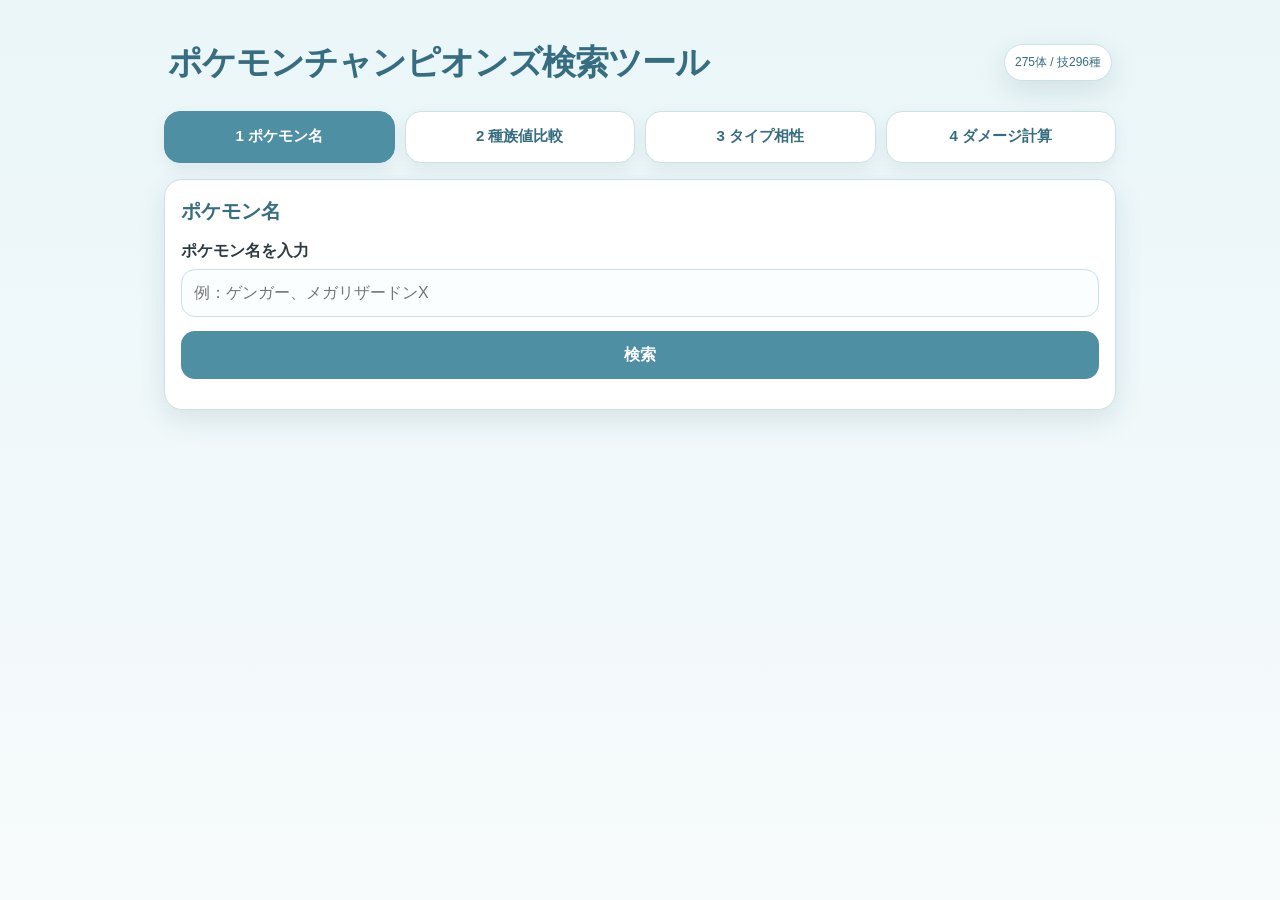
<file: originals/repository-index-before-v7.html>
<!doctype html>
<html lang="ja">
<head>
  <meta charset="utf-8">
  <meta name="viewport" content="width=device-width, initial-scale=1, viewport-fit=cover">
  <meta name="theme-color" content="#4f8fa3">
  <meta name="apple-mobile-web-app-capable" content="yes">
  <meta name="apple-mobile-web-app-title" content="ポケモンCH検索">
  <title>ポケモンチャンピオンズ検索ツール</title>
  <style>
    :root {
      --bg: #eaf6f8;
      --card: #ffffff;
      --main: #4f8fa3;
      --main-dark: #366d80;
      --soft: #d7eef3;
      --text: #2f3b40;
      --muted: #66777e;
      --line: #c9e1e7;
      --accent: #ff9999;
      --shadow: 0 10px 28px rgba(35, 77, 90, 0.12);
      --radius: 18px;
    }
    * { box-sizing: border-box; }
    html, body { margin: 0; padding: 0; }
    body {
      min-height: 100vh;
      font-family: -apple-system, BlinkMacSystemFont, "Hiragino Sans", "Hiragino Kaku Gothic ProN", "Yu Gothic", Meiryo, sans-serif;
      background: linear-gradient(180deg, var(--bg), #f7fbfc);
      color: var(--text);
      line-height: 1.55;
    }
    .app { max-width: 980px; margin: 0 auto; padding: 18px 14px 48px; }
    header {
      padding: 18px 4px 10px;
      display: flex;
      gap: 12px;
      align-items: center;
      justify-content: space-between;
    }
    .title-wrap { min-width: 0; }
    h1 { margin: 0; font-size: clamp(22px, 5vw, 34px); letter-spacing: -0.03em; color: var(--main-dark); }
    .subtitle { margin: 4px 0 0; color: var(--muted); font-size: 13px; }
    .badge {
      flex: 0 0 auto;
      border: 1px solid var(--line);
      background: var(--card);
      color: var(--main-dark);
      border-radius: 999px;
      padding: 8px 10px;
      font-size: 12px;
      box-shadow: var(--shadow);
      white-space: nowrap;
    }
    .tabs {
      display: grid;
      grid-template-columns: repeat(2, minmax(0, 1fr));
      gap: 10px;
      margin: 12px 0 16px;
    }
    @media (min-width: 720px) { .tabs { grid-template-columns: repeat(4, minmax(0, 1fr)); } }
    .tab-btn {
      appearance: none;
      border: 1px solid var(--line);
      background: var(--card);
      color: var(--main-dark);
      border-radius: 16px;
      min-height: 52px;
      padding: 10px 12px;
      font-weight: 700;
      font-size: 15px;
      box-shadow: 0 6px 16px rgba(35, 77, 90, 0.08);
    }
    .tab-btn.active { background: var(--main); color: #fff; border-color: var(--main); }
    .panel { display: none; }
    .panel.active { display: block; }
    .card {
      background: var(--card);
      border: 1px solid var(--line);
      border-radius: var(--radius);
      box-shadow: var(--shadow);
      padding: 16px;
      margin: 0 0 14px;
    }
    .card h2 { margin: 0 0 12px; font-size: 20px; color: var(--main-dark); }
    .card h3 { margin: 16px 0 8px; font-size: 16px; color: var(--main-dark); }
    label { display: block; font-weight: 700; margin: 12px 0 6px; color: var(--text); }
    input, select {
      width: 100%;
      appearance: none;
      border: 1px solid var(--line);
      background: #fbfeff;
      color: var(--text);
      border-radius: 14px;
      min-height: 48px;
      padding: 10px 12px;
      font-size: 16px;
      outline: none;
    }
    input:focus, select:focus { border-color: var(--main); box-shadow: 0 0 0 3px rgba(79, 143, 163, 0.18); }
    .suggest-box {
      position: relative;
    }
    .suggestions {
      display: none;
      position: absolute;
      z-index: 50;
      left: 0;
      right: 0;
      top: calc(100% + 4px);
      max-height: 260px;
      overflow-y: auto;
      background: var(--card);
      border: 1px solid var(--line);
      border-radius: 14px;
      box-shadow: 0 12px 26px rgba(35, 77, 90, 0.16);
      padding: 6px;
    }
    .suggestions.active {
      display: block;
    }
    .suggestion-item {
      width: 100%;
      border: 0;
      background: transparent;
      color: var(--text);
      text-align: left;
      font-size: 16px;
      font-weight: 700;
      padding: 10px 12px;
      border-radius: 10px;
      min-height: 42px;
    }
    .suggestion-item:active,
    .suggestion-item:hover {
      background: var(--soft);
      color: var(--main-dark);
    }
    .type-matchup-block {
      margin-top: 14px;
      padding-top: 12px;
      border-top: 1px solid var(--line);
    }
    .type-matchup-heading {
      font-size: 15px;
      font-weight: 900;
      color: var(--main-dark);
      margin-bottom: 8px;
    }
    .grid { display: grid; gap: 12px; }
    @media (min-width: 720px) { .grid.two { grid-template-columns: repeat(2, minmax(0, 1fr)); } .grid.three { grid-template-columns: repeat(3, minmax(0, 1fr)); } }
    .action-row { display: flex; gap: 10px; flex-wrap: wrap; margin-top: 14px; }
    button.action {
      border: 0;
      border-radius: 14px;
      background: var(--main);
      color: white;
      font-weight: 800;
      font-size: 16px;
      padding: 12px 16px;
      min-height: 48px;
      flex: 1 1 160px;
    }
    button.secondary { background: var(--soft); color: var(--main-dark); }
    .result { margin-top: 14px; }
    .result-card {
      border: 1px solid var(--line);
      background: #fbfeff;
      border-radius: 16px;
      padding: 14px;
      margin: 10px 0;
    }
    .name-line { display: flex; align-items: baseline; gap: 8px; flex-wrap: wrap; }
    .poke-name { font-size: 20px; font-weight: 900; color: var(--main-dark); }
    .types { display: inline-flex; gap: 6px; flex-wrap: wrap; }
    .type-pill {
      display: inline-block;
      border-radius: 999px;
      padding: 3px 9px;
      background: var(--soft);
      color: var(--main-dark);
      font-size: 12px;
      font-weight: 800;
    }
    .stats { width: 100%; border-collapse: collapse; margin-top: 10px; overflow: hidden; border-radius: 12px; }
    .stats th, .stats td { border-bottom: 1px solid var(--line); padding: 8px 6px; text-align: right; font-size: 14px; }
    .stats th:first-child, .stats td:first-child { text-align: left; color: var(--muted); }
    .stats tr:last-child th, .stats tr:last-child td { border-bottom: 0; }
    .mini { font-size: 13px; color: var(--muted); }
    .error { border-color: #ffd3d3; background: #fff8f8; color: #8b3a3a; }
    .success { border-color: var(--line); background: #fbfeff; }
    .match-group { margin: 10px 0; }
    .match-title { font-weight: 900; color: var(--main-dark); margin-bottom: 5px; }
    .chip-list { display: flex; gap: 6px; flex-wrap: wrap; }
    .chip {
      display: inline-block;
      border: 1px solid var(--line);
      border-radius: 999px;
      background: white;
      padding: 5px 10px;
      font-size: 13px;
      font-weight: 700;
    }
    .damage-output {
      font-size: clamp(26px, 8vw, 42px);
      font-weight: 900;
      color: var(--main-dark);
      letter-spacing: -0.04em;
      text-align: center;
      padding: 20px 8px;
    }
    .footer-note { margin-top: 18px; color: var(--muted); font-size: 12px; text-align: center; }
  </style>
</head>
<body>
  <div class="app">
    <header>
      <div class="title-wrap">
        <h1>ポケモンチャンピオンズ検索ツール</h1>
      </div>
      <div class="badge">275体 / 技296種</div>
    </header>

    <nav class="tabs" aria-label="機能選択">
      <button class="tab-btn active" data-tab="search">1 ポケモン名</button>
      <button class="tab-btn" data-tab="compare">2 種族値比較</button>
      <button class="tab-btn" data-tab="type">3 タイプ相性</button>
      <button class="tab-btn" data-tab="damage">4 ダメージ計算</button>
    </nav>

    <section id="search" class="panel active">
      <div class="card">
        <h2>ポケモン名</h2>
        <label for="searchName">ポケモン名を入力</label>
        <input id="searchName" list="pokemonNames" placeholder="例：ゲンガー、メガリザードンX">
        <div class="action-row"><button class="action" id="searchBtn">検索</button></div>
        <div id="searchResult" class="result"></div>
      </div>
    </section>

    <section id="compare" class="panel">
      <div class="card">
        <h2>種族値比較</h2>
        <div class="grid two">
          <div>
            <label for="compareA">1匹目</label>
            <input id="compareA" list="pokemonNames" placeholder="例：ゲンガー">
          </div>
          <div>
            <label for="compareB">2匹目</label>
            <input id="compareB" list="pokemonNames" placeholder="例：メガゲンガー">
          </div>
        </div>
        <div class="action-row"><button class="action" id="compareBtn">比較</button></div>
        <div id="compareResult" class="result"></div>
      </div>
    </section>

    <section id="type" class="panel">
      <div class="card">
        <h2>タイプ相性</h2>
        <label for="typeMode">検索方法</label>
        <select id="typeMode">
          <option value="attack">使用する技のタイプから検索</option>
          <option value="defense">防御側のタイプから検索</option>
        </select>
        <label for="typeSelect">タイプ</label>
        <select id="typeSelect"></select>
        <div class="action-row"><button class="action" id="typeBtn">表示</button></div>
        <div id="typeResult" class="result"></div>
      </div>
    </section>

    <section id="damage" class="panel">
      <div class="card">
        <h2>ダメージ計算</h2>
        <div class="grid three">
          <div>
            <label for="attackerName">攻撃側ポケモン</label>
            <input id="attackerName" list="pokemonNames" placeholder="例：メガゲンガー">
          </div>
          <div>
            <label for="defenderName">防御側ポケモン</label>
            <input id="defenderName" list="pokemonNames" placeholder="例：カビゴン">
          </div>
          <div>
            <label for="moveName">技</label>
            <input id="moveName" list="moveNames" placeholder="例：シャドーボール">
          </div>
        </div>
        <div class="action-row"><button class="action" id="damageBtn">計算</button></div>
        <div id="damageResult" class="result"></div>
      </div>
    </section>

    <datalist id="pokemonNames"></datalist>
    <datalist id="moveNames"></datalist>
  </div>

  <script type="application/json" id="app-data">{"pokemon":[{"name":"フシギバナ","type1":"くさ","type2":"どく","ability1":"しんりょく","ability1_description":"HPが最大HPの1/3以下の時、くさタイプの攻撃技を使うと、こうげき・とくこうが1.5倍として計算される。","ability2":"","ability2_description":"","hidden_ability":"ようりょくそ","hidden_ability_description":"天気が「にほんばれ」の時、すばやさが2倍になる。","abilities_all":"しんりょく / ようりょくそ","abilities_description_all":"特性1: しんりょく（HPが最大HPの1/3以下の時、くさタイプの攻撃技を使うと、こうげき・とくこうが1.5倍として計算される。） / 夢特性: ようりょくそ（天気が「にほんばれ」の時、すばやさが2倍になる。）","hp":80,"attack":82,"defense":83,"sp_attack":100,"sp_defense":100,"speed":80},{"name":"メガフシギバナ","type1":"くさ","type2":"どく","ability1":"あついしぼう","ability1_description":"ほのお・こおりタイプの技で受けるダメージが半減する。","ability2":"","ability2_description":"","hidden_ability":"","hidden_ability_description":"","abilities_all":"あついしぼう","abilities_description_all":"特性1: あついしぼう（ほのお・こおりタイプの技で受けるダメージが半減する。）","hp":80,"attack":100,"defense":123,"sp_attack":122,"sp_defense":120,"speed":80},{"name":"リザードン","type1":"ほのお","type2":"ひこう","ability1":"もうか","ability1_description":"HPが最大HPの1/3以下の時、ほのおタイプの攻撃技を使うと、こうげき・とくこうが1.5倍として計算される。","ability2":"","ability2_description":"","hidden_ability":"サンパワー","hidden_ability_description":"天気が「にほんばれ」の時、とくこうが1.5倍になるが、毎ターン終了時に最大HPの1/8ダメージを受ける。","abilities_all":"もうか / サンパワー","abilities_description_all":"特性1: もうか（HPが最大HPの1/3以下の時、ほのおタイプの攻撃技を使うと、こうげき・とくこうが1.5倍として計算される。） / 夢特性: サンパワー（天気が「にほんばれ」の時、とくこうが1.5倍になるが、毎ターン終了時に最大HPの1/8ダメージを受ける。）","hp":78,"attack":84,"defense":78,"sp_attack":109,"sp_defense":85,"speed":100},{"name":"メガリザードンX","type1":"ほのお","type2":"ドラゴン","ability1":"かたいツメ","ability1_description":"接触技の威力が1.3倍になる。","ability2":"","ability2_description":"","hidden_ability":"","hidden_ability_description":"","abilities_all":"かたいツメ","abilities_description_all":"特性1: かたいツメ（接触技の威力が1.3倍になる。）","hp":78,"attack":130,"defense":111,"sp_attack":130,"sp_defense":85,"speed":100},{"name":"メガリザードンY","type1":"ほのお","type2":"ひこう","ability1":"ひでり","ability1_description":"場に出ると、5ターンの間、天気を「にほんばれ」にする。","ability2":"","ability2_description":"","hidden_ability":"","hidden_ability_description":"","abilities_all":"ひでり","abilities_description_all":"特性1: ひでり（場に出ると、5ターンの間、天気を「にほんばれ」にする。）","hp":78,"attack":104,"defense":78,"sp_attack":159,"sp_defense":115,"speed":100},{"name":"カメックス","type1":"みず","type2":"","ability1":"げきりゅう","ability1_description":"HPが最大HPの1/3以下の時、みずタイプの攻撃技を使うと、こうげき・とくこうが1.5倍として計算される。","ability2":"","ability2_description":"","hidden_ability":"あめうけざら","hidden_ability_description":"天気が「あめ」の時、毎ターン終了時に最大HPの1/16回復する。","abilities_all":"げきりゅう / あめうけざら","abilities_description_all":"特性1: げきりゅう（HPが最大HPの1/3以下の時、みずタイプの攻撃技を使うと、こうげき・とくこうが1.5倍として計算される。） / 夢特性: あめうけざら（天気が「あめ」の時、毎ターン終了時に最大HPの1/16回復する。）","hp":79,"attack":83,"defense":100,"sp_attack":85,"sp_defense":105,"speed":78},{"name":"メガカメックス","type1":"みず","type2":"","ability1":"メガランチャー","ability1_description":"波動系の技の威力が1.5倍になる。いやしのはどうは回復量が最大HPの3/4になる。","ability2":"","ability2_description":"","hidden_ability":"","hidden_ability_description":"","abilities_all":"メガランチャー","abilities_description_all":"特性1: メガランチャー（波動系の技の威力が1.5倍になる。いやしのはどうは回復量が最大HPの3/4になる。）","hp":79,"attack":103,"defense":120,"sp_attack":135,"sp_defense":115,"speed":78},{"name":"スピアー","type1":"むし","type2":"どく","ability1":"むしのしらせ","ability1_description":"HPが最大HPの1/3以下の時、むしタイプの攻撃技を使うと、こうげき・とくこうが1.5倍として計算される。","ability2":"","ability2_description":"","hidden_ability":"スナイパー","hidden_ability_description":"急所時のダメージ補正が1.5倍ではなく2.25倍になる。","abilities_all":"むしのしらせ / スナイパー","abilities_description_all":"特性1: むしのしらせ（HPが最大HPの1/3以下の時、むしタイプの攻撃技を使うと、こうげき・とくこうが1.5倍として計算される。） / 夢特性: スナイパー（急所時のダメージ補正が1.5倍ではなく2.25倍になる。）","hp":65,"attack":90,"defense":40,"sp_attack":45,"sp_defense":80,"speed":75},{"name":"メガスピアー","type1":"むし","type2":"どく","ability1":"てきおうりょく","ability1_description":"タイプ一致補正が通常1.5倍ではなく2倍になる。","ability2":"","ability2_description":"","hidden_ability":"","hidden_ability_description":"","abilities_all":"てきおうりょく","abilities_description_all":"特性1: てきおうりょく（タイプ一致補正が通常1.5倍ではなく2倍になる。）","hp":65,"attack":150,"defense":40,"sp_attack":15,"sp_defense":80,"speed":145},{"name":"ピジョット","type1":"ノーマル","type2":"ひこう","ability1":"するどいめ","ability1_description":"命中率ランクが下がらず、相手の回避率ランク変化も無視する。","ability2":"ちどりあし","ability2_description":"こんらん状態の時、回避率が2倍になる。","hidden_ability":"はとむね","hidden_ability_description":"相手の技や特性でぼうぎょランクを下げられない。","abilities_all":"するどいめ / ちどりあし / はとむね","abilities_description_all":"特性1: するどいめ（命中率ランクが下がらず、相手の回避率ランク変化も無視する。） / 特性2: ちどりあし（こんらん状態の時、回避率が2倍になる。） / 夢特性: はとむね（相手の技や特性でぼうぎょランクを下げられない。）","hp":83,"attack":80,"defense":75,"sp_attack":70,"sp_defense":70,"speed":101},{"name":"メガピジョット","type1":"ノーマル","type2":"ひこう","ability1":"ノーガード","ability1_description":"自分と相手の技が命中率・回避率に関係なく必ず命中する。そらをとぶ等の半無敵中にも命中する。","ability2":"","ability2_description":"","hidden_ability":"","hidden_ability_description":"","abilities_all":"ノーガード","abilities_description_all":"特性1: ノーガード（自分と相手の技が命中率・回避率に関係なく必ず命中する。そらをとぶ等の半無敵中にも命中する。）","hp":83,"attack":80,"defense":80,"sp_attack":135,"sp_defense":80,"speed":121},{"name":"アーボック","type1":"どく","type2":"","ability1":"いかく","ability1_description":"場に出た時、相手全体のこうげきランクを1段階下げる。きもったま・せいしんりょく・どんかん・マイペースには無効。","ability2":"だっぴ","ability2_description":"ターン終了時、30%の確率で自分の状態異常が治る。","hidden_ability":"きんちょうかん","hidden_ability_description":"相手はきのみを使えなくなる。","abilities_all":"いかく / だっぴ / きんちょうかん","abilities_description_all":"特性1: いかく（場に出た時、相手全体のこうげきランクを1段階下げる。きもったま・せいしんりょく・どんかん・マイペースには無効。） / 特性2: だっぴ（ターン終了時、30%の確率で自分の状態異常が治る。） / 夢特性: きんちょうかん（相手はきのみを使えなくなる。）","hp":60,"attack":95,"defense":69,"sp_attack":65,"sp_defense":79,"speed":80},{"name":"ピカチュウ","type1":"でんき","type2":"","ability1":"せいでんき","ability1_description":"接触技を受けると、30%の確率で相手をまひ状態にする。","ability2":"","ability2_description":"","hidden_ability":"ひらいしん","hidden_ability_description":"でんきタイプ技を受けると無効化し、とくこうランクが1段階上がる。ダブルでは単体でんき技を自分に引き寄せる。","abilities_all":"せいでんき / ひらいしん","abilities_description_all":"特性1: せいでんき（接触技を受けると、30%の確率で相手をまひ状態にする。） / 夢特性: ひらいしん（でんきタイプ技を受けると無効化し、とくこうランクが1段階上がる。ダブルでは単体でんき技を自分に引き寄せる。）","hp":35,"attack":55,"defense":40,"sp_attack":50,"sp_defense":50,"speed":90},{"name":"ライチュウ","type1":"でんき","type2":"","ability1":"せいでんき","ability1_description":"接触技を受けると、30%の確率で相手をまひ状態にする。","ability2":"","ability2_description":"","hidden_ability":"ひらいしん","hidden_ability_description":"でんきタイプ技を受けると無効化し、とくこうランクが1段階上がる。ダブルでは単体でんき技を自分に引き寄せる。","abilities_all":"せいでんき / ひらいしん","abilities_description_all":"特性1: せいでんき（接触技を受けると、30%の確率で相手をまひ状態にする。） / 夢特性: ひらいしん（でんきタイプ技を受けると無効化し、とくこうランクが1段階上がる。ダブルでは単体でんき技を自分に引き寄せる。）","hp":60,"attack":90,"defense":55,"sp_attack":90,"sp_defense":80,"speed":110},{"name":"ライチュウ (アローラのすがた)","type1":"でんき","type2":"エスパー","ability1":"サーフテール","ability1_description":"場がエレキフィールドの時、すばやさが2倍になる。","ability2":"","ability2_description":"","hidden_ability":"","hidden_ability_description":"","abilities_all":"サーフテール","abilities_description_all":"特性1: サーフテール（場がエレキフィールドの時、すばやさが2倍になる。）","hp":60,"attack":85,"defense":50,"sp_attack":95,"sp_defense":85,"speed":110},{"name":"ピクシー","type1":"フェアリー","type2":"","ability1":"メロメロボディ","ability1_description":"異性から接触技を受けると、30%の確率で相手をメロメロ状態にする。同性・性別不明には無効。","ability2":"マジックガード","ability2_description":"攻撃技などの直接ダメージ以外を受けない。毒・火傷・天気・ステルスロック・反動・いのちのたま等のダメージを受けない。","hidden_ability":"てんねん","hidden_ability_description":"相手のこうげき・ぼうぎょ・とくこう・とくぼう・命中率・回避率ランク変化を無視する。すばやさは無視しない。","abilities_all":"メロメロボディ / マジックガード / てんねん","abilities_description_all":"特性1: メロメロボディ（異性から接触技を受けると、30%の確率で相手をメロメロ状態にする。同性・性別不明には無効。） / 特性2: マジックガード（攻撃技などの直接ダメージ以外を受けない。毒・火傷・天気・ステルスロック・反動・いのちのたま等のダメージを受けない。） / 夢特性: てんねん（相手のこうげき・ぼうぎょ・とくこう・とくぼう・命中率・回避率ランク変化を無視する。すばやさは無視しない。）","hp":95,"attack":70,"defense":73,"sp_attack":95,"sp_defense":90,"speed":60},{"name":"メガピクシー","type1":"フェアリー","type2":"ひこう","ability1":"マジックミラー","ability1_description":"マジックコートで跳ね返せる変化技を相手に跳ね返す。","ability2":"","ability2_description":"","hidden_ability":"","hidden_ability_description":"","abilities_all":"マジックミラー","abilities_description_all":"特性1: マジックミラー（マジックコートで跳ね返せる変化技を相手に跳ね返す。）","hp":95,"attack":80,"defense":93,"sp_attack":135,"sp_defense":110,"speed":70},{"name":"キュウコン","type1":"ほのお","type2":"","ability1":"もらいび","ability1_description":"ほのおタイプ技を受けると無効化し、以後自分のほのおタイプ技の威力が1.5倍になる。","ability2":"","ability2_description":"","hidden_ability":"ひでり","hidden_ability_description":"場に出ると、5ターンの間、天気を「にほんばれ」にする。","abilities_all":"もらいび / ひでり","abilities_description_all":"特性1: もらいび（ほのおタイプ技を受けると無効化し、以後自分のほのおタイプ技の威力が1.5倍になる。） / 夢特性: ひでり（場に出ると、5ターンの間、天気を「にほんばれ」にする。）","hp":73,"attack":76,"defense":75,"sp_attack":81,"sp_defense":100,"speed":100},{"name":"キュウコン (アローラのすがた)","type1":"こおり","type2":"フェアリー","ability1":"ゆきがくれ","ability1_description":"天気が「ゆき」の時、相手の技の命中率が0.8倍になる。","ability2":"","ability2_description":"","hidden_ability":"ゆきふらし","hidden_ability_description":"場に出ると、5ターンの間、天気を「ゆき」にする。","abilities_all":"ゆきがくれ / ゆきふらし","abilities_description_all":"特性1: ゆきがくれ（天気が「ゆき」の時、相手の技の命中率が0.8倍になる。） / 夢特性: ゆきふらし（場に出ると、5ターンの間、天気を「ゆき」にする。）","hp":73,"attack":67,"defense":75,"sp_attack":81,"sp_defense":100,"speed":109},{"name":"ウインディ","type1":"ほのお","type2":"","ability1":"いかく","ability1_description":"場に出た時、相手全体のこうげきランクを1段階下げる。きもったま・せいしんりょく・どんかん・マイペースには無効。","ability2":"もらいび","ability2_description":"ほのおタイプ技を受けると無効化し、以後自分のほのおタイプ技の威力が1.5倍になる。","hidden_ability":"せいぎのこころ","hidden_ability_description":"あくタイプの攻撃技でダメージを受けると、こうげきランクが1段階上がる。","abilities_all":"いかく / もらいび / せいぎのこころ","abilities_description_all":"特性1: いかく（場に出た時、相手全体のこうげきランクを1段階下げる。きもったま・せいしんりょく・どんかん・マイペースには無効。） / 特性2: もらいび（ほのおタイプ技を受けると無効化し、以後自分のほのおタイプ技の威力が1.5倍になる。） / 夢特性: せいぎのこころ（あくタイプの攻撃技でダメージを受けると、こうげきランクが1段階上がる。）","hp":90,"attack":110,"defense":80,"sp_attack":100,"sp_defense":80,"speed":95},{"name":"ウインディ (ヒスイのすがた)","type1":"ほのお","type2":"いわ","ability1":"いかく","ability1_description":"場に出た時、相手全体のこうげきランクを1段階下げる。きもったま・せいしんりょく・どんかん・マイペースには無効。","ability2":"もらいび","ability2_description":"ほのおタイプ技を受けると無効化し、以後自分のほのおタイプ技の威力が1.5倍になる。","hidden_ability":"いしあたま","hidden_ability_description":"すてみタックル・フレアドライブ・ブレイブバード・ボルテッカー・もろはのずつき等の反動ダメージを受けない。","abilities_all":"いかく / もらいび / いしあたま","abilities_description_all":"特性1: いかく（場に出た時、相手全体のこうげきランクを1段階下げる。きもったま・せいしんりょく・どんかん・マイペースには無効。） / 特性2: もらいび（ほのおタイプ技を受けると無効化し、以後自分のほのおタイプ技の威力が1.5倍になる。） / 夢特性: いしあたま（すてみタックル・フレアドライブ・ブレイブバード・ボルテッカー・もろはのずつき等の反動ダメージを受けない。）","hp":95,"attack":115,"defense":80,"sp_attack":95,"sp_defense":80,"speed":90},{"name":"フーディン","type1":"エスパー","type2":"","ability1":"シンクロ","ability1_description":"相手の技や特性で自分がどく・もうどく・まひ・やけど状態になった時、相手も同じ状態異常にする。","ability2":"せいしんりょく","ability2_description":"ひるみ状態にならない。相手のいかくも受けない。","hidden_ability":"マジックガード","hidden_ability_description":"攻撃技などの直接ダメージ以外を受けない。毒・火傷・天気・ステルスロック・反動・いのちのたま等のダメージを受けない。","abilities_all":"シンクロ / せいしんりょく / マジックガード","abilities_description_all":"特性1: シンクロ（相手の技や特性で自分がどく・もうどく・まひ・やけど状態になった時、相手も同じ状態異常にする。） / 特性2: せいしんりょく（ひるみ状態にならない。相手のいかくも受けない。） / 夢特性: マジックガード（攻撃技などの直接ダメージ以外を受けない。毒・火傷・天気・ステルスロック・反動・いのちのたま等のダメージを受けない。）","hp":55,"attack":50,"defense":45,"sp_attack":135,"sp_defense":95,"speed":120},{"name":"メガフーディン","type1":"エスパー","type2":"","ability1":"トレース","ability1_description":"場に出た時、相手と同じ特性になる。相手が2体ならランダム。特定のフォルム系・特殊特性はコピー不可。","ability2":"","ability2_description":"","hidden_ability":"","hidden_ability_description":"","abilities_all":"トレース","abilities_description_all":"特性1: トレース（場に出た時、相手と同じ特性になる。相手が2体ならランダム。特定のフォルム系・特殊特性はコピー不可。）","hp":55,"attack":50,"defense":65,"sp_attack":175,"sp_defense":105,"speed":150},{"name":"カイリキー","type1":"かくとう","type2":"","ability1":"こんじょう","ability1_description":"状態異常の時、こうげきが1.5倍になる。やけどによるこうげき半減も受けない。","ability2":"ノーガード","ability2_description":"自分と相手の技が命中率・回避率に関係なく必ず命中する。そらをとぶ等の半無敵中にも命中する。","hidden_ability":"ふくつのこころ","hidden_ability_description":"相手の技でひるむと、すばやさランクが1段階上がる。","abilities_all":"こんじょう / ノーガード / ふくつのこころ","abilities_description_all":"特性1: こんじょう（状態異常の時、こうげきが1.5倍になる。やけどによるこうげき半減も受けない。） / 特性2: ノーガード（自分と相手の技が命中率・回避率に関係なく必ず命中する。そらをとぶ等の半無敵中にも命中する。） / 夢特性: ふくつのこころ（相手の技でひるむと、すばやさランクが1段階上がる。）","hp":90,"attack":130,"defense":80,"sp_attack":65,"sp_defense":85,"speed":55},{"name":"ウツボット","type1":"くさ","type2":"どく","ability1":"ようりょくそ","ability1_description":"天気が「にほんばれ」の時、すばやさが2倍になる。","ability2":"","ability2_description":"","hidden_ability":"くいしんぼう","hidden_ability_description":"通常はHP1/4以下で使うきのみを、HPが半分以下になった時に使う。","abilities_all":"ようりょくそ / くいしんぼう","abilities_description_all":"特性1: ようりょくそ（天気が「にほんばれ」の時、すばやさが2倍になる。） / 夢特性: くいしんぼう（通常はHP1/4以下で使うきのみを、HPが半分以下になった時に使う。）","hp":80,"attack":105,"defense":65,"sp_attack":100,"sp_defense":70,"speed":70},{"name":"メガウツボット","type1":"くさ","type2":"どく","ability1":"とびだすなかみ","ability1_description":"相手の技のダメージでひんしになった時、攻撃を受ける直前に残っていたHPと同じダメージを相手に与える。","ability2":"","ability2_description":"","hidden_ability":"","hidden_ability_description":"","abilities_all":"とびだすなかみ","abilities_description_all":"特性1: とびだすなかみ（相手の技のダメージでひんしになった時、攻撃を受ける直前に残っていたHPと同じダメージを相手に与える。）","hp":80,"attack":125,"defense":85,"sp_attack":135,"sp_defense":95,"speed":70},{"name":"ヤドラン","type1":"みず","type2":"エスパー","ability1":"どんかん","ability1_description":"メロメロ・ちょうはつ・ゆうわく状態にならない。相手のいかくも受けない。","ability2":"マイペース","ability2_description":"こんらん状態にならない。相手のいかくも受けない。","hidden_ability":"さいせいりょく","hidden_ability_description":"手持ちに戻ると最大HPの1/3回復する。","abilities_all":"どんかん / マイペース / さいせいりょく","abilities_description_all":"特性1: どんかん（メロメロ・ちょうはつ・ゆうわく状態にならない。相手のいかくも受けない。） / 特性2: マイペース（こんらん状態にならない。相手のいかくも受けない。） / 夢特性: さいせいりょく（手持ちに戻ると最大HPの1/3回復する。）","hp":95,"attack":75,"defense":110,"sp_attack":100,"sp_defense":80,"speed":30},{"name":"メガヤドラン","type1":"みず","type2":"エスパー","ability1":"シェルアーマー","ability1_description":"相手の攻撃が急所に当たらない。","ability2":"","ability2_description":"","hidden_ability":"","hidden_ability_description":"","abilities_all":"シェルアーマー","abilities_description_all":"特性1: シェルアーマー（相手の攻撃が急所に当たらない。）","hp":95,"attack":75,"defense":180,"sp_attack":130,"sp_defense":80,"speed":30},{"name":"ヤドラン (ガラルのすがた)","type1":"どく","type2":"エスパー","ability1":"クイックドロウ","ability1_description":"攻撃技を使う時、30%の確率で同じ優先度内で先制できる。変化技には無効。","ability2":"マイペース","ability2_description":"こんらん状態にならない。相手のいかくも受けない。","hidden_ability":"さいせいりょく","hidden_ability_description":"手持ちに戻ると最大HPの1/3回復する。","abilities_all":"クイックドロウ / マイペース / さいせいりょく","abilities_description_all":"特性1: クイックドロウ（攻撃技を使う時、30%の確率で同じ優先度内で先制できる。変化技には無効。） / 特性2: マイペース（こんらん状態にならない。相手のいかくも受けない。） / 夢特性: さいせいりょく（手持ちに戻ると最大HPの1/3回復する。）","hp":95,"attack":100,"defense":95,"sp_attack":100,"sp_defense":70,"speed":30},{"name":"ゲンガー","type1":"ゴースト","type2":"どく","ability1":"のろわれボディ","ability1_description":"相手から技を受けた時、30%の確率で3ターンの間、その技をかなしばり状態にする。","ability2":"","ability2_description":"","hidden_ability":"","hidden_ability_description":"","abilities_all":"のろわれボディ","abilities_description_all":"特性1: のろわれボディ（相手から技を受けた時、30%の確率で3ターンの間、その技をかなしばり状態にする。）","hp":60,"attack":65,"defense":60,"sp_attack":130,"sp_defense":75,"speed":110},{"name":"メガゲンガー","type1":"ゴースト","type2":"どく","ability1":"かげふみ","ability1_description":"相手は逃げたり交代できなくなる。ゴーストタイプや同じ「かげふみ」には無効。","ability2":"","ability2_description":"","hidden_ability":"","hidden_ability_description":"","abilities_all":"かげふみ","abilities_description_all":"特性1: かげふみ（相手は逃げたり交代できなくなる。ゴーストタイプや同じ「かげふみ」には無効。）","hp":60,"attack":65,"defense":80,"sp_attack":170,"sp_defense":95,"speed":130},{"name":"ガルーラ","type1":"ノーマル","type2":"","ability1":"はやおき","ability1_description":"ねむり状態のターン経過が2倍になり、通常より早く起きる。","ability2":"きもったま","ability2_description":"ノーマル・かくとう技がゴーストタイプにも等倍で当たる。相手のいかくも受けない。","hidden_ability":"せいしんりょく","hidden_ability_description":"ひるみ状態にならない。相手のいかくも受けない。","abilities_all":"はやおき / きもったま / せいしんりょく","abilities_description_all":"特性1: はやおき（ねむり状態のターン経過が2倍になり、通常より早く起きる。） / 特性2: きもったま（ノーマル・かくとう技がゴーストタイプにも等倍で当たる。相手のいかくも受けない。） / 夢特性: せいしんりょく（ひるみ状態にならない。相手のいかくも受けない。）","hp":105,"attack":95,"defense":80,"sp_attack":40,"sp_defense":80,"speed":90},{"name":"メガガルーラ","type1":"ノーマル","type2":"","ability1":"おやこあい","ability1_description":"同じ攻撃技で1ターンに2回攻撃する。2回目の威力は0.25倍。範囲技や連続技には基本的に適用されない。","ability2":"","ability2_description":"","hidden_ability":"","hidden_ability_description":"","abilities_all":"おやこあい","abilities_description_all":"特性1: おやこあい（同じ攻撃技で1ターンに2回攻撃する。2回目の威力は0.25倍。範囲技や連続技には基本的に適用されない。）","hp":105,"attack":125,"defense":100,"sp_attack":60,"sp_defense":100,"speed":100},{"name":"スターミー","type1":"みず","type2":"エスパー","ability1":"はっこう","ability1_description":"命中率ランクが下がらず、相手の回避率ランク変化も無視する。","ability2":"しぜんかいふく","ability2_description":"手持ちに戻ると状態異常が回復する。","hidden_ability":"アナライズ","hidden_ability_description":"自分の攻撃がそのターンで一番最後に出る時、技の威力が1.3倍になる。","abilities_all":"はっこう / しぜんかいふく / アナライズ","abilities_description_all":"特性1: はっこう（命中率ランクが下がらず、相手の回避率ランク変化も無視する。） / 特性2: しぜんかいふく（手持ちに戻ると状態異常が回復する。） / 夢特性: アナライズ（自分の攻撃がそのターンで一番最後に出る時、技の威力が1.3倍になる。）","hp":60,"attack":75,"defense":85,"sp_attack":100,"sp_defense":85,"speed":115},{"name":"メガスターミー","type1":"みず","type2":"エスパー","ability1":"ちからもち","ability1_description":"攻撃時、自分のこうげきが2倍として計算される。","ability2":"","ability2_description":"","hidden_ability":"","hidden_ability_description":"","abilities_all":"ちからもち","abilities_description_all":"特性1: ちからもち（攻撃時、自分のこうげきが2倍として計算される。）","hp":60,"attack":100,"defense":105,"sp_attack":130,"sp_defense":105,"speed":120},{"name":"カイロス","type1":"むし","type2":"","ability1":"かいりきバサミ","ability1_description":"相手の技や特性でこうげきランクを下げられない。","ability2":"かたやぶり","ability2_description":"攻撃する時、相手の防御系・無効化系など一部特性の影響を無視する。攻撃後に発動する効果は無視できない。","hidden_ability":"じしんかじょう","hidden_ability_description":"自分の技で相手を倒すと、こうげきランクが1段階上がる。","abilities_all":"かいりきバサミ / かたやぶり / じしんかじょう","abilities_description_all":"特性1: かいりきバサミ（相手の技や特性でこうげきランクを下げられない。） / 特性2: かたやぶり（攻撃する時、相手の防御系・無効化系など一部特性の影響を無視する。攻撃後に発動する効果は無視できない。） / 夢特性: じしんかじょう（自分の技で相手を倒すと、こうげきランクが1段階上がる。）","hp":65,"attack":125,"defense":100,"sp_attack":55,"sp_defense":70,"speed":85},{"name":"メガカイロス","type1":"むし","type2":"ひこう","ability1":"スカイスキン","ability1_description":"自分のノーマルタイプ技がひこうタイプになり、威力が1.2倍になる。","ability2":"","ability2_description":"","hidden_ability":"","hidden_ability_description":"","abilities_all":"スカイスキン","abilities_description_all":"特性1: スカイスキン（自分のノーマルタイプ技がひこうタイプになり、威力が1.2倍になる。）","hp":65,"attack":155,"defense":120,"sp_attack":65,"sp_defense":90,"speed":105},{"name":"ケンタロス","type1":"ノーマル","type2":"","ability1":"いかく","ability1_description":"場に出た時、相手全体のこうげきランクを1段階下げる。きもったま・せいしんりょく・どんかん・マイペースには無効。","ability2":"いかりのつぼ","ability2_description":"自分への攻撃が急所に当たると、こうげきランクが最大まで上がる。","hidden_ability":"ちからずく","hidden_ability_description":"追加効果のある技の追加効果が出ない代わりに、威力が1.3倍になる。いのちのたま等の一部反動も発動しない。","abilities_all":"いかく / いかりのつぼ / ちからずく","abilities_description_all":"特性1: いかく（場に出た時、相手全体のこうげきランクを1段階下げる。きもったま・せいしんりょく・どんかん・マイペースには無効。） / 特性2: いかりのつぼ（自分への攻撃が急所に当たると、こうげきランクが最大まで上がる。） / 夢特性: ちからずく（追加効果のある技の追加効果が出ない代わりに、威力が1.3倍になる。いのちのたま等の一部反動も発動しない。）","hp":75,"attack":100,"defense":95,"sp_attack":40,"sp_defense":70,"speed":110},{"name":"ケンタロス (パルデアのすがた単)","type1":"かくとう","type2":"","ability1":"いかく","ability1_description":"場に出た時、相手全体のこうげきランクを1段階下げる。きもったま・せいしんりょく・どんかん・マイペースには無効。","ability2":"いかりのつぼ","ability2_description":"自分への攻撃が急所に当たると、こうげきランクが最大まで上がる。","hidden_ability":"はんすう","hidden_ability_description":"きのみを食べた次のターン終了時に、もう一度同じきのみを食べる。","abilities_all":"いかく / いかりのつぼ / はんすう","abilities_description_all":"特性1: いかく（場に出た時、相手全体のこうげきランクを1段階下げる。きもったま・せいしんりょく・どんかん・マイペースには無効。） / 特性2: いかりのつぼ（自分への攻撃が急所に当たると、こうげきランクが最大まで上がる。） / 夢特性: はんすう（きのみを食べた次のターン終了時に、もう一度同じきのみを食べる。）","hp":75,"attack":110,"defense":105,"sp_attack":30,"sp_defense":70,"speed":100},{"name":"ケンタロス (パルデアのすがた炎)","type1":"かくとう","type2":"ほのお","ability1":"いかく","ability1_description":"場に出た時、相手全体のこうげきランクを1段階下げる。きもったま・せいしんりょく・どんかん・マイペースには無効。","ability2":"いかりのつぼ","ability2_description":"自分への攻撃が急所に当たると、こうげきランクが最大まで上がる。","hidden_ability":"はんすう","hidden_ability_description":"きのみを食べた次のターン終了時に、もう一度同じきのみを食べる。","abilities_all":"いかく / いかりのつぼ / はんすう","abilities_description_all":"特性1: いかく（場に出た時、相手全体のこうげきランクを1段階下げる。きもったま・せいしんりょく・どんかん・マイペースには無効。） / 特性2: いかりのつぼ（自分への攻撃が急所に当たると、こうげきランクが最大まで上がる。） / 夢特性: はんすう（きのみを食べた次のターン終了時に、もう一度同じきのみを食べる。）","hp":75,"attack":110,"defense":105,"sp_attack":30,"sp_defense":70,"speed":100},{"name":"ケンタロス (パルデアのすがた水)","type1":"かくとう","type2":"みず","ability1":"いかく","ability1_description":"場に出た時、相手全体のこうげきランクを1段階下げる。きもったま・せいしんりょく・どんかん・マイペースには無効。","ability2":"いかりのつぼ","ability2_description":"自分への攻撃が急所に当たると、こうげきランクが最大まで上がる。","hidden_ability":"はんすう","hidden_ability_description":"きのみを食べた次のターン終了時に、もう一度同じきのみを食べる。","abilities_all":"いかく / いかりのつぼ / はんすう","abilities_description_all":"特性1: いかく（場に出た時、相手全体のこうげきランクを1段階下げる。きもったま・せいしんりょく・どんかん・マイペースには無効。） / 特性2: いかりのつぼ（自分への攻撃が急所に当たると、こうげきランクが最大まで上がる。） / 夢特性: はんすう（きのみを食べた次のターン終了時に、もう一度同じきのみを食べる。）","hp":75,"attack":110,"defense":105,"sp_attack":30,"sp_defense":70,"speed":100},{"name":"ギャラドス","type1":"みず","type2":"ひこう","ability1":"いかく","ability1_description":"場に出た時、相手全体のこうげきランクを1段階下げる。きもったま・せいしんりょく・どんかん・マイペースには無効。","ability2":"","ability2_description":"","hidden_ability":"じしんかじょう","hidden_ability_description":"自分の技で相手を倒すと、こうげきランクが1段階上がる。","abilities_all":"いかく / じしんかじょう","abilities_description_all":"特性1: いかく（場に出た時、相手全体のこうげきランクを1段階下げる。きもったま・せいしんりょく・どんかん・マイペースには無効。） / 夢特性: じしんかじょう（自分の技で相手を倒すと、こうげきランクが1段階上がる。）","hp":95,"attack":125,"defense":79,"sp_attack":60,"sp_defense":100,"speed":81},{"name":"メガギャラドス","type1":"みず","type2":"あく","ability1":"かたやぶり","ability1_description":"攻撃する時、相手の防御系・無効化系など一部特性の影響を無視する。攻撃後に発動する効果は無視できない。","ability2":"","ability2_description":"","hidden_ability":"","hidden_ability_description":"","abilities_all":"かたやぶり","abilities_description_all":"特性1: かたやぶり（攻撃する時、相手の防御系・無効化系など一部特性の影響を無視する。攻撃後に発動する効果は無視できない。）","hp":95,"attack":155,"defense":109,"sp_attack":70,"sp_defense":130,"speed":81},{"name":"メタモン","type1":"ノーマル","type2":"","ability1":"じゅうなん","ability1_description":"まひ状態にならない。","ability2":"","ability2_description":"","hidden_ability":"かわりもの","hidden_ability_description":"場に出ると、相手にへんしんする。ダブルでは正面の相手が対象。","abilities_all":"じゅうなん / かわりもの","abilities_description_all":"特性1: じゅうなん（まひ状態にならない。） / 夢特性: かわりもの（場に出ると、相手にへんしんする。ダブルでは正面の相手が対象。）","hp":48,"attack":48,"defense":48,"sp_attack":48,"sp_defense":48,"speed":48},{"name":"シャワーズ","type1":"みず","type2":"","ability1":"ちょすい","ability1_description":"みずタイプ技を受けると無効化し、最大HPの1/4回復する。","ability2":"","ability2_description":"","hidden_ability":"うるおいボディ","hidden_ability_description":"天気が「あめ」の時、ターン終了時に自分の状態異常が回復する。","abilities_all":"ちょすい / うるおいボディ","abilities_description_all":"特性1: ちょすい（みずタイプ技を受けると無効化し、最大HPの1/4回復する。） / 夢特性: うるおいボディ（天気が「あめ」の時、ターン終了時に自分の状態異常が回復する。）","hp":130,"attack":65,"defense":60,"sp_attack":110,"sp_defense":95,"speed":65},{"name":"サンダース","type1":"でんき","type2":"","ability1":"ちくでん","ability1_description":"でんきタイプ技を受けると無効化し、最大HPの1/4回復する。","ability2":"","ability2_description":"","hidden_ability":"はやあし","hidden_ability_description":"状態異常の時、すばやさが1.5倍になる。まひによるすばやさ低下も受けない。","abilities_all":"ちくでん / はやあし","abilities_description_all":"特性1: ちくでん（でんきタイプ技を受けると無効化し、最大HPの1/4回復する。） / 夢特性: はやあし（状態異常の時、すばやさが1.5倍になる。まひによるすばやさ低下も受けない。）","hp":65,"attack":65,"defense":60,"sp_attack":110,"sp_defense":95,"speed":130},{"name":"ブースター","type1":"ほのお","type2":"","ability1":"もらいび","ability1_description":"ほのおタイプ技を受けると無効化し、以後自分のほのおタイプ技の威力が1.5倍になる。","ability2":"","ability2_description":"","hidden_ability":"こんじょう","hidden_ability_description":"状態異常の時、こうげきが1.5倍になる。やけどによるこうげき半減も受けない。","abilities_all":"もらいび / こんじょう","abilities_description_all":"特性1: もらいび（ほのおタイプ技を受けると無効化し、以後自分のほのおタイプ技の威力が1.5倍になる。） / 夢特性: こんじょう（状態異常の時、こうげきが1.5倍になる。やけどによるこうげき半減も受けない。）","hp":65,"attack":130,"defense":60,"sp_attack":95,"sp_defense":110,"speed":65},{"name":"プテラ","type1":"いわ","type2":"ひこう","ability1":"いしあたま","ability1_description":"すてみタックル・フレアドライブ・ブレイブバード・ボルテッカー・もろはのずつき等の反動ダメージを受けない。","ability2":"プレッシャー","ability2_description":"自分を対象にした相手の技のPP消費が1多くなる。","hidden_ability":"きんちょうかん","hidden_ability_description":"相手はきのみを使えなくなる。","abilities_all":"いしあたま / プレッシャー / きんちょうかん","abilities_description_all":"特性1: いしあたま（すてみタックル・フレアドライブ・ブレイブバード・ボルテッカー・もろはのずつき等の反動ダメージを受けない。） / 特性2: プレッシャー（自分を対象にした相手の技のPP消費が1多くなる。） / 夢特性: きんちょうかん（相手はきのみを使えなくなる。）","hp":80,"attack":105,"defense":65,"sp_attack":60,"sp_defense":75,"speed":130},{"name":"メガプテラ","type1":"いわ","type2":"ひこう","ability1":"かたいツメ","ability1_description":"接触技の威力が1.3倍になる。","ability2":"","ability2_description":"","hidden_ability":"","hidden_ability_description":"","abilities_all":"かたいツメ","abilities_description_all":"特性1: かたいツメ（接触技の威力が1.3倍になる。）","hp":80,"attack":135,"defense":85,"sp_attack":70,"sp_defense":95,"speed":150},{"name":"カビゴン","type1":"ノーマル","type2":"","ability1":"めんえき","ability1_description":"どく・もうどく状態にならない。","ability2":"あついしぼう","ability2_description":"ほのお・こおりタイプの技で受けるダメージが半減する。","hidden_ability":"くいしんぼう","hidden_ability_description":"通常はHP1/4以下で使うきのみを、HPが半分以下になった時に使う。","abilities_all":"めんえき / あついしぼう / くいしんぼう","abilities_description_all":"特性1: めんえき（どく・もうどく状態にならない。） / 特性2: あついしぼう（ほのお・こおりタイプの技で受けるダメージが半減する。） / 夢特性: くいしんぼう（通常はHP1/4以下で使うきのみを、HPが半分以下になった時に使う。）","hp":160,"attack":110,"defense":65,"sp_attack":65,"sp_defense":110,"speed":30},{"name":"カイリュー","type1":"ドラゴン","type2":"ひこう","ability1":"せいしんりょく","ability1_description":"ひるみ状態にならない。相手のいかくも受けない。","ability2":"","ability2_description":"","hidden_ability":"マルチスケイル","hidden_ability_description":"HPが満タンの時、受けるダメージが半減する。","abilities_all":"せいしんりょく / マルチスケイル","abilities_description_all":"特性1: せいしんりょく（ひるみ状態にならない。相手のいかくも受けない。） / 夢特性: マルチスケイル（HPが満タンの時、受けるダメージが半減する。）","hp":91,"attack":134,"defense":95,"sp_attack":100,"sp_defense":100,"speed":80},{"name":"メガカイリュー","type1":"ドラゴン","type2":"ひこう","ability1":"マルチスケイル","ability1_description":"HPが満タンの時、受けるダメージが半減する。","ability2":"","ability2_description":"","hidden_ability":"","hidden_ability_description":"","abilities_all":"マルチスケイル","abilities_description_all":"特性1: マルチスケイル（HPが満タンの時、受けるダメージが半減する。）","hp":91,"attack":124,"defense":115,"sp_attack":145,"sp_defense":125,"speed":100},{"name":"メガニウム","type1":"くさ","type2":"","ability1":"しんりょく","ability1_description":"HPが最大HPの1/3以下の時、くさタイプの攻撃技を使うと、こうげき・とくこうが1.5倍として計算される。","ability2":"","ability2_description":"","hidden_ability":"リーフガード","hidden_ability_description":"天気が「にほんばれ」の時、状態異常にならない。","abilities_all":"しんりょく / リーフガード","abilities_description_all":"特性1: しんりょく（HPが最大HPの1/3以下の時、くさタイプの攻撃技を使うと、こうげき・とくこうが1.5倍として計算される。） / 夢特性: リーフガード（天気が「にほんばれ」の時、状態異常にならない。）","hp":80,"attack":82,"defense":100,"sp_attack":83,"sp_defense":100,"speed":80},{"name":"メガメガニウム","type1":"くさ","type2":"フェアリー","ability1":"メガソーラー","ability1_description":"自分が技を使う時だけ、実際の天気に関係なく、にほんばれ状態と同じ効果になる。天気自体は変えない。","ability2":"","ability2_description":"","hidden_ability":"","hidden_ability_description":"","abilities_all":"メガソーラー","abilities_description_all":"特性1: メガソーラー（自分が技を使う時だけ、実際の天気に関係なく、にほんばれ状態と同じ効果になる。天気自体は変えない。）","hp":80,"attack":92,"defense":115,"sp_attack":143,"sp_defense":115,"speed":80},{"name":"バクフーン","type1":"ほのお","type2":"","ability1":"もうか","ability1_description":"HPが最大HPの1/3以下の時、ほのおタイプの攻撃技を使うと、こうげき・とくこうが1.5倍として計算される。","ability2":"","ability2_description":"","hidden_ability":"もらいび","hidden_ability_description":"ほのおタイプ技を受けると無効化し、以後自分のほのおタイプ技の威力が1.5倍になる。","abilities_all":"もうか / もらいび","abilities_description_all":"特性1: もうか（HPが最大HPの1/3以下の時、ほのおタイプの攻撃技を使うと、こうげき・とくこうが1.5倍として計算される。） / 夢特性: もらいび（ほのおタイプ技を受けると無効化し、以後自分のほのおタイプ技の威力が1.5倍になる。）","hp":78,"attack":84,"defense":78,"sp_attack":109,"sp_defense":85,"speed":100},{"name":"バクフーン (ヒスイのすがた)","type1":"ほのお","type2":"ゴースト","ability1":"もうか","ability1_description":"HPが最大HPの1/3以下の時、ほのおタイプの攻撃技を使うと、こうげき・とくこうが1.5倍として計算される。","ability2":"","ability2_description":"","hidden_ability":"おみとおし","hidden_ability_description":"場に出た時、相手の持っている道具が分かる。ダブルでは相手全体の道具が分かる。","abilities_all":"もうか / おみとおし","abilities_description_all":"特性1: もうか（HPが最大HPの1/3以下の時、ほのおタイプの攻撃技を使うと、こうげき・とくこうが1.5倍として計算される。） / 夢特性: おみとおし（場に出た時、相手の持っている道具が分かる。ダブルでは相手全体の道具が分かる。）","hp":73,"attack":84,"defense":78,"sp_attack":119,"sp_defense":85,"speed":95},{"name":"オーダイル","type1":"みず","type2":"","ability1":"げきりゅう","ability1_description":"HPが最大HPの1/3以下の時、みずタイプの攻撃技を使うと、こうげき・とくこうが1.5倍として計算される。","ability2":"","ability2_description":"","hidden_ability":"ちからずく","hidden_ability_description":"追加効果のある技の追加効果が出ない代わりに、威力が1.3倍になる。いのちのたま等の一部反動も発動しない。","abilities_all":"げきりゅう / ちからずく","abilities_description_all":"特性1: げきりゅう（HPが最大HPの1/3以下の時、みずタイプの攻撃技を使うと、こうげき・とくこうが1.5倍として計算される。） / 夢特性: ちからずく（追加効果のある技の追加効果が出ない代わりに、威力が1.3倍になる。いのちのたま等の一部反動も発動しない。）","hp":85,"attack":105,"defense":100,"sp_attack":79,"sp_defense":83,"speed":78},{"name":"メガオーダイル","type1":"みず","type2":"ドラゴン","ability1":"ドラゴンスキン","ability1_description":"自分のノーマルタイプ技がドラゴンタイプになり、威力が1.2倍になる。","ability2":"","ability2_description":"","hidden_ability":"","hidden_ability_description":"","abilities_all":"ドラゴンスキン","abilities_description_all":"特性1: ドラゴンスキン（自分のノーマルタイプ技がドラゴンタイプになり、威力が1.2倍になる。）","hp":85,"attack":160,"defense":125,"sp_attack":89,"sp_defense":93,"speed":78},{"name":"アリアドス","type1":"むし","type2":"どく","ability1":"むしのしらせ","ability1_description":"HPが最大HPの1/3以下の時、むしタイプの攻撃技を使うと、こうげき・とくこうが1.5倍として計算される。","ability2":"ふみん","ability2_description":"ねむり・ねむけ状態にならない。ねむるも使えない。既に眠っている場合は回復する。","hidden_ability":"スナイパー","hidden_ability_description":"急所時のダメージ補正が1.5倍ではなく2.25倍になる。","abilities_all":"むしのしらせ / ふみん / スナイパー","abilities_description_all":"特性1: むしのしらせ（HPが最大HPの1/3以下の時、むしタイプの攻撃技を使うと、こうげき・とくこうが1.5倍として計算される。） / 特性2: ふみん（ねむり・ねむけ状態にならない。ねむるも使えない。既に眠っている場合は回復する。） / 夢特性: スナイパー（急所時のダメージ補正が1.5倍ではなく2.25倍になる。）","hp":70,"attack":90,"defense":70,"sp_attack":60,"sp_defense":70,"speed":40},{"name":"デンリュウ","type1":"でんき","type2":"","ability1":"せいでんき","ability1_description":"接触技を受けると、30%の確率で相手をまひ状態にする。","ability2":"","ability2_description":"","hidden_ability":"プラス","hidden_ability_description":"場にプラスまたはマイナスのポケモンがいると、とくこうが1.5倍になる。","abilities_all":"せいでんき / プラス","abilities_description_all":"特性1: せいでんき（接触技を受けると、30%の確率で相手をまひ状態にする。） / 夢特性: プラス（場にプラスまたはマイナスのポケモンがいると、とくこうが1.5倍になる。）","hp":90,"attack":75,"defense":85,"sp_attack":115,"sp_defense":90,"speed":55},{"name":"メガデンリュウ","type1":"でんき","type2":"ドラゴン","ability1":"かたやぶり","ability1_description":"攻撃する時、相手の防御系・無効化系など一部特性の影響を無視する。攻撃後に発動する効果は無視できない。","ability2":"","ability2_description":"","hidden_ability":"","hidden_ability_description":"","abilities_all":"かたやぶり","abilities_description_all":"特性1: かたやぶり（攻撃する時、相手の防御系・無効化系など一部特性の影響を無視する。攻撃後に発動する効果は無視できない。）","hp":90,"attack":95,"defense":105,"sp_attack":165,"sp_defense":110,"speed":45},{"name":"マリルリ","type1":"みず","type2":"フェアリー","ability1":"あついしぼう","ability1_description":"ほのお・こおりタイプの技で受けるダメージが半減する。","ability2":"ちからもち","ability2_description":"攻撃時、自分のこうげきが2倍として計算される。","hidden_ability":"そうしょく","hidden_ability_description":"くさタイプ技を受けると無効化し、こうげきランクが1段階上がる。","abilities_all":"あついしぼう / ちからもち / そうしょく","abilities_description_all":"特性1: あついしぼう（ほのお・こおりタイプの技で受けるダメージが半減する。） / 特性2: ちからもち（攻撃時、自分のこうげきが2倍として計算される。） / 夢特性: そうしょく（くさタイプ技を受けると無効化し、こうげきランクが1段階上がる。）","hp":100,"attack":50,"defense":80,"sp_attack":60,"sp_defense":80,"speed":50},{"name":"ニョロトノ","type1":"みず","type2":"","ability1":"ちょすい","ability1_description":"みずタイプ技を受けると無効化し、最大HPの1/4回復する。","ability2":"しめりけ","ability2_description":"じばく・だいばくはつ・ビックリヘッド・ミストバーストを失敗させ、ゆうばくも無効にする。","hidden_ability":"あめふらし","hidden_ability_description":"場に出ると、5ターンの間、天気を「あめ」にする。","abilities_all":"ちょすい / しめりけ / あめふらし","abilities_description_all":"特性1: ちょすい（みずタイプ技を受けると無効化し、最大HPの1/4回復する。） / 特性2: しめりけ（じばく・だいばくはつ・ビックリヘッド・ミストバーストを失敗させ、ゆうばくも無効にする。） / 夢特性: あめふらし（場に出ると、5ターンの間、天気を「あめ」にする。）","hp":90,"attack":75,"defense":75,"sp_attack":90,"sp_defense":100,"speed":70},{"name":"エーフィ","type1":"エスパー","type2":"","ability1":"シンクロ","ability1_description":"相手の技や特性で自分がどく・もうどく・まひ・やけど状態になった時、相手も同じ状態異常にする。","ability2":"","ability2_description":"","hidden_ability":"マジックミラー","hidden_ability_description":"マジックコートで跳ね返せる変化技を相手に跳ね返す。","abilities_all":"シンクロ / マジックミラー","abilities_description_all":"特性1: シンクロ（相手の技や特性で自分がどく・もうどく・まひ・やけど状態になった時、相手も同じ状態異常にする。） / 夢特性: マジックミラー（マジックコートで跳ね返せる変化技を相手に跳ね返す。）","hp":65,"attack":65,"defense":60,"sp_attack":130,"sp_defense":95,"speed":110},{"name":"ブラッキー","type1":"あく","type2":"","ability1":"シンクロ","ability1_description":"相手の技や特性で自分がどく・もうどく・まひ・やけど状態になった時、相手も同じ状態異常にする。","ability2":"","ability2_description":"","hidden_ability":"せいしんりょく","hidden_ability_description":"ひるみ状態にならない。相手のいかくも受けない。","abilities_all":"シンクロ / せいしんりょく","abilities_description_all":"特性1: シンクロ（相手の技や特性で自分がどく・もうどく・まひ・やけど状態になった時、相手も同じ状態異常にする。） / 夢特性: せいしんりょく（ひるみ状態にならない。相手のいかくも受けない。）","hp":95,"attack":65,"defense":110,"sp_attack":60,"sp_defense":130,"speed":65},{"name":"ヤドキング","type1":"みず","type2":"エスパー","ability1":"どんかん","ability1_description":"メロメロ・ちょうはつ・ゆうわく状態にならない。相手のいかくも受けない。","ability2":"マイペース","ability2_description":"こんらん状態にならない。相手のいかくも受けない。","hidden_ability":"さいせいりょく","hidden_ability_description":"手持ちに戻ると最大HPの1/3回復する。","abilities_all":"どんかん / マイペース / さいせいりょく","abilities_description_all":"特性1: どんかん（メロメロ・ちょうはつ・ゆうわく状態にならない。相手のいかくも受けない。） / 特性2: マイペース（こんらん状態にならない。相手のいかくも受けない。） / 夢特性: さいせいりょく（手持ちに戻ると最大HPの1/3回復する。）","hp":95,"attack":75,"defense":80,"sp_attack":100,"sp_defense":110,"speed":30},{"name":"ヤドキング (ガラルのすがた)","type1":"どく","type2":"エスパー","ability1":"きみょうなくすり","ability1_description":"場に出た時、味方の能力ランク変化を元に戻す。上昇も下降もリセットする。","ability2":"マイペース","ability2_description":"こんらん状態にならない。相手のいかくも受けない。","hidden_ability":"さいせいりょく","hidden_ability_description":"手持ちに戻ると最大HPの1/3回復する。","abilities_all":"きみょうなくすり / マイペース / さいせいりょく","abilities_description_all":"特性1: きみょうなくすり（場に出た時、味方の能力ランク変化を元に戻す。上昇も下降もリセットする。） / 特性2: マイペース（こんらん状態にならない。相手のいかくも受けない。） / 夢特性: さいせいりょく（手持ちに戻ると最大HPの1/3回復する。）","hp":95,"attack":65,"defense":80,"sp_attack":110,"sp_defense":110,"speed":30},{"name":"フォレトス","type1":"むし","type2":"はがね","ability1":"がんじょう","ability1_description":"HPが満タンの時、一撃で倒されるダメージを受けてもHP1で耐える。一撃必殺技も無効。","ability2":"","ability2_description":"","hidden_ability":"ぼうじん","hidden_ability_description":"天気ダメージ、粉系技、ほうし系技を受けない。","abilities_all":"がんじょう / ぼうじん","abilities_description_all":"特性1: がんじょう（HPが満タンの時、一撃で倒されるダメージを受けてもHP1で耐える。一撃必殺技も無効。） / 夢特性: ぼうじん（天気ダメージ、粉系技、ほうし系技を受けない。）","hp":75,"attack":90,"defense":140,"sp_attack":60,"sp_defense":60,"speed":40},{"name":"ハガネール","type1":"はがね","type2":"じめん","ability1":"いしあたま","ability1_description":"すてみタックル・フレアドライブ・ブレイブバード・ボルテッカー・もろはのずつき等の反動ダメージを受けない。","ability2":"がんじょう","ability2_description":"HPが満タンの時、一撃で倒されるダメージを受けてもHP1で耐える。一撃必殺技も無効。","hidden_ability":"ちからずく","hidden_ability_description":"追加効果のある技の追加効果が出ない代わりに、威力が1.3倍になる。いのちのたま等の一部反動も発動しない。","abilities_all":"いしあたま / がんじょう / ちからずく","abilities_description_all":"特性1: いしあたま（すてみタックル・フレアドライブ・ブレイブバード・ボルテッカー・もろはのずつき等の反動ダメージを受けない。） / 特性2: がんじょう（HPが満タンの時、一撃で倒されるダメージを受けてもHP1で耐える。一撃必殺技も無効。） / 夢特性: ちからずく（追加効果のある技の追加効果が出ない代わりに、威力が1.3倍になる。いのちのたま等の一部反動も発動しない。）","hp":75,"attack":85,"defense":200,"sp_attack":55,"sp_defense":65,"speed":30},{"name":"メガハガネール","type1":"はがね","type2":"じめん","ability1":"すなのちから","ability1_description":"天気が「すなあらし」の時、じめん・いわ・はがねタイプ技の威力が1.3倍になる。すなあらしのダメージも受けない。","ability2":"","ability2_description":"","hidden_ability":"","hidden_ability_description":"","abilities_all":"すなのちから","abilities_description_all":"特性1: すなのちから（天気が「すなあらし」の時、じめん・いわ・はがねタイプ技の威力が1.3倍になる。すなあらしのダメージも受けない。）","hp":75,"attack":125,"defense":230,"sp_attack":55,"sp_defense":95,"speed":30},{"name":"ハッサム","type1":"むし","type2":"はがね","ability1":"むしのしらせ","ability1_description":"HPが最大HPの1/3以下の時、むしタイプの攻撃技を使うと、こうげき・とくこうが1.5倍として計算される。","ability2":"テクニシャン","ability2_description":"威力60以下の技の威力が1.5倍になる。威力変動技は変動後の威力で判定する。","hidden_ability":"ライトメタル","hidden_ability_description":"自分の重さが半分になる。けたぐり・くさむすび等の重さ依存技に影響する。","abilities_all":"むしのしらせ / テクニシャン / ライトメタル","abilities_description_all":"特性1: むしのしらせ（HPが最大HPの1/3以下の時、むしタイプの攻撃技を使うと、こうげき・とくこうが1.5倍として計算される。） / 特性2: テクニシャン（威力60以下の技の威力が1.5倍になる。威力変動技は変動後の威力で判定する。） / 夢特性: ライトメタル（自分の重さが半分になる。けたぐり・くさむすび等の重さ依存技に影響する。）","hp":70,"attack":130,"defense":100,"sp_attack":55,"sp_defense":80,"speed":65},{"name":"メガハッサム","type1":"むし","type2":"はがね","ability1":"テクニシャン","ability1_description":"威力60以下の技の威力が1.5倍になる。威力変動技は変動後の威力で判定する。","ability2":"","ability2_description":"","hidden_ability":"","hidden_ability_description":"","abilities_all":"テクニシャン","abilities_description_all":"特性1: テクニシャン（威力60以下の技の威力が1.5倍になる。威力変動技は変動後の威力で判定する。）","hp":70,"attack":150,"defense":140,"sp_attack":65,"sp_defense":100,"speed":75},{"name":"ヘラクロス","type1":"むし","type2":"かくとう","ability1":"むしのしらせ","ability1_description":"HPが最大HPの1/3以下の時、むしタイプの攻撃技を使うと、こうげき・とくこうが1.5倍として計算される。","ability2":"こんじょう","ability2_description":"状態異常の時、こうげきが1.5倍になる。やけどによるこうげき半減も受けない。","hidden_ability":"じしんかじょう","hidden_ability_description":"自分の技で相手を倒すと、こうげきランクが1段階上がる。","abilities_all":"むしのしらせ / こんじょう / じしんかじょう","abilities_description_all":"特性1: むしのしらせ（HPが最大HPの1/3以下の時、むしタイプの攻撃技を使うと、こうげき・とくこうが1.5倍として計算される。） / 特性2: こんじょう（状態異常の時、こうげきが1.5倍になる。やけどによるこうげき半減も受けない。） / 夢特性: じしんかじょう（自分の技で相手を倒すと、こうげきランクが1段階上がる。）","hp":80,"attack":125,"defense":75,"sp_attack":40,"sp_defense":95,"speed":85},{"name":"メガヘラクロス","type1":"むし","type2":"かくとう","ability1":"スキルリンク","ability1_description":"連続技が、1回目が命中すれば必ず最大回数当たる。","ability2":"","ability2_description":"","hidden_ability":"","hidden_ability_description":"","abilities_all":"スキルリンク","abilities_description_all":"特性1: スキルリンク（連続技が、1回目が命中すれば必ず最大回数当たる。）","hp":80,"attack":185,"defense":115,"sp_attack":40,"sp_defense":105,"speed":75},{"name":"エアームド","type1":"はがね","type2":"ひこう","ability1":"するどいめ","ability1_description":"命中率ランクが下がらず、相手の回避率ランク変化も無視する。","ability2":"がんじょう","ability2_description":"HPが満タンの時、一撃で倒されるダメージを受けてもHP1で耐える。一撃必殺技も無効。","hidden_ability":"くだけるよろい","hidden_ability_description":"物理技を受けると、ぼうぎょランクが1段階下がり、すばやさランクが2段階上がる。","abilities_all":"するどいめ / がんじょう / くだけるよろい","abilities_description_all":"特性1: するどいめ（命中率ランクが下がらず、相手の回避率ランク変化も無視する。） / 特性2: がんじょう（HPが満タンの時、一撃で倒されるダメージを受けてもHP1で耐える。一撃必殺技も無効。） / 夢特性: くだけるよろい（物理技を受けると、ぼうぎょランクが1段階下がり、すばやさランクが2段階上がる。）","hp":65,"attack":80,"defense":140,"sp_attack":40,"sp_defense":70,"speed":70},{"name":"メガエアームド","type1":"はがね","type2":"ひこう","ability1":"すじがねいり","ability1_description":"ひらいしん・よびみず・このゆびとまれ等の攻撃対象変更効果を無視して攻撃できる。","ability2":"","ability2_description":"","hidden_ability":"","hidden_ability_description":"","abilities_all":"すじがねいり","abilities_description_all":"特性1: すじがねいり（ひらいしん・よびみず・このゆびとまれ等の攻撃対象変更効果を無視して攻撃できる。）","hp":65,"attack":140,"defense":110,"sp_attack":40,"sp_defense":100,"speed":110},{"name":"ヘルガー","type1":"あく","type2":"ほのお","ability1":"はやおき","ability1_description":"ねむり状態のターン経過が2倍になり、通常より早く起きる。","ability2":"もらいび","ability2_description":"ほのおタイプ技を受けると無効化し、以後自分のほのおタイプ技の威力が1.5倍になる。","hidden_ability":"きんちょうかん","hidden_ability_description":"相手はきのみを使えなくなる。","abilities_all":"はやおき / もらいび / きんちょうかん","abilities_description_all":"特性1: はやおき（ねむり状態のターン経過が2倍になり、通常より早く起きる。） / 特性2: もらいび（ほのおタイプ技を受けると無効化し、以後自分のほのおタイプ技の威力が1.5倍になる。） / 夢特性: きんちょうかん（相手はきのみを使えなくなる。）","hp":75,"attack":90,"defense":50,"sp_attack":110,"sp_defense":80,"speed":95},{"name":"メガヘルガー","type1":"あく","type2":"ほのお","ability1":"サンパワー","ability1_description":"天気が「にほんばれ」の時、とくこうが1.5倍になるが、毎ターン終了時に最大HPの1/8ダメージを受ける。","ability2":"","ability2_description":"","hidden_ability":"","hidden_ability_description":"","abilities_all":"サンパワー","abilities_description_all":"特性1: サンパワー（天気が「にほんばれ」の時、とくこうが1.5倍になるが、毎ターン終了時に最大HPの1/8ダメージを受ける。）","hp":75,"attack":90,"defense":90,"sp_attack":140,"sp_defense":90,"speed":115},{"name":"バンギラス","type1":"いわ","type2":"あく","ability1":"すなおこし","ability1_description":"場に出ると、5ターンの間、天気を「すなあらし」にする。","ability2":"","ability2_description":"","hidden_ability":"きんちょうかん","hidden_ability_description":"相手はきのみを使えなくなる。","abilities_all":"すなおこし / きんちょうかん","abilities_description_all":"特性1: すなおこし（場に出ると、5ターンの間、天気を「すなあらし」にする。） / 夢特性: きんちょうかん（相手はきのみを使えなくなる。）","hp":100,"attack":134,"defense":110,"sp_attack":95,"sp_defense":100,"speed":61},{"name":"メガバンギラス","type1":"いわ","type2":"あく","ability1":"すなおこし","ability1_description":"場に出ると、5ターンの間、天気を「すなあらし」にする。","ability2":"","ability2_description":"","hidden_ability":"","hidden_ability_description":"","abilities_all":"すなおこし","abilities_description_all":"特性1: すなおこし（場に出ると、5ターンの間、天気を「すなあらし」にする。）","hp":100,"attack":164,"defense":150,"sp_attack":95,"sp_defense":120,"speed":71},{"name":"ペリッパー","type1":"みず","type2":"ひこう","ability1":"するどいめ","ability1_description":"命中率ランクが下がらず、相手の回避率ランク変化も無視する。","ability2":"あめふらし","ability2_description":"場に出ると、5ターンの間、天気を「あめ」にする。","hidden_ability":"あめうけざら","hidden_ability_description":"天気が「あめ」の時、毎ターン終了時に最大HPの1/16回復する。","abilities_all":"するどいめ / あめふらし / あめうけざら","abilities_description_all":"特性1: するどいめ（命中率ランクが下がらず、相手の回避率ランク変化も無視する。） / 特性2: あめふらし（場に出ると、5ターンの間、天気を「あめ」にする。） / 夢特性: あめうけざら（天気が「あめ」の時、毎ターン終了時に最大HPの1/16回復する。）","hp":60,"attack":50,"defense":100,"sp_attack":95,"sp_defense":70,"speed":65},{"name":"サーナイト","type1":"エスパー","type2":"フェアリー","ability1":"シンクロ","ability1_description":"相手の技や特性で自分がどく・もうどく・まひ・やけど状態になった時、相手も同じ状態異常にする。","ability2":"トレース","ability2_description":"場に出た時、相手と同じ特性になる。相手が2体ならランダム。特定のフォルム系・特殊特性はコピー不可。","hidden_ability":"テレパシー","hidden_ability_description":"味方の技によるダメージを受けない。","abilities_all":"シンクロ / トレース / テレパシー","abilities_description_all":"特性1: シンクロ（相手の技や特性で自分がどく・もうどく・まひ・やけど状態になった時、相手も同じ状態異常にする。） / 特性2: トレース（場に出た時、相手と同じ特性になる。相手が2体ならランダム。特定のフォルム系・特殊特性はコピー不可。） / 夢特性: テレパシー（味方の技によるダメージを受けない。）","hp":68,"attack":65,"defense":65,"sp_attack":125,"sp_defense":115,"speed":80},{"name":"メガサーナイト","type1":"エスパー","type2":"フェアリー","ability1":"フェアリースキン","ability1_description":"自分のノーマルタイプ技がフェアリータイプになり、威力が1.2倍になる。","ability2":"","ability2_description":"","hidden_ability":"","hidden_ability_description":"","abilities_all":"フェアリースキン","abilities_description_all":"特性1: フェアリースキン（自分のノーマルタイプ技がフェアリータイプになり、威力が1.2倍になる。）","hp":68,"attack":85,"defense":65,"sp_attack":165,"sp_defense":135,"speed":100},{"name":"ヤミラミ","type1":"あく","type2":"ゴースト","ability1":"するどいめ","ability1_description":"命中率ランクが下がらず、相手の回避率ランク変化も無視する。","ability2":"あとだし","ability2_description":"技を出す順番が、同じ優先度内で必ず一番最後になる。","hidden_ability":"いたずらごころ","hidden_ability_description":"変化技の優先度が+1される。ただし、あくタイプの相手には変化技が失敗する。","abilities_all":"するどいめ / あとだし / いたずらごころ","abilities_description_all":"特性1: するどいめ（命中率ランクが下がらず、相手の回避率ランク変化も無視する。） / 特性2: あとだし（技を出す順番が、同じ優先度内で必ず一番最後になる。） / 夢特性: いたずらごころ（変化技の優先度が+1される。ただし、あくタイプの相手には変化技が失敗する。）","hp":50,"attack":75,"defense":75,"sp_attack":65,"sp_defense":65,"speed":50},{"name":"メガヤミラミ","type1":"あく","type2":"ゴースト","ability1":"マジックミラー","ability1_description":"マジックコートで跳ね返せる変化技を相手に跳ね返す。","ability2":"","ability2_description":"","hidden_ability":"","hidden_ability_description":"","abilities_all":"マジックミラー","abilities_description_all":"特性1: マジックミラー（マジックコートで跳ね返せる変化技を相手に跳ね返す。）","hp":50,"attack":85,"defense":125,"sp_attack":85,"sp_defense":115,"speed":20},{"name":"ボスゴドラ","type1":"はがね","type2":"いわ","ability1":"がんじょう","ability1_description":"HPが満タンの時、一撃で倒されるダメージを受けてもHP1で耐える。一撃必殺技も無効。","ability2":"いしあたま","ability2_description":"すてみタックル・フレアドライブ・ブレイブバード・ボルテッカー・もろはのずつき等の反動ダメージを受けない。","hidden_ability":"ヘヴィメタル","hidden_ability_description":"自分の重さが2倍になる。けたぐり・くさむすび等の重さ依存技に影響する。","abilities_all":"がんじょう / いしあたま / ヘヴィメタル","abilities_description_all":"特性1: がんじょう（HPが満タンの時、一撃で倒されるダメージを受けてもHP1で耐える。一撃必殺技も無効。） / 特性2: いしあたま（すてみタックル・フレアドライブ・ブレイブバード・ボルテッカー・もろはのずつき等の反動ダメージを受けない。） / 夢特性: ヘヴィメタル（自分の重さが2倍になる。けたぐり・くさむすび等の重さ依存技に影響する。）","hp":70,"attack":110,"defense":180,"sp_attack":60,"sp_defense":60,"speed":50},{"name":"メガボスゴドラ","type1":"はがね","type2":"","ability1":"フィルター","ability1_description":"効果抜群の技で受けるダメージが3/4になる。2倍弱点は1.5倍、4倍弱点は3倍に軽減される。","ability2":"","ability2_description":"","hidden_ability":"","hidden_ability_description":"","abilities_all":"フィルター","abilities_description_all":"特性1: フィルター（効果抜群の技で受けるダメージが3/4になる。2倍弱点は1.5倍、4倍弱点は3倍に軽減される。）","hp":70,"attack":140,"defense":230,"sp_attack":60,"sp_defense":80,"speed":50},{"name":"チャーレム","type1":"かくとう","type2":"エスパー","ability1":"ヨガパワー","ability1_description":"攻撃時、自分のこうげきが2倍として計算される。","ability2":"","ability2_description":"","hidden_ability":"テレパシー","hidden_ability_description":"味方の技によるダメージを受けない。","abilities_all":"ヨガパワー / テレパシー","abilities_description_all":"特性1: ヨガパワー（攻撃時、自分のこうげきが2倍として計算される。） / 夢特性: テレパシー（味方の技によるダメージを受けない。）","hp":60,"attack":60,"defense":75,"sp_attack":60,"sp_defense":75,"speed":80},{"name":"メガチャーレム","type1":"かくとう","type2":"エスパー","ability1":"ヨガパワー","ability1_description":"攻撃時、自分のこうげきが2倍として計算される。","ability2":"","ability2_description":"","hidden_ability":"","hidden_ability_description":"","abilities_all":"ヨガパワー","abilities_description_all":"特性1: ヨガパワー（攻撃時、自分のこうげきが2倍として計算される。）","hp":60,"attack":100,"defense":85,"sp_attack":80,"sp_defense":85,"speed":100},{"name":"ライボルト","type1":"でんき","type2":"","ability1":"せいでんき","ability1_description":"接触技を受けると、30%の確率で相手をまひ状態にする。","ability2":"ひらいしん","ability2_description":"でんきタイプ技を受けると無効化し、とくこうランクが1段階上がる。ダブルでは単体でんき技を自分に引き寄せる。","hidden_ability":"マイナス","hidden_ability_description":"場にプラスまたはマイナスのポケモンがいると、とくこうが1.5倍になる。","abilities_all":"せいでんき / ひらいしん / マイナス","abilities_description_all":"特性1: せいでんき（接触技を受けると、30%の確率で相手をまひ状態にする。） / 特性2: ひらいしん（でんきタイプ技を受けると無効化し、とくこうランクが1段階上がる。ダブルでは単体でんき技を自分に引き寄せる。） / 夢特性: マイナス（場にプラスまたはマイナスのポケモンがいると、とくこうが1.5倍になる。）","hp":70,"attack":75,"defense":60,"sp_attack":105,"sp_defense":60,"speed":105},{"name":"メガライボルト","type1":"でんき","type2":"","ability1":"いかく","ability1_description":"場に出た時、相手全体のこうげきランクを1段階下げる。きもったま・せいしんりょく・どんかん・マイペースには無効。","ability2":"","ability2_description":"","hidden_ability":"","hidden_ability_description":"","abilities_all":"いかく","abilities_description_all":"特性1: いかく（場に出た時、相手全体のこうげきランクを1段階下げる。きもったま・せいしんりょく・どんかん・マイペースには無効。）","hp":70,"attack":75,"defense":80,"sp_attack":135,"sp_defense":80,"speed":135},{"name":"サメハダー","type1":"みず","type2":"あく","ability1":"さめはだ","ability1_description":"接触技を受けると、相手に相手最大HPの1/8ダメージを与える。","ability2":"","ability2_description":"","hidden_ability":"かそく","hidden_ability_description":"毎ターン終了時にすばやさランクが1段階上がる。","abilities_all":"さめはだ / かそく","abilities_description_all":"特性1: さめはだ（接触技を受けると、相手に相手最大HPの1/8ダメージを与える。） / 夢特性: かそく（毎ターン終了時にすばやさランクが1段階上がる。）","hp":70,"attack":120,"defense":40,"sp_attack":95,"sp_defense":40,"speed":95},{"name":"メガサメハダー","type1":"みず","type2":"あく","ability1":"がんじょうあご","ability1_description":"かみつく・かみくだく・各種キバ技など、あごやキバを使う技の威力が1.5倍になる。","ability2":"","ability2_description":"","hidden_ability":"","hidden_ability_description":"","abilities_all":"がんじょうあご","abilities_description_all":"特性1: がんじょうあご（かみつく・かみくだく・各種キバ技など、あごやキバを使う技の威力が1.5倍になる。）","hp":70,"attack":140,"defense":70,"sp_attack":110,"sp_defense":65,"speed":105},{"name":"バクーダ","type1":"ほのお","type2":"じめん","ability1":"マグマのよろい","ability1_description":"こおり状態にならない。","ability2":"ハードロック","ability2_description":"効果抜群の技で受けるダメージが3/4になる。2倍弱点は1.5倍、4倍弱点は3倍に軽減される。","hidden_ability":"いかりのつぼ","hidden_ability_description":"自分への攻撃が急所に当たると、こうげきランクが最大まで上がる。","abilities_all":"マグマのよろい / ハードロック / いかりのつぼ","abilities_description_all":"特性1: マグマのよろい（こおり状態にならない。） / 特性2: ハードロック（効果抜群の技で受けるダメージが3/4になる。2倍弱点は1.5倍、4倍弱点は3倍に軽減される。） / 夢特性: いかりのつぼ（自分への攻撃が急所に当たると、こうげきランクが最大まで上がる。）","hp":70,"attack":100,"defense":70,"sp_attack":105,"sp_defense":75,"speed":40},{"name":"メガバクーダ","type1":"ほのお","type2":"じめん","ability1":"ちからずく","ability1_description":"追加効果のある技の追加効果が出ない代わりに、威力が1.3倍になる。いのちのたま等の一部反動も発動しない。","ability2":"","ability2_description":"","hidden_ability":"","hidden_ability_description":"","abilities_all":"ちからずく","abilities_description_all":"特性1: ちからずく（追加効果のある技の追加効果が出ない代わりに、威力が1.3倍になる。いのちのたま等の一部反動も発動しない。）","hp":70,"attack":120,"defense":100,"sp_attack":145,"sp_defense":105,"speed":20},{"name":"コータス","type1":"ほのお","type2":"","ability1":"しろいけむり","ability1_description":"相手の技や特性で能力ランクを下げられない。","ability2":"ひでり","ability2_description":"場に出ると、5ターンの間、天気を「にほんばれ」にする。","hidden_ability":"シェルアーマー","hidden_ability_description":"相手の攻撃が急所に当たらない。","abilities_all":"しろいけむり / ひでり / シェルアーマー","abilities_description_all":"特性1: しろいけむり（相手の技や特性で能力ランクを下げられない。） / 特性2: ひでり（場に出ると、5ターンの間、天気を「にほんばれ」にする。） / 夢特性: シェルアーマー（相手の攻撃が急所に当たらない。）","hp":70,"attack":85,"defense":140,"sp_attack":85,"sp_defense":70,"speed":20},{"name":"チルタリス","type1":"ドラゴン","type2":"ひこう","ability1":"しぜんかいふく","ability1_description":"手持ちに戻ると状態異常が回復する。","ability2":"","ability2_description":"","hidden_ability":"ノーてんき","hidden_ability_description":"全てのポケモンに対する天気の影響をなくす。","abilities_all":"しぜんかいふく / ノーてんき","abilities_description_all":"特性1: しぜんかいふく（手持ちに戻ると状態異常が回復する。） / 夢特性: ノーてんき（全てのポケモンに対する天気の影響をなくす。）","hp":75,"attack":70,"defense":90,"sp_attack":70,"sp_defense":105,"speed":80},{"name":"メガチルタリス","type1":"ドラゴン","type2":"フェアリー","ability1":"フェアリースキン","ability1_description":"自分のノーマルタイプ技がフェアリータイプになり、威力が1.2倍になる。","ability2":"","ability2_description":"","hidden_ability":"","hidden_ability_description":"","abilities_all":"フェアリースキン","abilities_description_all":"特性1: フェアリースキン（自分のノーマルタイプ技がフェアリータイプになり、威力が1.2倍になる。）","hp":75,"attack":110,"defense":110,"sp_attack":110,"sp_defense":105,"speed":80},{"name":"ミロカロス","type1":"みず","type2":"","ability1":"ふしぎなうろこ","ability1_description":"状態異常の時、ぼうぎょが1.5倍になる。","ability2":"かちき","ability2_description":"相手の技や特性で自分の能力ランクが下がると、とくこうランクが2段階上がる。味方や自分の効果では発動しない。","hidden_ability":"メロメロボディ","hidden_ability_description":"異性から接触技を受けると、30%の確率で相手をメロメロ状態にする。同性・性別不明には無効。","abilities_all":"ふしぎなうろこ / かちき / メロメロボディ","abilities_description_all":"特性1: ふしぎなうろこ（状態異常の時、ぼうぎょが1.5倍になる。） / 特性2: かちき（相手の技や特性で自分の能力ランクが下がると、とくこうランクが2段階上がる。味方や自分の効果では発動しない。） / 夢特性: メロメロボディ（異性から接触技を受けると、30%の確率で相手をメロメロ状態にする。同性・性別不明には無効。）","hp":95,"attack":60,"defense":79,"sp_attack":100,"sp_defense":125,"speed":81},{"name":"ポワルン","type1":"ノーマル","type2":"","ability1":"てんきや","ability1_description":"天気に応じてタイプと姿が変わる。晴れ=ほのお、雨=みず、雪=こおり。","ability2":"","ability2_description":"","hidden_ability":"","hidden_ability_description":"","abilities_all":"てんきや","abilities_description_all":"特性1: てんきや（天気に応じてタイプと姿が変わる。晴れ=ほのお、雨=みず、雪=こおり。）","hp":70,"attack":70,"defense":70,"sp_attack":70,"sp_defense":70,"speed":70},{"name":"ジュペッタ","type1":"ゴースト","type2":"","ability1":"ふみん","ability1_description":"ねむり・ねむけ状態にならない。ねむるも使えない。既に眠っている場合は回復する。","ability2":"おみとおし","ability2_description":"場に出た時、相手の持っている道具が分かる。ダブルでは相手全体の道具が分かる。","hidden_ability":"のろわれボディ","hidden_ability_description":"相手から技を受けた時、30%の確率で3ターンの間、その技をかなしばり状態にする。","abilities_all":"ふみん / おみとおし / のろわれボディ","abilities_description_all":"特性1: ふみん（ねむり・ねむけ状態にならない。ねむるも使えない。既に眠っている場合は回復する。） / 特性2: おみとおし（場に出た時、相手の持っている道具が分かる。ダブルでは相手全体の道具が分かる。） / 夢特性: のろわれボディ（相手から技を受けた時、30%の確率で3ターンの間、その技をかなしばり状態にする。）","hp":64,"attack":115,"defense":65,"sp_attack":83,"sp_defense":63,"speed":65},{"name":"メガジュペッタ","type1":"ゴースト","type2":"","ability1":"いたずらごころ","ability1_description":"変化技の優先度が+1される。ただし、あくタイプの相手には変化技が失敗する。","ability2":"","ability2_description":"","hidden_ability":"","hidden_ability_description":"","abilities_all":"いたずらごころ","abilities_description_all":"特性1: いたずらごころ（変化技の優先度が+1される。ただし、あくタイプの相手には変化技が失敗する。）","hp":64,"attack":165,"defense":75,"sp_attack":93,"sp_defense":83,"speed":75},{"name":"チリーン","type1":"エスパー","type2":"","ability1":"ふゆう","ability1_description":"じめんタイプ技、まきびし・どくびし・ねばねばネット、ありじごく、各種フィールドの効果を受けない。","ability2":"","ability2_description":"","hidden_ability":"","hidden_ability_description":"","abilities_all":"ふゆう","abilities_description_all":"特性1: ふゆう（じめんタイプ技、まきびし・どくびし・ねばねばネット、ありじごく、各種フィールドの効果を受けない。）","hp":75,"attack":50,"defense":80,"sp_attack":95,"sp_defense":90,"speed":65},{"name":"メガチリーン","type1":"エスパー","type2":"はがね","ability1":"ふゆう","ability1_description":"じめんタイプ技、まきびし・どくびし・ねばねばネット、ありじごく、各種フィールドの効果を受けない。","ability2":"","ability2_description":"","hidden_ability":"","hidden_ability_description":"","abilities_all":"ふゆう","abilities_description_all":"特性1: ふゆう（じめんタイプ技、まきびし・どくびし・ねばねばネット、ありじごく、各種フィールドの効果を受けない。）","hp":75,"attack":50,"defense":110,"sp_attack":135,"sp_defense":120,"speed":65},{"name":"アブソル","type1":"あく","type2":"","ability1":"プレッシャー","ability1_description":"自分を対象にした相手の技のPP消費が1多くなる。","ability2":"きょううん","ability2_description":"急所ランクが1段階上がり、急所に当たりやすくなる。","hidden_ability":"せいぎのこころ","hidden_ability_description":"あくタイプの攻撃技でダメージを受けると、こうげきランクが1段階上がる。","abilities_all":"プレッシャー / きょううん / せいぎのこころ","abilities_description_all":"特性1: プレッシャー（自分を対象にした相手の技のPP消費が1多くなる。） / 特性2: きょううん（急所ランクが1段階上がり、急所に当たりやすくなる。） / 夢特性: せいぎのこころ（あくタイプの攻撃技でダメージを受けると、こうげきランクが1段階上がる。）","hp":65,"attack":130,"defense":60,"sp_attack":75,"sp_defense":60,"speed":75},{"name":"メガアブソル","type1":"あく","type2":"","ability1":"マジックミラー","ability1_description":"マジックコートで跳ね返せる変化技を相手に跳ね返す。","ability2":"","ability2_description":"","hidden_ability":"","hidden_ability_description":"","abilities_all":"マジックミラー","abilities_description_all":"特性1: マジックミラー（マジックコートで跳ね返せる変化技を相手に跳ね返す。）","hp":65,"attack":150,"defense":60,"sp_attack":115,"sp_defense":60,"speed":115},{"name":"オニゴーリ","type1":"こおり","type2":"","ability1":"せいしんりょく","ability1_description":"ひるみ状態にならない。相手のいかくも受けない。","ability2":"アイスボディ","ability2_description":"天気が「ゆき」の時、毎ターン終了時に最大HPの1/16回復する。","hidden_ability":"ムラっけ","hidden_ability_description":"毎ターン終了時、こうげき・ぼうぎょ・とくこう・とくぼう・すばやさのどれかが2段階上がり、別のどれかが1段階下がる。","abilities_all":"せいしんりょく / アイスボディ / ムラっけ","abilities_description_all":"特性1: せいしんりょく（ひるみ状態にならない。相手のいかくも受けない。） / 特性2: アイスボディ（天気が「ゆき」の時、毎ターン終了時に最大HPの1/16回復する。） / 夢特性: ムラっけ（毎ターン終了時、こうげき・ぼうぎょ・とくこう・とくぼう・すばやさのどれかが2段階上がり、別のどれかが1段階下がる。）","hp":80,"attack":80,"defense":80,"sp_attack":80,"sp_defense":80,"speed":80},{"name":"メガオニゴーリ","type1":"こおり","type2":"","ability1":"フリーズスキン","ability1_description":"自分のノーマルタイプ技がこおりタイプになり、威力が1.2倍になる。","ability2":"","ability2_description":"","hidden_ability":"","hidden_ability_description":"","abilities_all":"フリーズスキン","abilities_description_all":"特性1: フリーズスキン（自分のノーマルタイプ技がこおりタイプになり、威力が1.2倍になる。）","hp":80,"attack":120,"defense":80,"sp_attack":120,"sp_defense":80,"speed":100},{"name":"ドダイトス","type1":"くさ","type2":"じめん","ability1":"しんりょく","ability1_description":"HPが最大HPの1/3以下の時、くさタイプの攻撃技を使うと、こうげき・とくこうが1.5倍として計算される。","ability2":"","ability2_description":"","hidden_ability":"シェルアーマー","hidden_ability_description":"相手の攻撃が急所に当たらない。","abilities_all":"しんりょく / シェルアーマー","abilities_description_all":"特性1: しんりょく（HPが最大HPの1/3以下の時、くさタイプの攻撃技を使うと、こうげき・とくこうが1.5倍として計算される。） / 夢特性: シェルアーマー（相手の攻撃が急所に当たらない。）","hp":95,"attack":109,"defense":105,"sp_attack":75,"sp_defense":85,"speed":56},{"name":"ゴウカザル","type1":"ほのお","type2":"かくとう","ability1":"もうか","ability1_description":"HPが最大HPの1/3以下の時、ほのおタイプの攻撃技を使うと、こうげき・とくこうが1.5倍として計算される。","ability2":"","ability2_description":"","hidden_ability":"てつのこぶし","hidden_ability_description":"パンチ系の技の威力が1.2倍になる。","abilities_all":"もうか / てつのこぶし","abilities_description_all":"特性1: もうか（HPが最大HPの1/3以下の時、ほのおタイプの攻撃技を使うと、こうげき・とくこうが1.5倍として計算される。） / 夢特性: てつのこぶし（パンチ系の技の威力が1.2倍になる。）","hp":76,"attack":104,"defense":71,"sp_attack":104,"sp_defense":71,"speed":108},{"name":"エンペルト","type1":"みず","type2":"はがね","ability1":"げきりゅう","ability1_description":"HPが最大HPの1/3以下の時、みずタイプの攻撃技を使うと、こうげき・とくこうが1.5倍として計算される。","ability2":"","ability2_description":"","hidden_ability":"かちき","hidden_ability_description":"相手の技や特性で自分の能力ランクが下がると、とくこうランクが2段階上がる。味方や自分の効果では発動しない。","abilities_all":"げきりゅう / かちき","abilities_description_all":"特性1: げきりゅう（HPが最大HPの1/3以下の時、みずタイプの攻撃技を使うと、こうげき・とくこうが1.5倍として計算される。） / 夢特性: かちき（相手の技や特性で自分の能力ランクが下がると、とくこうランクが2段階上がる。味方や自分の効果では発動しない。）","hp":84,"attack":86,"defense":88,"sp_attack":111,"sp_defense":101,"speed":60},{"name":"レントラー","type1":"でんき","type2":"","ability1":"とうそうしん","ability1_description":"相手と性別が同じならこうげき・とくこうが1.25倍、異なるなら0.75倍。性別不明相手では変化なし。","ability2":"いかく","ability2_description":"場に出た時、相手全体のこうげきランクを1段階下げる。きもったま・せいしんりょく・どんかん・マイペースには無効。","hidden_ability":"こんじょう","hidden_ability_description":"状態異常の時、こうげきが1.5倍になる。やけどによるこうげき半減も受けない。","abilities_all":"とうそうしん / いかく / こんじょう","abilities_description_all":"特性1: とうそうしん（相手と性別が同じならこうげき・とくこうが1.25倍、異なるなら0.75倍。性別不明相手では変化なし。） / 特性2: いかく（場に出た時、相手全体のこうげきランクを1段階下げる。きもったま・せいしんりょく・どんかん・マイペースには無効。） / 夢特性: こんじょう（状態異常の時、こうげきが1.5倍になる。やけどによるこうげき半減も受けない。）","hp":80,"attack":120,"defense":79,"sp_attack":95,"sp_defense":79,"speed":70},{"name":"ロズレイド","type1":"くさ","type2":"どく","ability1":"しぜんかいふく","ability1_description":"手持ちに戻ると状態異常が回復する。","ability2":"どくのトゲ","ability2_description":"接触技を受けると、30%の確率で相手をどく状態にする。","hidden_ability":"テクニシャン","hidden_ability_description":"威力60以下の技の威力が1.5倍になる。威力変動技は変動後の威力で判定する。","abilities_all":"しぜんかいふく / どくのトゲ / テクニシャン","abilities_description_all":"特性1: しぜんかいふく（手持ちに戻ると状態異常が回復する。） / 特性2: どくのトゲ（接触技を受けると、30%の確率で相手をどく状態にする。） / 夢特性: テクニシャン（威力60以下の技の威力が1.5倍になる。威力変動技は変動後の威力で判定する。）","hp":60,"attack":70,"defense":65,"sp_attack":125,"sp_defense":105,"speed":90},{"name":"ラムパルド","type1":"いわ","type2":"","ability1":"かたやぶり","ability1_description":"攻撃する時、相手の防御系・無効化系など一部特性の影響を無視する。攻撃後に発動する効果は無視できない。","ability2":"","ability2_description":"","hidden_ability":"ちからずく","hidden_ability_description":"追加効果のある技の追加効果が出ない代わりに、威力が1.3倍になる。いのちのたま等の一部反動も発動しない。","abilities_all":"かたやぶり / ちからずく","abilities_description_all":"特性1: かたやぶり（攻撃する時、相手の防御系・無効化系など一部特性の影響を無視する。攻撃後に発動する効果は無視できない。） / 夢特性: ちからずく（追加効果のある技の追加効果が出ない代わりに、威力が1.3倍になる。いのちのたま等の一部反動も発動しない。）","hp":97,"attack":165,"defense":60,"sp_attack":65,"sp_defense":50,"speed":58},{"name":"トリデプス","type1":"いわ","type2":"はがね","ability1":"がんじょう","ability1_description":"HPが満タンの時、一撃で倒されるダメージを受けてもHP1で耐える。一撃必殺技も無効。","ability2":"","ability2_description":"","hidden_ability":"ぼうおん","hidden_ability_description":"音系の技を受けない。","abilities_all":"がんじょう / ぼうおん","abilities_description_all":"特性1: がんじょう（HPが満タンの時、一撃で倒されるダメージを受けてもHP1で耐える。一撃必殺技も無効。） / 夢特性: ぼうおん（音系の技を受けない。）","hp":60,"attack":52,"defense":168,"sp_attack":47,"sp_defense":138,"speed":30},{"name":"ミミロップ","type1":"ノーマル","type2":"","ability1":"メロメロボディ","ability1_description":"異性から接触技を受けると、30%の確率で相手をメロメロ状態にする。同性・性別不明には無効。","ability2":"ぶきよう","ability2_description":"持っている道具を使えず、道具の効果も発動しない。ただし一部の道具や効果は例外。","hidden_ability":"じゅうなん","hidden_ability_description":"まひ状態にならない。","abilities_all":"メロメロボディ / ぶきよう / じゅうなん","abilities_description_all":"特性1: メロメロボディ（異性から接触技を受けると、30%の確率で相手をメロメロ状態にする。同性・性別不明には無効。） / 特性2: ぶきよう（持っている道具を使えず、道具の効果も発動しない。ただし一部の道具や効果は例外。） / 夢特性: じゅうなん（まひ状態にならない。）","hp":65,"attack":76,"defense":84,"sp_attack":54,"sp_defense":96,"speed":105},{"name":"メガミミロップ","type1":"ノーマル","type2":"かくとう","ability1":"きもったま","ability1_description":"ノーマル・かくとう技がゴーストタイプにも等倍で当たる。相手のいかくも受けない。","ability2":"","ability2_description":"","hidden_ability":"","hidden_ability_description":"","abilities_all":"きもったま","abilities_description_all":"特性1: きもったま（ノーマル・かくとう技がゴーストタイプにも等倍で当たる。相手のいかくも受けない。）","hp":65,"attack":136,"defense":94,"sp_attack":54,"sp_defense":96,"speed":135},{"name":"ミカルゲ","type1":"ゴースト","type2":"あく","ability1":"プレッシャー","ability1_description":"自分を対象にした相手の技のPP消費が1多くなる。","ability2":"","ability2_description":"","hidden_ability":"すりぬけ","hidden_ability_description":"相手のリフレクター・ひかりのかべ・オーロラベール・しんぴのまもり・みがわり等を無視して攻撃できる。","abilities_all":"プレッシャー / すりぬけ","abilities_description_all":"特性1: プレッシャー（自分を対象にした相手の技のPP消費が1多くなる。） / 夢特性: すりぬけ（相手のリフレクター・ひかりのかべ・オーロラベール・しんぴのまもり・みがわり等を無視して攻撃できる。）","hp":50,"attack":92,"defense":108,"sp_attack":92,"sp_defense":108,"speed":35},{"name":"ガブリアス","type1":"ドラゴン","type2":"じめん","ability1":"すながくれ","ability1_description":"天気が「すなあらし」の時、相手から受ける技の命中率が0.8倍になる。すなあらしのダメージも受けない。","ability2":"","ability2_description":"","hidden_ability":"さめはだ","hidden_ability_description":"接触技を受けると、相手に相手最大HPの1/8ダメージを与える。","abilities_all":"すながくれ / さめはだ","abilities_description_all":"特性1: すながくれ（天気が「すなあらし」の時、相手から受ける技の命中率が0.8倍になる。すなあらしのダメージも受けない。） / 夢特性: さめはだ（接触技を受けると、相手に相手最大HPの1/8ダメージを与える。）","hp":108,"attack":130,"defense":95,"sp_attack":80,"sp_defense":85,"speed":102},{"name":"メガガブリアス","type1":"ドラゴン","type2":"じめん","ability1":"すなのちから","ability1_description":"天気が「すなあらし」の時、じめん・いわ・はがねタイプ技の威力が1.3倍になる。すなあらしのダメージも受けない。","ability2":"","ability2_description":"","hidden_ability":"","hidden_ability_description":"","abilities_all":"すなのちから","abilities_description_all":"特性1: すなのちから（天気が「すなあらし」の時、じめん・いわ・はがねタイプ技の威力が1.3倍になる。すなあらしのダメージも受けない。）","hp":108,"attack":170,"defense":115,"sp_attack":120,"sp_defense":95,"speed":92},{"name":"ルカリオ","type1":"かくとう","type2":"はがね","ability1":"ふくつのこころ","ability1_description":"相手の技でひるむと、すばやさランクが1段階上がる。","ability2":"せいしんりょく","ability2_description":"ひるみ状態にならない。相手のいかくも受けない。","hidden_ability":"せいぎのこころ","hidden_ability_description":"あくタイプの攻撃技でダメージを受けると、こうげきランクが1段階上がる。","abilities_all":"ふくつのこころ / せいしんりょく / せいぎのこころ","abilities_description_all":"特性1: ふくつのこころ（相手の技でひるむと、すばやさランクが1段階上がる。） / 特性2: せいしんりょく（ひるみ状態にならない。相手のいかくも受けない。） / 夢特性: せいぎのこころ（あくタイプの攻撃技でダメージを受けると、こうげきランクが1段階上がる。）","hp":70,"attack":110,"defense":70,"sp_attack":115,"sp_defense":70,"speed":90},{"name":"メガルカリオ","type1":"かくとう","type2":"はがね","ability1":"てきおうりょく","ability1_description":"タイプ一致補正が通常1.5倍ではなく2倍になる。","ability2":"","ability2_description":"","hidden_ability":"","hidden_ability_description":"","abilities_all":"てきおうりょく","abilities_description_all":"特性1: てきおうりょく（タイプ一致補正が通常1.5倍ではなく2倍になる。）","hp":70,"attack":145,"defense":88,"sp_attack":140,"sp_defense":70,"speed":112},{"name":"カバルドン","type1":"じめん","type2":"","ability1":"すなおこし","ability1_description":"場に出ると、5ターンの間、天気を「すなあらし」にする。","ability2":"","ability2_description":"","hidden_ability":"すなのちから","hidden_ability_description":"天気が「すなあらし」の時、じめん・いわ・はがねタイプ技の威力が1.3倍になる。すなあらしのダメージも受けない。","abilities_all":"すなおこし / すなのちから","abilities_description_all":"特性1: すなおこし（場に出ると、5ターンの間、天気を「すなあらし」にする。） / 夢特性: すなのちから（天気が「すなあらし」の時、じめん・いわ・はがねタイプ技の威力が1.3倍になる。すなあらしのダメージも受けない。）","hp":108,"attack":112,"defense":118,"sp_attack":68,"sp_defense":72,"speed":47},{"name":"ドクロッグ","type1":"どく","type2":"かくとう","ability1":"きけんよち","ability1_description":"場に出た時、相手が自分に効果抜群または一撃必殺の技を持っているか分かる。技名までは分からない。","ability2":"かんそうはだ","ability2_description":"みず技を受けると無効化して最大HPの1/4回復。ほのお技の被ダメージは1.25倍。晴れでは毎ターン最大HPの1/8減少、雨では1/8回復。","hidden_ability":"どくしゅ","hidden_ability_description":"接触技で攻撃すると、30%の確率で相手をどく状態にする。","abilities_all":"きけんよち / かんそうはだ / どくしゅ","abilities_description_all":"特性1: きけんよち（場に出た時、相手が自分に効果抜群または一撃必殺の技を持っているか分かる。技名までは分からない。） / 特性2: かんそうはだ（みず技を受けると無効化して最大HPの1/4回復。ほのお技の被ダメージは1.25倍。晴れでは毎ターン最大HPの1/8減少、雨では1/8回復。） / 夢特性: どくしゅ（接触技で攻撃すると、30%の確率で相手をどく状態にする。）","hp":83,"attack":106,"defense":65,"sp_attack":86,"sp_defense":65,"speed":85},{"name":"ユキノオー","type1":"くさ","type2":"こおり","ability1":"ゆきふらし","ability1_description":"場に出ると、5ターンの間、天気を「ゆき」にする。","ability2":"","ability2_description":"","hidden_ability":"ぼうおん","hidden_ability_description":"音系の技を受けない。","abilities_all":"ゆきふらし / ぼうおん","abilities_description_all":"特性1: ゆきふらし（場に出ると、5ターンの間、天気を「ゆき」にする。） / 夢特性: ぼうおん（音系の技を受けない。）","hp":90,"attack":92,"defense":75,"sp_attack":92,"sp_defense":85,"speed":60},{"name":"メガユキノオー","type1":"くさ","type2":"こおり","ability1":"ゆきふらし","ability1_description":"場に出ると、5ターンの間、天気を「ゆき」にする。","ability2":"","ability2_description":"","hidden_ability":"","hidden_ability_description":"","abilities_all":"ゆきふらし","abilities_description_all":"特性1: ゆきふらし（場に出ると、5ターンの間、天気を「ゆき」にする。）","hp":90,"attack":132,"defense":105,"sp_attack":132,"sp_defense":105,"speed":30},{"name":"マニューラ","type1":"あく","type2":"こおり","ability1":"プレッシャー","ability1_description":"自分を対象にした相手の技のPP消費が1多くなる。","ability2":"","ability2_description":"","hidden_ability":"わるいてぐせ","hidden_ability_description":"接触技を受けた時、自分が道具を持っていなければ、相手の道具を奪う。","abilities_all":"プレッシャー / わるいてぐせ","abilities_description_all":"特性1: プレッシャー（自分を対象にした相手の技のPP消費が1多くなる。） / 夢特性: わるいてぐせ（接触技を受けた時、自分が道具を持っていなければ、相手の道具を奪う。）","hp":70,"attack":120,"defense":65,"sp_attack":45,"sp_defense":85,"speed":125},{"name":"ドサイドン","type1":"じめん","type2":"いわ","ability1":"ひらいしん","ability1_description":"でんきタイプ技を受けると無効化し、とくこうランクが1段階上がる。ダブルでは単体でんき技を自分に引き寄せる。","ability2":"ハードロック","ability2_description":"効果抜群の技で受けるダメージが3/4になる。2倍弱点は1.5倍、4倍弱点は3倍に軽減される。","hidden_ability":"すてみ","hidden_ability_description":"すてみタックル・フレアドライブ・ブレイブバード・とびひざげり等、反動や失敗ダメージのある技の威力が1.2倍になる。","abilities_all":"ひらいしん / ハードロック / すてみ","abilities_description_all":"特性1: ひらいしん（でんきタイプ技を受けると無効化し、とくこうランクが1段階上がる。ダブルでは単体でんき技を自分に引き寄せる。） / 特性2: ハードロック（効果抜群の技で受けるダメージが3/4になる。2倍弱点は1.5倍、4倍弱点は3倍に軽減される。） / 夢特性: すてみ（すてみタックル・フレアドライブ・ブレイブバード・とびひざげり等、反動や失敗ダメージのある技の威力が1.2倍になる。）","hp":115,"attack":140,"defense":130,"sp_attack":55,"sp_defense":55,"speed":40},{"name":"リーフィア","type1":"くさ","type2":"","ability1":"リーフガード","ability1_description":"天気が「にほんばれ」の時、状態異常にならない。","ability2":"","ability2_description":"","hidden_ability":"ようりょくそ","hidden_ability_description":"天気が「にほんばれ」の時、すばやさが2倍になる。","abilities_all":"リーフガード / ようりょくそ","abilities_description_all":"特性1: リーフガード（天気が「にほんばれ」の時、状態異常にならない。） / 夢特性: ようりょくそ（天気が「にほんばれ」の時、すばやさが2倍になる。）","hp":65,"attack":110,"defense":130,"sp_attack":60,"sp_defense":65,"speed":95},{"name":"グレイシア","type1":"こおり","type2":"","ability1":"ゆきがくれ","ability1_description":"天気が「ゆき」の時、相手の技の命中率が0.8倍になる。","ability2":"","ability2_description":"","hidden_ability":"アイスボディ","hidden_ability_description":"天気が「ゆき」の時、毎ターン終了時に最大HPの1/16回復する。","abilities_all":"ゆきがくれ / アイスボディ","abilities_description_all":"特性1: ゆきがくれ（天気が「ゆき」の時、相手の技の命中率が0.8倍になる。） / 夢特性: アイスボディ（天気が「ゆき」の時、毎ターン終了時に最大HPの1/16回復する。）","hp":65,"attack":60,"defense":110,"sp_attack":130,"sp_defense":95,"speed":65},{"name":"グライオン","type1":"じめん","type2":"ひこう","ability1":"かいりきバサミ","ability1_description":"相手の技や特性でこうげきランクを下げられない。","ability2":"すながくれ","ability2_description":"天気が「すなあらし」の時、相手から受ける技の命中率が0.8倍になる。すなあらしのダメージも受けない。","hidden_ability":"ポイズンヒール","hidden_ability_description":"どく・もうどく状態の時、毎ターン最大HPの1/8回復する。もうどくでも回復量は変わらない。","abilities_all":"かいりきバサミ / すながくれ / ポイズンヒール","abilities_description_all":"特性1: かいりきバサミ（相手の技や特性でこうげきランクを下げられない。） / 特性2: すながくれ（天気が「すなあらし」の時、相手から受ける技の命中率が0.8倍になる。すなあらしのダメージも受けない。） / 夢特性: ポイズンヒール（どく・もうどく状態の時、毎ターン最大HPの1/8回復する。もうどくでも回復量は変わらない。）","hp":75,"attack":95,"defense":125,"sp_attack":45,"sp_defense":75,"speed":95},{"name":"マンムー","type1":"こおり","type2":"じめん","ability1":"どんかん","ability1_description":"メロメロ・ちょうはつ・ゆうわく状態にならない。相手のいかくも受けない。","ability2":"ゆきがくれ","ability2_description":"天気が「ゆき」の時、相手の技の命中率が0.8倍になる。","hidden_ability":"あついしぼう","hidden_ability_description":"ほのお・こおりタイプの技で受けるダメージが半減する。","abilities_all":"どんかん / ゆきがくれ / あついしぼう","abilities_description_all":"特性1: どんかん（メロメロ・ちょうはつ・ゆうわく状態にならない。相手のいかくも受けない。） / 特性2: ゆきがくれ（天気が「ゆき」の時、相手の技の命中率が0.8倍になる。） / 夢特性: あついしぼう（ほのお・こおりタイプの技で受けるダメージが半減する。）","hp":110,"attack":130,"defense":80,"sp_attack":70,"sp_defense":60,"speed":80},{"name":"エルレイド","type1":"エスパー","type2":"かくとう","ability1":"ふくつのこころ","ability1_description":"相手の技でひるむと、すばやさランクが1段階上がる。","ability2":"きれあじ","ability2_description":"アクアカッター・エアスラッシュ・サイコカッター・リーフブレード・つじぎり等、切る技の威力が1.5倍になる。","hidden_ability":"せいぎのこころ","hidden_ability_description":"あくタイプの攻撃技でダメージを受けると、こうげきランクが1段階上がる。","abilities_all":"ふくつのこころ / きれあじ / せいぎのこころ","abilities_description_all":"特性1: ふくつのこころ（相手の技でひるむと、すばやさランクが1段階上がる。） / 特性2: きれあじ（アクアカッター・エアスラッシュ・サイコカッター・リーフブレード・つじぎり等、切る技の威力が1.5倍になる。） / 夢特性: せいぎのこころ（あくタイプの攻撃技でダメージを受けると、こうげきランクが1段階上がる。）","hp":68,"attack":125,"defense":65,"sp_attack":65,"sp_defense":115,"speed":80},{"name":"メガエルレイド","type1":"エスパー","type2":"かくとう","ability1":"せいしんりょく","ability1_description":"ひるみ状態にならない。相手のいかくも受けない。","ability2":"","ability2_description":"","hidden_ability":"","hidden_ability_description":"","abilities_all":"せいしんりょく","abilities_description_all":"特性1: せいしんりょく（ひるみ状態にならない。相手のいかくも受けない。）","hp":68,"attack":165,"defense":95,"sp_attack":65,"sp_defense":115,"speed":110},{"name":"ユキメノコ","type1":"こおり","type2":"ゴースト","ability1":"ゆきがくれ","ability1_description":"天気が「ゆき」の時、相手の技の命中率が0.8倍になる。","ability2":"","ability2_description":"","hidden_ability":"のろわれボディ","hidden_ability_description":"相手から技を受けた時、30%の確率で3ターンの間、その技をかなしばり状態にする。","abilities_all":"ゆきがくれ / のろわれボディ","abilities_description_all":"特性1: ゆきがくれ（天気が「ゆき」の時、相手の技の命中率が0.8倍になる。） / 夢特性: のろわれボディ（相手から技を受けた時、30%の確率で3ターンの間、その技をかなしばり状態にする。）","hp":70,"attack":80,"defense":70,"sp_attack":80,"sp_defense":70,"speed":110},{"name":"メガユキメノコ","type1":"こおり","type2":"ゴースト","ability1":"ゆきふらし","ability1_description":"場に出ると、5ターンの間、天気を「ゆき」にする。","ability2":"","ability2_description":"","hidden_ability":"","hidden_ability_description":"","abilities_all":"ゆきふらし","abilities_description_all":"特性1: ゆきふらし（場に出ると、5ターンの間、天気を「ゆき」にする。）","hp":70,"attack":80,"defense":70,"sp_attack":140,"sp_defense":100,"speed":120},{"name":"ロトム","type1":"でんき","type2":"ゴースト","ability1":"ふゆう","ability1_description":"じめんタイプ技、まきびし・どくびし・ねばねばネット、ありじごく、各種フィールドの効果を受けない。","ability2":"","ability2_description":"","hidden_ability":"","hidden_ability_description":"","abilities_all":"ふゆう","abilities_description_all":"特性1: ふゆう（じめんタイプ技、まきびし・どくびし・ねばねばネット、ありじごく、各種フィールドの効果を受けない。）","hp":50,"attack":50,"defense":77,"sp_attack":95,"sp_defense":77,"speed":91},{"name":"ロトム (ヒートロトム)","type1":"でんき","type2":"ほのお","ability1":"ふゆう","ability1_description":"じめんタイプ技、まきびし・どくびし・ねばねばネット、ありじごく、各種フィールドの効果を受けない。","ability2":"","ability2_description":"","hidden_ability":"","hidden_ability_description":"","abilities_all":"ふゆう","abilities_description_all":"特性1: ふゆう（じめんタイプ技、まきびし・どくびし・ねばねばネット、ありじごく、各種フィールドの効果を受けない。）","hp":50,"attack":65,"defense":107,"sp_attack":105,"sp_defense":107,"speed":86},{"name":"ロトム (ウォッシュロトム)","type1":"でんき","type2":"みず","ability1":"ふゆう","ability1_description":"じめんタイプ技、まきびし・どくびし・ねばねばネット、ありじごく、各種フィールドの効果を受けない。","ability2":"","ability2_description":"","hidden_ability":"","hidden_ability_description":"","abilities_all":"ふゆう","abilities_description_all":"特性1: ふゆう（じめんタイプ技、まきびし・どくびし・ねばねばネット、ありじごく、各種フィールドの効果を受けない。）","hp":50,"attack":65,"defense":107,"sp_attack":105,"sp_defense":107,"speed":86},{"name":"ロトム (フロストロトム)","type1":"でんき","type2":"こおり","ability1":"ふゆう","ability1_description":"じめんタイプ技、まきびし・どくびし・ねばねばネット、ありじごく、各種フィールドの効果を受けない。","ability2":"","ability2_description":"","hidden_ability":"","hidden_ability_description":"","abilities_all":"ふゆう","abilities_description_all":"特性1: ふゆう（じめんタイプ技、まきびし・どくびし・ねばねばネット、ありじごく、各種フィールドの効果を受けない。）","hp":50,"attack":65,"defense":107,"sp_attack":105,"sp_defense":107,"speed":86},{"name":"ロトム (スピンロトム)","type1":"でんき","type2":"ひこう","ability1":"ふゆう","ability1_description":"じめんタイプ技、まきびし・どくびし・ねばねばネット、ありじごく、各種フィールドの効果を受けない。","ability2":"","ability2_description":"","hidden_ability":"","hidden_ability_description":"","abilities_all":"ふゆう","abilities_description_all":"特性1: ふゆう（じめんタイプ技、まきびし・どくびし・ねばねばネット、ありじごく、各種フィールドの効果を受けない。）","hp":50,"attack":65,"defense":107,"sp_attack":105,"sp_defense":107,"speed":86},{"name":"ロトム (カットロトム)","type1":"でんき","type2":"くさ","ability1":"ふゆう","ability1_description":"じめんタイプ技、まきびし・どくびし・ねばねばネット、ありじごく、各種フィールドの効果を受けない。","ability2":"","ability2_description":"","hidden_ability":"","hidden_ability_description":"","abilities_all":"ふゆう","abilities_description_all":"特性1: ふゆう（じめんタイプ技、まきびし・どくびし・ねばねばネット、ありじごく、各種フィールドの効果を受けない。）","hp":50,"attack":65,"defense":107,"sp_attack":105,"sp_defense":107,"speed":86},{"name":"ジャローダ","type1":"くさ","type2":"","ability1":"しんりょく","ability1_description":"HPが最大HPの1/3以下の時、くさタイプの攻撃技を使うと、こうげき・とくこうが1.5倍として計算される。","ability2":"","ability2_description":"","hidden_ability":"あまのじゃく","hidden_ability_description":"能力ランク変化が逆になる。上がる効果は下がり、下がる効果は上がる。","abilities_all":"しんりょく / あまのじゃく","abilities_description_all":"特性1: しんりょく（HPが最大HPの1/3以下の時、くさタイプの攻撃技を使うと、こうげき・とくこうが1.5倍として計算される。） / 夢特性: あまのじゃく（能力ランク変化が逆になる。上がる効果は下がり、下がる効果は上がる。）","hp":75,"attack":75,"defense":95,"sp_attack":75,"sp_defense":95,"speed":113},{"name":"エンブオー","type1":"ほのお","type2":"かくとう","ability1":"もうか","ability1_description":"HPが最大HPの1/3以下の時、ほのおタイプの攻撃技を使うと、こうげき・とくこうが1.5倍として計算される。","ability2":"","ability2_description":"","hidden_ability":"すてみ","hidden_ability_description":"すてみタックル・フレアドライブ・ブレイブバード・とびひざげり等、反動や失敗ダメージのある技の威力が1.2倍になる。","abilities_all":"もうか / すてみ","abilities_description_all":"特性1: もうか（HPが最大HPの1/3以下の時、ほのおタイプの攻撃技を使うと、こうげき・とくこうが1.5倍として計算される。） / 夢特性: すてみ（すてみタックル・フレアドライブ・ブレイブバード・とびひざげり等、反動や失敗ダメージのある技の威力が1.2倍になる。）","hp":110,"attack":123,"defense":65,"sp_attack":100,"sp_defense":65,"speed":65},{"name":"メガエンブオー","type1":"ほのお","type2":"かくとう","ability1":"かたやぶり","ability1_description":"攻撃する時、相手の防御系・無効化系など一部特性の影響を無視する。攻撃後に発動する効果は無視できない。","ability2":"","ability2_description":"","hidden_ability":"","hidden_ability_description":"","abilities_all":"かたやぶり","abilities_description_all":"特性1: かたやぶり（攻撃する時、相手の防御系・無効化系など一部特性の影響を無視する。攻撃後に発動する効果は無視できない。）","hp":110,"attack":148,"defense":75,"sp_attack":110,"sp_defense":110,"speed":75},{"name":"ダイケンキ","type1":"みず","type2":"","ability1":"げきりゅう","ability1_description":"HPが最大HPの1/3以下の時、みずタイプの攻撃技を使うと、こうげき・とくこうが1.5倍として計算される。","ability2":"","ability2_description":"","hidden_ability":"シェルアーマー","hidden_ability_description":"相手の攻撃が急所に当たらない。","abilities_all":"げきりゅう / シェルアーマー","abilities_description_all":"特性1: げきりゅう（HPが最大HPの1/3以下の時、みずタイプの攻撃技を使うと、こうげき・とくこうが1.5倍として計算される。） / 夢特性: シェルアーマー（相手の攻撃が急所に当たらない。）","hp":95,"attack":100,"defense":85,"sp_attack":108,"sp_defense":70,"speed":70},{"name":"ダイケンキ (ヒスイのすがた)","type1":"みず","type2":"あく","ability1":"げきりゅう","ability1_description":"HPが最大HPの1/3以下の時、みずタイプの攻撃技を使うと、こうげき・とくこうが1.5倍として計算される。","ability2":"","ability2_description":"","hidden_ability":"きれあじ","hidden_ability_description":"アクアカッター・エアスラッシュ・サイコカッター・リーフブレード・つじぎり等、切る技の威力が1.5倍になる。","abilities_all":"げきりゅう / きれあじ","abilities_description_all":"特性1: げきりゅう（HPが最大HPの1/3以下の時、みずタイプの攻撃技を使うと、こうげき・とくこうが1.5倍として計算される。） / 夢特性: きれあじ（アクアカッター・エアスラッシュ・サイコカッター・リーフブレード・つじぎり等、切る技の威力が1.5倍になる。）","hp":90,"attack":108,"defense":80,"sp_attack":100,"sp_defense":65,"speed":85},{"name":"ミルホッグ","type1":"ノーマル","type2":"","ability1":"はっこう","ability1_description":"命中率ランクが下がらず、相手の回避率ランク変化も無視する。","ability2":"するどいめ","ability2_description":"命中率ランクが下がらず、相手の回避率ランク変化も無視する。","hidden_ability":"アナライズ","hidden_ability_description":"自分の攻撃がそのターンで一番最後に出る時、技の威力が1.3倍になる。","abilities_all":"はっこう / するどいめ / アナライズ","abilities_description_all":"特性1: はっこう（命中率ランクが下がらず、相手の回避率ランク変化も無視する。） / 特性2: するどいめ（命中率ランクが下がらず、相手の回避率ランク変化も無視する。） / 夢特性: アナライズ（自分の攻撃がそのターンで一番最後に出る時、技の威力が1.3倍になる。）","hp":60,"attack":85,"defense":69,"sp_attack":60,"sp_defense":69,"speed":77},{"name":"レパルダス","type1":"あく","type2":"","ability1":"じゅうなん","ability1_description":"まひ状態にならない。","ability2":"かるわざ","ability2_description":"持っていた道具がなくなると、すばやさが2倍になる。再び道具を持つと元に戻る。最初から道具なしでは発動しない。","hidden_ability":"いたずらごころ","hidden_ability_description":"変化技の優先度が+1される。ただし、あくタイプの相手には変化技が失敗する。","abilities_all":"じゅうなん / かるわざ / いたずらごころ","abilities_description_all":"特性1: じゅうなん（まひ状態にならない。） / 特性2: かるわざ（持っていた道具がなくなると、すばやさが2倍になる。再び道具を持つと元に戻る。最初から道具なしでは発動しない。） / 夢特性: いたずらごころ（変化技の優先度が+1される。ただし、あくタイプの相手には変化技が失敗する。）","hp":64,"attack":88,"defense":50,"sp_attack":88,"sp_defense":50,"speed":106},{"name":"ヤナッキー","type1":"くさ","type2":"","ability1":"くいしんぼう","ability1_description":"通常はHP1/4以下で使うきのみを、HPが半分以下になった時に使う。","ability2":"","ability2_description":"","hidden_ability":"しんりょく","hidden_ability_description":"HPが最大HPの1/3以下の時、くさタイプの攻撃技を使うと、こうげき・とくこうが1.5倍として計算される。","abilities_all":"くいしんぼう / しんりょく","abilities_description_all":"特性1: くいしんぼう（通常はHP1/4以下で使うきのみを、HPが半分以下になった時に使う。） / 夢特性: しんりょく（HPが最大HPの1/3以下の時、くさタイプの攻撃技を使うと、こうげき・とくこうが1.5倍として計算される。）","hp":75,"attack":98,"defense":63,"sp_attack":98,"sp_defense":63,"speed":101},{"name":"バオッキー","type1":"ほのお","type2":"","ability1":"くいしんぼう","ability1_description":"通常はHP1/4以下で使うきのみを、HPが半分以下になった時に使う。","ability2":"","ability2_description":"","hidden_ability":"もうか","hidden_ability_description":"HPが最大HPの1/3以下の時、ほのおタイプの攻撃技を使うと、こうげき・とくこうが1.5倍として計算される。","abilities_all":"くいしんぼう / もうか","abilities_description_all":"特性1: くいしんぼう（通常はHP1/4以下で使うきのみを、HPが半分以下になった時に使う。） / 夢特性: もうか（HPが最大HPの1/3以下の時、ほのおタイプの攻撃技を使うと、こうげき・とくこうが1.5倍として計算される。）","hp":75,"attack":98,"defense":63,"sp_attack":98,"sp_defense":63,"speed":101},{"name":"ヒヤッキー","type1":"みず","type2":"","ability1":"くいしんぼう","ability1_description":"通常はHP1/4以下で使うきのみを、HPが半分以下になった時に使う。","ability2":"","ability2_description":"","hidden_ability":"げきりゅう","hidden_ability_description":"HPが最大HPの1/3以下の時、みずタイプの攻撃技を使うと、こうげき・とくこうが1.5倍として計算される。","abilities_all":"くいしんぼう / げきりゅう","abilities_description_all":"特性1: くいしんぼう（通常はHP1/4以下で使うきのみを、HPが半分以下になった時に使う。） / 夢特性: げきりゅう（HPが最大HPの1/3以下の時、みずタイプの攻撃技を使うと、こうげき・とくこうが1.5倍として計算される。）","hp":75,"attack":98,"defense":63,"sp_attack":98,"sp_defense":63,"speed":101},{"name":"ドリュウズ","type1":"じめん","type2":"はがね","ability1":"すなかき","ability1_description":"天気が「すなあらし」の時、すばやさが2倍になる。すなあらしのダメージも受けない。","ability2":"すなのちから","ability2_description":"天気が「すなあらし」の時、じめん・いわ・はがねタイプ技の威力が1.3倍になる。すなあらしのダメージも受けない。","hidden_ability":"かたやぶり","hidden_ability_description":"攻撃する時、相手の防御系・無効化系など一部特性の影響を無視する。攻撃後に発動する効果は無視できない。","abilities_all":"すなかき / すなのちから / かたやぶり","abilities_description_all":"特性1: すなかき（天気が「すなあらし」の時、すばやさが2倍になる。すなあらしのダメージも受けない。） / 特性2: すなのちから（天気が「すなあらし」の時、じめん・いわ・はがねタイプ技の威力が1.3倍になる。すなあらしのダメージも受けない。） / 夢特性: かたやぶり（攻撃する時、相手の防御系・無効化系など一部特性の影響を無視する。攻撃後に発動する効果は無視できない。）","hp":110,"attack":135,"defense":60,"sp_attack":50,"sp_defense":65,"speed":88},{"name":"メガドリュウズ","type1":"じめん","type2":"はがね","ability1":"かんつうドリル","ability1_description":"接触技で相手のまもる・みきり等を貫通し、本来の1/4ダメージを与える。","ability2":"","ability2_description":"","hidden_ability":"","hidden_ability_description":"","abilities_all":"かんつうドリル","abilities_description_all":"特性1: かんつうドリル（接触技で相手のまもる・みきり等を貫通し、本来の1/4ダメージを与える。）","hp":110,"attack":165,"defense":100,"sp_attack":65,"sp_defense":65,"speed":103},{"name":"タブンネ","type1":"ノーマル","type2":"","ability1":"いやしのこころ","ability1_description":"毎ターン終了時、50%の確率で自分以外の味方の状態異常を治す。","ability2":"さいせいりょく","ability2_description":"手持ちに戻ると最大HPの1/3回復する。","hidden_ability":"ぶきよう","hidden_ability_description":"持っている道具を使えず、道具の効果も発動しない。ただし一部の道具や効果は例外。","abilities_all":"いやしのこころ / さいせいりょく / ぶきよう","abilities_description_all":"特性1: いやしのこころ（毎ターン終了時、50%の確率で自分以外の味方の状態異常を治す。） / 特性2: さいせいりょく（手持ちに戻ると最大HPの1/3回復する。） / 夢特性: ぶきよう（持っている道具を使えず、道具の効果も発動しない。ただし一部の道具や効果は例外。）","hp":103,"attack":60,"defense":86,"sp_attack":60,"sp_defense":86,"speed":50},{"name":"メガタブンネ","type1":"ノーマル","type2":"フェアリー","ability1":"いやしのこころ","ability1_description":"毎ターン終了時、50%の確率で自分以外の味方の状態異常を治す。","ability2":"","ability2_description":"","hidden_ability":"","hidden_ability_description":"","abilities_all":"いやしのこころ","abilities_description_all":"特性1: いやしのこころ（毎ターン終了時、50%の確率で自分以外の味方の状態異常を治す。）","hp":103,"attack":60,"defense":126,"sp_attack":80,"sp_defense":126,"speed":50},{"name":"ローブシン","type1":"かくとう","type2":"","ability1":"こんじょう","ability1_description":"状態異常の時、こうげきが1.5倍になる。やけどによるこうげき半減も受けない。","ability2":"ちからずく","ability2_description":"追加効果のある技の追加効果が出ない代わりに、威力が1.3倍になる。いのちのたま等の一部反動も発動しない。","hidden_ability":"てつのこぶし","hidden_ability_description":"パンチ系の技の威力が1.2倍になる。","abilities_all":"こんじょう / ちからずく / てつのこぶし","abilities_description_all":"特性1: こんじょう（状態異常の時、こうげきが1.5倍になる。やけどによるこうげき半減も受けない。） / 特性2: ちからずく（追加効果のある技の追加効果が出ない代わりに、威力が1.3倍になる。いのちのたま等の一部反動も発動しない。） / 夢特性: てつのこぶし（パンチ系の技の威力が1.2倍になる。）","hp":105,"attack":140,"defense":95,"sp_attack":55,"sp_defense":65,"speed":45},{"name":"エルフーン","type1":"くさ","type2":"フェアリー","ability1":"いたずらごころ","ability1_description":"変化技の優先度が+1される。ただし、あくタイプの相手には変化技が失敗する。","ability2":"すりぬけ","ability2_description":"相手のリフレクター・ひかりのかべ・オーロラベール・しんぴのまもり・みがわり等を無視して攻撃できる。","hidden_ability":"ようりょくそ","hidden_ability_description":"天気が「にほんばれ」の時、すばやさが2倍になる。","abilities_all":"いたずらごころ / すりぬけ / ようりょくそ","abilities_description_all":"特性1: いたずらごころ（変化技の優先度が+1される。ただし、あくタイプの相手には変化技が失敗する。） / 特性2: すりぬけ（相手のリフレクター・ひかりのかべ・オーロラベール・しんぴのまもり・みがわり等を無視して攻撃できる。） / 夢特性: ようりょくそ（天気が「にほんばれ」の時、すばやさが2倍になる。）","hp":60,"attack":67,"defense":85,"sp_attack":77,"sp_defense":75,"speed":116},{"name":"ワルビアル","type1":"じめん","type2":"あく","ability1":"いかく","ability1_description":"場に出た時、相手全体のこうげきランクを1段階下げる。きもったま・せいしんりょく・どんかん・マイペースには無効。","ability2":"じしんかじょう","ability2_description":"自分の技で相手を倒すと、こうげきランクが1段階上がる。","hidden_ability":"いかりのつぼ","hidden_ability_description":"自分への攻撃が急所に当たると、こうげきランクが最大まで上がる。","abilities_all":"いかく / じしんかじょう / いかりのつぼ","abilities_description_all":"特性1: いかく（場に出た時、相手全体のこうげきランクを1段階下げる。きもったま・せいしんりょく・どんかん・マイペースには無効。） / 特性2: じしんかじょう（自分の技で相手を倒すと、こうげきランクが1段階上がる。） / 夢特性: いかりのつぼ（自分への攻撃が急所に当たると、こうげきランクが最大まで上がる。）","hp":95,"attack":117,"defense":80,"sp_attack":65,"sp_defense":70,"speed":92},{"name":"デスカーン","type1":"ゴースト","type2":"","ability1":"ミイラ","ability1_description":"接触技を受けると、相手の特性をミイラに変える。","ability2":"","ability2_description":"","hidden_ability":"","hidden_ability_description":"","abilities_all":"ミイラ","abilities_description_all":"特性1: ミイラ（接触技を受けると、相手の特性をミイラに変える。）","hp":58,"attack":50,"defense":145,"sp_attack":95,"sp_defense":105,"speed":30},{"name":"ダストダス","type1":"どく","type2":"","ability1":"あくしゅう","ability1_description":"攻撃技でダメージを与えた時、10%の確率で相手をひるませる。","ability2":"くだけるよろい","ability2_description":"物理技を受けると、ぼうぎょランクが1段階下がり、すばやさランクが2段階上がる。","hidden_ability":"ゆうばく","hidden_ability_description":"相手の接触技でひんしになった時、相手に相手最大HPの1/4ダメージを与える。","abilities_all":"あくしゅう / くだけるよろい / ゆうばく","abilities_description_all":"特性1: あくしゅう（攻撃技でダメージを与えた時、10%の確率で相手をひるませる。） / 特性2: くだけるよろい（物理技を受けると、ぼうぎょランクが1段階下がり、すばやさランクが2段階上がる。） / 夢特性: ゆうばく（相手の接触技でひんしになった時、相手に相手最大HPの1/4ダメージを与える。）","hp":80,"attack":95,"defense":82,"sp_attack":60,"sp_defense":82,"speed":75},{"name":"ゾロアーク","type1":"あく","type2":"","ability1":"イリュージョン","ability1_description":"手持ち最後のポケモンの姿と名前で出る。タイプや能力は変わらず、ダメージを受けると元に戻る。","ability2":"","ability2_description":"","hidden_ability":"","hidden_ability_description":"","abilities_all":"イリュージョン","abilities_description_all":"特性1: イリュージョン（手持ち最後のポケモンの姿と名前で出る。タイプや能力は変わらず、ダメージを受けると元に戻る。）","hp":60,"attack":105,"defense":60,"sp_attack":120,"sp_defense":60,"speed":105},{"name":"ゾロアーク (ヒスイのすがた)","type1":"ノーマル","type2":"ゴースト","ability1":"イリュージョン","ability1_description":"手持ち最後のポケモンの姿と名前で出る。タイプや能力は変わらず、ダメージを受けると元に戻る。","ability2":"","ability2_description":"","hidden_ability":"","hidden_ability_description":"","abilities_all":"イリュージョン","abilities_description_all":"特性1: イリュージョン（手持ち最後のポケモンの姿と名前で出る。タイプや能力は変わらず、ダメージを受けると元に戻る。）","hp":55,"attack":100,"defense":60,"sp_attack":125,"sp_defense":60,"speed":110},{"name":"ランクルス","type1":"エスパー","type2":"","ability1":"ぼうじん","ability1_description":"天気ダメージ、粉系技、ほうし系技を受けない。","ability2":"マジックガード","ability2_description":"攻撃技などの直接ダメージ以外を受けない。毒・火傷・天気・ステルスロック・反動・いのちのたま等のダメージを受けない。","hidden_ability":"さいせいりょく","hidden_ability_description":"手持ちに戻ると最大HPの1/3回復する。","abilities_all":"ぼうじん / マジックガード / さいせいりょく","abilities_description_all":"特性1: ぼうじん（天気ダメージ、粉系技、ほうし系技を受けない。） / 特性2: マジックガード（攻撃技などの直接ダメージ以外を受けない。毒・火傷・天気・ステルスロック・反動・いのちのたま等のダメージを受けない。） / 夢特性: さいせいりょく（手持ちに戻ると最大HPの1/3回復する。）","hp":110,"attack":65,"defense":75,"sp_attack":125,"sp_defense":85,"speed":30},{"name":"バイバニラ","type1":"こおり","type2":"","ability1":"アイスボディ","ability1_description":"天気が「ゆき」の時、毎ターン終了時に最大HPの1/16回復する。","ability2":"ゆきふらし","ability2_description":"場に出ると、5ターンの間、天気を「ゆき」にする。","hidden_ability":"くだけるよろい","hidden_ability_description":"物理技を受けると、ぼうぎょランクが1段階下がり、すばやさランクが2段階上がる。","abilities_all":"アイスボディ / ゆきふらし / くだけるよろい","abilities_description_all":"特性1: アイスボディ（天気が「ゆき」の時、毎ターン終了時に最大HPの1/16回復する。） / 特性2: ゆきふらし（場に出ると、5ターンの間、天気を「ゆき」にする。） / 夢特性: くだけるよろい（物理技を受けると、ぼうぎょランクが1段階下がり、すばやさランクが2段階上がる。）","hp":71,"attack":95,"defense":85,"sp_attack":110,"sp_defense":95,"speed":79},{"name":"エモンガ","type1":"でんき","type2":"ひこう","ability1":"せいでんき","ability1_description":"接触技を受けると、30%の確率で相手をまひ状態にする。","ability2":"","ability2_description":"","hidden_ability":"でんきエンジン","hidden_ability_description":"でんきタイプ技を受けると無効化し、すばやさランクが1段階上がる。","abilities_all":"せいでんき / でんきエンジン","abilities_description_all":"特性1: せいでんき（接触技を受けると、30%の確率で相手をまひ状態にする。） / 夢特性: でんきエンジン（でんきタイプ技を受けると無効化し、すばやさランクが1段階上がる。）","hp":55,"attack":75,"defense":60,"sp_attack":75,"sp_defense":60,"speed":103},{"name":"シャンデラ","type1":"ゴースト","type2":"ほのお","ability1":"もらいび","ability1_description":"ほのおタイプ技を受けると無効化し、以後自分のほのおタイプ技の威力が1.5倍になる。","ability2":"ほのおのからだ","ability2_description":"接触技を受けると、30%の確率で相手をやけど状態にする。","hidden_ability":"すりぬけ","hidden_ability_description":"相手のリフレクター・ひかりのかべ・オーロラベール・しんぴのまもり・みがわり等を無視して攻撃できる。","abilities_all":"もらいび / ほのおのからだ / すりぬけ","abilities_description_all":"特性1: もらいび（ほのおタイプ技を受けると無効化し、以後自分のほのおタイプ技の威力が1.5倍になる。） / 特性2: ほのおのからだ（接触技を受けると、30%の確率で相手をやけど状態にする。） / 夢特性: すりぬけ（相手のリフレクター・ひかりのかべ・オーロラベール・しんぴのまもり・みがわり等を無視して攻撃できる。）","hp":60,"attack":55,"defense":90,"sp_attack":145,"sp_defense":90,"speed":80},{"name":"メガシャンデラ","type1":"ゴースト","type2":"ほのお","ability1":"すりぬけ","ability1_description":"相手のリフレクター・ひかりのかべ・オーロラベール・しんぴのまもり・みがわり等を無視して攻撃できる。","ability2":"","ability2_description":"","hidden_ability":"","hidden_ability_description":"","abilities_all":"すりぬけ","abilities_description_all":"特性1: すりぬけ（相手のリフレクター・ひかりのかべ・オーロラベール・しんぴのまもり・みがわり等を無視して攻撃できる。）","hp":60,"attack":75,"defense":110,"sp_attack":175,"sp_defense":110,"speed":90},{"name":"ツンベアー","type1":"こおり","type2":"","ability1":"ゆきがくれ","ability1_description":"天気が「ゆき」の時、相手の技の命中率が0.8倍になる。","ability2":"ゆきかき","ability2_description":"天気が「ゆき」の時、すばやさが2倍になる。","hidden_ability":"すいすい","hidden_ability_description":"天気が「あめ」の時、すばやさが2倍になる。","abilities_all":"ゆきがくれ / ゆきかき / すいすい","abilities_description_all":"特性1: ゆきがくれ（天気が「ゆき」の時、相手の技の命中率が0.8倍になる。） / 特性2: ゆきかき（天気が「ゆき」の時、すばやさが2倍になる。） / 夢特性: すいすい（天気が「あめ」の時、すばやさが2倍になる。）","hp":95,"attack":130,"defense":80,"sp_attack":70,"sp_defense":80,"speed":50},{"name":"マッギョ","type1":"じめん","type2":"でんき","ability1":"せいでんき","ability1_description":"接触技を受けると、30%の確率で相手をまひ状態にする。","ability2":"じゅうなん","ability2_description":"まひ状態にならない。","hidden_ability":"すながくれ","hidden_ability_description":"天気が「すなあらし」の時、相手から受ける技の命中率が0.8倍になる。すなあらしのダメージも受けない。","abilities_all":"せいでんき / じゅうなん / すながくれ","abilities_description_all":"特性1: せいでんき（接触技を受けると、30%の確率で相手をまひ状態にする。） / 特性2: じゅうなん（まひ状態にならない。） / 夢特性: すながくれ（天気が「すなあらし」の時、相手から受ける技の命中率が0.8倍になる。すなあらしのダメージも受けない。）","hp":109,"attack":66,"defense":84,"sp_attack":81,"sp_defense":99,"speed":32},{"name":"マッギョ (ガラルのすがた)","type1":"じめん","type2":"はがね","ability1":"ぎたい","ability1_description":"フィールドに応じて自分のタイプが変わる。エレキ=でんき、グラス=くさ、サイコ=エスパー、ミスト=フェアリー。","ability2":"","ability2_description":"","hidden_ability":"","hidden_ability_description":"","abilities_all":"ぎたい","abilities_description_all":"特性1: ぎたい（フィールドに応じて自分のタイプが変わる。エレキ=でんき、グラス=くさ、サイコ=エスパー、ミスト=フェアリー。）","hp":109,"attack":81,"defense":99,"sp_attack":66,"sp_defense":84,"speed":32},{"name":"ゴルーグ","type1":"じめん","type2":"ゴースト","ability1":"てつのこぶし","ability1_description":"パンチ系の技の威力が1.2倍になる。","ability2":"ぶきよう","ability2_description":"持っている道具を使えず、道具の効果も発動しない。ただし一部の道具や効果は例外。","hidden_ability":"ノーガード","hidden_ability_description":"自分と相手の技が命中率・回避率に関係なく必ず命中する。そらをとぶ等の半無敵中にも命中する。","abilities_all":"てつのこぶし / ぶきよう / ノーガード","abilities_description_all":"特性1: てつのこぶし（パンチ系の技の威力が1.2倍になる。） / 特性2: ぶきよう（持っている道具を使えず、道具の効果も発動しない。ただし一部の道具や効果は例外。） / 夢特性: ノーガード（自分と相手の技が命中率・回避率に関係なく必ず命中する。そらをとぶ等の半無敵中にも命中する。）","hp":89,"attack":124,"defense":80,"sp_attack":55,"sp_defense":80,"speed":55},{"name":"メガゴルーグ","type1":"じめん","type2":"ゴースト","ability1":"ふかしのこぶし","ability1_description":"接触技で相手のまもる・みきり等を貫通し、本来の1/4ダメージを与える。","ability2":"","ability2_description":"","hidden_ability":"","hidden_ability_description":"","abilities_all":"ふかしのこぶし","abilities_description_all":"特性1: ふかしのこぶし（接触技で相手のまもる・みきり等を貫通し、本来の1/4ダメージを与える。）","hp":89,"attack":159,"defense":105,"sp_attack":70,"sp_defense":105,"speed":55},{"name":"サザンドラ","type1":"あく","type2":"ドラゴン","ability1":"ふゆう","ability1_description":"じめんタイプ技、まきびし・どくびし・ねばねばネット、ありじごく、各種フィールドの効果を受けない。","ability2":"","ability2_description":"","hidden_ability":"","hidden_ability_description":"","abilities_all":"ふゆう","abilities_description_all":"特性1: ふゆう（じめんタイプ技、まきびし・どくびし・ねばねばネット、ありじごく、各種フィールドの効果を受けない。）","hp":92,"attack":105,"defense":90,"sp_attack":125,"sp_defense":90,"speed":98},{"name":"ウルガモス","type1":"むし","type2":"ほのお","ability1":"ほのおのからだ","ability1_description":"接触技を受けると、30%の確率で相手をやけど状態にする。","ability2":"","ability2_description":"","hidden_ability":"むしのしらせ","hidden_ability_description":"HPが最大HPの1/3以下の時、むしタイプの攻撃技を使うと、こうげき・とくこうが1.5倍として計算される。","abilities_all":"ほのおのからだ / むしのしらせ","abilities_description_all":"特性1: ほのおのからだ（接触技を受けると、30%の確率で相手をやけど状態にする。） / 夢特性: むしのしらせ（HPが最大HPの1/3以下の時、むしタイプの攻撃技を使うと、こうげき・とくこうが1.5倍として計算される。）","hp":85,"attack":60,"defense":65,"sp_attack":135,"sp_defense":105,"speed":100},{"name":"ブリガロン","type1":"くさ","type2":"かくとう","ability1":"しんりょく","ability1_description":"HPが最大HPの1/3以下の時、くさタイプの攻撃技を使うと、こうげき・とくこうが1.5倍として計算される。","ability2":"","ability2_description":"","hidden_ability":"ぼうだん","hidden_ability_description":"たま・爆弾系の技を無効化する。例：シャドーボール、ヘドロばくだん、きあいだま等。","abilities_all":"しんりょく / ぼうだん","abilities_description_all":"特性1: しんりょく（HPが最大HPの1/3以下の時、くさタイプの攻撃技を使うと、こうげき・とくこうが1.5倍として計算される。） / 夢特性: ぼうだん（たま・爆弾系の技を無効化する。例：シャドーボール、ヘドロばくだん、きあいだま等。）","hp":88,"attack":107,"defense":122,"sp_attack":74,"sp_defense":75,"speed":64},{"name":"メガブリガロン","type1":"くさ","type2":"かくとう","ability1":"ぼうだん","ability1_description":"たま・爆弾系の技を無効化する。例：シャドーボール、ヘドロばくだん、きあいだま等。","ability2":"","ability2_description":"","hidden_ability":"","hidden_ability_description":"","abilities_all":"ぼうだん","abilities_description_all":"特性1: ぼうだん（たま・爆弾系の技を無効化する。例：シャドーボール、ヘドロばくだん、きあいだま等。）","hp":88,"attack":137,"defense":172,"sp_attack":74,"sp_defense":115,"speed":44},{"name":"マフォクシー","type1":"ほのお","type2":"エスパー","ability1":"もうか","ability1_description":"HPが最大HPの1/3以下の時、ほのおタイプの攻撃技を使うと、こうげき・とくこうが1.5倍として計算される。","ability2":"","ability2_description":"","hidden_ability":"マジシャン","hidden_ability_description":"攻撃を当てた時、自分が道具を持っていなければ相手の道具を奪う。","abilities_all":"もうか / マジシャン","abilities_description_all":"特性1: もうか（HPが最大HPの1/3以下の時、ほのおタイプの攻撃技を使うと、こうげき・とくこうが1.5倍として計算される。） / 夢特性: マジシャン（攻撃を当てた時、自分が道具を持っていなければ相手の道具を奪う。）","hp":75,"attack":69,"defense":72,"sp_attack":114,"sp_defense":100,"speed":104},{"name":"メガマフォクシー","type1":"ほのお","type2":"エスパー","ability1":"ふゆう","ability1_description":"じめんタイプ技、まきびし・どくびし・ねばねばネット、ありじごく、各種フィールドの効果を受けない。","ability2":"","ability2_description":"","hidden_ability":"","hidden_ability_description":"","abilities_all":"ふゆう","abilities_description_all":"特性1: ふゆう（じめんタイプ技、まきびし・どくびし・ねばねばネット、ありじごく、各種フィールドの効果を受けない。）","hp":75,"attack":69,"defense":72,"sp_attack":159,"sp_defense":125,"speed":134},{"name":"ゲッコウガ","type1":"みず","type2":"あく","ability1":"げきりゅう","ability1_description":"HPが最大HPの1/3以下の時、みずタイプの攻撃技を使うと、こうげき・とくこうが1.5倍として計算される。","ability2":"","ability2_description":"","hidden_ability":"へんげんじざい","hidden_ability_description":"場に出てから最初に技を出す直前、自分のタイプがその技と同じタイプになる。","abilities_all":"げきりゅう / へんげんじざい","abilities_description_all":"特性1: げきりゅう（HPが最大HPの1/3以下の時、みずタイプの攻撃技を使うと、こうげき・とくこうが1.5倍として計算される。） / 夢特性: へんげんじざい（場に出てから最初に技を出す直前、自分のタイプがその技と同じタイプになる。）","hp":72,"attack":95,"defense":67,"sp_attack":103,"sp_defense":71,"speed":122},{"name":"メガゲッコウガ","type1":"みず","type2":"あく","ability1":"へんげんじざい","ability1_description":"場に出てから最初に技を出す直前、自分のタイプがその技と同じタイプになる。","ability2":"","ability2_description":"","hidden_ability":"","hidden_ability_description":"","abilities_all":"へんげんじざい","abilities_description_all":"特性1: へんげんじざい（場に出てから最初に技を出す直前、自分のタイプがその技と同じタイプになる。）","hp":72,"attack":125,"defense":77,"sp_attack":133,"sp_defense":81,"speed":142},{"name":"ホルード","type1":"ノーマル","type2":"じめん","ability1":"ものひろい","ability1_description":"毎ターン終了時、そのターンに相手や味方が消費した道具を拾う。自分が道具を持っていない時のみ発動。","ability2":"ほおぶくろ","ability2_description":"きのみを食べた時、本来の効果に加えて最大HPの1/3回復する。","hidden_ability":"ちからもち","hidden_ability_description":"攻撃時、自分のこうげきが2倍として計算される。","abilities_all":"ものひろい / ほおぶくろ / ちからもち","abilities_description_all":"特性1: ものひろい（毎ターン終了時、そのターンに相手や味方が消費した道具を拾う。自分が道具を持っていない時のみ発動。） / 特性2: ほおぶくろ（きのみを食べた時、本来の効果に加えて最大HPの1/3回復する。） / 夢特性: ちからもち（攻撃時、自分のこうげきが2倍として計算される。）","hp":85,"attack":56,"defense":77,"sp_attack":50,"sp_defense":77,"speed":78},{"name":"ファイアロー","type1":"ほのお","type2":"ひこう","ability1":"ほのおのからだ","ability1_description":"接触技を受けると、30%の確率で相手をやけど状態にする。","ability2":"","ability2_description":"","hidden_ability":"はやてのつばさ","hidden_ability_description":"残りHPが最大の時、ひこうタイプ技を優先度+1で出せる。","abilities_all":"ほのおのからだ / はやてのつばさ","abilities_description_all":"特性1: ほのおのからだ（接触技を受けると、30%の確率で相手をやけど状態にする。） / 夢特性: はやてのつばさ（残りHPが最大の時、ひこうタイプ技を優先度+1で出せる。）","hp":78,"attack":81,"defense":71,"sp_attack":74,"sp_defense":69,"speed":126},{"name":"ビビヨン","type1":"むし","type2":"ひこう","ability1":"りんぷん","ability1_description":"技の追加効果を受けない。状態異常・能力ランク低下・ひるみなどの追加効果を防ぐ。","ability2":"ふくがん","ability2_description":"自分の技の命中率が1.3倍になる。","hidden_ability":"フレンドガード","hidden_ability_description":"味方が受けるダメージを3/4に軽減する。","abilities_all":"りんぷん / ふくがん / フレンドガード","abilities_description_all":"特性1: りんぷん（技の追加効果を受けない。状態異常・能力ランク低下・ひるみなどの追加効果を防ぐ。） / 特性2: ふくがん（自分の技の命中率が1.3倍になる。） / 夢特性: フレンドガード（味方が受けるダメージを3/4に軽減する。）","hp":80,"attack":52,"defense":50,"sp_attack":90,"sp_defense":50,"speed":89},{"name":"フラエッテ (えいえんのはな)","type1":"フェアリー","type2":"","ability1":"フラワーベール","ability1_description":"味方のくさタイプポケモンは、能力ランクを下げられず、状態異常にもならない。","ability2":"","ability2_description":"","hidden_ability":"きょうせい","hidden_ability_description":"味方が道具を使ったり失った時、自分の持っている道具をその味方に渡す。","abilities_all":"フラワーベール / きょうせい","abilities_description_all":"特性1: フラワーベール（味方のくさタイプポケモンは、能力ランクを下げられず、状態異常にもならない。） / 夢特性: きょうせい（味方が道具を使ったり失った時、自分の持っている道具をその味方に渡す。）","hp":74,"attack":65,"defense":67,"sp_attack":125,"sp_defense":128,"speed":92},{"name":"メガフラエッテ","type1":"フェアリー","type2":"","ability1":"フェアリーオーラ","ability1_description":"場にいる全ポケモンのフェアリータイプ技の威力が4/3倍（約1.33倍）になる。","ability2":"","ability2_description":"","hidden_ability":"","hidden_ability_description":"","abilities_all":"フェアリーオーラ","abilities_description_all":"特性1: フェアリーオーラ（場にいる全ポケモンのフェアリータイプ技の威力が4/3倍（約1.33倍）になる。）","hp":74,"attack":85,"defense":87,"sp_attack":155,"sp_defense":148,"speed":102},{"name":"フラージェス","type1":"フェアリー","type2":"","ability1":"フラワーベール","ability1_description":"味方のくさタイプポケモンは、能力ランクを下げられず、状態異常にもならない。","ability2":"","ability2_description":"","hidden_ability":"きょうせい","hidden_ability_description":"味方が道具を使ったり失った時、自分の持っている道具をその味方に渡す。","abilities_all":"フラワーベール / きょうせい","abilities_description_all":"特性1: フラワーベール（味方のくさタイプポケモンは、能力ランクを下げられず、状態異常にもならない。） / 夢特性: きょうせい（味方が道具を使ったり失った時、自分の持っている道具をその味方に渡す。）","hp":78,"attack":65,"defense":68,"sp_attack":112,"sp_defense":154,"speed":75},{"name":"ゴロンダ","type1":"かくとう","type2":"あく","ability1":"てつのこぶし","ability1_description":"パンチ系の技の威力が1.2倍になる。","ability2":"かたやぶり","ability2_description":"攻撃する時、相手の防御系・無効化系など一部特性の影響を無視する。攻撃後に発動する効果は無視できない。","hidden_ability":"きもったま","hidden_ability_description":"ノーマル・かくとう技がゴーストタイプにも等倍で当たる。相手のいかくも受けない。","abilities_all":"てつのこぶし / かたやぶり / きもったま","abilities_description_all":"特性1: てつのこぶし（パンチ系の技の威力が1.2倍になる。） / 特性2: かたやぶり（攻撃する時、相手の防御系・無効化系など一部特性の影響を無視する。攻撃後に発動する効果は無視できない。） / 夢特性: きもったま（ノーマル・かくとう技がゴーストタイプにも等倍で当たる。相手のいかくも受けない。）","hp":95,"attack":124,"defense":78,"sp_attack":69,"sp_defense":71,"speed":58},{"name":"トリミアン","type1":"ノーマル","type2":"","ability1":"ファーコート","ability1_description":"物理攻撃で受けるダメージが半減する。","ability2":"","ability2_description":"","hidden_ability":"","hidden_ability_description":"","abilities_all":"ファーコート","abilities_description_all":"特性1: ファーコート（物理攻撃で受けるダメージが半減する。）","hp":75,"attack":80,"defense":60,"sp_attack":65,"sp_defense":90,"speed":102},{"name":"ニャオニクス (オスの姿)","type1":"エスパー","type2":"","ability1":"するどいめ","ability1_description":"命中率ランクが下がらず、相手の回避率ランク変化も無視する。","ability2":"すりぬけ","ability2_description":"相手のリフレクター・ひかりのかべ・オーロラベール・しんぴのまもり・みがわり等を無視して攻撃できる。","hidden_ability":"いたずらごころ","hidden_ability_description":"変化技の優先度が+1される。ただし、あくタイプの相手には変化技が失敗する。","abilities_all":"するどいめ / すりぬけ / いたずらごころ","abilities_description_all":"特性1: するどいめ（命中率ランクが下がらず、相手の回避率ランク変化も無視する。） / 特性2: すりぬけ（相手のリフレクター・ひかりのかべ・オーロラベール・しんぴのまもり・みがわり等を無視して攻撃できる。） / 夢特性: いたずらごころ（変化技の優先度が+1される。ただし、あくタイプの相手には変化技が失敗する。）","hp":74,"attack":48,"defense":76,"sp_attack":83,"sp_defense":81,"speed":104},{"name":"ニャオニクス (メスの姿)","type1":"エスパー","type2":"","ability1":"するどいめ","ability1_description":"命中率ランクが下がらず、相手の回避率ランク変化も無視する。","ability2":"すりぬけ","ability2_description":"相手のリフレクター・ひかりのかべ・オーロラベール・しんぴのまもり・みがわり等を無視して攻撃できる。","hidden_ability":"かちき","hidden_ability_description":"相手の技や特性で自分の能力ランクが下がると、とくこうランクが2段階上がる。味方や自分の効果では発動しない。","abilities_all":"するどいめ / すりぬけ / かちき","abilities_description_all":"特性1: するどいめ（命中率ランクが下がらず、相手の回避率ランク変化も無視する。） / 特性2: すりぬけ（相手のリフレクター・ひかりのかべ・オーロラベール・しんぴのまもり・みがわり等を無視して攻撃できる。） / 夢特性: かちき（相手の技や特性で自分の能力ランクが下がると、とくこうランクが2段階上がる。味方や自分の効果では発動しない。）","hp":74,"attack":48,"defense":76,"sp_attack":83,"sp_defense":81,"speed":104},{"name":"メガニャオニクス (メガニャオニクス♂)","type1":"エスパー","type2":"","ability1":"トレース","ability1_description":"場に出た時、相手と同じ特性になる。相手が2体ならランダム。特定のフォルム系・特殊特性はコピー不可。","ability2":"","ability2_description":"","hidden_ability":"","hidden_ability_description":"","abilities_all":"トレース","abilities_description_all":"特性1: トレース（場に出た時、相手と同じ特性になる。相手が2体ならランダム。特定のフォルム系・特殊特性はコピー不可。）","hp":74,"attack":48,"defense":76,"sp_attack":143,"sp_defense":101,"speed":124},{"name":"メガニャオニクス (メガニャオニクス♀)","type1":"エスパー","type2":"","ability1":"トレース","ability1_description":"場に出た時、相手と同じ特性になる。相手が2体ならランダム。特定のフォルム系・特殊特性はコピー不可。","ability2":"","ability2_description":"","hidden_ability":"","hidden_ability_description":"","abilities_all":"トレース","abilities_description_all":"特性1: トレース（場に出た時、相手と同じ特性になる。相手が2体ならランダム。特定のフォルム系・特殊特性はコピー不可。）","hp":74,"attack":48,"defense":76,"sp_attack":143,"sp_defense":101,"speed":124},{"name":"ギルガルド (シールドフォルム)","type1":"はがね","type2":"ゴースト","ability1":"バトルスイッチ","ability1_description":"攻撃技を使うとブレードフォルム、キングシールドを使うとシールドフォルムになる。","ability2":"","ability2_description":"","hidden_ability":"","hidden_ability_description":"","abilities_all":"バトルスイッチ","abilities_description_all":"特性1: バトルスイッチ（攻撃技を使うとブレードフォルム、キングシールドを使うとシールドフォルムになる。）","hp":60,"attack":50,"defense":140,"sp_attack":50,"sp_defense":140,"speed":60},{"name":"ギルガルド (ブレードフォルム)","type1":"はがね","type2":"ゴースト","ability1":"バトルスイッチ","ability1_description":"攻撃技を使うとブレードフォルム、キングシールドを使うとシールドフォルムになる。","ability2":"","ability2_description":"","hidden_ability":"","hidden_ability_description":"","abilities_all":"バトルスイッチ","abilities_description_all":"特性1: バトルスイッチ（攻撃技を使うとブレードフォルム、キングシールドを使うとシールドフォルムになる。）","hp":60,"attack":140,"defense":50,"sp_attack":140,"sp_defense":50,"speed":60},{"name":"フレフワン","type1":"フェアリー","type2":"","ability1":"いやしのこころ","ability1_description":"毎ターン終了時、50%の確率で自分以外の味方の状態異常を治す。","ability2":"","ability2_description":"","hidden_ability":"アロマベール","hidden_ability_description":"自分と味方はアンコール・かなしばり・ちょうはつ・メロメロなどのメンタル系効果を受けない。","abilities_all":"いやしのこころ / アロマベール","abilities_description_all":"特性1: いやしのこころ（毎ターン終了時、50%の確率で自分以外の味方の状態異常を治す。） / 夢特性: アロマベール（自分と味方はアンコール・かなしばり・ちょうはつ・メロメロなどのメンタル系効果を受けない。）","hp":101,"attack":72,"defense":72,"sp_attack":99,"sp_defense":89,"speed":29},{"name":"ペロリーム","type1":"フェアリー","type2":"","ability1":"スイートベール","ability1_description":"自分と味方は、ねむり・ねむけ状態にならない。","ability2":"","ability2_description":"","hidden_ability":"かるわざ","hidden_ability_description":"持っていた道具がなくなると、すばやさが2倍になる。再び道具を持つと元に戻る。最初から道具なしでは発動しない。","abilities_all":"スイートベール / かるわざ","abilities_description_all":"特性1: スイートベール（自分と味方は、ねむり・ねむけ状態にならない。） / 夢特性: かるわざ（持っていた道具がなくなると、すばやさが2倍になる。再び道具を持つと元に戻る。最初から道具なしでは発動しない。）","hp":82,"attack":80,"defense":86,"sp_attack":85,"sp_defense":75,"speed":72},{"name":"ブロスター","type1":"みず","type2":"","ability1":"メガランチャー","ability1_description":"波動系の技の威力が1.5倍になる。いやしのはどうは回復量が最大HPの3/4になる。","ability2":"","ability2_description":"","hidden_ability":"","hidden_ability_description":"","abilities_all":"メガランチャー","abilities_description_all":"特性1: メガランチャー（波動系の技の威力が1.5倍になる。いやしのはどうは回復量が最大HPの3/4になる。）","hp":71,"attack":73,"defense":88,"sp_attack":120,"sp_defense":89,"speed":59},{"name":"エレザード","type1":"でんき","type2":"ノーマル","ability1":"かんそうはだ","ability1_description":"みず技を受けると無効化して最大HPの1/4回復。ほのお技の被ダメージは1.25倍。晴れでは毎ターン最大HPの1/8減少、雨では1/8回復。","ability2":"すながくれ","ability2_description":"天気が「すなあらし」の時、相手から受ける技の命中率が0.8倍になる。すなあらしのダメージも受けない。","hidden_ability":"サンパワー","hidden_ability_description":"天気が「にほんばれ」の時、とくこうが1.5倍になるが、毎ターン終了時に最大HPの1/8ダメージを受ける。","abilities_all":"かんそうはだ / すながくれ / サンパワー","abilities_description_all":"特性1: かんそうはだ（みず技を受けると無効化して最大HPの1/4回復。ほのお技の被ダメージは1.25倍。晴れでは毎ターン最大HPの1/8減少、雨では1/8回復。） / 特性2: すながくれ（天気が「すなあらし」の時、相手から受ける技の命中率が0.8倍になる。すなあらしのダメージも受けない。） / 夢特性: サンパワー（天気が「にほんばれ」の時、とくこうが1.5倍になるが、毎ターン終了時に最大HPの1/8ダメージを受ける。）","hp":62,"attack":55,"defense":52,"sp_attack":109,"sp_defense":94,"speed":109},{"name":"ガチゴラス","type1":"いわ","type2":"ドラゴン","ability1":"がんじょうあご","ability1_description":"かみつく・かみくだく・各種キバ技など、あごやキバを使う技の威力が1.5倍になる。","ability2":"","ability2_description":"","hidden_ability":"いしあたま","hidden_ability_description":"すてみタックル・フレアドライブ・ブレイブバード・ボルテッカー・もろはのずつき等の反動ダメージを受けない。","abilities_all":"がんじょうあご / いしあたま","abilities_description_all":"特性1: がんじょうあご（かみつく・かみくだく・各種キバ技など、あごやキバを使う技の威力が1.5倍になる。） / 夢特性: いしあたま（すてみタックル・フレアドライブ・ブレイブバード・ボルテッカー・もろはのずつき等の反動ダメージを受けない。）","hp":82,"attack":121,"defense":119,"sp_attack":69,"sp_defense":59,"speed":71},{"name":"アマルルガ","type1":"いわ","type2":"こおり","ability1":"フリーズスキン","ability1_description":"自分のノーマルタイプ技がこおりタイプになり、威力が1.2倍になる。","ability2":"","ability2_description":"","hidden_ability":"ゆきふらし","hidden_ability_description":"場に出ると、5ターンの間、天気を「ゆき」にする。","abilities_all":"フリーズスキン / ゆきふらし","abilities_description_all":"特性1: フリーズスキン（自分のノーマルタイプ技がこおりタイプになり、威力が1.2倍になる。） / 夢特性: ゆきふらし（場に出ると、5ターンの間、天気を「ゆき」にする。）","hp":123,"attack":77,"defense":72,"sp_attack":99,"sp_defense":92,"speed":58},{"name":"ニンフィア","type1":"フェアリー","type2":"","ability1":"メロメロボディ","ability1_description":"異性から接触技を受けると、30%の確率で相手をメロメロ状態にする。同性・性別不明には無効。","ability2":"","ability2_description":"","hidden_ability":"フェアリースキン","hidden_ability_description":"自分のノーマルタイプ技がフェアリータイプになり、威力が1.2倍になる。","abilities_all":"メロメロボディ / フェアリースキン","abilities_description_all":"特性1: メロメロボディ（異性から接触技を受けると、30%の確率で相手をメロメロ状態にする。同性・性別不明には無効。） / 夢特性: フェアリースキン（自分のノーマルタイプ技がフェアリータイプになり、威力が1.2倍になる。）","hp":95,"attack":65,"defense":65,"sp_attack":110,"sp_defense":130,"speed":60},{"name":"ルチャブル","type1":"かくとう","type2":"ひこう","ability1":"じゅうなん","ability1_description":"まひ状態にならない。","ability2":"かるわざ","ability2_description":"持っていた道具がなくなると、すばやさが2倍になる。再び道具を持つと元に戻る。最初から道具なしでは発動しない。","hidden_ability":"かたやぶり","hidden_ability_description":"攻撃する時、相手の防御系・無効化系など一部特性の影響を無視する。攻撃後に発動する効果は無視できない。","abilities_all":"じゅうなん / かるわざ / かたやぶり","abilities_description_all":"特性1: じゅうなん（まひ状態にならない。） / 特性2: かるわざ（持っていた道具がなくなると、すばやさが2倍になる。再び道具を持つと元に戻る。最初から道具なしでは発動しない。） / 夢特性: かたやぶり（攻撃する時、相手の防御系・無効化系など一部特性の影響を無視する。攻撃後に発動する効果は無視できない。）","hp":78,"attack":92,"defense":75,"sp_attack":74,"sp_defense":63,"speed":118},{"name":"メガルチャブル","type1":"かくとう","type2":"ひこう","ability1":"ノーガード","ability1_description":"自分と相手の技が命中率・回避率に関係なく必ず命中する。そらをとぶ等の半無敵中にも命中する。","ability2":"","ability2_description":"","hidden_ability":"","hidden_ability_description":"","abilities_all":"ノーガード","abilities_description_all":"特性1: ノーガード（自分と相手の技が命中率・回避率に関係なく必ず命中する。そらをとぶ等の半無敵中にも命中する。）","hp":78,"attack":137,"defense":100,"sp_attack":74,"sp_defense":93,"speed":118},{"name":"デデンネ","type1":"でんき","type2":"フェアリー","ability1":"ほおぶくろ","ability1_description":"きのみを食べた時、本来の効果に加えて最大HPの1/3回復する。","ability2":"ものひろい","ability2_description":"毎ターン終了時、そのターンに相手や味方が消費した道具を拾う。自分が道具を持っていない時のみ発動。","hidden_ability":"プラス","hidden_ability_description":"場にプラスまたはマイナスのポケモンがいると、とくこうが1.5倍になる。","abilities_all":"ほおぶくろ / ものひろい / プラス","abilities_description_all":"特性1: ほおぶくろ（きのみを食べた時、本来の効果に加えて最大HPの1/3回復する。） / 特性2: ものひろい（毎ターン終了時、そのターンに相手や味方が消費した道具を拾う。自分が道具を持っていない時のみ発動。） / 夢特性: プラス（場にプラスまたはマイナスのポケモンがいると、とくこうが1.5倍になる。）","hp":67,"attack":58,"defense":57,"sp_attack":81,"sp_defense":67,"speed":101},{"name":"ヌメルゴン","type1":"ドラゴン","type2":"","ability1":"そうしょく","ability1_description":"くさタイプ技を受けると無効化し、こうげきランクが1段階上がる。","ability2":"うるおいボディ","ability2_description":"天気が「あめ」の時、ターン終了時に自分の状態異常が回復する。","hidden_ability":"ぬめぬめ","hidden_ability_description":"接触技を受けると、相手のすばやさランクを1段階下げる。","abilities_all":"そうしょく / うるおいボディ / ぬめぬめ","abilities_description_all":"特性1: そうしょく（くさタイプ技を受けると無効化し、こうげきランクが1段階上がる。） / 特性2: うるおいボディ（天気が「あめ」の時、ターン終了時に自分の状態異常が回復する。） / 夢特性: ぬめぬめ（接触技を受けると、相手のすばやさランクを1段階下げる。）","hp":90,"attack":100,"defense":70,"sp_attack":110,"sp_defense":150,"speed":80},{"name":"ヌメルゴン (ヒスイのすがた)","type1":"はがね","type2":"ドラゴン","ability1":"そうしょく","ability1_description":"くさタイプ技を受けると無効化し、こうげきランクが1段階上がる。","ability2":"シェルアーマー","ability2_description":"相手の攻撃が急所に当たらない。","hidden_ability":"ぬめぬめ","hidden_ability_description":"接触技を受けると、相手のすばやさランクを1段階下げる。","abilities_all":"そうしょく / シェルアーマー / ぬめぬめ","abilities_description_all":"特性1: そうしょく（くさタイプ技を受けると無効化し、こうげきランクが1段階上がる。） / 特性2: シェルアーマー（相手の攻撃が急所に当たらない。） / 夢特性: ぬめぬめ（接触技を受けると、相手のすばやさランクを1段階下げる。）","hp":80,"attack":100,"defense":100,"sp_attack":110,"sp_defense":150,"speed":60},{"name":"クレッフィ","type1":"はがね","type2":"フェアリー","ability1":"いたずらごころ","ability1_description":"変化技の優先度が+1される。ただし、あくタイプの相手には変化技が失敗する。","ability2":"","ability2_description":"","hidden_ability":"マジシャン","hidden_ability_description":"攻撃を当てた時、自分が道具を持っていなければ相手の道具を奪う。","abilities_all":"いたずらごころ / マジシャン","abilities_description_all":"特性1: いたずらごころ（変化技の優先度が+1される。ただし、あくタイプの相手には変化技が失敗する。） / 夢特性: マジシャン（攻撃を当てた時、自分が道具を持っていなければ相手の道具を奪う。）","hp":57,"attack":80,"defense":91,"sp_attack":80,"sp_defense":87,"speed":75},{"name":"オーロット","type1":"ゴースト","type2":"くさ","ability1":"しぜんかいふく","ability1_description":"手持ちに戻ると状態異常が回復する。","ability2":"おみとおし","ability2_description":"場に出た時、相手の持っている道具が分かる。ダブルでは相手全体の道具が分かる。","hidden_ability":"しゅうかく","hidden_ability_description":"ターン終了時、50%の確率で最後に使ったきのみが戻る。晴れの時は100%戻る。","abilities_all":"しぜんかいふく / おみとおし / しゅうかく","abilities_description_all":"特性1: しぜんかいふく（手持ちに戻ると状態異常が回復する。） / 特性2: おみとおし（場に出た時、相手の持っている道具が分かる。ダブルでは相手全体の道具が分かる。） / 夢特性: しゅうかく（ターン終了時、50%の確率で最後に使ったきのみが戻る。晴れの時は100%戻る。）","hp":85,"attack":110,"defense":76,"sp_attack":65,"sp_defense":82,"speed":56},{"name":"パンプジン (ちゅうだましゅ)","type1":"ゴースト","type2":"くさ","ability1":"ものひろい","ability1_description":"毎ターン終了時、そのターンに相手や味方が消費した道具を拾う。自分が道具を持っていない時のみ発動。","ability2":"おみとおし","ability2_description":"場に出た時、相手の持っている道具が分かる。ダブルでは相手全体の道具が分かる。","hidden_ability":"ふみん","hidden_ability_description":"ねむり・ねむけ状態にならない。ねむるも使えない。既に眠っている場合は回復する。","abilities_all":"ものひろい / おみとおし / ふみん","abilities_description_all":"特性1: ものひろい（毎ターン終了時、そのターンに相手や味方が消費した道具を拾う。自分が道具を持っていない時のみ発動。） / 特性2: おみとおし（場に出た時、相手の持っている道具が分かる。ダブルでは相手全体の道具が分かる。） / 夢特性: ふみん（ねむり・ねむけ状態にならない。ねむるも使えない。既に眠っている場合は回復する。）","hp":65,"attack":90,"defense":122,"sp_attack":58,"sp_defense":75,"speed":84},{"name":"パンプジン (こだましゅ)","type1":"ゴースト","type2":"くさ","ability1":"ものひろい","ability1_description":"毎ターン終了時、そのターンに相手や味方が消費した道具を拾う。自分が道具を持っていない時のみ発動。","ability2":"おみとおし","ability2_description":"場に出た時、相手の持っている道具が分かる。ダブルでは相手全体の道具が分かる。","hidden_ability":"ふみん","hidden_ability_description":"ねむり・ねむけ状態にならない。ねむるも使えない。既に眠っている場合は回復する。","abilities_all":"ものひろい / おみとおし / ふみん","abilities_description_all":"特性1: ものひろい（毎ターン終了時、そのターンに相手や味方が消費した道具を拾う。自分が道具を持っていない時のみ発動。） / 特性2: おみとおし（場に出た時、相手の持っている道具が分かる。ダブルでは相手全体の道具が分かる。） / 夢特性: ふみん（ねむり・ねむけ状態にならない。ねむるも使えない。既に眠っている場合は回復する。）","hp":55,"attack":85,"defense":122,"sp_attack":58,"sp_defense":75,"speed":99},{"name":"パンプジン (おおだましゅ)","type1":"ゴースト","type2":"くさ","ability1":"ものひろい","ability1_description":"毎ターン終了時、そのターンに相手や味方が消費した道具を拾う。自分が道具を持っていない時のみ発動。","ability2":"おみとおし","ability2_description":"場に出た時、相手の持っている道具が分かる。ダブルでは相手全体の道具が分かる。","hidden_ability":"ふみん","hidden_ability_description":"ねむり・ねむけ状態にならない。ねむるも使えない。既に眠っている場合は回復する。","abilities_all":"ものひろい / おみとおし / ふみん","abilities_description_all":"特性1: ものひろい（毎ターン終了時、そのターンに相手や味方が消費した道具を拾う。自分が道具を持っていない時のみ発動。） / 特性2: おみとおし（場に出た時、相手の持っている道具が分かる。ダブルでは相手全体の道具が分かる。） / 夢特性: ふみん（ねむり・ねむけ状態にならない。ねむるも使えない。既に眠っている場合は回復する。）","hp":75,"attack":95,"defense":122,"sp_attack":58,"sp_defense":75,"speed":69},{"name":"パンプジン (ギガだましゅ)","type1":"ゴースト","type2":"くさ","ability1":"ものひろい","ability1_description":"毎ターン終了時、そのターンに相手や味方が消費した道具を拾う。自分が道具を持っていない時のみ発動。","ability2":"おみとおし","ability2_description":"場に出た時、相手の持っている道具が分かる。ダブルでは相手全体の道具が分かる。","hidden_ability":"ふみん","hidden_ability_description":"ねむり・ねむけ状態にならない。ねむるも使えない。既に眠っている場合は回復する。","abilities_all":"ものひろい / おみとおし / ふみん","abilities_description_all":"特性1: ものひろい（毎ターン終了時、そのターンに相手や味方が消費した道具を拾う。自分が道具を持っていない時のみ発動。） / 特性2: おみとおし（場に出た時、相手の持っている道具が分かる。ダブルでは相手全体の道具が分かる。） / 夢特性: ふみん（ねむり・ねむけ状態にならない。ねむるも使えない。既に眠っている場合は回復する。）","hp":85,"attack":100,"defense":122,"sp_attack":58,"sp_defense":75,"speed":54},{"name":"クレベース","type1":"こおり","type2":"","ability1":"マイペース","ability1_description":"こんらん状態にならない。相手のいかくも受けない。","ability2":"アイスボディ","ability2_description":"天気が「ゆき」の時、毎ターン終了時に最大HPの1/16回復する。","hidden_ability":"がんじょう","hidden_ability_description":"HPが満タンの時、一撃で倒されるダメージを受けてもHP1で耐える。一撃必殺技も無効。","abilities_all":"マイペース / アイスボディ / がんじょう","abilities_description_all":"特性1: マイペース（こんらん状態にならない。相手のいかくも受けない。） / 特性2: アイスボディ（天気が「ゆき」の時、毎ターン終了時に最大HPの1/16回復する。） / 夢特性: がんじょう（HPが満タンの時、一撃で倒されるダメージを受けてもHP1で耐える。一撃必殺技も無効。）","hp":95,"attack":117,"defense":184,"sp_attack":44,"sp_defense":46,"speed":28},{"name":"クレベース (ヒスイのすがた)","type1":"こおり","type2":"いわ","ability1":"がんじょうあご","ability1_description":"かみつく・かみくだく・各種キバ技など、あごやキバを使う技の威力が1.5倍になる。","ability2":"アイスボディ","ability2_description":"天気が「ゆき」の時、毎ターン終了時に最大HPの1/16回復する。","hidden_ability":"がんじょう","hidden_ability_description":"HPが満タンの時、一撃で倒されるダメージを受けてもHP1で耐える。一撃必殺技も無効。","abilities_all":"がんじょうあご / アイスボディ / がんじょう","abilities_description_all":"特性1: がんじょうあご（かみつく・かみくだく・各種キバ技など、あごやキバを使う技の威力が1.5倍になる。） / 特性2: アイスボディ（天気が「ゆき」の時、毎ターン終了時に最大HPの1/16回復する。） / 夢特性: がんじょう（HPが満タンの時、一撃で倒されるダメージを受けてもHP1で耐える。一撃必殺技も無効。）","hp":95,"attack":127,"defense":184,"sp_attack":34,"sp_defense":36,"speed":38},{"name":"オンバーン","type1":"ひこう","type2":"ドラゴン","ability1":"おみとおし","ability1_description":"場に出た時、相手の持っている道具が分かる。ダブルでは相手全体の道具が分かる。","ability2":"すりぬけ","ability2_description":"相手のリフレクター・ひかりのかべ・オーロラベール・しんぴのまもり・みがわり等を無視して攻撃できる。","hidden_ability":"テレパシー","hidden_ability_description":"味方の技によるダメージを受けない。","abilities_all":"おみとおし / すりぬけ / テレパシー","abilities_description_all":"特性1: おみとおし（場に出た時、相手の持っている道具が分かる。ダブルでは相手全体の道具が分かる。） / 特性2: すりぬけ（相手のリフレクター・ひかりのかべ・オーロラベール・しんぴのまもり・みがわり等を無視して攻撃できる。） / 夢特性: テレパシー（味方の技によるダメージを受けない。）","hp":85,"attack":70,"defense":80,"sp_attack":97,"sp_defense":80,"speed":123},{"name":"ジュナイパー","type1":"くさ","type2":"ゴースト","ability1":"しんりょく","ability1_description":"HPが最大HPの1/3以下の時、くさタイプの攻撃技を使うと、こうげき・とくこうが1.5倍として計算される。","ability2":"","ability2_description":"","hidden_ability":"えんかく","hidden_ability_description":"自分の使う技はすべて非接触技として扱われる。","abilities_all":"しんりょく / えんかく","abilities_description_all":"特性1: しんりょく（HPが最大HPの1/3以下の時、くさタイプの攻撃技を使うと、こうげき・とくこうが1.5倍として計算される。） / 夢特性: えんかく（自分の使う技はすべて非接触技として扱われる。）","hp":78,"attack":107,"defense":75,"sp_attack":100,"sp_defense":100,"speed":70},{"name":"ジュナイパー (ヒスイのすがた)","type1":"くさ","type2":"かくとう","ability1":"しんりょく","ability1_description":"HPが最大HPの1/3以下の時、くさタイプの攻撃技を使うと、こうげき・とくこうが1.5倍として計算される。","ability2":"","ability2_description":"","hidden_ability":"きもったま","hidden_ability_description":"ノーマル・かくとう技がゴーストタイプにも等倍で当たる。相手のいかくも受けない。","abilities_all":"しんりょく / きもったま","abilities_description_all":"特性1: しんりょく（HPが最大HPの1/3以下の時、くさタイプの攻撃技を使うと、こうげき・とくこうが1.5倍として計算される。） / 夢特性: きもったま（ノーマル・かくとう技がゴーストタイプにも等倍で当たる。相手のいかくも受けない。）","hp":88,"attack":112,"defense":80,"sp_attack":95,"sp_defense":95,"speed":60},{"name":"ガオガエン","type1":"ほのお","type2":"あく","ability1":"もうか","ability1_description":"HPが最大HPの1/3以下の時、ほのおタイプの攻撃技を使うと、こうげき・とくこうが1.5倍として計算される。","ability2":"","ability2_description":"","hidden_ability":"いかく","hidden_ability_description":"場に出た時、相手全体のこうげきランクを1段階下げる。きもったま・せいしんりょく・どんかん・マイペースには無効。","abilities_all":"もうか / いかく","abilities_description_all":"特性1: もうか（HPが最大HPの1/3以下の時、ほのおタイプの攻撃技を使うと、こうげき・とくこうが1.5倍として計算される。） / 夢特性: いかく（場に出た時、相手全体のこうげきランクを1段階下げる。きもったま・せいしんりょく・どんかん・マイペースには無効。）","hp":95,"attack":115,"defense":90,"sp_attack":80,"sp_defense":90,"speed":60},{"name":"アシレーヌ","type1":"みず","type2":"フェアリー","ability1":"げきりゅう","ability1_description":"HPが最大HPの1/3以下の時、みずタイプの攻撃技を使うと、こうげき・とくこうが1.5倍として計算される。","ability2":"","ability2_description":"","hidden_ability":"うるおいボイス","hidden_ability_description":"音系の技がすべてみずタイプになる。","abilities_all":"げきりゅう / うるおいボイス","abilities_description_all":"特性1: げきりゅう（HPが最大HPの1/3以下の時、みずタイプの攻撃技を使うと、こうげき・とくこうが1.5倍として計算される。） / 夢特性: うるおいボイス（音系の技がすべてみずタイプになる。）","hp":80,"attack":74,"defense":74,"sp_attack":126,"sp_defense":116,"speed":60},{"name":"ドデカバシ","type1":"ノーマル","type2":"ひこう","ability1":"するどいめ","ability1_description":"命中率ランクが下がらず、相手の回避率ランク変化も無視する。","ability2":"スキルリンク","ability2_description":"連続技が、1回目が命中すれば必ず最大回数当たる。","hidden_ability":"ちからずく","hidden_ability_description":"追加効果のある技の追加効果が出ない代わりに、威力が1.3倍になる。いのちのたま等の一部反動も発動しない。","abilities_all":"するどいめ / スキルリンク / ちからずく","abilities_description_all":"特性1: するどいめ（命中率ランクが下がらず、相手の回避率ランク変化も無視する。） / 特性2: スキルリンク（連続技が、1回目が命中すれば必ず最大回数当たる。） / 夢特性: ちからずく（追加効果のある技の追加効果が出ない代わりに、威力が1.3倍になる。いのちのたま等の一部反動も発動しない。）","hp":80,"attack":120,"defense":75,"sp_attack":75,"sp_defense":75,"speed":60},{"name":"ケケンカニ","type1":"かくとう","type2":"こおり","ability1":"かいりきバサミ","ability1_description":"相手の技や特性でこうげきランクを下げられない。","ability2":"てつのこぶし","ability2_description":"パンチ系の技の威力が1.2倍になる。","hidden_ability":"いかりのつぼ","hidden_ability_description":"自分への攻撃が急所に当たると、こうげきランクが最大まで上がる。","abilities_all":"かいりきバサミ / てつのこぶし / いかりのつぼ","abilities_description_all":"特性1: かいりきバサミ（相手の技や特性でこうげきランクを下げられない。） / 特性2: てつのこぶし（パンチ系の技の威力が1.2倍になる。） / 夢特性: いかりのつぼ（自分への攻撃が急所に当たると、こうげきランクが最大まで上がる。）","hp":97,"attack":132,"defense":77,"sp_attack":62,"sp_defense":67,"speed":43},{"name":"メガケケンカニ","type1":"かくとう","type2":"こおり","ability1":"てつのこぶし","ability1_description":"パンチ系の技の威力が1.2倍になる。","ability2":"","ability2_description":"","hidden_ability":"","hidden_ability_description":"","abilities_all":"てつのこぶし","abilities_description_all":"特性1: てつのこぶし（パンチ系の技の威力が1.2倍になる。）","hp":97,"attack":157,"defense":122,"sp_attack":62,"sp_defense":107,"speed":33},{"name":"ルガルガン (まひるのすがた)","type1":"いわ","type2":"","ability1":"するどいめ","ability1_description":"命中率ランクが下がらず、相手の回避率ランク変化も無視する。","ability2":"すなかき","ability2_description":"天気が「すなあらし」の時、すばやさが2倍になる。すなあらしのダメージも受けない。","hidden_ability":"ふくつのこころ","hidden_ability_description":"相手の技でひるむと、すばやさランクが1段階上がる。","abilities_all":"するどいめ / すなかき / ふくつのこころ","abilities_description_all":"特性1: するどいめ（命中率ランクが下がらず、相手の回避率ランク変化も無視する。） / 特性2: すなかき（天気が「すなあらし」の時、すばやさが2倍になる。すなあらしのダメージも受けない。） / 夢特性: ふくつのこころ（相手の技でひるむと、すばやさランクが1段階上がる。）","hp":75,"attack":115,"defense":65,"sp_attack":55,"sp_defense":65,"speed":112},{"name":"ルガルガン (まよなかのすがた)","type1":"いわ","type2":"","ability1":"するどいめ","ability1_description":"命中率ランクが下がらず、相手の回避率ランク変化も無視する。","ability2":"やるき","ability2_description":"ねむり・ねむけ状態にならない。ねむるも使えない。既に眠っている場合は回復する。","hidden_ability":"ノーガード","hidden_ability_description":"自分と相手の技が命中率・回避率に関係なく必ず命中する。そらをとぶ等の半無敵中にも命中する。","abilities_all":"するどいめ / やるき / ノーガード","abilities_description_all":"特性1: するどいめ（命中率ランクが下がらず、相手の回避率ランク変化も無視する。） / 特性2: やるき（ねむり・ねむけ状態にならない。ねむるも使えない。既に眠っている場合は回復する。） / 夢特性: ノーガード（自分と相手の技が命中率・回避率に関係なく必ず命中する。そらをとぶ等の半無敵中にも命中する。）","hp":85,"attack":115,"defense":75,"sp_attack":55,"sp_defense":75,"speed":82},{"name":"ルガルガン (たそがれのすがた)","type1":"いわ","type2":"","ability1":"かたいツメ","ability1_description":"接触技の威力が1.3倍になる。","ability2":"","ability2_description":"","hidden_ability":"","hidden_ability_description":"","abilities_all":"かたいツメ","abilities_description_all":"特性1: かたいツメ（接触技の威力が1.3倍になる。）","hp":75,"attack":117,"defense":65,"sp_attack":55,"sp_defense":65,"speed":110},{"name":"ドヒドイデ","type1":"どく","type2":"みず","ability1":"ひとでなし","ability1_description":"相手がどく・もうどく状態なら、自分の攻撃が必ず急所に当たる。","ability2":"じゅうなん","ability2_description":"まひ状態にならない。","hidden_ability":"さいせいりょく","hidden_ability_description":"手持ちに戻ると最大HPの1/3回復する。","abilities_all":"ひとでなし / じゅうなん / さいせいりょく","abilities_description_all":"特性1: ひとでなし（相手がどく・もうどく状態なら、自分の攻撃が必ず急所に当たる。） / 特性2: じゅうなん（まひ状態にならない。） / 夢特性: さいせいりょく（手持ちに戻ると最大HPの1/3回復する。）","hp":50,"attack":63,"defense":152,"sp_attack":53,"sp_defense":142,"speed":35},{"name":"バンバドロ","type1":"じめん","type2":"","ability1":"マイペース","ability1_description":"こんらん状態にならない。相手のいかくも受けない。","ability2":"じきゅうりょく","ability2_description":"技のダメージを受けると、ぼうぎょランクが1段階上がる。","hidden_ability":"せいしんりょく","hidden_ability_description":"ひるみ状態にならない。相手のいかくも受けない。","abilities_all":"マイペース / じきゅうりょく / せいしんりょく","abilities_description_all":"特性1: マイペース（こんらん状態にならない。相手のいかくも受けない。） / 特性2: じきゅうりょく（技のダメージを受けると、ぼうぎょランクが1段階上がる。） / 夢特性: せいしんりょく（ひるみ状態にならない。相手のいかくも受けない。）","hp":100,"attack":125,"defense":100,"sp_attack":55,"sp_defense":85,"speed":35},{"name":"オニシズクモ","type1":"みず","type2":"むし","ability1":"すいほう","ability1_description":"みずタイプ技の威力が2倍。ほのおタイプ技の被ダメージが半減し、やけど状態にならない。","ability2":"","ability2_description":"","hidden_ability":"ちょすい","hidden_ability_description":"みずタイプ技を受けると無効化し、最大HPの1/4回復する。","abilities_all":"すいほう / ちょすい","abilities_description_all":"特性1: すいほう（みずタイプ技の威力が2倍。ほのおタイプ技の被ダメージが半減し、やけど状態にならない。） / 夢特性: ちょすい（みずタイプ技を受けると無効化し、最大HPの1/4回復する。）","hp":68,"attack":70,"defense":92,"sp_attack":50,"sp_defense":132,"speed":42},{"name":"エンニュート","type1":"どく","type2":"ほのお","ability1":"ふしょく","ability1_description":"どくタイプ・はがねタイプのポケモンも、どく・もうどく状態にできる。","ability2":"","ability2_description":"","hidden_ability":"どんかん","hidden_ability_description":"メロメロ・ちょうはつ・ゆうわく状態にならない。相手のいかくも受けない。","abilities_all":"ふしょく / どんかん","abilities_description_all":"特性1: ふしょく（どくタイプ・はがねタイプのポケモンも、どく・もうどく状態にできる。） / 夢特性: どんかん（メロメロ・ちょうはつ・ゆうわく状態にならない。相手のいかくも受けない。）","hp":68,"attack":64,"defense":60,"sp_attack":111,"sp_defense":60,"speed":117},{"name":"アマージョ","type1":"くさ","type2":"","ability1":"リーフガード","ability1_description":"天気が「にほんばれ」の時、状態異常にならない。","ability2":"じょおうのいげん","ability2_description":"自分と味方は相手の先制技を受けない。自分や味方の先制技には影響しない。","hidden_ability":"スイートベール","hidden_ability_description":"自分と味方は、ねむり・ねむけ状態にならない。","abilities_all":"リーフガード / じょおうのいげん / スイートベール","abilities_description_all":"特性1: リーフガード（天気が「にほんばれ」の時、状態異常にならない。） / 特性2: じょおうのいげん（自分と味方は相手の先制技を受けない。自分や味方の先制技には影響しない。） / 夢特性: スイートベール（自分と味方は、ねむり・ねむけ状態にならない。）","hp":72,"attack":120,"defense":98,"sp_attack":50,"sp_defense":98,"speed":72},{"name":"ヤレユータン","type1":"ノーマル","type2":"エスパー","ability1":"せいしんりょく","ability1_description":"ひるみ状態にならない。相手のいかくも受けない。","ability2":"テレパシー","ability2_description":"味方の技によるダメージを受けない。","hidden_ability":"きょうせい","hidden_ability_description":"味方が道具を使ったり失った時、自分の持っている道具をその味方に渡す。","abilities_all":"せいしんりょく / テレパシー / きょうせい","abilities_description_all":"特性1: せいしんりょく（ひるみ状態にならない。相手のいかくも受けない。） / 特性2: テレパシー（味方の技によるダメージを受けない。） / 夢特性: きょうせい（味方が道具を使ったり失った時、自分の持っている道具をその味方に渡す。）","hp":90,"attack":60,"defense":80,"sp_attack":90,"sp_defense":110,"speed":60},{"name":"ナゲツケサル","type1":"かくとう","type2":"","ability1":"レシーバー","ability1_description":"味方がひんしになると、その味方の特性を引き継ぐ。場を離れると元に戻る。特定の特殊特性は対象外。","ability2":"","ability2_description":"","hidden_ability":"まけんき","hidden_ability_description":"相手の技や特性で能力ランクが下がると、こうげきランクが2段階上がる。味方や自分の効果では発動しない。","abilities_all":"レシーバー / まけんき","abilities_description_all":"特性1: レシーバー（味方がひんしになると、その味方の特性を引き継ぐ。場を離れると元に戻る。特定の特殊特性は対象外。） / 夢特性: まけんき（相手の技や特性で能力ランクが下がると、こうげきランクが2段階上がる。味方や自分の効果では発動しない。）","hp":100,"attack":120,"defense":90,"sp_attack":40,"sp_defense":60,"speed":80},{"name":"ミミッキュ","type1":"ゴースト","type2":"フェアリー","ability1":"ばけのかわ","ability1_description":"1回だけ相手の技のダメージやこんらん自傷を無効化する。その時、最大HPの1/8ダメージを受ける。","ability2":"","ability2_description":"","hidden_ability":"","hidden_ability_description":"","abilities_all":"ばけのかわ","abilities_description_all":"特性1: ばけのかわ（1回だけ相手の技のダメージやこんらん自傷を無効化する。その時、最大HPの1/8ダメージを受ける。）","hp":55,"attack":90,"defense":80,"sp_attack":50,"sp_defense":105,"speed":96},{"name":"ジジーロン","type1":"ノーマル","type2":"ドラゴン","ability1":"ぎゃくじょう","ability1_description":"相手の技のダメージで残りHPが半分以下になると、とくこうランクが1段階上がる。既に半分以下の時は発動しない。","ability2":"そうしょく","ability2_description":"くさタイプ技を受けると無効化し、こうげきランクが1段階上がる。","hidden_ability":"ノーてんき","hidden_ability_description":"全てのポケモンに対する天気の影響をなくす。","abilities_all":"ぎゃくじょう / そうしょく / ノーてんき","abilities_description_all":"特性1: ぎゃくじょう（相手の技のダメージで残りHPが半分以下になると、とくこうランクが1段階上がる。既に半分以下の時は発動しない。） / 特性2: そうしょく（くさタイプ技を受けると無効化し、こうげきランクが1段階上がる。） / 夢特性: ノーてんき（全てのポケモンに対する天気の影響をなくす。）","hp":78,"attack":60,"defense":85,"sp_attack":135,"sp_defense":91,"speed":36},{"name":"メガジジーロン","type1":"ノーマル","type2":"ドラゴン","ability1":"ぎゃくじょう","ability1_description":"相手の技のダメージで残りHPが半分以下になると、とくこうランクが1段階上がる。既に半分以下の時は発動しない。","ability2":"","ability2_description":"","hidden_ability":"","hidden_ability_description":"","abilities_all":"ぎゃくじょう","abilities_description_all":"特性1: ぎゃくじょう（相手の技のダメージで残りHPが半分以下になると、とくこうランクが1段階上がる。既に半分以下の時は発動しない。）","hp":78,"attack":85,"defense":110,"sp_attack":160,"sp_defense":116,"speed":36},{"name":"ジャラランガ","type1":"ドラゴン","type2":"かくとう","ability1":"ぼうだん","ability1_description":"たま・爆弾系の技を無効化する。例：シャドーボール、ヘドロばくだん、きあいだま等。","ability2":"ぼうおん","ability2_description":"音系の技を受けない。","hidden_ability":"ぼうじん","hidden_ability_description":"天気ダメージ、粉系技、ほうし系技を受けない。","abilities_all":"ぼうだん / ぼうおん / ぼうじん","abilities_description_all":"特性1: ぼうだん（たま・爆弾系の技を無効化する。例：シャドーボール、ヘドロばくだん、きあいだま等。） / 特性2: ぼうおん（音系の技を受けない。） / 夢特性: ぼうじん（天気ダメージ、粉系技、ほうし系技を受けない。）","hp":75,"attack":110,"defense":125,"sp_attack":100,"sp_defense":105,"speed":85},{"name":"アーマーガア","type1":"ひこう","type2":"はがね","ability1":"プレッシャー","ability1_description":"自分を対象にした相手の技のPP消費が1多くなる。","ability2":"きんちょうかん","ability2_description":"相手はきのみを使えなくなる。","hidden_ability":"ミラーアーマー","hidden_ability_description":"自分の能力ランクを下げる効果を受けず、相手に跳ね返す。技の追加効果も含む。","abilities_all":"プレッシャー / きんちょうかん / ミラーアーマー","abilities_description_all":"特性1: プレッシャー（自分を対象にした相手の技のPP消費が1多くなる。） / 特性2: きんちょうかん（相手はきのみを使えなくなる。） / 夢特性: ミラーアーマー（自分の能力ランクを下げる効果を受けず、相手に跳ね返す。技の追加効果も含む。）","hp":98,"attack":87,"defense":105,"sp_attack":53,"sp_defense":85,"speed":67},{"name":"アップリュー","type1":"くさ","type2":"ドラゴン","ability1":"じゅくせい","ability1_description":"きのみを使う時、効果が2倍になる。例：オボンのみは最大HPの1/2回復になる。","ability2":"くいしんぼう","ability2_description":"通常はHP1/4以下で使うきのみを、HPが半分以下になった時に使う。","hidden_ability":"はりきり","hidden_ability_description":"物理技を使う時、こうげきが1.5倍になるが、命中率が0.8倍になる。","abilities_all":"じゅくせい / くいしんぼう / はりきり","abilities_description_all":"特性1: じゅくせい（きのみを使う時、効果が2倍になる。例：オボンのみは最大HPの1/2回復になる。） / 特性2: くいしんぼう（通常はHP1/4以下で使うきのみを、HPが半分以下になった時に使う。） / 夢特性: はりきり（物理技を使う時、こうげきが1.5倍になるが、命中率が0.8倍になる。）","hp":70,"attack":110,"defense":80,"sp_attack":95,"sp_defense":60,"speed":70},{"name":"タルップル","type1":"くさ","type2":"ドラゴン","ability1":"じゅくせい","ability1_description":"きのみを使う時、効果が2倍になる。例：オボンのみは最大HPの1/2回復になる。","ability2":"くいしんぼう","ability2_description":"通常はHP1/4以下で使うきのみを、HPが半分以下になった時に使う。","hidden_ability":"あついしぼう","hidden_ability_description":"ほのお・こおりタイプの技で受けるダメージが半減する。","abilities_all":"じゅくせい / くいしんぼう / あついしぼう","abilities_description_all":"特性1: じゅくせい（きのみを使う時、効果が2倍になる。例：オボンのみは最大HPの1/2回復になる。） / 特性2: くいしんぼう（通常はHP1/4以下で使うきのみを、HPが半分以下になった時に使う。） / 夢特性: あついしぼう（ほのお・こおりタイプの技で受けるダメージが半減する。）","hp":110,"attack":85,"defense":80,"sp_attack":100,"sp_defense":80,"speed":30},{"name":"サダイジャ","type1":"じめん","type2":"","ability1":"すなはき","ability1_description":"技のダメージを受けると、5ターンの間、天気を「すなあらし」にする。","ability2":"だっぴ","ability2_description":"ターン終了時、30%の確率で自分の状態異常が治る。","hidden_ability":"すながくれ","hidden_ability_description":"天気が「すなあらし」の時、相手から受ける技の命中率が0.8倍になる。すなあらしのダメージも受けない。","abilities_all":"すなはき / だっぴ / すながくれ","abilities_description_all":"特性1: すなはき（技のダメージを受けると、5ターンの間、天気を「すなあらし」にする。） / 特性2: だっぴ（ターン終了時、30%の確率で自分の状態異常が治る。） / 夢特性: すながくれ（天気が「すなあらし」の時、相手から受ける技の命中率が0.8倍になる。すなあらしのダメージも受けない。）","hp":72,"attack":107,"defense":125,"sp_attack":65,"sp_defense":70,"speed":71},{"name":"ポットデス","type1":"ゴースト","type2":"","ability1":"くだけるよろい","ability1_description":"物理技を受けると、ぼうぎょランクが1段階下がり、すばやさランクが2段階上がる。","ability2":"","ability2_description":"","hidden_ability":"のろわれボディ","hidden_ability_description":"相手から技を受けた時、30%の確率で3ターンの間、その技をかなしばり状態にする。","abilities_all":"くだけるよろい / のろわれボディ","abilities_description_all":"特性1: くだけるよろい（物理技を受けると、ぼうぎょランクが1段階下がり、すばやさランクが2段階上がる。） / 夢特性: のろわれボディ（相手から技を受けた時、30%の確率で3ターンの間、その技をかなしばり状態にする。）","hp":60,"attack":65,"defense":65,"sp_attack":134,"sp_defense":114,"speed":70},{"name":"ブリムオン","type1":"エスパー","type2":"フェアリー","ability1":"いやしのこころ","ability1_description":"毎ターン終了時、50%の確率で自分以外の味方の状態異常を治す。","ability2":"きけんよち","ability2_description":"場に出た時、相手が自分に効果抜群または一撃必殺の技を持っているか分かる。技名までは分からない。","hidden_ability":"マジックミラー","hidden_ability_description":"マジックコートで跳ね返せる変化技を相手に跳ね返す。","abilities_all":"いやしのこころ / きけんよち / マジックミラー","abilities_description_all":"特性1: いやしのこころ（毎ターン終了時、50%の確率で自分以外の味方の状態異常を治す。） / 特性2: きけんよち（場に出た時、相手が自分に効果抜群または一撃必殺の技を持っているか分かる。技名までは分からない。） / 夢特性: マジックミラー（マジックコートで跳ね返せる変化技を相手に跳ね返す。）","hp":57,"attack":90,"defense":95,"sp_attack":136,"sp_defense":103,"speed":29},{"name":"バリコオル","type1":"こおり","type2":"エスパー","ability1":"ちどりあし","ability1_description":"こんらん状態の時、回避率が2倍になる。","ability2":"バリアフリー","ability2_description":"場に出た時、双方の場のリフレクター・ひかりのかべ・オーロラベールを解除する。","hidden_ability":"アイスボディ","hidden_ability_description":"天気が「ゆき」の時、毎ターン終了時に最大HPの1/16回復する。","abilities_all":"ちどりあし / バリアフリー / アイスボディ","abilities_description_all":"特性1: ちどりあし（こんらん状態の時、回避率が2倍になる。） / 特性2: バリアフリー（場に出た時、双方の場のリフレクター・ひかりのかべ・オーロラベールを解除する。） / 夢特性: アイスボディ（天気が「ゆき」の時、毎ターン終了時に最大HPの1/16回復する。）","hp":80,"attack":85,"defense":75,"sp_attack":110,"sp_defense":100,"speed":70},{"name":"デスバーン","type1":"じめん","type2":"ゴースト","ability1":"さまようたましい","ability1_description":"接触技を受けると、自分と相手の特性を入れ替える。","ability2":"","ability2_description":"","hidden_ability":"","hidden_ability_description":"","abilities_all":"さまようたましい","abilities_description_all":"特性1: さまようたましい（接触技を受けると、自分と相手の特性を入れ替える。）","hp":58,"attack":95,"defense":145,"sp_attack":50,"sp_defense":105,"speed":30},{"name":"マホイップ","type1":"フェアリー","type2":"","ability1":"スイートベール","ability1_description":"自分と味方は、ねむり・ねむけ状態にならない。","ability2":"","ability2_description":"","hidden_ability":"アロマベール","hidden_ability_description":"自分と味方はアンコール・かなしばり・ちょうはつ・メロメロなどのメンタル系効果を受けない。","abilities_all":"スイートベール / アロマベール","abilities_description_all":"特性1: スイートベール（自分と味方は、ねむり・ねむけ状態にならない。） / 夢特性: アロマベール（自分と味方はアンコール・かなしばり・ちょうはつ・メロメロなどのメンタル系効果を受けない。）","hp":65,"attack":60,"defense":75,"sp_attack":110,"sp_defense":121,"speed":64},{"name":"モルペコ","type1":"でんき","type2":"あく","ability1":"はらぺこスイッチ","ability1_description":"ターン終了時に、まんぷくもようとはらぺこもようを交互に切り替える。オーラぐるまのタイプも変わる。","ability2":"","ability2_description":"","hidden_ability":"","hidden_ability_description":"","abilities_all":"はらぺこスイッチ","abilities_description_all":"特性1: はらぺこスイッチ（ターン終了時に、まんぷくもようとはらぺこもようを交互に切り替える。オーラぐるまのタイプも変わる。）","hp":58,"attack":95,"defense":58,"sp_attack":70,"sp_defense":58,"speed":97},{"name":"ドラパルト","type1":"ドラゴン","type2":"ゴースト","ability1":"クリアボディ","ability1_description":"相手の技や特性で能力ランクを下げられない。","ability2":"すりぬけ","ability2_description":"相手のリフレクター・ひかりのかべ・オーロラベール・しんぴのまもり・みがわり等を無視して攻撃できる。","hidden_ability":"のろわれボディ","hidden_ability_description":"相手から技を受けた時、30%の確率で3ターンの間、その技をかなしばり状態にする。","abilities_all":"クリアボディ / すりぬけ / のろわれボディ","abilities_description_all":"特性1: クリアボディ（相手の技や特性で能力ランクを下げられない。） / 特性2: すりぬけ（相手のリフレクター・ひかりのかべ・オーロラベール・しんぴのまもり・みがわり等を無視して攻撃できる。） / 夢特性: のろわれボディ（相手から技を受けた時、30%の確率で3ターンの間、その技をかなしばり状態にする。）","hp":88,"attack":120,"defense":75,"sp_attack":100,"sp_defense":75,"speed":142},{"name":"アヤシシ","type1":"ノーマル","type2":"エスパー","ability1":"いかく","ability1_description":"場に出た時、相手全体のこうげきランクを1段階下げる。きもったま・せいしんりょく・どんかん・マイペースには無効。","ability2":"おみとおし","ability2_description":"場に出た時、相手の持っている道具が分かる。ダブルでは相手全体の道具が分かる。","hidden_ability":"そうしょく","hidden_ability_description":"くさタイプ技を受けると無効化し、こうげきランクが1段階上がる。","abilities_all":"いかく / おみとおし / そうしょく","abilities_description_all":"特性1: いかく（場に出た時、相手全体のこうげきランクを1段階下げる。きもったま・せいしんりょく・どんかん・マイペースには無効。） / 特性2: おみとおし（場に出た時、相手の持っている道具が分かる。ダブルでは相手全体の道具が分かる。） / 夢特性: そうしょく（くさタイプ技を受けると無効化し、こうげきランクが1段階上がる。）","hp":103,"attack":105,"defense":72,"sp_attack":105,"sp_defense":75,"speed":65},{"name":"バサギリ","type1":"むし","type2":"いわ","ability1":"むしのしらせ","ability1_description":"HPが最大HPの1/3以下の時、むしタイプの攻撃技を使うと、こうげき・とくこうが1.5倍として計算される。","ability2":"ちからずく","ability2_description":"追加効果のある技の追加効果が出ない代わりに、威力が1.3倍になる。いのちのたま等の一部反動も発動しない。","hidden_ability":"ふくつのこころ","hidden_ability_description":"相手の技でひるむと、すばやさランクが1段階上がる。","abilities_all":"むしのしらせ / ちからずく / ふくつのこころ","abilities_description_all":"特性1: むしのしらせ（HPが最大HPの1/3以下の時、むしタイプの攻撃技を使うと、こうげき・とくこうが1.5倍として計算される。） / 特性2: ちからずく（追加効果のある技の追加効果が出ない代わりに、威力が1.3倍になる。いのちのたま等の一部反動も発動しない。） / 夢特性: ふくつのこころ（相手の技でひるむと、すばやさランクが1段階上がる。）","hp":70,"attack":135,"defense":95,"sp_attack":45,"sp_defense":70,"speed":85},{"name":"イダイトウ (オスのすがた)","type1":"みず","type2":"ゴースト","ability1":"すいすい","ability1_description":"天気が「あめ」の時、すばやさが2倍になる。","ability2":"てきおうりょく","ability2_description":"タイプ一致補正が通常1.5倍ではなく2倍になる。","hidden_ability":"かたやぶり","hidden_ability_description":"攻撃する時、相手の防御系・無効化系など一部特性の影響を無視する。攻撃後に発動する効果は無視できない。","abilities_all":"すいすい / てきおうりょく / かたやぶり","abilities_description_all":"特性1: すいすい（天気が「あめ」の時、すばやさが2倍になる。） / 特性2: てきおうりょく（タイプ一致補正が通常1.5倍ではなく2倍になる。） / 夢特性: かたやぶり（攻撃する時、相手の防御系・無効化系など一部特性の影響を無視する。攻撃後に発動する効果は無視できない。）","hp":120,"attack":112,"defense":65,"sp_attack":80,"sp_defense":75,"speed":78},{"name":"イダイトウ (メスのすがた)","type1":"みず","type2":"ゴースト","ability1":"すいすい","ability1_description":"天気が「あめ」の時、すばやさが2倍になる。","ability2":"てきおうりょく","ability2_description":"タイプ一致補正が通常1.5倍ではなく2倍になる。","hidden_ability":"かたやぶり","hidden_ability_description":"攻撃する時、相手の防御系・無効化系など一部特性の影響を無視する。攻撃後に発動する効果は無視できない。","abilities_all":"すいすい / てきおうりょく / かたやぶり","abilities_description_all":"特性1: すいすい（天気が「あめ」の時、すばやさが2倍になる。） / 特性2: てきおうりょく（タイプ一致補正が通常1.5倍ではなく2倍になる。） / 夢特性: かたやぶり（攻撃する時、相手の防御系・無効化系など一部特性の影響を無視する。攻撃後に発動する効果は無視できない。）","hp":120,"attack":92,"defense":65,"sp_attack":100,"sp_defense":75,"speed":78},{"name":"オオニューラ","type1":"かくとう","type2":"どく","ability1":"プレッシャー","ability1_description":"自分を対象にした相手の技のPP消費が1多くなる。","ability2":"かるわざ","ability2_description":"持っていた道具がなくなると、すばやさが2倍になる。再び道具を持つと元に戻る。最初から道具なしでは発動しない。","hidden_ability":"どくしゅ","hidden_ability_description":"接触技で攻撃すると、30%の確率で相手をどく状態にする。","abilities_all":"プレッシャー / かるわざ / どくしゅ","abilities_description_all":"特性1: プレッシャー（自分を対象にした相手の技のPP消費が1多くなる。） / 特性2: かるわざ（持っていた道具がなくなると、すばやさが2倍になる。再び道具を持つと元に戻る。最初から道具なしでは発動しない。） / 夢特性: どくしゅ（接触技で攻撃すると、30%の確率で相手をどく状態にする。）","hp":80,"attack":130,"defense":60,"sp_attack":40,"sp_defense":80,"speed":120},{"name":"マスカーニャ","type1":"くさ","type2":"あく","ability1":"しんりょく","ability1_description":"HPが最大HPの1/3以下の時、くさタイプの攻撃技を使うと、こうげき・とくこうが1.5倍として計算される。","ability2":"","ability2_description":"","hidden_ability":"へんげんじざい","hidden_ability_description":"場に出てから最初に技を出す直前、自分のタイプがその技と同じタイプになる。","abilities_all":"しんりょく / へんげんじざい","abilities_description_all":"特性1: しんりょく（HPが最大HPの1/3以下の時、くさタイプの攻撃技を使うと、こうげき・とくこうが1.5倍として計算される。） / 夢特性: へんげんじざい（場に出てから最初に技を出す直前、自分のタイプがその技と同じタイプになる。）","hp":76,"attack":110,"defense":70,"sp_attack":81,"sp_defense":70,"speed":123},{"name":"ラウドボーン","type1":"ほのお","type2":"ゴースト","ability1":"もうか","ability1_description":"HPが最大HPの1/3以下の時、ほのおタイプの攻撃技を使うと、こうげき・とくこうが1.5倍として計算される。","ability2":"","ability2_description":"","hidden_ability":"てんねん","hidden_ability_description":"相手のこうげき・ぼうぎょ・とくこう・とくぼう・命中率・回避率ランク変化を無視する。すばやさは無視しない。","abilities_all":"もうか / てんねん","abilities_description_all":"特性1: もうか（HPが最大HPの1/3以下の時、ほのおタイプの攻撃技を使うと、こうげき・とくこうが1.5倍として計算される。） / 夢特性: てんねん（相手のこうげき・ぼうぎょ・とくこう・とくぼう・命中率・回避率ランク変化を無視する。すばやさは無視しない。）","hp":104,"attack":75,"defense":100,"sp_attack":110,"sp_defense":75,"speed":66},{"name":"ウェーニバル","type1":"みず","type2":"かくとう","ability1":"げきりゅう","ability1_description":"HPが最大HPの1/3以下の時、みずタイプの攻撃技を使うと、こうげき・とくこうが1.5倍として計算される。","ability2":"","ability2_description":"","hidden_ability":"じしんかじょう","hidden_ability_description":"自分の技で相手を倒すと、こうげきランクが1段階上がる。","abilities_all":"げきりゅう / じしんかじょう","abilities_description_all":"特性1: げきりゅう（HPが最大HPの1/3以下の時、みずタイプの攻撃技を使うと、こうげき・とくこうが1.5倍として計算される。） / 夢特性: じしんかじょう（自分の技で相手を倒すと、こうげきランクが1段階上がる。）","hp":85,"attack":120,"defense":80,"sp_attack":85,"sp_defense":75,"speed":85},{"name":"イッカネズミ","type1":"ノーマル","type2":"","ability1":"フレンドガード","ability1_description":"味方が受けるダメージを3/4に軽減する。","ability2":"ほおぶくろ","ability2_description":"きのみを食べた時、本来の効果に加えて最大HPの1/3回復する。","hidden_ability":"テクニシャン","hidden_ability_description":"威力60以下の技の威力が1.5倍になる。威力変動技は変動後の威力で判定する。","abilities_all":"フレンドガード / ほおぶくろ / テクニシャン","abilities_description_all":"特性1: フレンドガード（味方が受けるダメージを3/4に軽減する。） / 特性2: ほおぶくろ（きのみを食べた時、本来の効果に加えて最大HPの1/3回復する。） / 夢特性: テクニシャン（威力60以下の技の威力が1.5倍になる。威力変動技は変動後の威力で判定する。）","hp":74,"attack":75,"defense":70,"sp_attack":65,"sp_defense":75,"speed":111},{"name":"キョジオーン","type1":"いわ","type2":"","ability1":"きよめのしお","ability1_description":"状態異常にならない。ねむるは使えない。さらにゴーストタイプ技で受けるダメージが半減する。","ability2":"がんじょう","ability2_description":"HPが満タンの時、一撃で倒されるダメージを受けてもHP1で耐える。一撃必殺技も無効。","hidden_ability":"クリアボディ","hidden_ability_description":"相手の技や特性で能力ランクを下げられない。","abilities_all":"きよめのしお / がんじょう / クリアボディ","abilities_description_all":"特性1: きよめのしお（状態異常にならない。ねむるは使えない。さらにゴーストタイプ技で受けるダメージが半減する。） / 特性2: がんじょう（HPが満タンの時、一撃で倒されるダメージを受けてもHP1で耐える。一撃必殺技も無効。） / 夢特性: クリアボディ（相手の技や特性で能力ランクを下げられない。）","hp":100,"attack":100,"defense":130,"sp_attack":45,"sp_defense":90,"speed":35},{"name":"グレンアルマ","type1":"ほのお","type2":"エスパー","ability1":"もらいび","ability1_description":"ほのおタイプ技を受けると無効化し、以後自分のほのおタイプ技の威力が1.5倍になる。","ability2":"","ability2_description":"","hidden_ability":"くだけるよろい","hidden_ability_description":"物理技を受けると、ぼうぎょランクが1段階下がり、すばやさランクが2段階上がる。","abilities_all":"もらいび / くだけるよろい","abilities_description_all":"特性1: もらいび（ほのおタイプ技を受けると無効化し、以後自分のほのおタイプ技の威力が1.5倍になる。） / 夢特性: くだけるよろい（物理技を受けると、ぼうぎょランクが1段階下がり、すばやさランクが2段階上がる。）","hp":85,"attack":60,"defense":100,"sp_attack":125,"sp_defense":80,"speed":75},{"name":"ソウブレイズ","type1":"ほのお","type2":"ゴースト","ability1":"もらいび","ability1_description":"ほのおタイプ技を受けると無効化し、以後自分のほのおタイプ技の威力が1.5倍になる。","ability2":"","ability2_description":"","hidden_ability":"くだけるよろい","hidden_ability_description":"物理技を受けると、ぼうぎょランクが1段階下がり、すばやさランクが2段階上がる。","abilities_all":"もらいび / くだけるよろい","abilities_description_all":"特性1: もらいび（ほのおタイプ技を受けると無効化し、以後自分のほのおタイプ技の威力が1.5倍になる。） / 夢特性: くだけるよろい（物理技を受けると、ぼうぎょランクが1段階下がり、すばやさランクが2段階上がる。）","hp":75,"attack":125,"defense":80,"sp_attack":60,"sp_defense":100,"speed":85},{"name":"ハラバリー","type1":"でんき","type2":"","ability1":"でんきにかえる","ability1_description":"攻撃を受けると「じゅうでん」状態になり、次に使うでんきタイプ技の威力が1度だけ2倍になる。","ability2":"せいでんき","ability2_description":"接触技を受けると、30%の確率で相手をまひ状態にする。","hidden_ability":"しめりけ","hidden_ability_description":"じばく・だいばくはつ・ビックリヘッド・ミストバーストを失敗させ、ゆうばくも無効にする。","abilities_all":"でんきにかえる / せいでんき / しめりけ","abilities_description_all":"特性1: でんきにかえる（攻撃を受けると「じゅうでん」状態になり、次に使うでんきタイプ技の威力が1度だけ2倍になる。） / 特性2: せいでんき（接触技を受けると、30%の確率で相手をまひ状態にする。） / 夢特性: しめりけ（じばく・だいばくはつ・ビックリヘッド・ミストバーストを失敗させ、ゆうばくも無効にする。）","hp":109,"attack":64,"defense":91,"sp_attack":103,"sp_defense":83,"speed":45},{"name":"スコヴィラン","type1":"くさ","type2":"ほのお","ability1":"ようりょくそ","ability1_description":"天気が「にほんばれ」の時、すばやさが2倍になる。","ability2":"ふみん","ability2_description":"ねむり・ねむけ状態にならない。ねむるも使えない。既に眠っている場合は回復する。","hidden_ability":"ムラっけ","hidden_ability_description":"毎ターン終了時、こうげき・ぼうぎょ・とくこう・とくぼう・すばやさのどれかが2段階上がり、別のどれかが1段階下がる。","abilities_all":"ようりょくそ / ふみん / ムラっけ","abilities_description_all":"特性1: ようりょくそ（天気が「にほんばれ」の時、すばやさが2倍になる。） / 特性2: ふみん（ねむり・ねむけ状態にならない。ねむるも使えない。既に眠っている場合は回復する。） / 夢特性: ムラっけ（毎ターン終了時、こうげき・ぼうぎょ・とくこう・とくぼう・すばやさのどれかが2段階上がり、別のどれかが1段階下がる。）","hp":65,"attack":108,"defense":65,"sp_attack":108,"sp_defense":65,"speed":75},{"name":"メガスコヴィラン","type1":"くさ","type2":"ほのお","ability1":"とびだすハバネロ","ability1_description":"技のダメージを受けると、相手をやけど状態にする。","ability2":"","ability2_description":"","hidden_ability":"","hidden_ability_description":"","abilities_all":"とびだすハバネロ","abilities_description_all":"特性1: とびだすハバネロ（技のダメージを受けると、相手をやけど状態にする。）","hp":65,"attack":138,"defense":85,"sp_attack":138,"sp_defense":85,"speed":75},{"name":"クエスパトラ","type1":"エスパー","type2":"","ability1":"びんじょう","ability1_description":"相手の能力ランクが上がった時、自分も同じ能力ランクを同じだけ上げる。","ability2":"おみとおし","ability2_description":"場に出た時、相手の持っている道具が分かる。ダブルでは相手全体の道具が分かる。","hidden_ability":"かそく","hidden_ability_description":"毎ターン終了時にすばやさランクが1段階上がる。","abilities_all":"びんじょう / おみとおし / かそく","abilities_description_all":"特性1: びんじょう（相手の能力ランクが上がった時、自分も同じ能力ランクを同じだけ上げる。） / 特性2: おみとおし（場に出た時、相手の持っている道具が分かる。ダブルでは相手全体の道具が分かる。） / 夢特性: かそく（毎ターン終了時にすばやさランクが1段階上がる。）","hp":95,"attack":60,"defense":60,"sp_attack":101,"sp_defense":60,"speed":105},{"name":"デカヌチャン","type1":"フェアリー","type2":"はがね","ability1":"かたやぶり","ability1_description":"攻撃する時、相手の防御系・無効化系など一部特性の影響を無視する。攻撃後に発動する効果は無視できない。","ability2":"マイペース","ability2_description":"こんらん状態にならない。相手のいかくも受けない。","hidden_ability":"わるいてぐせ","hidden_ability_description":"接触技を受けた時、自分が道具を持っていなければ、相手の道具を奪う。","abilities_all":"かたやぶり / マイペース / わるいてぐせ","abilities_description_all":"特性1: かたやぶり（攻撃する時、相手の防御系・無効化系など一部特性の影響を無視する。攻撃後に発動する効果は無視できない。） / 特性2: マイペース（こんらん状態にならない。相手のいかくも受けない。） / 夢特性: わるいてぐせ（接触技を受けた時、自分が道具を持っていなければ、相手の道具を奪う。）","hp":85,"attack":75,"defense":77,"sp_attack":70,"sp_defense":105,"speed":94},{"name":"イルカマン (ナイーブフォルム)","type1":"みず","type2":"","ability1":"マイティチェンジ","ability1_description":"手持ちに戻ると、イルカマンがマイティフォルムにフォルムチェンジする。","ability2":"","ability2_description":"","hidden_ability":"","hidden_ability_description":"","abilities_all":"マイティチェンジ","abilities_description_all":"特性1: マイティチェンジ（手持ちに戻ると、イルカマンがマイティフォルムにフォルムチェンジする。）","hp":100,"attack":70,"defense":72,"sp_attack":53,"sp_defense":62,"speed":100},{"name":"イルカマン (マイティフォルム)","type1":"みず","type2":"","ability1":"マイティチェンジ","ability1_description":"手持ちに戻ると、イルカマンがマイティフォルムにフォルムチェンジする。","ability2":"","ability2_description":"","hidden_ability":"","hidden_ability_description":"","abilities_all":"マイティチェンジ","abilities_description_all":"特性1: マイティチェンジ（手持ちに戻ると、イルカマンがマイティフォルムにフォルムチェンジする。）","hp":100,"attack":160,"defense":97,"sp_attack":106,"sp_defense":87,"speed":100},{"name":"ミミズズ","type1":"はがね","type2":"","ability1":"どしょく","ability1_description":"じめんタイプ技を受けると無効化し、最大HPの1/4回復する。","ability2":"","ability2_description":"","hidden_ability":"すながくれ","hidden_ability_description":"天気が「すなあらし」の時、相手から受ける技の命中率が0.8倍になる。すなあらしのダメージも受けない。","abilities_all":"どしょく / すながくれ","abilities_description_all":"特性1: どしょく（じめんタイプ技を受けると無効化し、最大HPの1/4回復する。） / 夢特性: すながくれ（天気が「すなあらし」の時、相手から受ける技の命中率が0.8倍になる。すなあらしのダメージも受けない。）","hp":70,"attack":85,"defense":145,"sp_attack":60,"sp_defense":55,"speed":65},{"name":"キラフロル","type1":"いわ","type2":"どく","ability1":"どくげしょう","ability1_description":"物理技のダメージを受けると、相手の場をどくびし状態にする。2回分で交代時にもうどくになる。","ability2":"","ability2_description":"","hidden_ability":"ふしょく","hidden_ability_description":"どくタイプ・はがねタイプのポケモンも、どく・もうどく状態にできる。","abilities_all":"どくげしょう / ふしょく","abilities_description_all":"特性1: どくげしょう（物理技のダメージを受けると、相手の場をどくびし状態にする。2回分で交代時にもうどくになる。） / 夢特性: ふしょく（どくタイプ・はがねタイプのポケモンも、どく・もうどく状態にできる。）","hp":83,"attack":55,"defense":90,"sp_attack":130,"sp_defense":81,"speed":86},{"name":"メガキラフロル","type1":"いわ","type2":"どく","ability1":"てきおうりょく","ability1_description":"タイプ一致補正が通常1.5倍ではなく2倍になる。","ability2":"","ability2_description":"","hidden_ability":"","hidden_ability_description":"","abilities_all":"てきおうりょく","abilities_description_all":"特性1: てきおうりょく（タイプ一致補正が通常1.5倍ではなく2倍になる。）","hp":83,"attack":90,"defense":105,"sp_attack":150,"sp_defense":96,"speed":101},{"name":"リキキリン","type1":"ノーマル","type2":"エスパー","ability1":"はんすう","ability1_description":"きのみを食べた次のターン終了時に、もう一度同じきのみを食べる。","ability2":"テイルアーマー","ability2_description":"自分と味方は相手の先制技を受けない。自分や味方の先制技には影響しない。","hidden_ability":"そうしょく","hidden_ability_description":"くさタイプ技を受けると無効化し、こうげきランクが1段階上がる。","abilities_all":"はんすう / テイルアーマー / そうしょく","abilities_description_all":"特性1: はんすう（きのみを食べた次のターン終了時に、もう一度同じきのみを食べる。） / 特性2: テイルアーマー（自分と味方は相手の先制技を受けない。自分や味方の先制技には影響しない。） / 夢特性: そうしょく（くさタイプ技を受けると無効化し、こうげきランクが1段階上がる。）","hp":120,"attack":90,"defense":70,"sp_attack":110,"sp_defense":70,"speed":60},{"name":"ドドゲザン","type1":"あく","type2":"はがね","ability1":"まけんき","ability1_description":"相手の技や特性で能力ランクが下がると、こうげきランクが2段階上がる。味方や自分の効果では発動しない。","ability2":"そうだいしょう","ability2_description":"場に出た時、これまでにひんしになった味方1体につき技の威力が10%上がる。最大1.5倍。","hidden_ability":"プレッシャー","hidden_ability_description":"自分を対象にした相手の技のPP消費が1多くなる。","abilities_all":"まけんき / そうだいしょう / プレッシャー","abilities_description_all":"特性1: まけんき（相手の技や特性で能力ランクが下がると、こうげきランクが2段階上がる。味方や自分の効果では発動しない。） / 特性2: そうだいしょう（場に出た時、これまでにひんしになった味方1体につき技の威力が10%上がる。最大1.5倍。） / 夢特性: プレッシャー（自分を対象にした相手の技のPP消費が1多くなる。）","hp":100,"attack":135,"defense":120,"sp_attack":60,"sp_defense":85,"speed":50},{"name":"ヤバソチャ","type1":"くさ","type2":"ゴースト","ability1":"おもてなし","ability1_description":"場に出た時、自分以外の味方全体のHPをそれぞれ最大HPの1/4回復する。","ability2":"","ability2_description":"","hidden_ability":"たいねつ","hidden_ability_description":"ほのおタイプ技の被ダメージと、やけど状態のダメージが半減する。","abilities_all":"おもてなし / たいねつ","abilities_description_all":"特性1: おもてなし（場に出た時、自分以外の味方全体のHPをそれぞれ最大HPの1/4回復する。） / 夢特性: たいねつ（ほのおタイプ技の被ダメージと、やけど状態のダメージが半減する。）","hp":71,"attack":60,"defense":106,"sp_attack":121,"sp_defense":80,"speed":70},{"name":"ブリジュラス","type1":"はがね","type2":"ドラゴン","ability1":"じきゅうりょく","ability1_description":"技のダメージを受けると、ぼうぎょランクが1段階上がる。","ability2":"がんじょう","ability2_description":"HPが満タンの時、一撃で倒されるダメージを受けてもHP1で耐える。一撃必殺技も無効。","hidden_ability":"すじがねいり","hidden_ability_description":"ひらいしん・よびみず・このゆびとまれ等の攻撃対象変更効果を無視して攻撃できる。","abilities_all":"じきゅうりょく / がんじょう / すじがねいり","abilities_description_all":"特性1: じきゅうりょく（技のダメージを受けると、ぼうぎょランクが1段階上がる。） / 特性2: がんじょう（HPが満タンの時、一撃で倒されるダメージを受けてもHP1で耐える。一撃必殺技も無効。） / 夢特性: すじがねいり（ひらいしん・よびみず・このゆびとまれ等の攻撃対象変更効果を無視して攻撃できる。）","hp":90,"attack":105,"defense":130,"sp_attack":125,"sp_defense":65,"speed":85},{"name":"カミツオロチ","type1":"くさ","type2":"ドラゴン","ability1":"かんろなミツ","ability1_description":"最初に場に出た時、相手全体の回避率ランクを1段階下げる。1回の戦闘で1度だけ発動。","ability2":"さいせいりょく","ability2_description":"手持ちに戻ると最大HPの1/3回復する。","hidden_ability":"ねんちゃく","hidden_ability_description":"持っている道具を相手に奪われない。","abilities_all":"かんろなミツ / さいせいりょく / ねんちゃく","abilities_description_all":"特性1: かんろなミツ（最初に場に出た時、相手全体の回避率ランクを1段階下げる。1回の戦闘で1度だけ発動。） / 特性2: さいせいりょく（手持ちに戻ると最大HPの1/3回復する。） / 夢特性: ねんちゃく（持っている道具を相手に奪われない。）","hp":106,"attack":80,"defense":110,"sp_attack":120,"sp_defense":80,"speed":44}],"typeChartDefense":{"ノーマル":{"かくとう":2.0,"ゴースト":0.0},"ほのお":{"みず":2.0,"じめん":2.0,"いわ":2.0,"ほのお":0.5,"くさ":0.5,"こおり":0.5,"むし":0.5,"はがね":0.5,"フェアリー":0.5},"みず":{"でんき":2.0,"くさ":2.0,"ほのお":0.5,"みず":0.5,"こおり":0.5,"はがね":0.5},"でんき":{"じめん":2.0,"でんき":0.5,"ひこう":0.5,"はがね":0.5},"くさ":{"ほのお":2.0,"こおり":2.0,"どく":2.0,"ひこう":2.0,"むし":2.0,"みず":0.5,"でんき":0.5,"くさ":0.5,"じめん":0.5},"こおり":{"ほのお":2.0,"かくとう":2.0,"いわ":2.0,"はがね":2.0,"こおり":0.5},"かくとう":{"ひこう":2.0,"エスパー":2.0,"フェアリー":2.0,"むし":0.5,"いわ":0.5,"あく":0.5},"どく":{"じめん":2.0,"エスパー":2.0,"くさ":0.5,"かくとう":0.5,"どく":0.5,"むし":0.5,"フェアリー":0.5},"じめん":{"みず":2.0,"くさ":2.0,"こおり":2.0,"どく":0.5,"いわ":0.5,"でんき":0.0},"ひこう":{"でんき":2.0,"こおり":2.0,"いわ":2.0,"くさ":0.5,"かくとう":0.5,"むし":0.5,"じめん":0.0},"エスパー":{"むし":2.0,"ゴースト":2.0,"あく":2.0,"かくとう":0.5,"エスパー":0.5},"むし":{"ほのお":2.0,"ひこう":2.0,"いわ":2.0,"くさ":0.5,"かくとう":0.5,"じめん":0.5},"いわ":{"みず":2.0,"くさ":2.0,"かくとう":2.0,"じめん":2.0,"はがね":2.0,"ノーマル":0.5,"ほのお":0.5,"どく":0.5,"ひこう":0.5},"ゴースト":{"ゴースト":2.0,"あく":2.0,"どく":0.5,"むし":0.5,"ノーマル":0.0,"かくとう":0.0},"ドラゴン":{"こおり":2.0,"ドラゴン":2.0,"フェアリー":2.0,"ほのお":0.5,"みず":0.5,"でんき":0.5,"くさ":0.5},"あく":{"かくとう":2.0,"むし":2.0,"フェアリー":2.0,"ゴースト":0.5,"あく":0.5,"エスパー":0.0},"はがね":{"ほのお":2.0,"かくとう":2.0,"じめん":2.0,"ノーマル":0.5,"くさ":0.5,"こおり":0.5,"ひこう":0.5,"エスパー":0.5,"むし":0.5,"いわ":0.5,"ドラゴン":0.5,"はがね":0.5,"フェアリー":0.5,"どく":0.0},"フェアリー":{"どく":2.0,"はがね":2.0,"かくとう":0.5,"むし":0.5,"あく":0.5,"ドラゴン":0.0}},"allTypes":["ノーマル","ほのお","みず","でんき","くさ","こおり","かくとう","どく","じめん","ひこう","エスパー","むし","いわ","ゴースト","ドラゴン","あく","はがね","フェアリー"],"moves":{"アクセルロック":{"name":"アクセルロック","type":"いわ","category":"physical","power":40},"アシッドボム":{"name":"アシッドボム","type":"どく","category":"special","power":40},"アクロバット":{"name":"アクロバット","type":"ひこう","category":"physical","power":55,"special_rule":"acrobatics"},"つばめがえし":{"name":"つばめがえし","type":"ひこう","category":"physical","power":60},"エアカッター":{"name":"エアカッター","type":"ひこう","category":"special","power":60},"エアスラッシュ":{"name":"エアスラッシュ","type":"ひこう","category":"special","power":75},"みわくのボイス":{"name":"みわくのボイス","type":"フェアリー","category":"special","power":80},"げんしのちから":{"name":"げんしのちから","type":"いわ","category":"special","power":60},"りんごさん":{"name":"りんごさん","type":"くさ","category":"special","power":90},"アクアジェット":{"name":"アクアジェット","type":"みず","category":"physical","power":40},"アクアステップ":{"name":"アクアステップ","type":"みず","category":"physical","power":80},"アクアテール":{"name":"アクアテール","type":"みず","category":"physical","power":90},"アーマーキャノン":{"name":"アーマーキャノン","type":"ほのお","category":"special","power":120},"ダメおし":{"name":"ダメおし","type":"あく","category":"physical","power":60},"はどうだん":{"name":"はどうだん","type":"かくとう","category":"special","power":80},"オーラぐるま":{"name":"オーラぐるま","type":"でんき","category":"physical","power":110},"ゆきなだれ":{"name":"ゆきなだれ","type":"こおり","category":"physical","power":60},"かかとおとし":{"name":"かかとおとし","type":"かくとう","category":"physical","power":120},"くちばしキャノン":{"name":"くちばしキャノン","type":"ひこう","category":"physical","power":120},"ゲップ":{"name":"ゲップ","type":"どく","category":"special","power":120},"しめつける":{"name":"しめつける","type":"ノーマル","category":"physical","power":15},"かみつく":{"name":"かみつく","type":"あく","category":"physical","power":60},"むねんのつるぎ":{"name":"むねんのつるぎ","type":"ほのお","category":"physical","power":90},"うらみつらみ":{"name":"うらみつらみ","type":"ゴースト","category":"special","power":75},"ブラストバーン":{"name":"ブラストバーン","type":"ほのお","category":"special","power":150},"ブレイズキック":{"name":"ブレイズキック","type":"ほのお","category":"physical","power":85},"ふぶき":{"name":"ふぶき","type":"こおり","category":"special","power":110},"ブラッドムーン":{"name":"ブラッドムーン","type":"ノーマル","category":"special","power":130},"ボディプレス":{"name":"ボディプレス","type":"かくとう","category":"physical","power":80,"special_rule":"defense_attack"},"のしかかり":{"name":"のしかかり","type":"ノーマル","category":"physical","power":85},"ボーンラッシュ":{"name":"ボーンラッシュ","type":"じめん","category":"physical","power":30},"ばくおんぱ":{"name":"ばくおんぱ","type":"ノーマル","category":"special","power":140},"とびはねる":{"name":"とびはねる","type":"ひこう","category":"physical","power":85},"ブレイブバード":{"name":"ブレイブバード","type":"ひこう","category":"physical","power":120},"ワイドブレイカー":{"name":"ワイドブレイカー","type":"ドラゴン","category":"physical","power":60},"かわらわり":{"name":"かわらわり","type":"かくとう","category":"physical","power":75},"ぶんまわす":{"name":"ぶんまわす","type":"あく","category":"physical","power":60},"むしくい":{"name":"むしくい","type":"むし","category":"physical","power":60},"むしのさざめき":{"name":"むしのさざめき","type":"むし","category":"special","power":90},"じならし":{"name":"じならし","type":"じめん","category":"physical","power":60},"バレットパンチ":{"name":"バレットパンチ","type":"はがね","category":"physical","power":40},"タネマシンガン":{"name":"タネマシンガン","type":"くさ","category":"physical","power":25},"もえつきる":{"name":"もえつきる","type":"ほのお","category":"special","power":130},"しっとのほのお":{"name":"しっとのほのお","type":"ほのお","category":"special","power":70},"ひけん・ちえなみ":{"name":"ひけん・ちえなみ","type":"あく","category":"physical","power":65},"チャージビーム":{"name":"チャージビーム","type":"でんき","category":"special","power":50},"ひやみず":{"name":"ひやみず","type":"みず","category":"special","power":50},"ともえなげ":{"name":"ともえなげ","type":"かくとう","category":"physical","power":60},"スケイルノイズ":{"name":"スケイルノイズ","type":"ドラゴン","category":"special","power":110},"クリアスモッグ":{"name":"クリアスモッグ","type":"どく","category":"special","power":50},"インファイト":{"name":"インファイト","type":"かくとう","category":"physical","power":120},"ほしがる":{"name":"ほしがる","type":"ノーマル","category":"physical","power":60},"クラブハンマー":{"name":"クラブハンマー","type":"みず","category":"physical","power":100},"クロスチョップ":{"name":"クロスチョップ","type":"かくとう","category":"physical","power":100},"クロスポイズン":{"name":"クロスポイズン","type":"どく","category":"physical","power":70},"かみくだく":{"name":"かみくだく","type":"あく","category":"physical","power":80},"ブレイククロー":{"name":"ブレイククロー","type":"ノーマル","category":"physical","power":75},"あくのはどう":{"name":"あくのはどう","type":"あく","category":"special","power":80},"DDラリアット":{"name":"DDラリアット","type":"あく","category":"physical","power":85},"マジカルシャイン":{"name":"マジカルシャイン","type":"フェアリー","category":"special","power":80},"あなをほる":{"name":"あなをほる","type":"じめん","category":"physical","power":80},"フェイタルクロー":{"name":"フェイタルクロー","type":"どく","category":"physical","power":80},"ほうでん":{"name":"ほうでん","type":"でんき","category":"special","power":80},"ダイビング":{"name":"ダイビング","type":"みず","category":"physical","power":80},"ダブルアタック":{"name":"ダブルアタック","type":"ノーマル","category":"physical","power":35},"すてみタックル":{"name":"すてみタックル","type":"ノーマル","category":"physical","power":120},"りゅうせいぐん":{"name":"りゅうせいぐん","type":"ドラゴン","category":"special","power":130},"ドラゴンクロー":{"name":"ドラゴンクロー","type":"ドラゴン","category":"physical","power":80},"ドラゴンアロー":{"name":"ドラゴンアロー","type":"ドラゴン","category":"physical","power":50},"りゅうのはどう":{"name":"りゅうのはどう","type":"ドラゴン","category":"special","power":85},"ドラゴンダイブ":{"name":"ドラゴンダイブ","type":"ドラゴン","category":"physical","power":100},"ドラゴンテール":{"name":"ドラゴンテール","type":"ドラゴン","category":"physical","power":60},"ドレインパンチ":{"name":"ドレインパンチ","type":"かくとう","category":"physical","power":75},"ドレインキッス":{"name":"ドレインキッス","type":"フェアリー","category":"special","power":50},"ドリルくちばし":{"name":"ドリルくちばし","type":"ひこう","category":"physical","power":80},"ドリルライナー":{"name":"ドリルライナー","type":"じめん","category":"physical","power":80},"ダブルウイング":{"name":"ダブルウイング","type":"ひこう","category":"physical","power":40},"ばくれつパンチ":{"name":"ばくれつパンチ","type":"かくとう","category":"physical","power":100},"だいちのちから":{"name":"だいちのちから","type":"じめん","category":"special","power":90},"じしん":{"name":"じしん","type":"じめん","category":"physical","power":100},"ぶきみなじゅもん":{"name":"ぶきみなじゅもん","type":"エスパー","category":"special","power":80},"エレクトロビーム":{"name":"エレクトロビーム","type":"でんき","category":"special","power":130},"エレキネット":{"name":"エレキネット","type":"でんき","category":"special","power":55},"エナジーボール":{"name":"エナジーボール","type":"くさ","category":"special","power":90},"ふんか":{"name":"ふんか","type":"ほのお","category":"special","power":150},"ワイドフォース":{"name":"ワイドフォース","type":"エスパー","category":"special","power":80},"だいばくはつ":{"name":"だいばくはつ","type":"ノーマル","category":"physical","power":250},"じんつうりき":{"name":"じんつうりき","type":"エスパー","category":"special","power":80},"しんそく":{"name":"しんそく","type":"ノーマル","category":"physical","power":80},"からげんき":{"name":"からげんき","type":"ノーマル","category":"physical","power":70},"ねこだまし":{"name":"ねこだまし","type":"ノーマル","category":"physical","power":40},"フェイント":{"name":"フェイント","type":"ノーマル","category":"physical","power":30},"とどめばり":{"name":"とどめばり","type":"むし","category":"physical","power":50},"きまぐレーザー":{"name":"きまぐレーザー","type":"ドラゴン","category":"special","power":80},"ほのおのまい":{"name":"ほのおのまい","type":"ほのお","category":"special","power":80},"だいもんじ":{"name":"だいもんじ","type":"ほのお","category":"special","power":110},"ほのおのキバ":{"name":"ほのおのキバ","type":"ほのお","category":"physical","power":65},"ほのおのムチ":{"name":"ほのおのムチ","type":"ほのお","category":"physical","power":90},"ほのおのパンチ":{"name":"ほのおのパンチ","type":"ほのお","category":"physical","power":75},"ほのおのうず":{"name":"ほのおのうず","type":"ほのお","category":"special","power":35},"であいがしら":{"name":"であいがしら","type":"むし","category":"physical","power":100},"ニトロチャージ":{"name":"ニトロチャージ","type":"ほのお","category":"physical","power":50},"かえんほうしゃ":{"name":"かえんほうしゃ","type":"ほのお","category":"special","power":90},"フレアドライブ":{"name":"フレアドライブ","type":"ほのお","category":"physical","power":120},"ラスターカノン":{"name":"ラスターカノン","type":"はがね","category":"special","power":80},"クイックターン":{"name":"クイックターン","type":"みず","category":"physical","power":60},"トリックフラワー":{"name":"トリックフラワー","type":"くさ","category":"physical","power":70},"そらをとぶ":{"name":"そらをとぶ","type":"ひこう","category":"physical","power":90},"フライングプレス":{"name":"フライングプレス","type":"かくとう","category":"physical","power":100},"きあいだま":{"name":"きあいだま","type":"かくとう","category":"special","power":120},"きあいパンチ":{"name":"きあいパンチ","type":"かくとう","category":"physical","power":150},"イカサマ":{"name":"イカサマ","type":"あく","category":"physical","power":95,"special_rule":"target_attack"},"フリーズドライ":{"name":"フリーズドライ","type":"こおり","category":"special","power":70},"ハードプラント":{"name":"ハードプラント","type":"くさ","category":"special","power":150},"こおりのいぶき":{"name":"こおりのいぶき","type":"こおり","category":"special","power":60},"みらいよち":{"name":"みらいよち","type":"エスパー","category":"special","power":120},"ギガドレイン":{"name":"ギガドレイン","type":"くさ","category":"special","power":75},"ギガインパクト":{"name":"ギガインパクト","type":"ノーマル","category":"physical","power":150},"デカハンマー":{"name":"デカハンマー","type":"はがね","category":"physical","power":160},"グラススライダー":{"name":"グラススライダー","type":"くさ","category":"physical","power":55},"Gのちから":{"name":"Gのちから","type":"くさ","category":"physical","power":90},"ダストシュート":{"name":"ダストシュート","type":"どく","category":"physical","power":120},"アームハンマー":{"name":"アームハンマー","type":"かくとう","category":"physical","power":100},"もろはのずつき":{"name":"もろはのずつき","type":"いわ","category":"physical","power":150},"ぶちかまし":{"name":"ぶちかまし","type":"じめん","category":"physical","power":120},"ねっぷう":{"name":"ねっぷう","type":"ほのお","category":"special","power":95},"10まんばりき":{"name":"10まんばりき","type":"じめん","category":"physical","power":95},"とびひざげり":{"name":"とびひざげり","type":"かくとう","category":"physical","power":130},"ウッドホーン":{"name":"ウッドホーン","type":"くさ","category":"physical","power":75},"ぼうふう":{"name":"ぼうふう","type":"ひこう","category":"special","power":110},"ハイドロカノン":{"name":"ハイドロカノン","type":"みず","category":"special","power":150},"ハイドロポンプ":{"name":"ハイドロポンプ","type":"みず","category":"special","power":110},"はかいこうせん":{"name":"はかいこうせん","type":"ノーマル","category":"special","power":150},"ハイパーボイス":{"name":"ハイパーボイス","type":"ノーマル","category":"special","power":90},"れいとうビーム":{"name":"れいとうビーム","type":"こおり","category":"special","power":90},"こおりのキバ":{"name":"こおりのキバ","type":"こおり","category":"physical","power":65},"アイスハンマー":{"name":"アイスハンマー","type":"こおり","category":"physical","power":100},"れいとうパンチ":{"name":"れいとうパンチ","type":"こおり","category":"physical","power":75},"こおりのつぶて":{"name":"こおりのつぶて","type":"こおり","category":"physical","power":40},"アイススピナー":{"name":"アイススピナー","type":"こおり","category":"physical","power":80},"つららおとし":{"name":"つららおとし","type":"こおり","category":"physical","power":85},"つららばり":{"name":"つららばり","type":"こおり","category":"physical","power":25},"こごえるかぜ":{"name":"こごえるかぜ","type":"こおり","category":"special","power":55},"ひゃっきやこう":{"name":"ひゃっきやこう","type":"ゴースト","category":"special","power":65},"れんごく":{"name":"れんごく","type":"ほのお","category":"special","power":100},"まとわりつく":{"name":"まとわりつく","type":"むし","category":"special","power":20},"アイアンヘッド":{"name":"アイアンヘッド","type":"はがね","category":"physical","power":80},"アイアンテール":{"name":"アイアンテール","type":"はがね","category":"physical","power":100},"ツタこんぼう":{"name":"ツタこんぼう","type":"くさ","category":"physical","power":100},"ジェットパンチ":{"name":"ジェットパンチ","type":"みず","category":"physical","power":60},"はたきおとす":{"name":"はたきおとす","type":"あく","category":"physical","power":65},"ドゲザン":{"name":"ドゲザン","type":"あく","category":"physical","power":85},"うっぷんばらし":{"name":"うっぷんばらし","type":"あく","category":"physical","power":75},"とっておき":{"name":"とっておき","type":"ノーマル","category":"physical","power":140},"おはかまいり":{"name":"おはかまいり","type":"ゴースト","category":"physical","power":50},"ふんえん":{"name":"ふんえん","type":"ほのお","category":"special","power":80},"リーフブレード":{"name":"リーフブレード","type":"くさ","category":"physical","power":90},"リーフストーム":{"name":"リーフストーム","type":"くさ","category":"special","power":130},"きゅうけつ":{"name":"きゅうけつ","type":"むし","category":"physical","power":80},"はめつのひかり":{"name":"はめつのひかり","type":"フェアリー","category":"special","power":140},"アクアブレイク":{"name":"アクアブレイク","type":"みず","category":"physical","power":85},"ローキック":{"name":"ローキック","type":"かくとう","category":"physical","power":65},"ルミナコリジョン":{"name":"ルミナコリジョン","type":"エスパー","category":"special","power":80},"とびかかる":{"name":"とびかかる","type":"むし","category":"physical","power":80},"マッハパンチ":{"name":"マッハパンチ","type":"かくとう","category":"physical","power":40},"シャカシャカほう":{"name":"シャカシャカほう","type":"くさ","category":"special","power":80},"メガトンキック":{"name":"メガトンキック","type":"ノーマル","category":"physical","power":120},"メガホーン":{"name":"メガホーン","type":"むし","category":"physical","power":120},"メテオビーム":{"name":"メテオビーム","type":"いわ","category":"special","power":120},"コメットパンチ":{"name":"コメットパンチ","type":"はがね","category":"physical","power":90},"ミストバースト":{"name":"ミストバースト","type":"フェアリー","category":"special","power":100},"ムーンフォース":{"name":"ムーンフォース","type":"フェアリー","category":"special","power":95},"キラースピン":{"name":"キラースピン","type":"どく","category":"physical","power":30},"ひょうざんおろし":{"name":"ひょうざんおろし","type":"こおり","category":"physical","power":120},"マッドショット":{"name":"マッドショット","type":"じめん","category":"special","power":55},"どろかけ":{"name":"どろかけ","type":"じめん","category":"special","power":20},"だくりゅう":{"name":"だくりゅう","type":"みず","category":"special","power":90},"マジカルフレイム":{"name":"マジカルフレイム","type":"ほのお","category":"special","power":75},"ナイトバースト":{"name":"ナイトバースト","type":"あく","category":"special","power":90},"ほっぺすりすり":{"name":"ほっぺすりすり","type":"でんき","category":"physical","power":20},"げきりん":{"name":"げきりん","type":"ドラゴン","category":"physical","power":120},"オーバーヒート":{"name":"オーバーヒート","type":"ほのお","category":"special","power":130},"パラボラチャージ":{"name":"パラボラチャージ","type":"でんき","category":"special","power":65},"しっぺがえし":{"name":"しっぺがえし","type":"あく","category":"physical","power":50},"はなふぶき":{"name":"はなふぶき","type":"くさ","category":"physical","power":90},"はなびらのまい":{"name":"はなびらのまい","type":"くさ","category":"special","power":120},"ゴーストダイブ":{"name":"ゴーストダイブ","type":"ゴースト","category":"physical","power":90},"ミサイルばり":{"name":"ミサイルばり","type":"むし","category":"physical","power":25},"じゃれつく":{"name":"じゃれつく","type":"フェアリー","category":"physical","power":90},"ついばむ":{"name":"ついばむ","type":"ひこう","category":"physical","power":60},"どくどくのキバ":{"name":"どくどくのキバ","type":"どく","category":"physical","power":50},"どくづき":{"name":"どくづき","type":"どく","category":"physical","power":80},"かふんだんご":{"name":"かふんだんご","type":"むし","category":"special","power":90},"ポルターガイスト":{"name":"ポルターガイスト","type":"ゴースト","category":"physical","power":110},"ネズミざん":{"name":"ネズミざん","type":"ノーマル","category":"physical","power":20},"とびつく":{"name":"とびつく","type":"むし","category":"physical","power":50},"はたく":{"name":"はたく","type":"ノーマル","category":"physical","power":40},"パワージェム":{"name":"パワージェム","type":"いわ","category":"special","power":80},"つけあがる":{"name":"つけあがる","type":"あく","category":"physical","power":20},"パワーウィップ":{"name":"パワーウィップ","type":"くさ","category":"physical","power":120},"サイコキネシス":{"name":"サイコキネシス","type":"エスパー","category":"special","power":90},"サイコファング":{"name":"サイコファング","type":"エスパー","category":"physical","power":85},"サイコノイズ":{"name":"サイコノイズ","type":"エスパー","category":"special","power":75},"サイコカッター":{"name":"サイコカッター","type":"エスパー","category":"physical","power":70},"バリアーラッシュ":{"name":"バリアーラッシュ","type":"エスパー","category":"physical","power":90},"サイコショック":{"name":"サイコショック","type":"エスパー","category":"special","power":80,"special_rule":"physical_defense"},"でんこうせっか":{"name":"でんこうせっか","type":"ノーマル","category":"physical","power":40},"レイジングブル":{"name":"レイジングブル","type":"ノーマル","category":"physical","power":90},"だいふんげき":{"name":"だいふんげき","type":"ほのお","category":"physical","power":120},"こうそくスピン":{"name":"こうそくスピン","type":"ノーマル","category":"physical","power":50},"シェルブレード":{"name":"シェルブレード","type":"みず","category":"physical","power":75},"ライジングボルト":{"name":"ライジングボルト","type":"でんき","category":"special","power":70},"ロックブラスト":{"name":"ロックブラスト","type":"いわ","category":"physical","power":25},"いわなだれ":{"name":"いわなだれ","type":"いわ","category":"physical","power":75},"がんせきふうじ":{"name":"がんせきふうじ","type":"いわ","category":"physical","power":60},"がんせきほう":{"name":"がんせきほう","type":"いわ","category":"physical","power":150},"りんしょう":{"name":"りんしょう","type":"ノーマル","category":"special","power":60},"せいなるつるぎ":{"name":"せいなるつるぎ","type":"かくとう","category":"physical","power":90},"しおづけ":{"name":"しおづけ","type":"いわ","category":"physical","power":40},"すなじごく":{"name":"すなじごく","type":"じめん","category":"physical","power":35},"ねっとう":{"name":"ねっとう","type":"みず","category":"special","power":80},"スケイルショット":{"name":"スケイルショット","type":"ドラゴン","category":"physical","power":25},"ねっさのだいち":{"name":"ねっさのだいち","type":"じめん","category":"special","power":70},"タネばくだん":{"name":"タネばくだん","type":"くさ","category":"physical","power":80},"じばく":{"name":"じばく","type":"ノーマル","category":"physical","power":200},"シャドーボール":{"name":"シャドーボール","type":"ゴースト","category":"special","power":80},"シャドークロー":{"name":"シャドークロー","type":"ゴースト","category":"physical","power":70},"シャドーパンチ":{"name":"シャドーパンチ","type":"ゴースト","category":"physical","power":60},"かげうち":{"name":"かげうち","type":"ゴースト","category":"physical","power":40},"シェルアームズ":{"name":"シェルアームズ","type":"どく","category":"special","power":90},"はいよるいちげき":{"name":"はいよるいちげき","type":"むし","category":"physical","power":70},"ゴッドバード":{"name":"ゴッドバード","type":"ひこう","category":"physical","power":140},"ヘドロばくだん":{"name":"ヘドロばくだん","type":"どく","category":"special","power":90},"ヘドロウェーブ":{"name":"ヘドロウェーブ","type":"どく","category":"special","power":95},"うちおとす":{"name":"うちおとす","type":"いわ","category":"physical","power":50},"スマートホーン":{"name":"スマートホーン","type":"はがね","category":"physical","power":70},"トラバサミ":{"name":"トラバサミ","type":"はがね","category":"physical","power":35},"バークアウト":{"name":"バークアウト","type":"あく","category":"special","power":55},"いびき":{"name":"いびき","type":"ノーマル","category":"special","power":50},"ソーラービーム":{"name":"ソーラービーム","type":"くさ","category":"special","power":120},"ソーラーブレード":{"name":"ソーラーブレード","type":"くさ","category":"physical","power":125},"うたかたのアリア":{"name":"うたかたのアリア","type":"みず","category":"special","power":90},"かげぬい":{"name":"かげぬい","type":"ゴースト","category":"physical","power":90},"てっていこうせん":{"name":"てっていこうせん","type":"はがね","category":"special","power":140},"アイアンローラー":{"name":"アイアンローラー","type":"はがね","category":"physical","power":130},"はがねのつばさ":{"name":"はがねのつばさ","type":"はがね","category":"physical","power":70},"じだんだ":{"name":"じだんだ","type":"じめん","category":"physical","power":75},"がんせきアックス":{"name":"がんせきアックス","type":"いわ","category":"physical","power":65},"ストーンエッジ":{"name":"ストーンエッジ","type":"いわ","category":"physical","power":100},"アシストパワー":{"name":"アシストパワー","type":"エスパー","category":"special","power":20},"やまあらし":{"name":"やまあらし","type":"かくとう","category":"physical","power":60},"むしのていこう":{"name":"むしのていこう","type":"むし","category":"special","power":50},"ふいうち":{"name":"ふいうち","type":"あく","category":"physical","power":70},"サンダーダイブ":{"name":"サンダーダイブ","type":"でんき","category":"physical","power":100},"ばかぢから":{"name":"ばかぢから","type":"かくとう","category":"physical","power":120},"なみのり":{"name":"なみのり","type":"みず","category":"special","power":90},"みずあめボム":{"name":"みずあめボム","type":"くさ","category":"special","power":60},"タキオンカッター":{"name":"タキオンカッター","type":"はがね","category":"special","power":50},"スイープビンタ":{"name":"スイープビンタ","type":"ノーマル","category":"physical","power":25},"やけっぱち":{"name":"やけっぱち","type":"ほのお","category":"physical","power":75},"テラクラスター":{"name":"テラクラスター","type":"ノーマル","category":"special","power":120},"だいちのはどう":{"name":"だいちのはどう","type":"ノーマル","category":"special","power":50},"どろぼう":{"name":"どろぼう","type":"あく","category":"physical","power":60},"あばれる":{"name":"あばれる","type":"ノーマル","category":"physical","power":120},"じごくづき":{"name":"じごくづき","type":"あく","category":"physical","power":80},"かみなり":{"name":"かみなり","type":"でんき","category":"special","power":110},"かみなりのキバ":{"name":"かみなりのキバ","type":"でんき","category":"physical","power":65},"かみなりパンチ":{"name":"かみなりパンチ","type":"でんき","category":"physical","power":75},"10まんボルト":{"name":"10まんボルト","type":"でんき","category":"special","power":90},"フレアソング":{"name":"フレアソング","type":"ほのお","category":"special","power":80},"くさわけ":{"name":"くさわけ","type":"くさ","category":"physical","power":50},"トライアタック":{"name":"トライアタック","type":"ノーマル","category":"special","power":80},"3ぼんのや":{"name":"3ぼんのや","type":"かくとう","category":"physical","power":90},"トリプルアクセル":{"name":"トリプルアクセル","type":"こおり","category":"physical","power":20},"トロピカルキック":{"name":"トロピカルキック","type":"くさ","category":"physical","power":85},"ツインビーム":{"name":"ツインビーム","type":"エスパー","category":"special","power":40},"とんぼがえり":{"name":"とんぼがえり","type":"むし","category":"physical","power":70},"はやてがえし":{"name":"はやてがえし","type":"かくとう","category":"physical","power":65},"さわぐ":{"name":"さわぐ","type":"ノーマル","category":"special","power":90},"しんくうは":{"name":"しんくうは","type":"かくとう","category":"special","power":40},"ベノムショック":{"name":"ベノムショック","type":"どく","category":"special","power":65},"ボルトチェンジ":{"name":"ボルトチェンジ","type":"でんき","category":"special","power":70},"ボルテッカー":{"name":"ボルテッカー","type":"でんき","category":"physical","power":120},"みずのはどう":{"name":"みずのはどう","type":"みず","category":"special","power":60},"みずしゅりけん":{"name":"みずしゅりけん","type":"みず","category":"special","power":15},"しおふき":{"name":"しおふき","type":"みず","category":"special","power":150},"たきのぼり":{"name":"たきのぼり","type":"みず","category":"physical","power":80},"ウェーブタックル":{"name":"ウェーブタックル","type":"みず","category":"physical","power":120},"ウェザーボール":{"name":"ウェザーボール","type":"ノーマル","category":"special","power":50},"うずしお":{"name":"うずしお","type":"みず","category":"special","power":35},"ワイルドボルト":{"name":"ワイルドボルト","type":"でんき","category":"physical","power":90},"ウッドハンマー":{"name":"ウッドハンマー","type":"くさ","category":"physical","power":120},"まきつく":{"name":"まきつく","type":"ノーマル","category":"physical","power":15},"シザークロス":{"name":"シザークロス","type":"むし","category":"physical","power":80},"でんじほう":{"name":"でんじほう","type":"でんき","category":"special","power":120},"しねんのずつき":{"name":"しねんのずつき","type":"エスパー","category":"physical","power":80}},"moveAliases":{"１０まんボルト":"10まんボルト","１０まんばりき":"10まんばりき","ddラリアット":"DDラリアット","ＤＤラリアット":"DDラリアット","gのちから":"Gのちから","Ｇのちから":"Gのちから"},"settings":{"level":50,"iv":31,"sp":32,"nature":1.0}}</script>
  <script>
    const DATA = JSON.parse(document.getElementById('app-data').textContent);
    const POKEMON = DATA.pokemon;
    const TYPE_CHART_DEFENSE = DATA.typeChartDefense;
    const ALL_TYPES = DATA.allTypes;
    const MOVES = DATA.moves;
    const MOVE_ALIASES = DATA.moveAliases;
    const SETTINGS = DATA.settings;

    const STAT_LABELS = [
      ['hp', 'HP'], ['attack', '攻撃'], ['defense', '防御'],
      ['sp_attack', '特攻'], ['sp_defense', '特防'], ['speed', '素早さ']
    ];

    function normalizeText(value) {
      return String(value || '')
        .trim()
        .replace(/[Ａ-Ｚａ-ｚ０-９]/g, ch => String.fromCharCode(ch.charCodeAt(0) - 0xFEE0))
        .toLowerCase();
    }

    function escapeHtml(value) {
      return String(value ?? '').replace(/[&<>"']/g, ch => ({
        '&': '&amp;', '<': '&lt;', '>': '&gt;', '"': '&quot;', "'": '&#39;'
      }[ch]));
    }

    function typeText(pokemon) {
      return pokemon.type2 ? `${pokemon.type1} / ${pokemon.type2}` : pokemon.type1;
    }

    function typePills(pokemon) {
      return `<span class="types"><span class="type-pill">${escapeHtml(pokemon.type1)}</span>${pokemon.type2 ? `<span class="type-pill">${escapeHtml(pokemon.type2)}</span>` : ''}</span>`;
    }

    function totalStats(pokemon) {
      return STAT_LABELS.reduce((sum, [key]) => sum + Number(pokemon[key] || 0), 0);
    }

    function findExactPokemon(name) {
      const key = normalizeText(name);
      return POKEMON.find(p => normalizeText(p.name) === key) || null;
    }

    function findPokemonCandidates(name, limit = 12) {
      const key = normalizeText(name);
      if (!key) return [];
      const starts = POKEMON.filter(p => normalizeText(p.name).startsWith(key));
      const contains = POKEMON.filter(p => !starts.includes(p) && normalizeText(p.name).includes(key));
      return [...starts, ...contains].slice(0, limit);
    }

    function resolveSinglePokemon(name) {
      const exact = findExactPokemon(name);
      if (exact) return { pokemon: exact };
      const candidates = findPokemonCandidates(name, 8);
      if (candidates.length === 1) return { pokemon: candidates[0] };
      return { pokemon: null, candidates };
    }

    function findMove(name) {
      const raw = String(name || '').trim();
      if (MOVES[raw]) return MOVES[raw];
      const aliasTarget = MOVE_ALIASES[raw] || MOVE_ALIASES[normalizeText(raw)];
      if (aliasTarget && MOVES[aliasTarget]) return MOVES[aliasTarget];
      const key = normalizeText(raw);
      return Object.values(MOVES).find(m => normalizeText(m.name) === key) || null;
    }

    function moveCandidates(name, limit = 8) {
      const key = normalizeText(name);
      if (!key) return [];
      const all = Object.values(MOVES);
      const starts = all.filter(m => normalizeText(m.name).startsWith(key));
      const contains = all.filter(m => !starts.includes(m) && normalizeText(m.name).includes(key));
      return [...starts, ...contains].slice(0, limit);
    }

    function renderError(message, candidates = []) {
      const suggestionHtml = candidates.length ? `<div class="mini">候補: ${candidates.map(c => escapeHtml(c.name || c)).join('、')}</div>` : '';
      return `<div class="result-card error">${escapeHtml(message)}${suggestionHtml}</div>`;
    }

    function renderPokemonCard(pokemon, includeTypeMatchup = false) {
      const abilities = pokemon.abilities_description_all || pokemon.abilities_all || '特性情報なし';
      const statRows = STAT_LABELS.map(([key, label]) => `<tr><th>${label}</th><td>${pokemon[key]}</td></tr>`).join('') +
        `<tr><th>合計</th><td><strong>${totalStats(pokemon)}</strong></td></tr>`;
      return `<div class="result-card success">
        <div class="name-line"><span class="poke-name">${escapeHtml(pokemon.name)}</span>${typePills(pokemon)}</div>
        <div class="mini">${escapeHtml(abilities)}</div>
        <table class="stats"><tbody>${statRows}</tbody></table>
        ${includeTypeMatchup ? renderPokemonTypeMatchup(pokemon) : ''}
      </div>`;
    }

    function renderSearch() {
      const value = document.getElementById('searchName').value;
      const exact = findExactPokemon(value);
      const result = document.getElementById('searchResult');
      if (exact) { result.innerHTML = renderPokemonCard(exact, true); return; }
      const candidates = findPokemonCandidates(value, 20);
      if (!value.trim()) { result.innerHTML = renderError('ポケモン名を入力してください。'); return; }
      if (!candidates.length) { result.innerHTML = renderError('該当するポケモンが見つかりませんでした。'); return; }
      result.innerHTML = candidates.map(p => renderPokemonCard(p, true)).join('');
    }

    function renderCompare() {
      const a = resolveSinglePokemon(document.getElementById('compareA').value);
      const b = resolveSinglePokemon(document.getElementById('compareB').value);
      const result = document.getElementById('compareResult');
      if (!a.pokemon) { result.innerHTML = renderError('1匹目が見つかりませんでした。', a.candidates || []); return; }
      if (!b.pokemon) { result.innerHTML = renderError('2匹目が見つかりませんでした。', b.candidates || []); return; }
      const rows = STAT_LABELS.map(([key, label]) => {
        const av = Number(a.pokemon[key] || 0), bv = Number(b.pokemon[key] || 0);
        const diff = bv - av;
        return `<tr><th>${label}</th><td>${av}</td><td>${bv}</td><td>${diff > 0 ? '+' : ''}${diff}</td></tr>`;
      }).join('') + `<tr><th>合計</th><td><strong>${totalStats(a.pokemon)}</strong></td><td><strong>${totalStats(b.pokemon)}</strong></td><td><strong>${totalStats(b.pokemon)-totalStats(a.pokemon) > 0 ? '+' : ''}${totalStats(b.pokemon)-totalStats(a.pokemon)}</strong></td></tr>`;
      result.innerHTML = `<div class="result-card success">
        <div class="grid two">
          <div><div class="poke-name">${escapeHtml(a.pokemon.name)}</div>${typePills(a.pokemon)}</div>
          <div><div class="poke-name">${escapeHtml(b.pokemon.name)}</div>${typePills(b.pokemon)}</div>
        </div>
        <table class="stats"><thead><tr><th>項目</th><th>${escapeHtml(a.pokemon.name)}</th><th>${escapeHtml(b.pokemon.name)}</th><th>差</th></tr></thead><tbody>${rows}</tbody></table>
      </div>`;
    }

    function getTypeMultiplier(attackType, defenseType) {
      return (TYPE_CHART_DEFENSE[defenseType] && TYPE_CHART_DEFENSE[defenseType][attackType] !== undefined)
        ? TYPE_CHART_DEFENSE[defenseType][attackType]
        : 1.0;
    }

    function getComboMultiplier(attackType, type1, type2) {
      let value = getTypeMultiplier(attackType, type1);
      if (type2) value *= getTypeMultiplier(attackType, type2);
      return value;
    }

    function classifyValues(mode, selectedType) {
      const groups = { '2倍': [], '等倍': [], '1/2倍': [], '無効': [] };
      for (const t of ALL_TYPES) {
        const value = mode === 'attack' ? getTypeMultiplier(selectedType, t) : getTypeMultiplier(t, selectedType);
        if (value === 2) groups['2倍'].push(t);
        else if (value === 0.5) groups['1/2倍'].push(t);
        else if (value === 0) groups['無効'].push(t);
        else groups['等倍'].push(t);
      }
      return groups;
    }

    function classifyPokemonDefense(pokemon) {
      const groups = { '4倍': [], '2倍': [], '等倍': [], '1/2倍': [], '1/4倍': [], '無効': [] };
      for (const attackType of ALL_TYPES) {
        const value = getComboMultiplier(attackType, pokemon.type1, pokemon.type2);
        if (value === 4) groups['4倍'].push(attackType);
        else if (value === 2) groups['2倍'].push(attackType);
        else if (value === 1) groups['等倍'].push(attackType);
        else if (value === 0.5) groups['1/2倍'].push(attackType);
        else if (value === 0.25) groups['1/4倍'].push(attackType);
        else if (value === 0) groups['無効'].push(attackType);
      }
      return groups;
    }

    function renderPokemonTypeMatchup(pokemon) {
      const groups = classifyPokemonDefense(pokemon);
      const htmlGroups = ['4倍','2倍','等倍','1/2倍','1/4倍','無効'].map(label => `
        <div class="match-group"><div class="match-title">${label}</div>
          <div class="chip-list">${groups[label].length ? groups[label].map(v => `<span class="chip">${escapeHtml(v)}</span>`).join('') : '<span class="chip">なし</span>'}</div>
        </div>`).join('');
      return `<div class="type-matchup-block">
        <div class="type-matchup-heading">このポケモンが受けるタイプ相性</div>
        ${htmlGroups}
      </div>`;
    }

    function renderTypeMatchup() {
      const mode = document.getElementById('typeMode').value;
      const type = document.getElementById('typeSelect').value;
      const result = document.getElementById('typeResult');
      if (!ALL_TYPES.includes(type)) { result.innerHTML = renderError('タイプを選択してください。'); return; }
      const groups = classifyValues(mode, type);
      const title = mode === 'attack' ? `${type}技で攻撃した場合` : `${type}タイプで受ける場合`;
      const htmlGroups = ['2倍','等倍','1/2倍','無効'].map(label => `
        <div class="match-group"><div class="match-title">${label}</div>
          <div class="chip-list">${groups[label].length ? groups[label].map(v => `<span class="chip">${escapeHtml(v)}</span>`).join('') : '<span class="chip">なし</span>'}</div>
        </div>`).join('');
      result.innerHTML = `<div class="result-card success"><div class="poke-name">${escapeHtml(title)}</div>${htmlGroups}</div>`;
    }

    function calculateActualStat(base, isHp=false) {
      const level = SETTINGS.level, iv = SETTINGS.iv, sp = SETTINGS.sp;
      if (isHp) return Math.floor(((2 * base + iv + (sp * 2)) * level) / 100) + level + 10;
      return Math.floor(((2 * base + iv + (sp * 2)) * level) / 100) + 5;
    }

    function getStab(attacker, moveType) {
      if (attacker.type1 !== moveType && attacker.type2 !== moveType) return 1.0;
      const abilities = `${attacker.abilities_all || ''} ${attacker.ability1 || ''} ${attacker.ability2 || ''} ${attacker.hidden_ability || ''}`;
      return abilities.includes('てきおうりょく') ? 2.0 : 1.5;
    }

    function getMovePower(move) {
      if (move.special_rule === 'acrobatics') return move.power * 2;
      return move.power;
    }

    function calculateDamagePercent(attacker, defender, move) {
      const typeMultiplier = getComboMultiplier(move.type, defender.type1, defender.type2);
      const defenderHp = calculateActualStat(Number(defender.hp), true);
      if (typeMultiplier === 0) {
        return { min: 0, max: 0, ohkoChance: 0, ohkoCount: 0, rollCount: 16 };
      }
      let attackBase, defenseBase;
      if (move.special_rule === 'defense_attack') {
        attackBase = Number(attacker.defense); defenseBase = Number(defender.defense);
      } else if (move.special_rule === 'target_attack') {
        attackBase = Number(defender.attack); defenseBase = Number(defender.defense);
      } else if (move.category === 'physical') {
        attackBase = Number(attacker.attack); defenseBase = Number(defender.defense);
      } else if (move.category === 'special') {
        attackBase = Number(attacker.sp_attack);
        defenseBase = move.special_rule === 'physical_defense' ? Number(defender.defense) : Number(defender.sp_defense);
      } else {
        return null;
      }
      const level = SETTINGS.level;
      const power = getMovePower(move);
      const attackStat = calculateActualStat(attackBase, false);
      const defenseStat = calculateActualStat(defenseBase, false);
      const modifier = getStab(attacker, move.type) * typeMultiplier;
      const baseDamage = Math.floor(Math.floor(Math.floor(((Math.floor((2 * level) / 5) + 2) * power * attackStat) / defenseStat) / 50) + 2);
      const rolls = [];
      for (let random = 85; random <= 100; random++) {
        let dmg = Math.floor(baseDamage * modifier * random / 100);
        if (dmg < 1) dmg = 1;
        rolls.push(dmg);
      }
      const minDamage = Math.min(...rolls), maxDamage = Math.max(...rolls);
      const ohkoCount = rolls.filter(dmg => dmg >= defenderHp).length;
      const ohkoChance = ohkoCount / rolls.length * 100;
      return {
        min: minDamage / defenderHp * 100,
        max: maxDamage / defenderHp * 100,
        ohkoChance,
        ohkoCount,
        rollCount: rolls.length
      };
    }

    function renderDamage() {
      const attackerRes = resolveSinglePokemon(document.getElementById('attackerName').value);
      const defenderRes = resolveSinglePokemon(document.getElementById('defenderName').value);
      const moveInput = document.getElementById('moveName').value;
      const move = findMove(moveInput);
      const result = document.getElementById('damageResult');
      if (!attackerRes.pokemon) { result.innerHTML = renderError('攻撃側ポケモンが見つかりませんでした。', attackerRes.candidates || []); return; }
      if (!defenderRes.pokemon) { result.innerHTML = renderError('防御側ポケモンが見つかりませんでした。', defenderRes.candidates || []); return; }
      if (!move) { result.innerHTML = renderError('技が見つかりませんでした。', moveCandidates(moveInput)); return; }
      const pct = calculateDamagePercent(attackerRes.pokemon, defenderRes.pokemon, move);
      if (!pct) { result.innerHTML = renderError('この技はダメージ計算対象外です。'); return; }
      result.innerHTML = `
        <div class="result-card success">
          <div style="font-size:13px;font-weight:700;color:var(--muted);text-align:center;">HPに対する割合</div>
          <div class="damage-output">${pct.min.toFixed(1)}%〜${pct.max.toFixed(1)}%</div>
          <div style="font-size:15px;font-weight:800;text-align:center;margin-top:2px;">
            100%以上になる確率: ${pct.ohkoChance.toFixed(1)}%（${pct.ohkoCount}/${pct.rollCount}）
          </div>
          <div style="font-size:12px;line-height:1.6;color:var(--muted);text-align:center;margin-top:12px;">
            計算条件: Lv.${SETTINGS.level} / 個体値31相当 / 能力ポイント32相当 / 性格補正なし / 道具補正なし
          </div>
        </div>`;
    }

    function closeAllPokemonSuggestions(exceptBox = null) {
      document.querySelectorAll('.suggestions').forEach(box => {
        if (box !== exceptBox) {
          box.classList.remove('active');
          box.innerHTML = '';
        }
      });
    }

    function attachPokemonSuggestions(inputId, options = {}) {
      const input = document.getElementById(inputId);
      if (!input) return;
      input.removeAttribute('list');
      input.setAttribute('autocomplete', 'off');

      const wrapper = document.createElement('div');
      wrapper.className = 'suggest-box';
      input.parentNode.insertBefore(wrapper, input);
      wrapper.appendChild(input);

      const box = document.createElement('div');
      box.className = 'suggestions';
      wrapper.appendChild(box);

      const render = () => {
        const value = input.value;
        const candidates = findPokemonCandidates(value, 8);
        if (!value.trim() || !candidates.length) {
          box.classList.remove('active');
          box.innerHTML = '';
          return;
        }

        box.innerHTML = candidates.map(p =>
          `<button type="button" class="suggestion-item" data-name="${escapeHtml(p.name)}">${escapeHtml(p.name)}</button>`
        ).join('');
        box.classList.add('active');
      };

      input.addEventListener('input', render);
      input.addEventListener('focus', render);
      input.addEventListener('keydown', e => {
        if (e.key === 'Escape') {
          box.classList.remove('active');
          box.innerHTML = '';
        }
      });

      box.addEventListener('pointerdown', e => {
        const item = e.target.closest('.suggestion-item');
        if (!item) return;
        e.preventDefault();
        input.value = item.dataset.name;
        box.classList.remove('active');
        box.innerHTML = '';
        if (typeof options.onSelect === 'function') options.onSelect(input.value);
      });

      input.addEventListener('blur', () => {
        setTimeout(() => {
          box.classList.remove('active');
          box.innerHTML = '';
        }, 120);
      });
    }

    function setup() {
      const pokemonList = document.getElementById('pokemonNames');
      pokemonList.innerHTML = POKEMON.map(p => `<option value="${escapeHtml(p.name)}"></option>`).join('');
      const moveList = document.getElementById('moveNames');
      moveList.innerHTML = Object.values(MOVES).map(m => `<option value="${escapeHtml(m.name)}"></option>`).join('');
      const typeSelect = document.getElementById('typeSelect');
      typeSelect.innerHTML = ALL_TYPES.map(t => `<option value="${escapeHtml(t)}">${escapeHtml(t)}</option>`).join('');

      document.querySelectorAll('.tab-btn').forEach(btn => {
        btn.addEventListener('click', () => {
          document.querySelectorAll('.tab-btn').forEach(b => b.classList.remove('active'));
          document.querySelectorAll('.panel').forEach(p => p.classList.remove('active'));
          btn.classList.add('active');
          document.getElementById(btn.dataset.tab).classList.add('active');
        });
      });
      document.getElementById('searchBtn').addEventListener('click', renderSearch);
      document.getElementById('compareBtn').addEventListener('click', renderCompare);
      document.getElementById('typeBtn').addEventListener('click', renderTypeMatchup);
      document.getElementById('damageBtn').addEventListener('click', renderDamage);

      attachPokemonSuggestions('searchName', { onSelect: renderSearch });
      attachPokemonSuggestions('compareA');
      attachPokemonSuggestions('compareB');
      attachPokemonSuggestions('attackerName');
      attachPokemonSuggestions('defenderName');

      ['searchName','compareA','compareB','attackerName','defenderName','moveName'].forEach(id => {
        document.getElementById(id).addEventListener('keydown', e => { if (e.key === 'Enter') {
          if (id === 'searchName') renderSearch();
          else if (id === 'compareA' || id === 'compareB') renderCompare();
          else renderDamage();
        } });
      });
      document.addEventListener('pointerdown', e => {
        if (!e.target.closest('.suggest-box')) closeAllPokemonSuggestions();
      });
      renderTypeMatchup();
    }
    setup();
  </script>
</body>
</html>
</file>
<file: css/style.css>
:root {
      --bg: #eaf6f8;
      --card: #ffffff;
      --main: #4f8fa3;
      --main-dark: #366d80;
      --soft: #d7eef3;
      --text: #2f3b40;
      --muted: #66777e;
      --line: #c9e1e7;
      --danger-bg: #fff8f8;
      --danger-line: #ffd3d3;
      --danger-text: #8b3a3a;
      --shadow: 0 10px 28px rgba(35, 77, 90, 0.12);
      --radius: 18px;
    }
    * { box-sizing: border-box; }
    html, body { margin: 0; padding: 0; }
    body {
      min-height: 100vh;
      font-family: -apple-system, BlinkMacSystemFont, "Hiragino Sans", "Hiragino Kaku Gothic ProN", "Yu Gothic", Meiryo, sans-serif;
      background: linear-gradient(180deg, var(--bg), #f7fbfc);
      color: var(--text);
      line-height: 1.55;
    }
    .app { max-width: 980px; margin: 0 auto; padding: 18px 14px 48px; }
    header {
      padding: 18px 4px 10px;
      display: flex;
      gap: 12px;
      align-items: center;
      justify-content: space-between;
    }
    .title-wrap { min-width: 0; }
    h1 { margin: 0; font-size: clamp(22px, 5vw, 34px); letter-spacing: -0.03em; color: var(--main-dark); }
    .subtitle { margin: 4px 0 0; color: var(--muted); font-size: 13px; }
    .badge {
      flex: 0 0 auto;
      border: 1px solid var(--line);
      background: var(--card);
      color: var(--main-dark);
      border-radius: 999px;
      padding: 8px 10px;
      font-size: 12px;
      box-shadow: var(--shadow);
      white-space: nowrap;
    }
    .tabs {
      display: grid;
      grid-template-columns: repeat(2, minmax(0, 1fr));
      gap: 10px;
      margin: 12px 0 16px;
    }
    @media (min-width: 720px) { .tabs { grid-template-columns: repeat(5, minmax(0, 1fr)); } }
    .tab-btn {
      appearance: none;
      border: 1px solid var(--line);
      background: var(--card);
      color: var(--main-dark);
      border-radius: 16px;
      min-height: 52px;
      padding: 10px 12px;
      font-weight: 700;
      font-size: 15px;
      box-shadow: 0 6px 16px rgba(35, 77, 90, 0.08);
    }
    .tab-btn.active { background: var(--main); color: #fff; border-color: var(--main); }
    .panel { display: none; }
    .panel.active { display: block; }
    .card {
      background: var(--card);
      border: 1px solid var(--line);
      border-radius: var(--radius);
      box-shadow: var(--shadow);
      padding: 16px;
      margin: 0 0 14px;
    }
    .card h2 { margin: 0 0 12px; font-size: 20px; color: var(--main-dark); }
    .card h3 { margin: 16px 0 8px; font-size: 16px; color: var(--main-dark); }
    label { display: block; font-weight: 700; margin: 12px 0 6px; color: var(--text); }
    input, select {
      width: 100%;
      appearance: none;
      border: 1px solid var(--line);
      background: #fbfeff;
      color: var(--text);
      border-radius: 14px;
      min-height: 48px;
      padding: 10px 12px;
      font-size: 16px;
      outline: none;
    }
    input:focus, select:focus { border-color: var(--main); box-shadow: 0 0 0 3px rgba(79, 143, 163, 0.18); }
    .grid { display: grid; gap: 12px; }
    @media (min-width: 720px) { .grid.two { grid-template-columns: repeat(2, minmax(0, 1fr)); } .grid.three { grid-template-columns: repeat(3, minmax(0, 1fr)); } }
    .action-row { display: flex; gap: 10px; flex-wrap: wrap; margin-top: 14px; }
    button.action {
      border: 0;
      border-radius: 14px;
      background: var(--main);
      color: white;
      font-weight: 800;
      font-size: 16px;
      padding: 12px 16px;
      min-height: 48px;
      flex: 1 1 160px;
    }
    button.secondary { background: var(--soft); color: var(--main-dark); }
    .result { margin-top: 14px; }
    .result-card {
      border: 1px solid var(--line);
      background: #fbfeff;
      border-radius: 16px;
      padding: 14px;
      margin: 10px 0;
    }
    .name-line { display: flex; align-items: baseline; gap: 8px; flex-wrap: wrap; }
    .poke-name, .move-name { font-size: 20px; font-weight: 900; color: var(--main-dark); }
    .types { display: inline-flex; gap: 6px; flex-wrap: wrap; }
    .type-pill {
      display: inline-block;
      border-radius: 999px;
      padding: 3px 9px;
      background: var(--soft);
      color: var(--main-dark);
      font-size: 12px;
      font-weight: 800;
    }
    .stats { width: 100%; border-collapse: collapse; margin-top: 10px; overflow: hidden; border-radius: 12px; }
    .stats th, .stats td { border-bottom: 1px solid var(--line); padding: 8px 6px; text-align: right; font-size: 14px; }
    .stats th:first-child, .stats td:first-child { text-align: left; color: var(--muted); }
    .stats tr:last-child th, .stats tr:last-child td { border-bottom: 0; }
    .mini { font-size: 13px; color: var(--muted); }
    .error { border-color: var(--danger-line); background: var(--danger-bg); color: var(--danger-text); }
    .success { border-color: var(--line); background: #fbfeff; }
    .match-group { margin: 10px 0; }
    .match-title { font-weight: 900; color: var(--main-dark); margin-bottom: 5px; }
    .chip-list { display: flex; gap: 6px; flex-wrap: wrap; }
    .chip {
      display: inline-block;
      border: 1px solid var(--line);
      border-radius: 999px;
      background: white;
      padding: 5px 10px;
      font-size: 13px;
      font-weight: 700;
    }
    .damage-output {
      font-size: clamp(26px, 8vw, 42px);
      font-weight: 900;
      color: var(--main-dark);
      letter-spacing: -0.04em;
      text-align: center;
      padding: 20px 8px 8px;
    }
    .move-meta {
      display: grid;
      grid-template-columns: repeat(2, minmax(0, 1fr));
      gap: 8px;
      margin-top: 10px;
    }
    @media (min-width: 720px) { .move-meta { grid-template-columns: repeat(4, minmax(0, 1fr)); } }
    .meta-box {
      border: 1px solid var(--line);
      border-radius: 12px;
      padding: 9px 10px;
      background: white;
    }
    .meta-label { display: block; color: var(--muted); font-size: 12px; font-weight: 700; }
    .meta-value { display: block; color: var(--main-dark); font-weight: 900; font-size: 16px; }
    .effect-text { margin: 12px 0 0; }

    .autocomplete-wrap { position: relative; }
    .suggestions {
      position: absolute;
      top: calc(100% + 5px);
      left: 0;
      right: 0;
      z-index: 50;
      max-height: 260px;
      overflow-y: auto;
      -webkit-overflow-scrolling: touch;
      background: white;
      border: 1px solid var(--line);
      border-radius: 14px;
      box-shadow: var(--shadow);
      padding: 6px;
    }
    .suggestions[hidden] { display: none; }
    .suggestion-btn {
      width: 100%;
      border: 0;
      border-radius: 10px;
      background: white;
      color: var(--text);
      text-align: left;
      padding: 10px 10px;
      font-size: 15px;
      font-weight: 700;
      min-height: 42px;
    }
    .suggestion-btn:active,
    .suggestion-btn:hover {
      background: var(--soft);
      color: var(--main-dark);
    }
    .suggestion-sub {
      display: block;
      margin-top: 2px;
      font-size: 12px;
      font-weight: 700;
      color: var(--muted);
    }
    .footer-note { margin-top: 18px; color: var(--muted); font-size: 12px; text-align: center; }
  

    .data-notice, .calculation-notice { background: #fff8e6; border: 1px solid #ead29c; color: #594515; }
    .data-notice p { margin: 8px 0; }
    .data-notice a { color: var(--main-dark); overflow-wrap: anywhere; }
    .review-label { font-size: 13px; color: #594515; margin: 8px 0; }
    .calculation-notice { padding: 12px; border-radius: 12px; }
    .calculation-details { margin: 12px 0 18px; font-size: 13px; }
    summary { cursor: pointer; font-weight: 700; }
</file>
